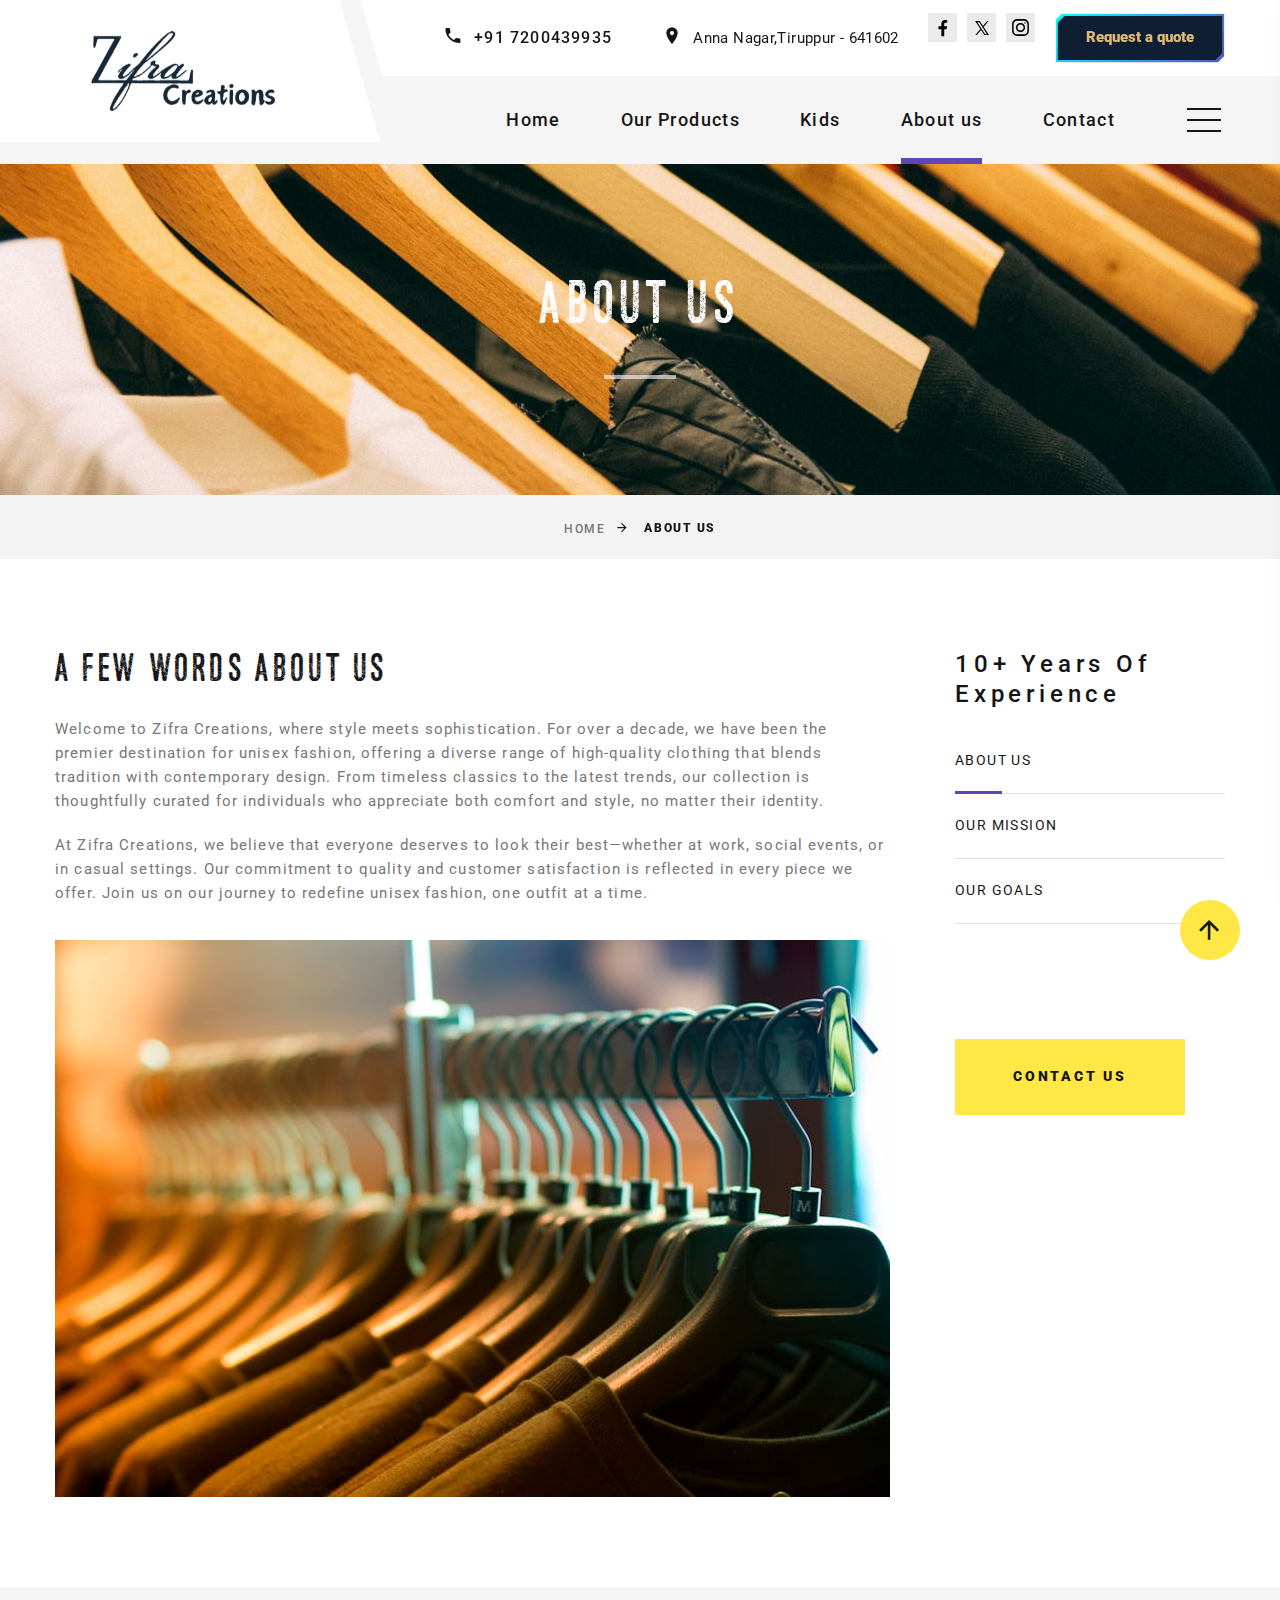
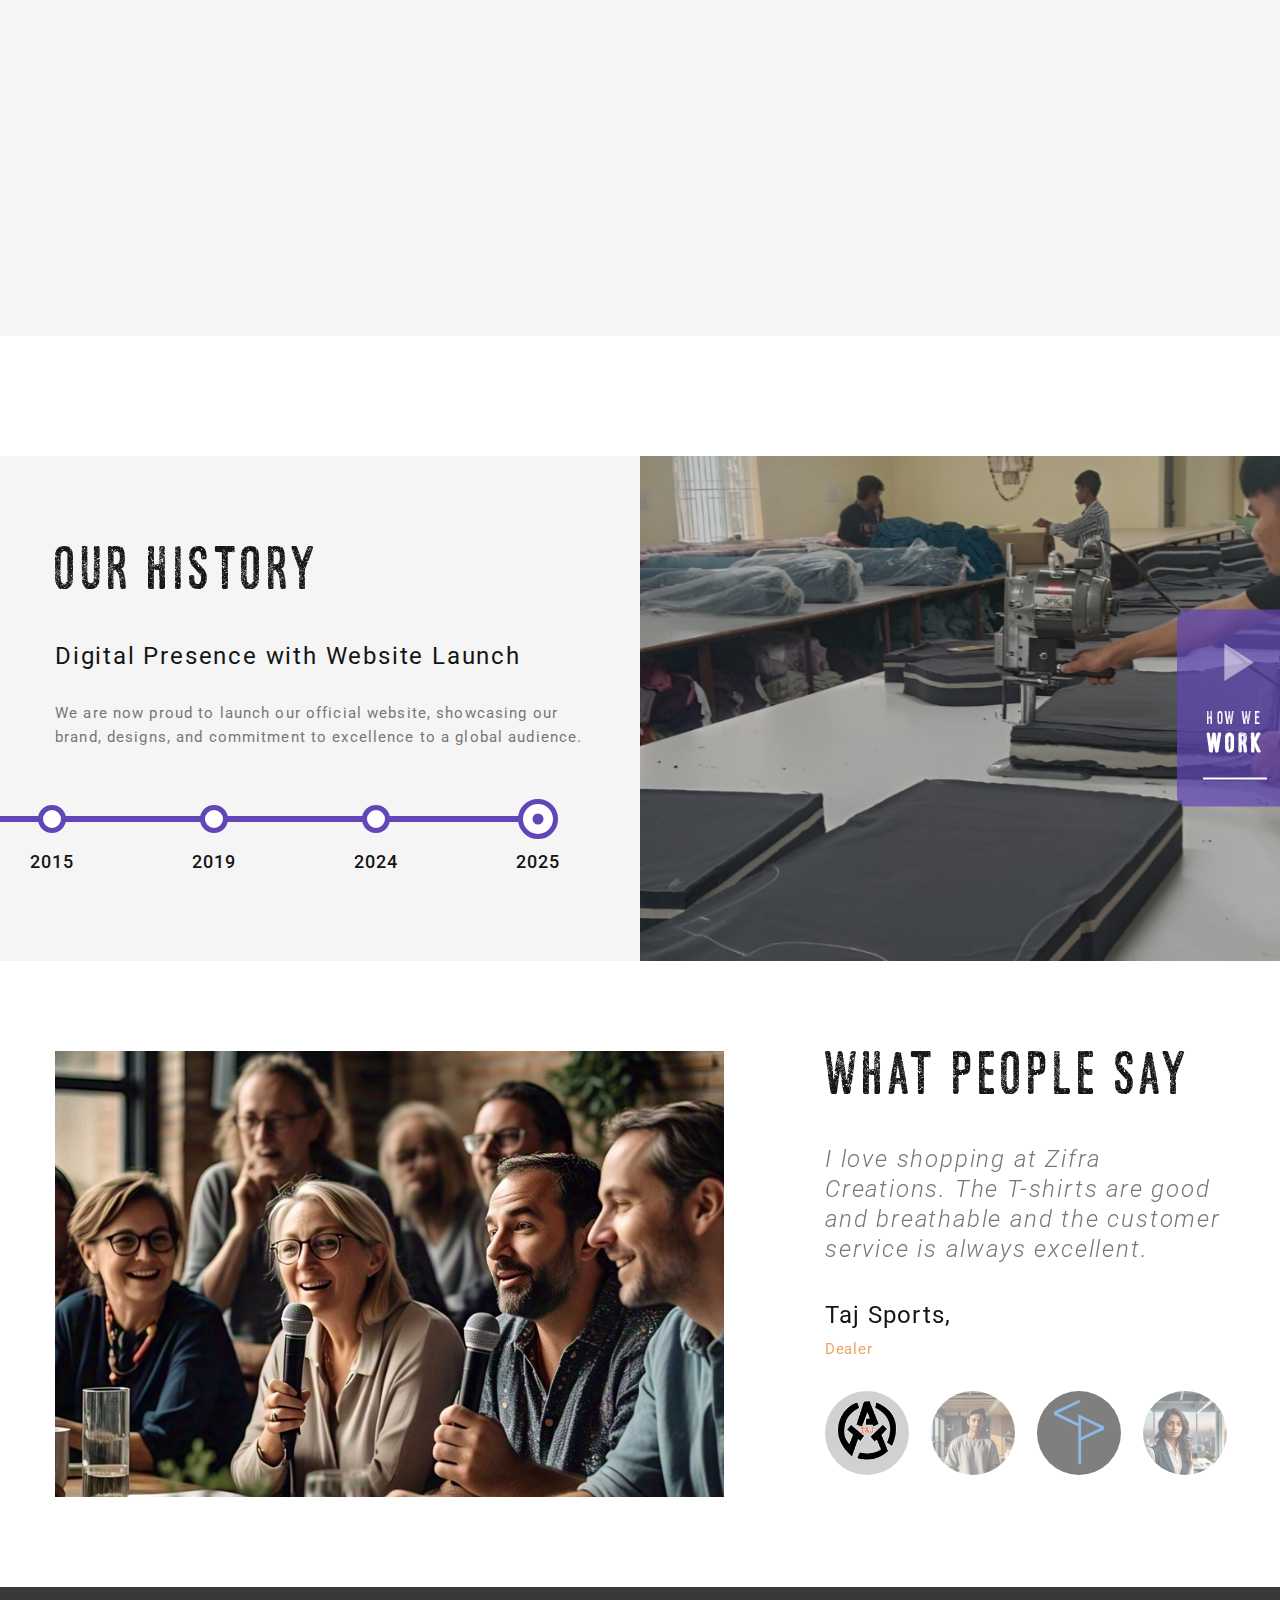
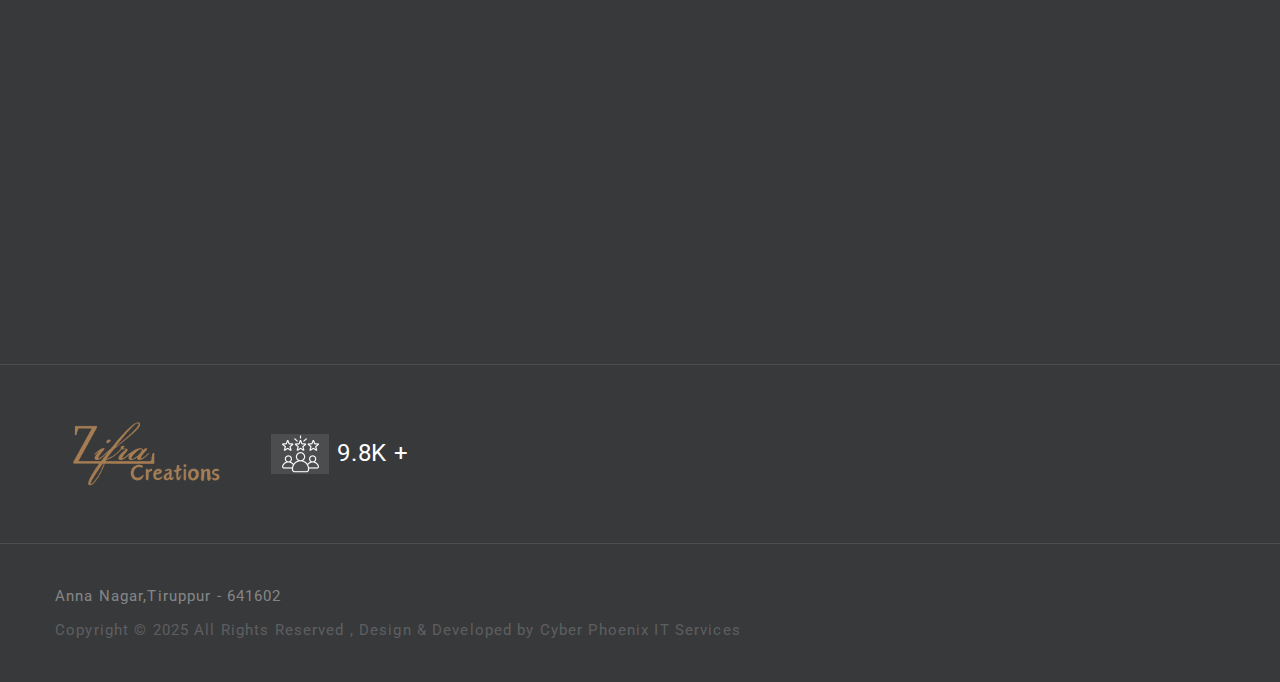
<file: about-us.html>
<!DOCTYPE html>
<html class="wide wow-animation" lang="en">

<head>
  <title>About us</title>
  <meta name="format-detection" content="telephone=no">
  <meta name="viewport"
    content="width=device-width, height=device-height, initial-scale=1.0, maximum-scale=1.0, user-scalable=0">
  <meta http-equiv="X-UA-Compatible" content="IE=edge">
  <meta charset="utf-8">
  <link rel="icon" href="images/favicon.ico" type="image/x-icon">
  <!-- Stylesheets-->
  <link rel="stylesheet" type="text/css"
    href="//fonts.googleapis.com/css?family=Roboto:100,300,300i,400,500,600,700,900%7CRaleway:500">
  <link rel="stylesheet" href="css/bootstrap.css">
  <link rel="stylesheet" href="css/fonts.css">
  <link rel="stylesheet" href="css/style.css">
  <!--[if lt IE 10]>
    <div style="background: #212121; padding: 10px 0; box-shadow: 3px 3px 5px 0 rgba(0,0,0,.3); clear: both; text-align:center; position: relative; z-index:1;"><a href="http://windows.microsoft.com/en-US/internet-explorer/"><img src="images/ie8-panel/warning_bar_0000_us.jpg" border="0" height="42" width="820" alt="You are using an outdated browser. For a faster, safer browsing experience, upgrade for free today."></a></div>
    <script src="js/html5shiv.min.js"></script>
    <![endif]-->
</head>

<body>
  <div class="preloader">
    <div class="wrapper-triangle">
      <div class="pen">
        <div class="line-triangle">
          <div class="triangle"></div>
          <div class="triangle"></div>
          <div class="triangle"></div>
          <div class="triangle"></div>
          <div class="triangle"></div>
          <div class="triangle"></div>
          <div class="triangle"></div>
        </div>
        <div class="line-triangle">
          <div class="triangle"></div>
          <div class="triangle"></div>
          <div class="triangle"></div>
          <div class="triangle"></div>
          <div class="triangle"></div>
          <div class="triangle"></div>
          <div class="triangle"></div>
        </div>
        <div class="line-triangle">
          <div class="triangle"></div>
          <div class="triangle"></div>
          <div class="triangle"></div>
          <div class="triangle"></div>
          <div class="triangle"></div>
          <div class="triangle"></div>
          <div class="triangle"></div>
        </div>
      </div>
    </div>
  </div>
  <div class="page">
    <!-- Page Header-->
    <header class="section page-header">
      <!-- RD Navbar-->
      <div class="rd-navbar-wrap">
        <nav class="rd-navbar rd-navbar-modern" data-layout="rd-navbar-fixed" data-sm-layout="rd-navbar-fixed"
          data-md-layout="rd-navbar-fixed" data-md-device-layout="rd-navbar-fixed" data-lg-layout="rd-navbar-static"
          data-lg-device-layout="rd-navbar-fixed" data-xl-layout="rd-navbar-static"
          data-xl-device-layout="rd-navbar-static" data-xxl-layout="rd-navbar-static"
          data-xxl-device-layout="rd-navbar-static" data-lg-stick-up-offset="56px" data-xl-stick-up-offset="56px"
          data-xxl-stick-up-offset="56px" data-lg-stick-up="true" data-xl-stick-up="true" data-xxl-stick-up="true">
          <div class="rd-navbar-inner-outer">
            <div class="rd-navbar-inner">
              <!-- RD Navbar Panel-->
              <div class="rd-navbar-panel">
                <!-- RD Navbar Toggle-->
                <button class="rd-navbar-toggle" data-rd-navbar-toggle=".rd-navbar-nav-wrap"><span></span></button>
                <!-- RD Navbar Brand-->
                <div class="rd-navbar-brand"><a class="brand" href="index.html"><img class="brand-logo-dark"
                      src="images/logo.jpg" alt="" width="198" height="66" /></a></div>
              </div>
              <div class="rd-navbar-right rd-navbar-nav-wrap">
                <div class="rd-navbar-aside">
                  <ul class="rd-navbar-contacts-2">
                    <li>
                      <div class="unit unit-spacing-xs">
                        <div class="unit-left"><span class="icon mdi mdi-phone"></span></div>
                        <div class="unit-body"><a class="phone" href="tel:+917200439935">+91 7200439935</a></div>
                      </div>
                    </li>
                    <li>
                      <div class="unit unit-spacing-xs">
                        <div class="unit-left"><span class="icon mdi mdi-map-marker"></span></div>
                        <div class="unit-body"><a class="address" href="#">Anna Nagar,Tiruppur - 641602</a>
                        </div>
                      </div>
                    </li>
                  </ul>
                  <ul class="list-share-2">
                    <li><a class="icon mdi" href="#"><svg xmlns="http://www.w3.org/2000/svg" x="0px" y="0px"  viewBox="-10 -10 50 50">
                      <path d="M 19.253906 2 C 15.311906 2 13 4.0821719 13 8.8261719 L 13 13 L 8 13 L 8 18 L 13 18 L 13 30 L 18 30 L 18 18 L 22 18 L 23 13 L 18 13 L 18 9.671875 C 18 7.884875 18.582766 7 20.259766 7 L 23 7 L 23 2.2050781 C 22.526 2.1410781 21.144906 2 19.253906 2 z"></path>
                      </svg></a></li>
                    <li><a class="icon mdi" href="#"><svg xmlns="http://www.w3.org/2000/svg" x="0px" y="0px" viewBox="-10 -10 50 50">
                      <path d="M 4.0175781 4 L 13.091797 17.609375 L 4.3359375 28 L 6.9511719 28 L 14.246094 19.34375 L 20.017578 28 L 20.552734 28 L 28.015625 28 L 18.712891 14.042969 L 27.175781 4 L 24.560547 4 L 17.558594 12.310547 L 12.017578 4 L 4.0175781 4 z M 7.7558594 6 L 10.947266 6 L 24.279297 26 L 21.087891 26 L 7.7558594 6 z"></path>
                      </svg></a></li>                    
                    <li><a class="icon mdi" href="https://www.instagram.com/zifra_creations/profilecard/?igsh=NGwybmpzZW9ydGNh"target="_blank"><svg xmlns="http://www.w3.org/2000/svg" x="0px" y="0px" viewBox="-3 -3 38 38">
                      <path d="M 11.46875 5 C 7.917969 5 5 7.914063 5 11.46875 L 5 20.53125 C 5 24.082031 7.914063 27 11.46875 27 L 20.53125 27 C 24.082031 27 27 24.085938 27 20.53125 L 27 11.46875 C 27 7.917969 24.085938 5 20.53125 5 Z M 11.46875 7 L 20.53125 7 C 23.003906 7 25 8.996094 25 11.46875 L 25 20.53125 C 25 23.003906 23.003906 25 20.53125 25 L 11.46875 25 C 8.996094 25 7 23.003906 7 20.53125 L 7 11.46875 C 7 8.996094 8.996094 7 11.46875 7 Z M 21.90625 9.1875 C 21.402344 9.1875 21 9.589844 21 10.09375 C 21 10.597656 21.402344 11 21.90625 11 C 22.410156 11 22.8125 10.597656 22.8125 10.09375 C 22.8125 9.589844 22.410156 9.1875 21.90625 9.1875 Z M 16 10 C 12.699219 10 10 12.699219 10 16 C 10 19.300781 12.699219 22 16 22 C 19.300781 22 22 19.300781 22 16 C 22 12.699219 19.300781 10 16 10 Z M 16 12 C 18.222656 12 20 13.777344 20 16 C 20 18.222656 18.222656 20 16 20 C 13.777344 20 12 18.222656 12 16 C 12 13.777344 13.777344 12 16 12 Z"></path>
                      </svg></a></li>
                    
                  </ul>
                  <a href="quote.html">
                    <button class="btn">Request a quote</button>
                    </a>
                </div>
                <div class="rd-navbar-main">
                  <!-- RD Navbar Nav-->
                  <ul class="rd-navbar-nav">
                    <li class="rd-nav-item"><a class="rd-nav-link" href="index.html">Home</a>
                    </li>
                    <li class="rd-nav-item"><a class="rd-nav-link" href="products.html">Our Products</a>
                    </li>
                    <li class="rd-nav-item"><a class="rd-nav-link" href="kids.html">Kids</a>
                    </li>
                    <li class="rd-nav-item active"><a class="rd-nav-link" href="about-us.html">About us</a>
                    </li>
                    <li class="rd-nav-item"><a class="rd-nav-link" href="contacts.html">Contact</a>
                    </li>
                  </ul>
                </div>
              </div>
              <div class="rd-navbar-project-hamburger rd-navbar-project-hamburger-open rd-navbar-fixed-element-1"
                data-multitoggle=".rd-navbar-inner" data-multitoggle-blur=".rd-navbar-wrap"
                data-multitoggle-isolate="data-multitoggle-isolate">
                <div class="project-hamburger"><span class="project-hamburger-arrow"></span><span
                    class="project-hamburger-arrow"></span><span class="project-hamburger-arrow"></span>
                </div>
              </div>
              <div class="rd-navbar-project">
                <div class="rd-navbar-project-header">
                  <h5 class="rd-navbar-project-title">Top Picks</h5>
                  <div class="rd-navbar-project-hamburger rd-navbar-project-hamburger-close"
                    data-multitoggle=".rd-navbar-inner" data-multitoggle-blur=".rd-navbar-wrap"
                    data-multitoggle-isolate="data-multitoggle-isolate">
                    <div class="project-close"><span></span><span></span></div>
                  </div>
                </div>
                <div class="rd-navbar-project-content rd-navbar-content">
                  <div>
                    <div class="row gutters-20" data-lightgallery="group">
                      <div class="col-6">
                        <!-- Thumbnail Creative-->
                        <article class="thumbnail thumbnail-creative"><a href="images/project-1-1200x800-original.jpg"
                            data-lightgallery="item">
                            <div class="thumbnail-creative-figure"><img src="images/project-1-195x164.jpg" alt=""
                                width="195" height="164" />
                            </div>
                            <div class="thumbnail-creative-caption"><span
                                class="icon thumbnail-creative-icon linearicons-magnifier"></span></div>
                          </a></article>
                      </div>
                      <div class="col-6">
                        <!-- Thumbnail Creative-->
                        <article class="thumbnail thumbnail-creative"><a href="images/project-2-1200x800-original.jpg"
                            data-lightgallery="item">
                            <div class="thumbnail-creative-figure"><img src="images/project-2-195x164.jpg" alt=""
                                width="195" height="164" />
                            </div>
                            <div class="thumbnail-creative-caption"><span
                                class="icon thumbnail-creative-icon linearicons-magnifier"></span></div>
                          </a></article>
                      </div>
                      <div class="col-6">
                        <!-- Thumbnail Creative-->
                        <article class="thumbnail thumbnail-creative"><a href="images/project-3-1200x800-original.jpg"
                            data-lightgallery="item">
                            <div class="thumbnail-creative-figure"><img src="images/project-3-195x164.jpg" alt=""
                                width="195" height="164" />
                            </div>
                            <div class="thumbnail-creative-caption"><span
                                class="icon thumbnail-creative-icon linearicons-magnifier"></span></div>
                          </a></article>
                      </div>
                      <div class="col-6">
                        <!-- Thumbnail Creative-->
                        <article class="thumbnail thumbnail-creative"><a href="images/project-4-1200x800-original.jpg"
                            data-lightgallery="item">
                            <div class="thumbnail-creative-figure"><img src="images/project-4-195x164.jpg" alt=""
                                width="195" height="164" />
                            </div>
                            <div class="thumbnail-creative-caption"><span
                                class="icon thumbnail-creative-icon linearicons-magnifier"></span></div>
                          </a></article>
                      </div>
                      <div class="col-6">
                        <!-- Thumbnail Creative-->
                        <article class="thumbnail thumbnail-creative"><a href="images/project-5-1200x800-original.jpg"
                            data-lightgallery="item">
                            <div class="thumbnail-creative-figure"><img src="images/project-5-195x164.jpg" alt=""
                                width="195" height="164" />
                            </div>
                            <div class="thumbnail-creative-caption"><span
                                class="icon thumbnail-creative-icon linearicons-magnifier"></span></div>
                          </a></article>
                      </div>
                      <div class="col-6">
                        <!-- Thumbnail Creative-->
                        <article class="thumbnail thumbnail-creative"><a href="images/project-6-1200x800-original.jpg"
                            data-lightgallery="item">
                            <div class="thumbnail-creative-figure"><img src="images/project-6-195x164.jpg" alt=""
                                width="195" height="164" />
                            </div>
                            <div class="thumbnail-creative-caption"><span
                                class="icon thumbnail-creative-icon linearicons-magnifier"></span></div>
                          </a></article>
                      </div>
                    </div>
                  </div>
                </div>
              </div>
            </div>
          </div>
        </nav>
      </div>
    </header>
    <!-- parallax top-->
    <!-- Breadcrumbs -->
    <section class="bg-gray-7">
      <div class="breadcrumbs-custom box-transform-wrap context-dark">
        <div class="container">
          <h3 class="breadcrumbs-custom-title">About us</h3>
          <div class="breadcrumbs-custom-decor"></div>
        </div>
        <div class="box-transform" style="background-image: url(images/BannerImgs/about-banner.jpg);"></div>
      </div>
      <div class="container">
        <ul class="breadcrumbs-custom-path">
          <li><a href="index.html">Home</a></li>
          <li class="active">About us</li>
        </ul>
      </div>
    </section>
    <section class="section section-lg bg-default">
      <div class="container">
        <div class="tabs-custom row row-50 justify-content-center flex-lg-row-reverse text-center text-md-left"
          id="tabs-4">
          <div class="col-lg-4 col-xl-3">
            <h5 class="text-spacing-200 text-capitalize">10+ years of experience</h5>
            <ul class="nav list-category list-category-down-md-inline-block">
              <li class="list-category-item wow fadeInRight" role="presentation" data-wow-delay="0s"><a class="active"
                  href="#tabs-4-1" data-toggle="tab">About us</a></li>
              <li class="list-category-item wow fadeInRight" role="presentation" data-wow-delay=".1s"><a
                  href="#tabs-4-2" data-toggle="tab">Our Mission</a></li>
              <li class="list-category-item wow fadeInRight" role="presentation" data-wow-delay=".2s"><a
                  href="#tabs-4-3" data-toggle="tab">Our Goals</a></li>
              <li class="list-category-item wow fadeInRight" role="presentation" data-wow-delay=".3s"><a
                  href="#tabs-4-4" data-toggle="tab">Our Values</a></li>
            </ul><a class="button button-xl button-primary button-winona" href="contacts.html">Contact us</a>
          </div>
          <div class="col-lg-8 col-xl-9">
            <!-- Tab panes-->
            <div class="tab-content tab-content-1">
              <div class="tab-pane fade show active" id="tabs-4-1">
                <h4>A Few Words About Us</h4>
                <p>Welcome to Zifra Creations, where style meets sophistication. For over a decade, we have been the premier destination for unisex fashion, offering a diverse range of high-quality clothing that blends tradition with contemporary design. From timeless classics to the latest trends, our collection is thoughtfully curated for individuals who appreciate both comfort and style, no matter their identity.</p>
                <p>At Zifra Creations, we believe that everyone deserves to look their best—whether at work, social events, or in casual settings. Our commitment to quality and customer satisfaction is reflected in every piece we offer. Join us on our journey to redefine unisex fashion, one outfit at a time.</p>
                <img src="images/aboutsection.jpg" alt="Zifra Creations" width="835" height="418" />
              </div>
              <div class="tab-pane fade" id="tabs-4-2">
                <h4>Our Mission</h4>
                <p>Our mission is to empower individuals with stylish and comfortable clothing that boosts confidence and reflects their unique personality. We strive to provide a shopping experience that is as exceptional as our products, making Zifra Creations the go-to destination for unisex fashion.</p><img
                  src="images/a2.png" alt="Our Mission" width="835" height="418" />
              </div>
              <div class="tab-pane fade" id="tabs-4-3">
                <h4>Our Goals</h4>
                <p>Our goal is to continuously innovate and expand our product line, bringing you the latest in unisex fashion. We strive to become a leading name in the fashion industry, recognized for our dedication to quality, style, and customer satisfaction. At Zifra Creations, fashion is for everyone!</p><img src="images/a1.png" alt="Our Goals"
                  width="835" height="418" />
              </div>
              <div class="tab-pane fade" id="tabs-4-4">
                <h4>Our Values</h4>
                <p>Integrity, quality, and customer satisfaction are the core values that drive everything we do at
                  Zifra Creations. We are committed to providing our customers with clothing that is not only stylish
                  but also durable and comfortable, ensuring they feel confident in every outfit they wear.</p><img
                  src="images/a3.png" alt="Our Values" width="835" height="418" />
              </div>
            </div>
          </div>
        </div>
      </div>
    </section>

    <!-- Icon Classic-->
    <section class="section section-lg bg-gray-100">
      <div class="container">
        <div class="row row-md row-50">
          <div class="col-sm-6 col-xl-4 wow fadeInUp" data-wow-delay="0s">
            <article class="box-icon-classic">
              <div class="unit unit-spacing-lg flex-column text-center flex-md-row text-md-left">
                <div class="unit-left">
                  <div class="box-icon-classic-icon linearicons-diamond"></div>
                </div>
                <div class="unit-body">
                  <h5 class="box-icon-classic-title"><a href="#">Premium Quality</a></h5>
                  <p class="box-icon-classic-text">We offer only the finest materials and craftsmanship in our clothing,
                    ensuring each piece is built to last.</p>
                </div>
              </div>
            </article>
          </div>
          <div class="col-sm-6 col-xl-4 wow fadeInUp" data-wow-delay=".1s">
            <article class="box-icon-classic">
              <div class="unit unit-spacing-lg flex-column text-center flex-md-row text-md-left">
                <div class="unit-left">
                  <div class="box-icon-classic-icon linearicons-shirt"></div>
                </div>
                <div class="unit-body">
                  <h5 class="box-icon-classic-title"><a href="#">Variety of Styles</a></h5>
                  <p class="box-icon-classic-text">From everyday essentials to statement pieces, Zifra Creations offers premium, stylish, and comfortable apparel for every occasion.</p>
                </div>
              </div>
            </article>
          </div>
          <div class="col-sm-6 col-xl-4 wow fadeInUp" data-wow-delay=".2s">
            <article class="box-icon-classic">
              <div class="unit unit-spacing-lg flex-column text-center flex-md-row text-md-left">
                <div class="unit-left">
                  <div class="box-icon-classic-icon linearicons-star"></div>
                </div>
                <div class="unit-body">
                  <h5 class="box-icon-classic-title"><a href="#">Customer Satisfaction</a></h5>
                  <p class="box-icon-classic-text">We prioritize your needs and preferences, offering a seamless
                    shopping experience that puts you first.</p>
                </div>
              </div>
            </article>
          </div>
        </div>
      </div>
    </section>
    <br><br><br><br><br>
<!-- 
    Our Team
    <section class="section section-lg section-bottom-md-70 bg-default">
      <div class="container">
        <h3 class="oh"><span class="d-inline-block wow slideInUp" data-wow-delay="0s">Our Team</span></h3>
        <div class="row row-lg row-40 justify-content-center">
          <div class="col-sm-6 col-lg-3 wow fadeInLeft" data-wow-delay=".2s" data-wow-duration="1s">
            Team Modern
            <article class="team-modern"><a class="team-modern-figure" href="#"><img src="images/team-01-270x236.jpg"
                  alt="" width="270" height="236" /></a>
              <div class="team-modern-caption">
                <h6 class="team-modern-name"><a href="#">Zifra </a></h6>
                <div class="team-modern-status">Founder & CEO</div>
                <ul class="list-inline team-modern-social-list">
                  <li><a class="icon mdi mdi-facebook" href="#"></a></li>
                  <li><a class="icon mdi mdi-twitter" href="#"></a></li>
                  <li><a class="icon mdi mdi-instagram" href="https://www.instagram.com/zifra_creations/profilecard/?igsh=NGwybmpzZW9ydGNh"></a></li>
                  
                </ul>
              </div>
            </article>
          </div>
          <div class="col-sm-6 col-lg-3 wow fadeInLeft" data-wow-delay="0s" data-wow-duration="1s">
            Team Modern
            <article class="team-modern"><a class="team-modern-figure" href="#"><img src="images/team-02-270x236.jpg"
                  alt="" width="270" height="236" /></a>
              <div class="team-modern-caption">
                <h6 class="team-modern-name"><a href="#">Rahul Verma</a></h6>
                <div class="team-modern-status">Creative Director</div>
                <ul class="list-inline team-modern-social-list">
                  <li><a class="icon mdi mdi-facebook" href="#"></a></li>
                  <li><a class="icon mdi mdi-twitter" href="#"></a></li>
                  <li><a class="icon mdi mdi-instagram" href="https://www.instagram.com/zifra_creations/profilecard/?igsh=NGwybmpzZW9ydGNh"></a></li>
                  
                </ul>
              </div>
            </article>
          </div>
          <div class="col-sm-6 col-lg-3 wow fadeInRight" data-wow-delay=".1s" data-wow-duration="1s">
            Team Modern
            <article class="team-modern"><a class="team-modern-figure" href="#"><img src="images/team-03-270x236.jpg"
                  alt="" width="270" height="236" /></a>
              <div class="team-modern-caption">
                <h6 class="team-modern-name"><a href="#">Amit Singh</a></h6>
                <div class="team-modern-status">Head of Sales</div>
                <ul class="list-inline team-modern-social-list">
                  <li><a class="icon mdi mdi-facebook" href="#"></a></li>
                  <li><a class="icon mdi mdi-twitter" href="#"></a></li>
                  <li><a class="icon mdi mdi-instagram" href="https://www.instagram.com/zifra_creations/profilecard/?igsh=NGwybmpzZW9ydGNh"></a></li>
                  
                </ul>
              </div>
            </article>
          </div>
          <div class="col-sm-6 col-lg-3 wow fadeInRight" data-wow-delay=".3s" data-wow-duration="1s">
            Team Modern
            <article class="team-modern"><a class="team-modern-figure" href="#"><img src="images/team-04-270x236.jpg"
                  alt="" width="270" height="236" /></a>
              <div class="team-modern-caption">
                <h6 class="team-modern-name"><a href="#">Priya Kapoor</a></h6>
                <div class="team-modern-status">Fashion Designer</div>
                <ul class="list-inline team-modern-social-list">
                  <li><a class="icon mdi mdi-facebook" href="#"></a></li>
                  <li><a class="icon mdi mdi-twitter" href="#"></a></li>
                  <li><a class="icon mdi mdi-instagram" href="https://www.instagram.com/zifra_creations/profilecard/?igsh=NGwybmpzZW9ydGNh"></a></li>
                  
                </ul>
              </div>
            </article>
          </div>
        </div>
      </div>
    </section> -->

    <section class="section section-lg bg-gray-100 text-left section-relative">
      <div class="container">
        <div class="row row-60 justify-content-center justify-content-xxl-between">
          <div class="col-lg-6 col-xxl-5 position-static">
            <h3>Our History</h3>
            <div class="tabs-custom" id="tabs-5">
              <div class="tab-content tab-content-1">
                <div class="tab-pane fade" id="tabs-5-1">
                  <h5 class="font-weight-normal text-transform-none text-spacing-75">Foundation in Textile Precision</h5>
                  <p>Zifra Creations journey began by stepping into the textile cutting industry, mastering precision and quality to serve garment manufacturers.</p>
                </div>
                <div class="tab-pane fade" id="tabs-5-2">
                  <h5 class="font-weight-normal text-transform-none text-spacing-75">Expansion into Garment Manufacturing</h5>
                  <p>In 2019, We expanded into garment production, leveraging our expertise to create high-quality clothing tailored to diverse needs.</p>
                </div>
                <div class="tab-pane fade" id="tabs-5-3">
                  <h5 class="font-weight-normal text-transform-none text-spacing-75">Market-Driven T-Shirt Brand Launch</h5>
                  <p>After extensive market analysis, we successfully launched our T-shirt company, catering to modern fashion trends and customer demands.</p>
                </div>
                <div class="tab-pane fade show active" id="tabs-5-4">
                  <h5 class="font-weight-normal text-transform-none text-spacing-75">Digital Presence with Website Launch</h5>
                  <p>We are now proud to launch our official website, showcasing our brand, designs, and commitment to excellence to a global audience.</p>
                </div>
              </div>
              <div class="list-history-wrap">
                <ul class="nav list-history">
                  <li class="list-history-item" role="presentation"><a href="#tabs-5-1" data-toggle="tab">
                      <div class="list-history-circle"></div>2015
                    </a></li>
                  <li class="list-history-item" role="presentation"><a href="#tabs-5-2" data-toggle="tab">
                      <div class="list-history-circle"></div>2019
                    </a></li>
                  <li class="list-history-item" role="presentation"><a href="#tabs-5-3" data-toggle="tab">
                      <div class="list-history-circle"></div>2024
                    </a></li>
                  <li class="list-history-item" role="presentation"><a class="active" href="#tabs-5-4"
                      data-toggle="tab">
                      <div class="list-history-circle"></div>2025
                    </a></li>
                </ul>
              </div>
            </div>
          </div>
          <div class="col-md-9 col-lg-6 position-static index-1">
            <div class="bg-image-right-1 bg-image-right-lg"><img src="images/abouthistory.jpg" alt="Our History"
                width="1110" height="710" />
              <div class="link-play-modern"><a class="icon mdi mdi-play" data-lightgallery="item"
                  href="https://youtu.be/fIqrFlGJdcg"></a>
                <div class="link-play-modern-title">How we<span>Work</span></div>
                <div class="link-play-modern-decor"></div>
              </div>
              <div class="box-transform" style="background-image: url(images/abouthistory.jpg);"></div>
            </div>
          </div>
        </div>
      </div>
    </section>


    <!-- Our clients-->
    <section class="section section-lg bg-default text-md-left">
      <div class="container">
        <div class="row row-60 justify-content-center flex-lg-row-reverse">
          <div class="col-md-8 col-lg-6 col-xl-5">
            <div class="offset-left-xl-70">
              <h3 class="heading-3">What People Say</h3>
              <div class="slick-quote">
                <!-- Slick Carousel-->
                <div class="slick-slider carousel-parent" data-autoplay="true" data-swipe="true" data-items="1"
                  data-child="#child-carousel-5" data-for="#child-carousel-5" data-slide-effect="true">
                  <div class="item">
                    <!-- Quote Modern-->
                    <article class="quote-modern">
                      <h5 class="quote-modern-text"><span class="q">I love shopping at Zifra Creations. The T-shirts are good and breathable and the customer service
                        is always excellent.</span></h5>
                      <h5 class="quote-modern-author">Taj Sports,</h5>
                      <p class="quote-modern-status">Dealer</p>
                    </article>
                  </div>
                  <div class="item">
                    <!-- Quote Modern-->
                    <article class="quote-modern">
                      <h5 class="quote-modern-text"><span class="q">Zifra Creations delivers top-notch quality and style. The fit is perfect, and the comfort is unmatched. Highly recommend!</span></h5>
                      <h5 class="quote-modern-author">Sam,</h5>
                      <p class="quote-modern-status">Regular Customer</p>
                    </article>
                  </div>
                  <div class="item">
                    <!-- Quote Modern-->
                    <article class="quote-modern">
                      <h5 class="quote-modern-text"><span class="q">We got Our Company Custom T-shirt From Zifra Creations,It's Excellent Our Team Like The Material.</span></h5>
                      <h5 class="quote-modern-author">Cyberphoenix,</h5>
                      <p class="quote-modern-status">Regular Customer</p>
                    </article>
                  </div>
                  <div class="item">
                    <!-- Quote Modern-->
                    <article class="quote-modern">
                      <h5 class="quote-modern-text"><span class="q">Absolutely love the comfort and style of Zifra Creations! The fabric feels amazing, and the designs are so versatile.</span></h5>
                      <h5 class="quote-modern-author">Maya,</h5>
                      <p class="quote-modern-status">Regular Customer</p>
                    </article>
                  </div>
                </div>
                <div class="slick-slider child-carousel" id="child-carousel-5" data-arrows="true"
                  data-for=".carousel-parent" data-items="4" data-sm-items="4" data-md-items="4" data-lg-items="4"
                  data-xl-items="4" data-slide-to-scroll="1">
                  <div class="item"><img class="img-circle" src="images/team-5-83x83.jpg" alt="" width="83"
                      height="83" />
                  </div>
                  <div class="item"><img class="img-circle" src="images/team-6-83x83.jpg" alt="" width="83"
                      height="83" />
                  </div>
                  <div class="item"><img class="img-circle" src="images/team-7-83x83.jpg" alt="" width="83"
                      height="83" />
                  </div>
                  <div class="item"><img class="img-circle" src="images/team-8-83x83.jpg" alt="" width="83"
                      height="83" />
                  </div>
                </div>
              </div>
            </div>
          </div>
          <div class="col-lg-6 col-xl-7"><img src="images/whatpeoplesay.jpg" alt="" width="669" height="447" />
          </div>
        </div>
      </div>
    </section>

    <!-- Page Footer-->
   <footer class="section footer-modern context-dark footer-modern-2">
      <div class="footer-modern-line">
        <div class="container">
          <div class="row row-50">
            <div class="col-md-6 col-lg-4">
              <h5 class="footer-modern-title oh-desktop"><span class="d-inline-block wow slideInLeft">Zifra Creations</span></h5>
              <ul class="footer-modern-list d-inline-block d-sm-block wow fadeInUp">
<li><a href="https://api.whatsapp.com/send?phone=+919715256155&text= Hey zifra creations, Please share more details about the Customized T-shirts"target="_blank">Custom Design</a></li>                <li><a href="#">Export Quality</a></li>
                <li><a href="/about-us.html">About Zifra</a></li>
              </ul>
            </div>
            <div class="col-md-6 col-lg-4 col-xl-3">
              <h5 class="footer-modern-title oh-desktop"><span class="d-inline-block wow slideInLeft">Information</span>
              </h5>
              <ul class="footer-modern-list d-inline-block d-sm-block wow fadeInUp">
                <li><a href="about-us.html">About Us</a></li>
                <li><a href="/products.html">Our Collection</a></li>
                <li><a href="#">FAQ</a></li>
                <li><a href="/products.html">Shop</a></li>
                <li><a href="contacts.html">Contact Us</a></li> 
              </ul>
            </div>
            <div class="col-lg-4 col-xl-5">
              <h5 class="footer-modern-title oh-desktop"><span class="d-inline-block wow slideInLeft">Location</span>
              </h5>
              <!-- <p class="wow fadeInRight">Sign up today for the latest updates from the Zifra Creations.</p>
              RD Mailform
              <form class="rd-form rd-mailform rd-form-inline rd-form-inline-sm oh-desktop"
                data-form-output="form-output-global" data-form-type="subscribe" method="post"
                action="bat/rd-mailform.php">
                <div class="form-wrap wow slideInUp">
                  <input class="form-input" id="subscribe-form-2-email" type="email" name="email"
                    data-constraints="@Email @Required" />
                  <label class="form-label" for="subscribe-form-2-email">Enter your E-mail</label>
                </div>
                <div class="form-button form-button-2 wow slideInRight">
                  <button class="button button-sm button-icon-3 button-primary button-winona" type="submit"><span
                      class="d-none d-xl-inline-block">Subscribe</span><span
                      class="icon mdi mdi-telegram d-xl-none"></span></button>
                </div>
              </form> -->
              <iframe src="https://www.google.com/maps/embed?pb=!1m17!1m12!1m3!1d3914.1273603663185!2d77.34719037504775!3d11.178204788996023!2m3!1f0!2f0!3f0!3m2!1i1024!2i768!4f13.1!3m2!1m1!2zMTHCsDEwJzQxLjUiTiA3N8KwMjAnNTkuMiJF!5e0!3m2!1sen!2sin!4v1736617224959!5m2!1sen!2sin" width="100%" height="100%" style="border:0;" allowfullscreen="" loading="lazy" referrerpolicy="no-referrer-when-downgrade"></iframe>
            </div>
          </div>
        </div>
      </div>
      <div class="footer-modern-line-2">
        <div class="container">
          <div class="row row-30 align-items-center">
            <div class="col-sm-6 col-md-7 col-lg-4 col-xl-4">
              <div class="row row-30 align-items-center text-lg-center">
                <div class="col-md-7 col-xl-6"><a class="brand" href="index.html"><img
                      src="images/logo gold.png" alt="" width="198" height="66" /></a></div>
                <div class="col-md-5 col-xl-6">
                  <div class="iso-1"><span><img src="images/like-icon-58x25.png" alt="" width="58"
                        height="25" /></span><span class="iso-1-big">9.8k +</span></div>
                </div>
              </div>
            </div>
            <div class="col-sm-6 col-md-12 col-lg-8 col-xl-8 oh-desktop">
              <div class="group-xmd group-sm-justify">
                <div class="footer-modern-contacts wow slideInUp">
                  <div class="unit unit-spacing-sm align-items-center">
                    <div class="unit-left"><span class="icon icon-24 mdi mdi-phone"></span></div>
                    <div class="unit-body"><a class="phone" href="tel:+917200439935">+91 7200439935</a></div>
                  </div>
                </div>
                <div class="footer-modern-contacts wow slideInDown">
                  <div class="unit unit-spacing-sm align-items-center">
                    <div class="unit-left"><span class="icon mdi mdi-email"></span></div>
                    <div class="unit-body"><a class="mail" href="mailto:zifra.comfortwear@gmail.com">zifra.comfortwear@gmail.com</a></div>
                  </div>
                </div>
                <div class="wow slideInRight">
                  <ul class="list-inline footer-social-list footer-social-list-2 footer-social-list-3">
                    <li><a class="icon mdi mdi-facebook" href="#"></a></li>
                    <li><a class="icon mdi" href="#"><svg xmlns="http://www.w3.org/2000/svg" viewBox="-50,-50,350,350">
                      <g fill="#ffffff" fill-rule="nonzero" stroke="none" stroke-width="1" stroke-linecap="butt" stroke-linejoin="miter" stroke-miterlimit="10" stroke-dasharray="" stroke-dashoffset="0" font-family="none" font-weight="none" font-size="none" text-anchor="none" style="mix-blend-mode: normal"><g transform="scale(5.12,5.12)"><path d="M5.91992,6l14.66211,21.375l-14.35156,16.625h3.17969l12.57617,-14.57812l10,14.57813h12.01367l-15.31836,-22.33008l13.51758,-15.66992h-3.16992l-11.75391,13.61719l-9.3418,-13.61719zM9.7168,8h7.16406l23.32227,34h-7.16406z"></path></g></g>
                      </svg></a></li>
                    <li><a class="icon mdi" href="https://www.instagram.com/zifra_creations/profilecard/?igsh=NGwybmpzZW9ydGNh"target="_blank"><svg xmlns="http://www.w3.org/2000/svg" x="0px" y="0px"  viewBox="-50,-50,356,356">
                      <g fill="#ffffff" fill-rule="nonzero" stroke="none" stroke-width="1" stroke-linecap="butt" stroke-linejoin="miter" stroke-miterlimit="10" stroke-dasharray="" stroke-dashoffset="0" font-family="none" font-weight="none" font-size="none" text-anchor="none" style="mix-blend-mode: normal"><g transform="scale(9.84615,9.84615)"><path d="M7.54688,0c-4.15625,0 -7.54687,3.39063 -7.54687,7.54688v10.90625c0,4.15625 3.39063,7.54688 7.54688,7.54688h10.90625c4.15625,0 7.54688,-3.39062 7.54688,-7.54687v-10.90625c0,-4.15625 -3.39062,-7.54687 -7.54687,-7.54687zM7.54688,2h10.90625c3.07422,0 5.54688,2.46875 5.54688,5.54688v10.90625c0,3.07422 -2.46875,5.54688 -5.54687,5.54688h-10.90625c-3.07422,0 -5.54687,-2.46875 -5.54687,-5.54687v-10.90625c0,-3.07422 2.46875,-5.54687 5.54688,-5.54687zM20.5,4c-0.82812,0 -1.5,0.67188 -1.5,1.5c0,0.82813 0.67188,1.5 1.5,1.5c0.82813,0 1.5,-0.67187 1.5,-1.5c0,-0.82812 -0.67187,-1.5 -1.5,-1.5zM13,6c-3.85547,0 -7,3.14453 -7,7c0,3.85547 3.14453,7 7,7c3.85547,0 7,-3.14453 7,-7c0,-3.85547 -3.14453,-7 -7,-7zM13,8c2.77344,0 5,2.22656 5,5c0,2.77344 -2.22656,5 -5,5c-2.77344,0 -5,-2.22656 -5,-5c0,-2.77344 2.22656,-5 5,-5z"></path></g></g>
                      </svg></a></li>
                    
                  </ul>
                </div>
              </div>
            </div>
          </div>
        </div>
      </div>
      <div class="footer-modern-line-3">
        <div class="container">
          <div class="row row-10 justify-content-between">
            <div class="col-md-6"><span>Anna Nagar,Tiruppur - 641602</span></div>
            <div class="col-md-auto">
              <!-- Rights-->
              <p class="rights">
              <span>Copyright © 2025 All Rights Reserved , Design & Developed by</span> <a href="https://Cyberphoenix.in"target="_blank"><span>Cyber Phoenix IT Services</span></a>
              </p>
            </div>
          </div>
        </div>
      </div>
    </footer>
  </div>
  <!-- Global Mailform Output-->
  <div class="snackbars" id="form-output-global"></div>
  <!-- Javascript-->
  <script src="js/core.min.js"></script>
  <script src="js/script.js"></script>
  <script src="https://static.elfsight.com/platform/platform.js" async></script>
  <div class="elfsight-app-b4816491-0f19-4e9b-8e70-51318ec3f9a2" data-elfsight-app-lazy></div>
</body>

</html>
</file>
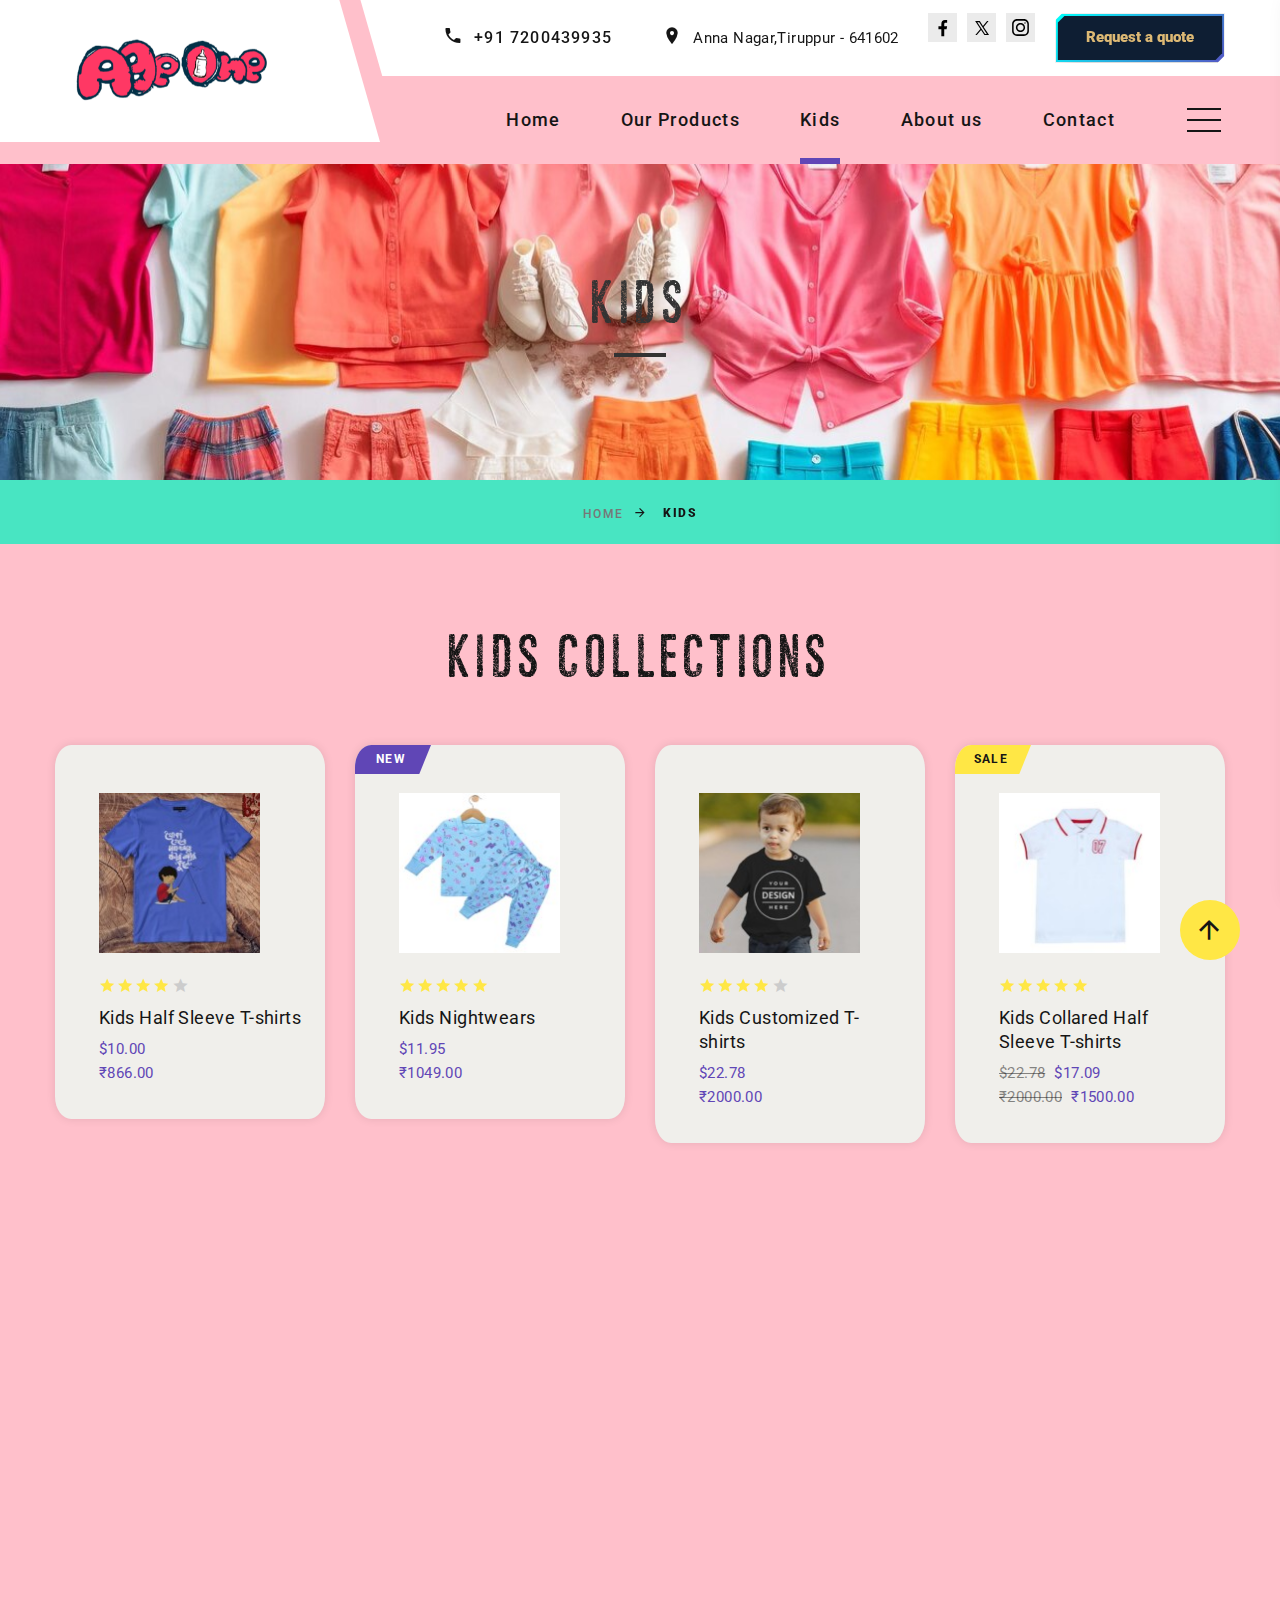
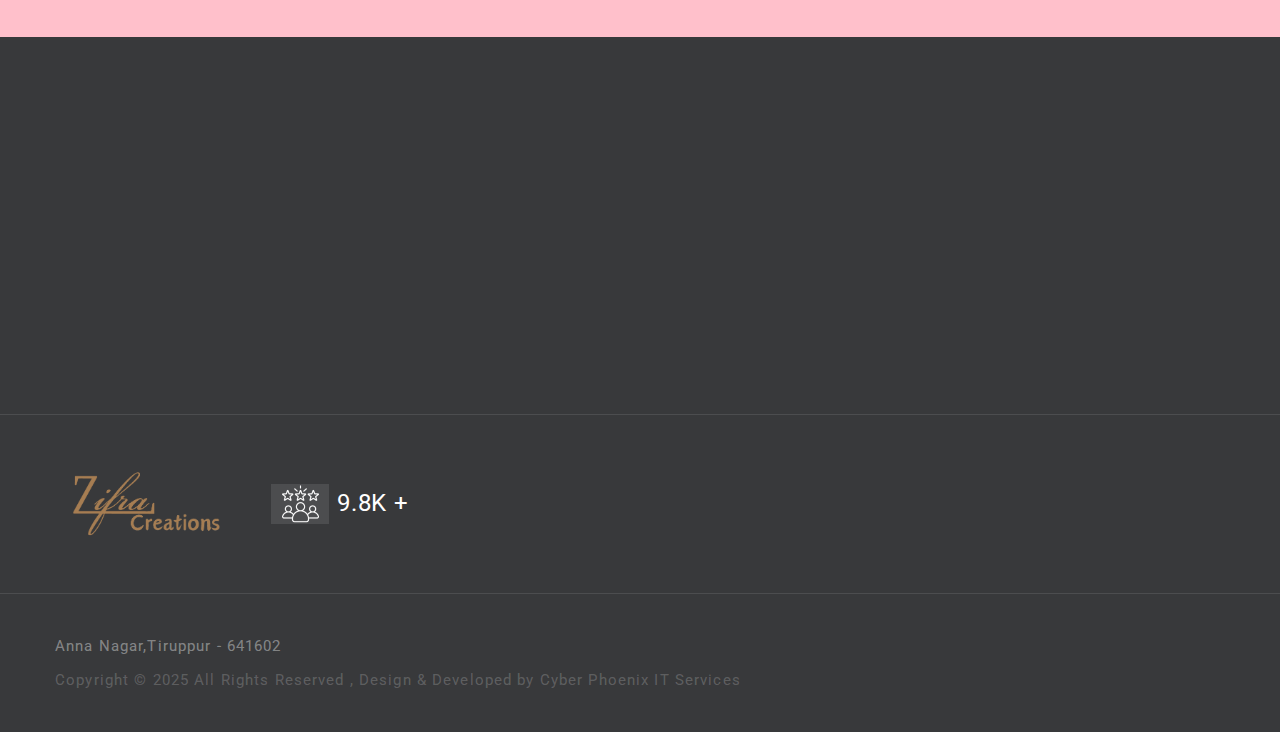
<file: kids.html>
<!DOCTYPE html>
<html class="wide wow-animation" lang="en">

<head>
  <title>kids</title>
  <meta name="format-detection" content="telephone=no">
  <meta name="viewport"
    content="width=device-width, height=device-height, initial-scale=1.0, maximum-scale=1.0, user-scalable=0">
  <meta http-equiv="X-UA-Compatible" content="IE=edge">
  <meta charset="utf-8">
  <link rel="icon" href="images/favicon.ico" type="image/x-icon">
  <!-- Stylesheets-->
  <link rel="stylesheet" type="text/css"
    href="//fonts.googleapis.com/css?family=Roboto:100,300,300i,400,500,600,700,900%7CRaleway:500">
  <link rel="stylesheet" href="css/bootstrap.css">
  <link rel="stylesheet" href="css/fonts.css">
  <link rel="stylesheet" href="css/style.css">
  <!--[if lt IE 10]>
    <div style="background: #212121; padding: 10px 0; box-shadow: 3px 3px 5px 0 rgba(0,0,0,.3); clear: both; text-align:center; position: relative; z-index:1;"><a href="http://windows.microsoft.com/en-US/internet-explorer/"><img src="images/ie8-panel/warning_bar_0000_us.jpg" border="0" height="42" width="820" alt="You are using an outdated browser. For a faster, safer browsing experience, upgrade for free today."></a></div>
    <script src="js/html5shiv.min.js"></script>
    <![endif]-->
</head>

<body>
  <div class="preloader">
    <div class="wrapper-triangle">
      <div class="pen">
        <div class="line-triangle">
          <div class="triangle"></div>
          <div class="triangle"></div>
          <div class="triangle"></div>
          <div class="triangle"></div>
          <div class="triangle"></div>
          <div class="triangle"></div>
          <div class="triangle"></div>
        </div>
        <div class="line-triangle">
          <div class="triangle"></div>
          <div class="triangle"></div>
          <div class="triangle"></div>
          <div class="triangle"></div>
          <div class="triangle"></div>
          <div class="triangle"></div>
          <div class="triangle"></div>
        </div>
        <div class="line-triangle">
          <div class="triangle"></div>
          <div class="triangle"></div>
          <div class="triangle"></div>
          <div class="triangle"></div>
          <div class="triangle"></div>
          <div class="triangle"></div>
          <div class="triangle"></div>
        </div>
      </div>
    </div>
  </div>
  <div class="page">
    <!-- Page Header-->
    <header class="section page-header" >
      <!-- RD Navbar-->
      <div class="rd-navbar-wrap">
        <nav class="rd-navbar rd-navbar-modern" data-layout="rd-navbar-fixed" data-sm-layout="rd-navbar-fixed"
          data-md-layout="rd-navbar-fixed" data-md-device-layout="rd-navbar-fixed" data-lg-layout="rd-navbar-static"
          data-lg-device-layout="rd-navbar-fixed" data-xl-layout="rd-navbar-static"
          data-xl-device-layout="rd-navbar-static" data-xxl-layout="rd-navbar-static"
          data-xxl-device-layout="rd-navbar-static" data-lg-stick-up-offset="56px" data-xl-stick-up-offset="56px"
          data-xxl-stick-up-offset="56px" data-lg-stick-up="true" data-xl-stick-up="true" data-xxl-stick-up="true" >
          <div class="rd-navbar-inner-outer" style="background-color:pink;">
            <div class="rd-navbar-inner">
              <!-- RD Navbar Panel-->
              <div class="rd-navbar-panel">
                <!-- RD Navbar Toggle-->
                <button class="rd-navbar-toggle" data-rd-navbar-toggle=".rd-navbar-nav-wrap"><span></span></button>
                <!-- RD Navbar Brand-->
                <div class="rd-navbar-brand"><a class="brand" href="index.html"><img class="brand-logo-dark"
                      src="images/ageone.png" alt="" width="198" height="66" /></a></div>
              </div>
              <div class="rd-navbar-right rd-navbar-nav-wrap">
                <div class="rd-navbar-aside" >
                  <ul class="rd-navbar-contacts-2">
                    <li>
                      <div class="unit unit-spacing-xs">
                        <div class="unit-left"><span class="icon mdi mdi-phone"></span></div>
                        <div class="unit-body"><a class="phone" href="tel:+917200439935">+91 7200439935</a></div>
                      </div>
                    </li>
                    <li>
                      <div class="unit unit-spacing-xs">
                        <div class="unit-left"><span class="icon mdi mdi-map-marker"></span></div>
                        <div class="unit-body"><a class="address" href="#">Anna Nagar,Tiruppur - 641602</a>
                        </div>
                      </div>
                    </li>
                  </ul>
                  <ul class="list-share-2">
                    <li><a class="icon mdi" href="#"><svg xmlns="http://www.w3.org/2000/svg" x="0px" y="0px"  viewBox="-10 -10 50 50">
                      <path d="M 19.253906 2 C 15.311906 2 13 4.0821719 13 8.8261719 L 13 13 L 8 13 L 8 18 L 13 18 L 13 30 L 18 30 L 18 18 L 22 18 L 23 13 L 18 13 L 18 9.671875 C 18 7.884875 18.582766 7 20.259766 7 L 23 7 L 23 2.2050781 C 22.526 2.1410781 21.144906 2 19.253906 2 z"></path>
                      </svg></a></li>
                    <li><a class="icon mdi" href="#"><svg xmlns="http://www.w3.org/2000/svg" x="0px" y="0px" viewBox="-10 -10 50 50">
                      <path d="M 4.0175781 4 L 13.091797 17.609375 L 4.3359375 28 L 6.9511719 28 L 14.246094 19.34375 L 20.017578 28 L 20.552734 28 L 28.015625 28 L 18.712891 14.042969 L 27.175781 4 L 24.560547 4 L 17.558594 12.310547 L 12.017578 4 L 4.0175781 4 z M 7.7558594 6 L 10.947266 6 L 24.279297 26 L 21.087891 26 L 7.7558594 6 z"></path>
                      </svg></a></li>                    
                    <li><a class="icon mdi" href="https://www.instagram.com/zifra_creations/profilecard/?igsh=NGwybmpzZW9ydGNh"target="_blank"><svg xmlns="http://www.w3.org/2000/svg" x="0px" y="0px" viewBox="-3 -3 38 38">
                      <path d="M 11.46875 5 C 7.917969 5 5 7.914063 5 11.46875 L 5 20.53125 C 5 24.082031 7.914063 27 11.46875 27 L 20.53125 27 C 24.082031 27 27 24.085938 27 20.53125 L 27 11.46875 C 27 7.917969 24.085938 5 20.53125 5 Z M 11.46875 7 L 20.53125 7 C 23.003906 7 25 8.996094 25 11.46875 L 25 20.53125 C 25 23.003906 23.003906 25 20.53125 25 L 11.46875 25 C 8.996094 25 7 23.003906 7 20.53125 L 7 11.46875 C 7 8.996094 8.996094 7 11.46875 7 Z M 21.90625 9.1875 C 21.402344 9.1875 21 9.589844 21 10.09375 C 21 10.597656 21.402344 11 21.90625 11 C 22.410156 11 22.8125 10.597656 22.8125 10.09375 C 22.8125 9.589844 22.410156 9.1875 21.90625 9.1875 Z M 16 10 C 12.699219 10 10 12.699219 10 16 C 10 19.300781 12.699219 22 16 22 C 19.300781 22 22 19.300781 22 16 C 22 12.699219 19.300781 10 16 10 Z M 16 12 C 18.222656 12 20 13.777344 20 16 C 20 18.222656 18.222656 20 16 20 C 13.777344 20 12 18.222656 12 16 C 12 13.777344 13.777344 12 16 12 Z"></path>
                      </svg></a></li>
                    
                  </ul>
                  <a href="quote.html">
                    <button class="btn">Request a quote</button>
                    </a>
                </div>
                <div class="rd-navbar-main">
                  <!-- RD Navbar Nav-->
                  <ul class="rd-navbar-nav">
                    <li class="rd-nav-item"><a class="rd-nav-link" href="index.html">Home</a>
                    </li>
                    <li class="rd-nav-item "><a class="rd-nav-link" href="products.html">Our Products</a>
                    </li>
                    <li class="rd-nav-item active"><a class="rd-nav-link" href="kids.html">Kids</a>
                    </li>
                    <li class="rd-nav-item"><a class="rd-nav-link" href="about-us.html">About us</a>
                    </li>
                    <li class="rd-nav-item"><a class="rd-nav-link" href="contacts.html">Contact</a>
                    </li>
                  </ul>
                </div>
              </div>
              <div class="rd-navbar-project-hamburger rd-navbar-project-hamburger-open rd-navbar-fixed-element-1"
                data-multitoggle=".rd-navbar-inner" data-multitoggle-blur=".rd-navbar-wrap"
                data-multitoggle-isolate="data-multitoggle-isolate">
                <div class="project-hamburger"><span class="project-hamburger-arrow"></span><span
                    class="project-hamburger-arrow"></span><span class="project-hamburger-arrow"></span>
                </div>
              </div>
              <div class="rd-navbar-project">
                <div class="rd-navbar-project-header">
                  <h5 class="rd-navbar-project-title">Top Picks</h5>
                  <div class="rd-navbar-project-hamburger rd-navbar-project-hamburger-close"
                    data-multitoggle=".rd-navbar-inner" data-multitoggle-blur=".rd-navbar-wrap"
                    data-multitoggle-isolate="data-multitoggle-isolate">
                    <div class="project-close"><span></span><span></span></div>
                  </div>
                </div>
                <div class="rd-navbar-project-content rd-navbar-content">
                  <div>
                    <div class="row gutters-20" data-lightgallery="group">
                      <div class="col-6">
                        <!-- Thumbnail Creative-->
                        <article class="thumbnail thumbnail-creative"><a href="images/project-1-1200x800-original.jpg"
                            data-lightgallery="item">
                            <div class="thumbnail-creative-figure"><img src="images/project-1-195x164.jpg" alt=""
                                width="195" height="164" />
                            </div>
                            <div class="thumbnail-creative-caption"><span
                                class="icon thumbnail-creative-icon linearicons-magnifier"></span></div>
                          </a></article>
                      </div>
                      <div class="col-6">
                        <!-- Thumbnail Creative-->
                        <article class="thumbnail thumbnail-creative"><a href="images/project-2-1200x800-original.jpg"
                            data-lightgallery="item">
                            <div class="thumbnail-creative-figure"><img src="images/project-2-195x164.jpg" alt=""
                                width="195" height="164" />
                            </div>
                            <div class="thumbnail-creative-caption"><span
                                class="icon thumbnail-creative-icon linearicons-magnifier"></span></div>
                          </a></article>
                      </div>
                      <div class="col-6">
                        <!-- Thumbnail Creative-->
                        <article class="thumbnail thumbnail-creative"><a href="images/project-3-1200x800-original.jpg"
                            data-lightgallery="item">
                            <div class="thumbnail-creative-figure"><img src="images/project-3-195x164.jpg" alt=""
                                width="195" height="164" />
                            </div>
                            <div class="thumbnail-creative-caption"><span
                                class="icon thumbnail-creative-icon linearicons-magnifier"></span></div>
                          </a></article>
                      </div>
                      <div class="col-6">
                        <!-- Thumbnail Creative-->
                        <article class="thumbnail thumbnail-creative"><a href="images/project-4-1200x800-original.jpg"
                            data-lightgallery="item">
                            <div class="thumbnail-creative-figure"><img src="images/project-4-195x164.jpg" alt=""
                                width="195" height="164" />
                            </div>
                            <div class="thumbnail-creative-caption"><span
                                class="icon thumbnail-creative-icon linearicons-magnifier"></span></div>
                          </a></article>
                      </div>
                      <div class="col-6">
                        <!-- Thumbnail Creative-->
                        <article class="thumbnail thumbnail-creative"><a href="images/project-5-1200x800-original.jpg"
                            data-lightgallery="item">
                            <div class="thumbnail-creative-figure"><img src="images/project-5-195x164.jpg" alt=""
                                width="195" height="164" />
                            </div>
                            <div class="thumbnail-creative-caption"><span
                                class="icon thumbnail-creative-icon linearicons-magnifier"></span></div>
                          </a></article>
                      </div>
                      <div class="col-6">
                        <!-- Thumbnail Creative-->
                        <article class="thumbnail thumbnail-creative"><a href="images/project-6-1200x800-original.jpg"
                            data-lightgallery="item">
                            <div class="thumbnail-creative-figure"><img src="images/project-6-195x164.jpg" alt=""
                                width="195" height="164" />
                            </div>
                            <div class="thumbnail-creative-caption"><span
                                class="icon thumbnail-creative-icon linearicons-magnifier"></span></div>
                          </a></article>
                      </div>
                    </div>
                  </div>
                </div>
              </div>
            </div>
          </div>
        </nav>
      </div>
    </header>
    <!-- Breadcrumbs -->
    <section class="bg-gray-7" style="background-color: #48E5C2;">
      <div class="breadcrumbs-custom box-transform-wrap context-dark">
        <div class="container">
          <h3 class="breadcrumbs-custom-title" style="color:#333333;">Kids</h3>
          <div class="breadcrumbs-custom-decor-k" ></div>
        </div>
        <div class="box-transform" style="background-image: url(images/kids_product.jpg);"></div>
      </div>
      <div class="container">
        <ul class="breadcrumbs-custom-path">
          <li><a href="index.html">Home</a></li>
          <li class="active">kids</li>
        </ul>
      </div>
    </section>
    <!-- Base Product-->
    <section class="section section-lg bg-default" style="background-color: pink;">
      <div class="container">
        <h3 class="oh-desktop"><span class="d-inline-block wow slideInUp">Kids Collections</span></h3>
        <div class="row row-lg row-30">
          <div class="col-sm-6 col-lg-4 col-xl-3">
            <!-- Product-->
            <article class="product wow fadeInLeft" data-wow-delay=".15s" style="background-color:#f0efeb ; border-radius: 6%;">
              <div class="product-figure"><img src="images/k1.jpg" alt="" width="161" height="162" />
              </div>
              <div class="product-rating"><span class="mdi mdi-star"></span><span class="mdi mdi-star"></span><span
                  class="mdi mdi-star"></span><span class="mdi mdi-star"></span><span
                  class="mdi mdi-star text-gray-13"></span></div>
              <h6 class="product-title">Kids Half Sleeve T-shirts</h6>
              <div class="product-price-wrap">
                <div class="product-price">$10.00</div> <br>
                <div class="product-price">₹866.00</div>
              </div>
              <div class="product-button">
                <!-- <div class="button-wrap"><a class="button button-xs button-primary button-winona" href="#">Add to
                    Cart</a></div> -->
                <div class="button-wrap"><a class="button button-xs button-secondary button-winona"href="https://api.whatsapp.com/send?phone=+919715256155&text= Hey AgeOne , Please share more details about the Kids Half Sleeve T-shirts"target="_blank">Ask  Details</a></div>
              </div>
            </article>
          </div>
          <div class="col-sm-6 col-lg-4 col-xl-3">
            <!-- Product-->
            <article class="product wow fadeInLeft" data-wow-delay=".1s" style="background-color:#f0efeb ; border-radius: 6%;">
              <div class="product-figure"><img src="images/k2.jpg" alt="" width="161" height="162" />
              </div>
              <div class="product-rating"><span class="mdi mdi-star"></span><span class="mdi mdi-star"></span><span
                  class="mdi mdi-star"></span><span class="mdi mdi-star"></span><span class="mdi mdi-star"></span></div>
              <h6 class="product-title">Kids Nightwears</h6>
              <div class="product-price-wrap">
                <div class="product-price">$11.95</div> <br>
                <div class="product-price">₹1049.00</div>
              </div>
              <div class="product-button">
                <!-- <div class="button-wrap"><a class="button button-xs button-primary button-winona" href="#">Add to
                    Cart</a></div> -->
                <div class="button-wrap"><a class="button button-xs button-secondary button-winona" href="https://api.whatsapp.com/send?phone=+919715256155&text= Hey AgeOne , Please share more details about the Kids Nightwears"target="_blank">Ask  Details</a></div>
              </div><span class="product-badge product-badge-new">New</span>
            </article>
          </div>
          <div class="col-sm-6 col-lg-4 col-xl-3">
            <!-- Product-->
            <article class="product wow fadeInLeft" data-wow-delay=".05s" style="background-color:#f0efeb ; border-radius: 6%;">
              <div class="product-figure"><img src="images/k3.jpg" alt="" width="161" height="162" />
              </div>
              <div class="product-rating"><span class="mdi mdi-star"></span><span class="mdi mdi-star"></span><span
                  class="mdi mdi-star"></span><span class="mdi mdi-star"></span><span
                  class="mdi mdi-star text-gray-13"></span></div>
              <h6 class="product-title">Kids Customized T-shirts</h6>
              <div class="product-price-wrap">
                <div class="product-price">$22.78</div> <br>
                <div class="product-price">₹2000.00</div>
              </div>
              <div class="product-button">
                <!-- <div class="button-wrap"><a class="button button-xs button-primary button-winona" href="#">Add to
                    Cart</a></div> -->
                <div class="button-wrap"><a class="button button-xs button-secondary button-winona" href="https://api.whatsapp.com/send?phone=+919715256155&text= Hey AgeOne , Please share more details about the Kids Customized T-shirts"target="_blank">Ask  Details</a></div>
              </div>
            </article>
          </div>
          <div class="col-sm-6 col-lg-4 col-xl-3">
            <!-- Product-->
            <article class="product wow fadeInLeft" style="background-color:#f0efeb ; border-radius: 6%;">
              <div class="product-figure"><img src="images/k4.jpg" alt="" width="161" height="162" />
              </div>
              <div class="product-rating"><span class="mdi mdi-star"></span><span class="mdi mdi-star"></span><span
                  class="mdi mdi-star"></span><span class="mdi mdi-star"></span><span class="mdi mdi-star"></span></div>
              <h6 class="product-title">Kids Collared Half Sleeve T-shirts</h6>
              <div class="product-price-wrap">
                <div class="product-price product-price-old">$22.78</div>
                <div class="product-price">$17.09</div> <br>
                <div class="product-price product-price-old">₹2000.00</div>
                <div class="product-price">₹1500.00</div>
              </div>
              <div class="product-button">
                <!-- <div class="button-wrap"><a class="button button-xs button-primary button-winona" href="#">Add to
                    Cart</a></div> -->
                <div class="button-wrap"><a class="button button-xs button-secondary button-winona" href="https://api.whatsapp.com/send?phone=+919715256155&text= Hey AgeOne , Please share more details about the Kids Collared Half Sleeve T-shirts"target="_blank">Ask  Details</a></div>
              </div><span class="product-badge product-badge-sale">Sale</span>
            </article>
          </div>
          <div class="col-sm-6 col-lg-4 col-xl-3">
            <!-- Product-->
            <article class="product wow fadeInLeft" data-wow-delay=".15s" style="background-color:#f0efeb ; border-radius: 6%;">
              <div class="product-figure"><img src="images/k5.jpg" alt="" width="161" height="162" />
              </div>
              <div class="product-rating"><span class="mdi mdi-star"></span><span class="mdi mdi-star"></span><span
                  class="mdi mdi-star"></span><span class="mdi mdi-star"></span><span
                  class="mdi mdi-star text-gray-13"></span></div>
              <h6 class="product-title">Kids Collared Full Sleeve</h6>
              <div class="product-price-wrap">
                <div class="product-price">$18.23</div> <br>
                <div class="product-price">₹1600.00</div>
              </div>
              <div class="product-button">
                <!-- <div class="button-wrap"><a class="button button-xs button-primary button-winona" href="#">Add to
                    Cart</a></div> -->
                <div class="button-wrap"><a class="button button-xs button-secondary button-winona" href="https://api.whatsapp.com/send?phone=+919715256155&text= Hey AgeOne, Please share more details about the Kids Collared Full Sleeve"target="_blank">Ask  Details</a></div>
              </div>
            </article>
          </div>
          <div class="col-sm-6 col-lg-4 col-xl-3">
            <!-- Product-->
            <article class="product wow fadeInLeft" data-wow-delay=".1s" style="background-color:#f0efeb ; border-radius: 6%;">
              <div class="product-figure"><img src="images/k6.jpg" alt="" width="161" height="162" />
              </div>
              <div class="product-rating"><span class="mdi mdi-star"></span><span class="mdi mdi-star"></span><span
                  class="mdi mdi-star"></span><span class="mdi mdi-star"></span><span class="mdi mdi-star"></span></div>
              <h6 class="product-title">Kids Full Sleeve T-shirts</h6>
              <div class="product-price-wrap">
                <div class="product-price">$17.07</div> <br>
                <div class="product-price">₹1499.00</div>
              </div>
              <div class="product-button">
                <!-- <div class="button-wrap"><a class="button button-xs button-primary button-winona" href="#">Add to
                    Cart</a></div> -->
                <div class="button-wrap"><a class="button button-xs button-secondary button-winona" href="https://api.whatsapp.com/send?phone=+919715256155&text= Hey AgeOne, Please share more details about the Kids Full Sleeve T-shirts"target="_blank">Ask  Details</a></div>
              </div>
            </article>
          </div>
          <div class="col-sm-6 col-lg-4 col-xl-3">
            <!-- Product-->
            <article class="product wow fadeInLeft" data-wow-delay=".05s" style="background-color:#f0efeb ; border-radius: 6%;">
              <div class="product-figure"><img src="images/k7.jpg" alt="" width="161" height="162" />
              </div>
              <div class="product-rating"><span class="mdi mdi-star"></span><span class="mdi mdi-star"></span><span
                  class="mdi mdi-star"></span><span class="mdi mdi-star"></span><span
                  class="mdi mdi-star text-gray-13"></span></div>
              <h6 class="product-title">Baby Rompers</h6>
              <div class="product-price-wrap">
                <div class="product-price product-price-old">$26.19</div>
                <div class="product-price">$25.05</div> <br>
                <div class="product-price product-price-old">₹2299.00</div>
                <div class="product-price">₹2199.00</div>
              </div>
              <div class="product-button">
                <!-- <div class="button-wrap"><a class="button button-xs button-primary button-winona" href="#">Add to
                    Cart</a></div> -->
                <div class="button-wrap"><a class="button button-xs button-secondary button-winona" href="https://api.whatsapp.com/send?phone=+919715256155&text= Hey AgeOne , Please share more details about the Baby Rompers"target="_blank">Ask  Details</a></div>
              </div><span class="product-badge product-badge-sale">SALE</span>
            </article>
          </div>
          <div class="col-sm-6 col-lg-4 col-xl-3">
            <!-- Product-->
            <article class="product wow fadeInLeft" style="background-color:#f0efeb ; border-radius: 6%;">
              <div class="product-figure"><img src="images/k8.jpg" alt="" width="161" height="162" />
              </div>
              <div class="product-rating"><span class="mdi mdi-star"></span><span class="mdi mdi-star"></span><span
                  class="mdi mdi-star"></span><span class="mdi mdi-star"></span><span class="mdi mdi-star"></span></div>
              <h6 class="product-title">Kids Boxers</h6>
              <div class="product-price-wrap">
                <div class="product-price">$10.25</div> <br>
                <div class="product-price">₹900.00</div>
              </div>
              <div class="product-button">
                <!-- <div class="button-wrap"><a class="button button-xs button-primary button-winona" href="#">Add to
                    Cart</a></div> -->
                <div class="button-wrap"><a class="button button-xs button-secondary button-winona" href="https://api.whatsapp.com/send?phone=+919715256155&text= Hey AgeOne , Please share more details about the Kids Boxers"target="_blank">Ask  Details</a></div>
              </div><span class="product-badge product-badge-new">New</span>
            </article>
          </div>
        </div>
      </div>
    </section>

    <!-- Page Footer-->
   <footer class="section footer-modern context-dark footer-modern-2">
      <div class="footer-modern-line">
        <div class="container">
          <div class="row row-50">
            <div class="col-md-6 col-lg-4">
              <h5 class="footer-modern-title oh-desktop"><span class="d-inline-block wow slideInLeft">Zifra Creations</span></h5>
              <ul class="footer-modern-list d-inline-block d-sm-block wow fadeInUp">
<li><a href="https://api.whatsapp.com/send?phone=+919715256155&text= Hey zifra creations, Please share more details about the Customized T-shirts"target="_blank">Custom Design</a></li>                <li><a href="#">Export Quality</a></li>
                <li><a href="/about-us.html">About Zifra</a></li>
              </ul>
            </div>
            <div class="col-md-6 col-lg-4 col-xl-3">
              <h5 class="footer-modern-title oh-desktop"><span class="d-inline-block wow slideInLeft">Information</span>
              </h5>
              <ul class="footer-modern-list d-inline-block d-sm-block wow fadeInUp">
                <li><a href="about-us.html">About Us</a></li>
                <li><a href="/products.html">Our Collection</a></li>
                <li><a href="#">FAQ</a></li>
                <li><a href="/products.html">Shop</a></li>
                <li><a href="contacts.html">Contact Us</a></li> 
              </ul>
            </div>
            <div class="col-lg-4 col-xl-5">
              <h5 class="footer-modern-title oh-desktop"><span class="d-inline-block wow slideInLeft">Location</span>
              </h5>
              <!-- <p class="wow fadeInRight">Sign up today for the latest updates from the Zifra Creations.</p>
              RD Mailform
              <form class="rd-form rd-mailform rd-form-inline rd-form-inline-sm oh-desktop"
                data-form-output="form-output-global" data-form-type="subscribe" method="post"
                action="bat/rd-mailform.php">
                <div class="form-wrap wow slideInUp">
                  <input class="form-input" id="subscribe-form-2-email" type="email" name="email"
                    data-constraints="@Email @Required" />
                  <label class="form-label" for="subscribe-form-2-email">Enter your E-mail</label>
                </div>
                <div class="form-button form-button-2 wow slideInRight">
                  <button class="button button-sm button-icon-3 button-primary button-winona" type="submit"><span
                      class="d-none d-xl-inline-block">Subscribe</span><span
                      class="icon mdi mdi-telegram d-xl-none"></span></button>
                </div>
              </form> -->
              <iframe src="https://www.google.com/maps/embed?pb=!1m17!1m12!1m3!1d3914.1273603663185!2d77.34719037504775!3d11.178204788996023!2m3!1f0!2f0!3f0!3m2!1i1024!2i768!4f13.1!3m2!1m1!2zMTHCsDEwJzQxLjUiTiA3N8KwMjAnNTkuMiJF!5e0!3m2!1sen!2sin!4v1736617224959!5m2!1sen!2sin" width="100%" height="100%" style="border:0;" allowfullscreen="" loading="lazy" referrerpolicy="no-referrer-when-downgrade"></iframe>
            </div>
          </div>
        </div>
      </div>
      <div class="footer-modern-line-2">
        <div class="container">
          <div class="row row-30 align-items-center">
            <div class="col-sm-6 col-md-7 col-lg-4 col-xl-4">
              <div class="row row-30 align-items-center text-lg-center">
                <div class="col-md-7 col-xl-6"><a class="brand" href="index.html"><img
                      src="images/logo gold.png" alt="" width="198" height="66" /></a></div>
                <div class="col-md-5 col-xl-6">
                  <div class="iso-1"><span><img src="images/like-icon-58x25.png" alt="" width="58"
                        height="25" /></span><span class="iso-1-big">9.8k +</span></div>
                </div>
              </div>
            </div>
            <div class="col-sm-6 col-md-12 col-lg-8 col-xl-8 oh-desktop">
              <div class="group-xmd group-sm-justify">
                <div class="footer-modern-contacts wow slideInUp">
                  <div class="unit unit-spacing-sm align-items-center">
                    <div class="unit-left"><span class="icon icon-24 mdi mdi-phone"></span></div>
                    <div class="unit-body"><a class="phone" href="tel:+917200439935">+91 7200439935</a></div>
                  </div>
                </div>
                <div class="footer-modern-contacts wow slideInDown">
                  <div class="unit unit-spacing-sm align-items-center">
                    <div class="unit-left"><span class="icon mdi mdi-email"></span></div>
                    <div class="unit-body"><a class="mail" href="mailto:zifra.comfortwear@gmail.com">zifra.comfortwear@gmail.com</a></div>
                  </div>
                </div>
                <div class="wow slideInRight">
                  <ul class="list-inline footer-social-list footer-social-list-2 footer-social-list-3">
                    <li><a class="icon mdi mdi-facebook" href="#"></a></li>
                    <li><a class="icon mdi" href="#"><svg xmlns="http://www.w3.org/2000/svg" viewBox="-50,-50,350,350">
                      <g fill="#ffffff" fill-rule="nonzero" stroke="none" stroke-width="1" stroke-linecap="butt" stroke-linejoin="miter" stroke-miterlimit="10" stroke-dasharray="" stroke-dashoffset="0" font-family="none" font-weight="none" font-size="none" text-anchor="none" style="mix-blend-mode: normal"><g transform="scale(5.12,5.12)"><path d="M5.91992,6l14.66211,21.375l-14.35156,16.625h3.17969l12.57617,-14.57812l10,14.57813h12.01367l-15.31836,-22.33008l13.51758,-15.66992h-3.16992l-11.75391,13.61719l-9.3418,-13.61719zM9.7168,8h7.16406l23.32227,34h-7.16406z"></path></g></g>
                      </svg></a></li>
                    <li><a class="icon mdi" href="https://www.instagram.com/zifra_creations/profilecard/?igsh=NGwybmpzZW9ydGNh"target="_blank"><svg xmlns="http://www.w3.org/2000/svg" x="0px" y="0px"  viewBox="-50,-50,356,356">
                      <g fill="#ffffff" fill-rule="nonzero" stroke="none" stroke-width="1" stroke-linecap="butt" stroke-linejoin="miter" stroke-miterlimit="10" stroke-dasharray="" stroke-dashoffset="0" font-family="none" font-weight="none" font-size="none" text-anchor="none" style="mix-blend-mode: normal"><g transform="scale(9.84615,9.84615)"><path d="M7.54688,0c-4.15625,0 -7.54687,3.39063 -7.54687,7.54688v10.90625c0,4.15625 3.39063,7.54688 7.54688,7.54688h10.90625c4.15625,0 7.54688,-3.39062 7.54688,-7.54687v-10.90625c0,-4.15625 -3.39062,-7.54687 -7.54687,-7.54687zM7.54688,2h10.90625c3.07422,0 5.54688,2.46875 5.54688,5.54688v10.90625c0,3.07422 -2.46875,5.54688 -5.54687,5.54688h-10.90625c-3.07422,0 -5.54687,-2.46875 -5.54687,-5.54687v-10.90625c0,-3.07422 2.46875,-5.54687 5.54688,-5.54687zM20.5,4c-0.82812,0 -1.5,0.67188 -1.5,1.5c0,0.82813 0.67188,1.5 1.5,1.5c0.82813,0 1.5,-0.67187 1.5,-1.5c0,-0.82812 -0.67187,-1.5 -1.5,-1.5zM13,6c-3.85547,0 -7,3.14453 -7,7c0,3.85547 3.14453,7 7,7c3.85547,0 7,-3.14453 7,-7c0,-3.85547 -3.14453,-7 -7,-7zM13,8c2.77344,0 5,2.22656 5,5c0,2.77344 -2.22656,5 -5,5c-2.77344,0 -5,-2.22656 -5,-5c0,-2.77344 2.22656,-5 5,-5z"></path></g></g>
                      </svg></a></li>
                    
                  </ul>
                </div>
              </div>
            </div>
          </div>
        </div>
      </div>
      <div class="footer-modern-line-3">
        <div class="container">
          <div class="row row-10 justify-content-between">
            <div class="col-md-6"><span>Anna Nagar,Tiruppur - 641602</span></div>
            <div class="col-md-auto">
              <!-- Rights-->
              <p class="rights">
              <span>Copyright © 2025 All Rights Reserved , Design & Developed by</span> <a href="https://Cyberphoenix.in"target="_blank"><span>Cyber Phoenix IT Services</span></a>
              </p>
            </div>
          </div>
        </div>
      </div>
    </footer>
  </div>
  <!-- Global Mailform Output-->
  <div class="snackbars" id="form-output-global"></div>
  <!-- Javascript-->
  <script src="js/core.min.js"></script>
  <script src="js/script.js"></script>
  <script src="https://static.elfsight.com/platform/platform.js" async></script>
  <div class="elfsight-app-b4816491-0f19-4e9b-8e70-51318ec3f9a2" data-elfsight-app-lazy></div>
</body>

</html>
</file>
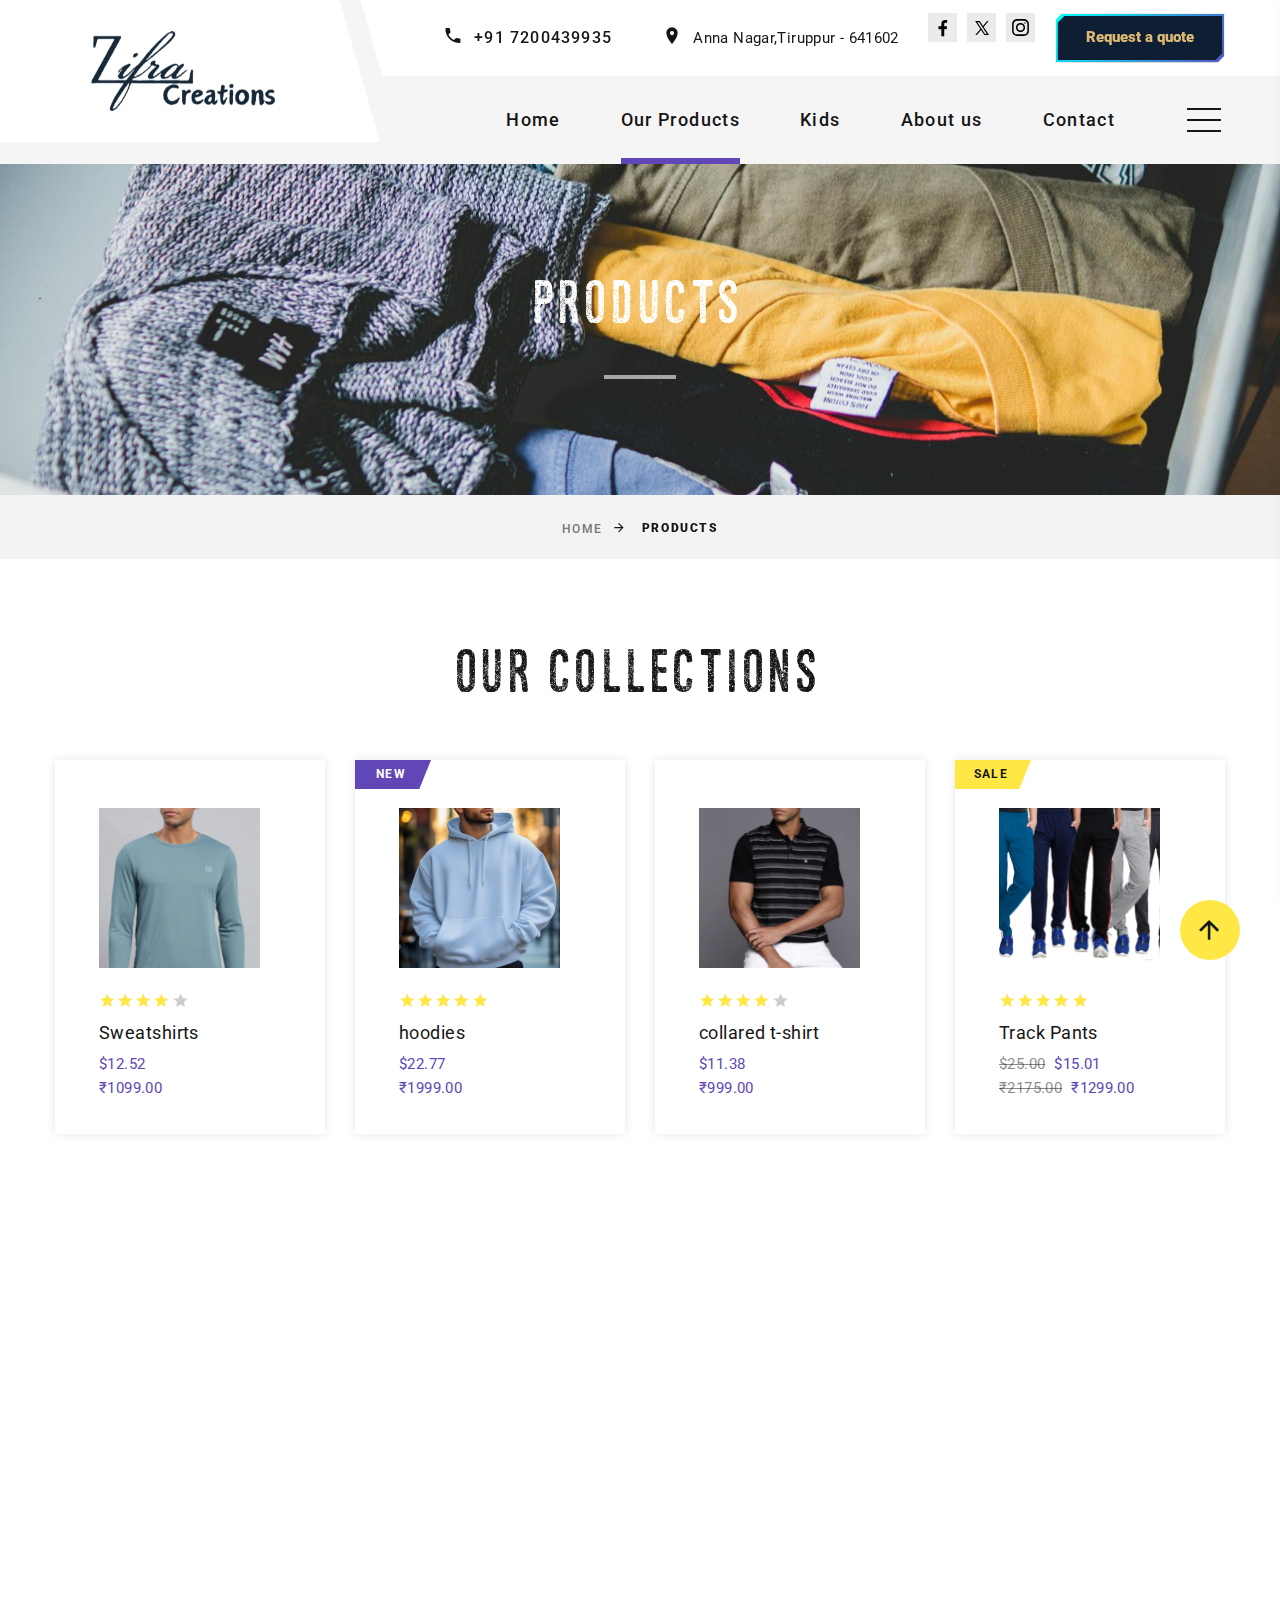
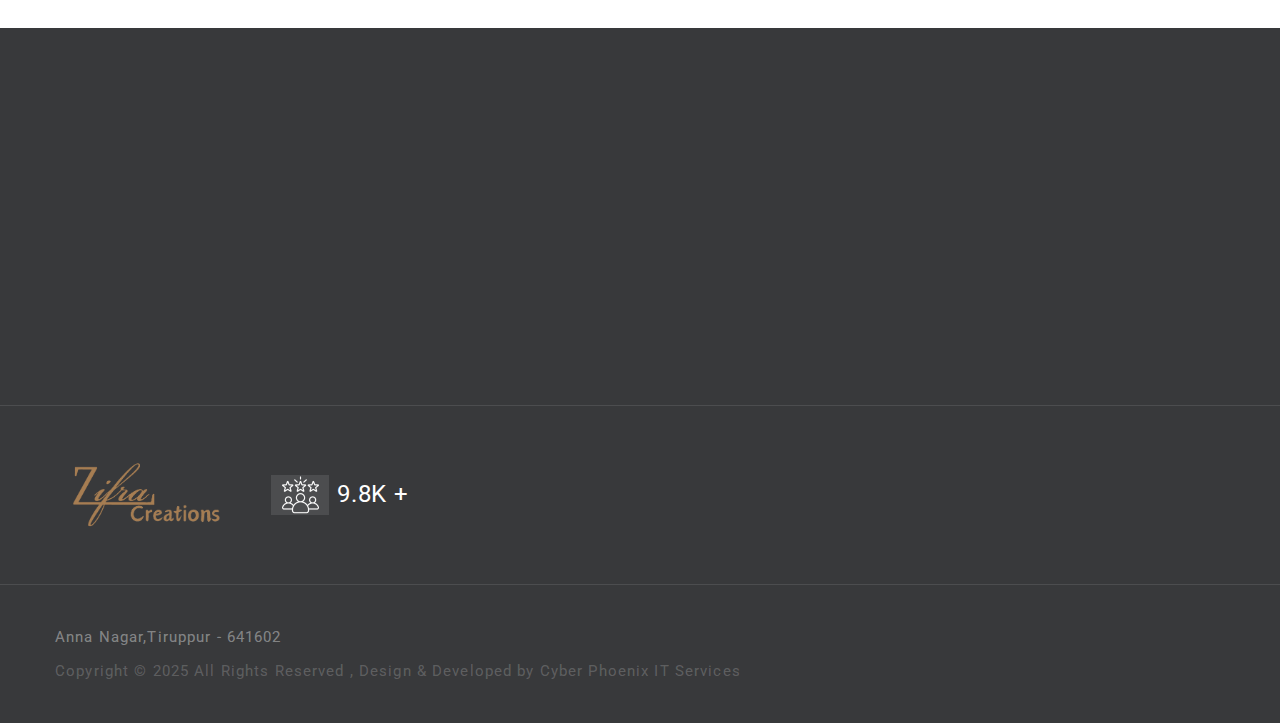
<file: products.html>
<!DOCTYPE html>
<html class="wide wow-animation" lang="en">

<head>
  <title>ProductS</title>
  <meta name="format-detection" content="telephone=no">
  <meta name="viewport"
    content="width=device-width, height=device-height, initial-scale=1.0, maximum-scale=1.0, user-scalable=0">
  <meta http-equiv="X-UA-Compatible" content="IE=edge">
  <meta charset="utf-8">
  <link rel="icon" href="images/favicon.ico" type="image/x-icon">
  <!-- Stylesheets-->
  <link rel="stylesheet" type="text/css"
    href="//fonts.googleapis.com/css?family=Roboto:100,300,300i,400,500,600,700,900%7CRaleway:500">
  <link rel="stylesheet" href="css/bootstrap.css">
  <link rel="stylesheet" href="css/fonts.css">
  <link rel="stylesheet" href="css/style.css">
  <!--[if lt IE 10]>
    <div style="background: #212121; padding: 10px 0; box-shadow: 3px 3px 5px 0 rgba(0,0,0,.3); clear: both; text-align:center; position: relative; z-index:1;"><a href="http://windows.microsoft.com/en-US/internet-explorer/"><img src="images/ie8-panel/warning_bar_0000_us.jpg" border="0" height="42" width="820" alt="You are using an outdated browser. For a faster, safer browsing experience, upgrade for free today."></a></div>
    <script src="js/html5shiv.min.js"></script>
    <![endif]-->
</head>

<body>
  <div class="preloader">
    <div class="wrapper-triangle">
      <div class="pen">
        <div class="line-triangle">
          <div class="triangle"></div>
          <div class="triangle"></div>
          <div class="triangle"></div>
          <div class="triangle"></div>
          <div class="triangle"></div>
          <div class="triangle"></div>
          <div class="triangle"></div>
        </div>
        <div class="line-triangle">
          <div class="triangle"></div>
          <div class="triangle"></div>
          <div class="triangle"></div>
          <div class="triangle"></div>
          <div class="triangle"></div>
          <div class="triangle"></div>
          <div class="triangle"></div>
        </div>
        <div class="line-triangle">
          <div class="triangle"></div>
          <div class="triangle"></div>
          <div class="triangle"></div>
          <div class="triangle"></div>
          <div class="triangle"></div>
          <div class="triangle"></div>
          <div class="triangle"></div>
        </div>
      </div>
    </div>
  </div>
  <div class="page">
    <!-- Page Header-->
    <header class="section page-header">
      <!-- RD Navbar-->
      <div class="rd-navbar-wrap">
        <nav class="rd-navbar rd-navbar-modern" data-layout="rd-navbar-fixed" data-sm-layout="rd-navbar-fixed"
          data-md-layout="rd-navbar-fixed" data-md-device-layout="rd-navbar-fixed" data-lg-layout="rd-navbar-static"
          data-lg-device-layout="rd-navbar-fixed" data-xl-layout="rd-navbar-static"
          data-xl-device-layout="rd-navbar-static" data-xxl-layout="rd-navbar-static"
          data-xxl-device-layout="rd-navbar-static" data-lg-stick-up-offset="56px" data-xl-stick-up-offset="56px"
          data-xxl-stick-up-offset="56px" data-lg-stick-up="true" data-xl-stick-up="true" data-xxl-stick-up="true">
          <div class="rd-navbar-inner-outer">
            <div class="rd-navbar-inner">
              <!-- RD Navbar Panel-->
              <div class="rd-navbar-panel">
                <!-- RD Navbar Toggle-->
                <button class="rd-navbar-toggle" data-rd-navbar-toggle=".rd-navbar-nav-wrap"><span></span></button>
                <!-- RD Navbar Brand-->
                <div class="rd-navbar-brand"><a class="brand" href="index.html"><img class="brand-logo-dark"
                      src="images/logo.jpg" alt="" width="198" height="66" /></a></div>
              </div>
              <div class="rd-navbar-right rd-navbar-nav-wrap">
                <div class="rd-navbar-aside">
                  <ul class="rd-navbar-contacts-2">
                    <li>
                      <div class="unit unit-spacing-xs">
                        <div class="unit-left"><span class="icon mdi mdi-phone"></span></div>
                        <div class="unit-body"><a class="phone" href="tel:+917200439935">+91 7200439935</a></div>
                      </div>
                    </li>
                    <li>
                      <div class="unit unit-spacing-xs">
                        <div class="unit-left"><span class="icon mdi mdi-map-marker"></span></div>
                        <div class="unit-body"><a class="address" href="#">Anna Nagar,Tiruppur - 641602</a>
                        </div>
                      </div>
                    </li>
                  </ul>
                  <ul class="list-share-2">
                    <li><a class="icon mdi" href="#"><svg xmlns="http://www.w3.org/2000/svg" x="0px" y="0px"  viewBox="-10 -10 50 50">
                      <path d="M 19.253906 2 C 15.311906 2 13 4.0821719 13 8.8261719 L 13 13 L 8 13 L 8 18 L 13 18 L 13 30 L 18 30 L 18 18 L 22 18 L 23 13 L 18 13 L 18 9.671875 C 18 7.884875 18.582766 7 20.259766 7 L 23 7 L 23 2.2050781 C 22.526 2.1410781 21.144906 2 19.253906 2 z"></path>
                      </svg></a></li>
                    <li><a class="icon mdi" href="#"><svg xmlns="http://www.w3.org/2000/svg" x="0px" y="0px" viewBox="-10 -10 50 50">
                      <path d="M 4.0175781 4 L 13.091797 17.609375 L 4.3359375 28 L 6.9511719 28 L 14.246094 19.34375 L 20.017578 28 L 20.552734 28 L 28.015625 28 L 18.712891 14.042969 L 27.175781 4 L 24.560547 4 L 17.558594 12.310547 L 12.017578 4 L 4.0175781 4 z M 7.7558594 6 L 10.947266 6 L 24.279297 26 L 21.087891 26 L 7.7558594 6 z"></path>
                      </svg></a></li>                    
                    <li><a class="icon mdi" href="https://www.instagram.com/zifra_creations/profilecard/?igsh=NGwybmpzZW9ydGNh"target="_blank"><svg xmlns="http://www.w3.org/2000/svg" x="0px" y="0px" viewBox="-3 -3 38 38">
                      <path d="M 11.46875 5 C 7.917969 5 5 7.914063 5 11.46875 L 5 20.53125 C 5 24.082031 7.914063 27 11.46875 27 L 20.53125 27 C 24.082031 27 27 24.085938 27 20.53125 L 27 11.46875 C 27 7.917969 24.085938 5 20.53125 5 Z M 11.46875 7 L 20.53125 7 C 23.003906 7 25 8.996094 25 11.46875 L 25 20.53125 C 25 23.003906 23.003906 25 20.53125 25 L 11.46875 25 C 8.996094 25 7 23.003906 7 20.53125 L 7 11.46875 C 7 8.996094 8.996094 7 11.46875 7 Z M 21.90625 9.1875 C 21.402344 9.1875 21 9.589844 21 10.09375 C 21 10.597656 21.402344 11 21.90625 11 C 22.410156 11 22.8125 10.597656 22.8125 10.09375 C 22.8125 9.589844 22.410156 9.1875 21.90625 9.1875 Z M 16 10 C 12.699219 10 10 12.699219 10 16 C 10 19.300781 12.699219 22 16 22 C 19.300781 22 22 19.300781 22 16 C 22 12.699219 19.300781 10 16 10 Z M 16 12 C 18.222656 12 20 13.777344 20 16 C 20 18.222656 18.222656 20 16 20 C 13.777344 20 12 18.222656 12 16 C 12 13.777344 13.777344 12 16 12 Z"></path>
                      </svg></a></li>
                    
                  </ul>
                  <a href="quote.html">
                    <button class="btn">Request a quote</button>
                    </a>
                </div>
                <div class="rd-navbar-main">
                  <!-- RD Navbar Nav-->
                  <ul class="rd-navbar-nav">
                    <li class="rd-nav-item"><a class="rd-nav-link" href="index.html">Home</a>
                    </li>
                    <li class="rd-nav-item active"><a class="rd-nav-link" href="products.html">Our Products</a>
                    </li>
                    <li class="rd-nav-item"><a class="rd-nav-link" href="kids.html">Kids</a>
                    </li>
                    <li class="rd-nav-item"><a class="rd-nav-link" href="about-us.html">About us</a>
                    </li>
                    <li class="rd-nav-item"><a class="rd-nav-link" href="contacts.html">Contact</a>
                    </li>
                  </ul>
                </div>
              </div>
              <div class="rd-navbar-project-hamburger rd-navbar-project-hamburger-open rd-navbar-fixed-element-1"
                data-multitoggle=".rd-navbar-inner" data-multitoggle-blur=".rd-navbar-wrap"
                data-multitoggle-isolate="data-multitoggle-isolate">
                <div class="project-hamburger"><span class="project-hamburger-arrow"></span><span
                    class="project-hamburger-arrow"></span><span class="project-hamburger-arrow"></span>
                </div>
              </div>
              <div class="rd-navbar-project">
                <div class="rd-navbar-project-header">
                  <h5 class="rd-navbar-project-title">Top Picks</h5>
                  <div class="rd-navbar-project-hamburger rd-navbar-project-hamburger-close"
                    data-multitoggle=".rd-navbar-inner" data-multitoggle-blur=".rd-navbar-wrap"
                    data-multitoggle-isolate="data-multitoggle-isolate">
                    <div class="project-close"><span></span><span></span></div>
                  </div>
                </div>
                <div class="rd-navbar-project-content rd-navbar-content">
                  <div>
                    <div class="row gutters-20" data-lightgallery="group">
                      <div class="col-6">
                        <!-- Thumbnail Creative-->
                        <article class="thumbnail thumbnail-creative"><a href="images/project-1-1200x800-original.jpg"
                            data-lightgallery="item">
                            <div class="thumbnail-creative-figure"><img src="images/project-1-195x164.jpg" alt=""
                                width="195" height="164" />
                            </div>
                            <div class="thumbnail-creative-caption"><span
                                class="icon thumbnail-creative-icon linearicons-magnifier"></span></div>
                          </a></article>
                      </div>
                      <div class="col-6">
                        <!-- Thumbnail Creative-->
                        <article class="thumbnail thumbnail-creative"><a href="images/project-2-1200x800-original.jpg"
                            data-lightgallery="item">
                            <div class="thumbnail-creative-figure"><img src="images/project-2-195x164.jpg" alt=""
                                width="195" height="164" />
                            </div>
                            <div class="thumbnail-creative-caption"><span
                                class="icon thumbnail-creative-icon linearicons-magnifier"></span></div>
                          </a></article>
                      </div>
                      <div class="col-6">
                        <!-- Thumbnail Creative-->
                        <article class="thumbnail thumbnail-creative"><a href="images/project-3-1200x800-original.jpg"
                            data-lightgallery="item">
                            <div class="thumbnail-creative-figure"><img src="images/project-3-195x164.jpg" alt=""
                                width="195" height="164" />
                            </div>
                            <div class="thumbnail-creative-caption"><span
                                class="icon thumbnail-creative-icon linearicons-magnifier"></span></div>
                          </a></article>
                      </div>
                      <div class="col-6">
                        <!-- Thumbnail Creative-->
                        <article class="thumbnail thumbnail-creative"><a href="images/project-4-1200x800-original.jpg"
                            data-lightgallery="item">
                            <div class="thumbnail-creative-figure"><img src="images/project-4-195x164.jpg" alt=""
                                width="195" height="164" />
                            </div>
                            <div class="thumbnail-creative-caption"><span
                                class="icon thumbnail-creative-icon linearicons-magnifier"></span></div>
                          </a></article>
                      </div>
                      <div class="col-6">
                        <!-- Thumbnail Creative-->
                        <article class="thumbnail thumbnail-creative"><a href="images/project-5-1200x800-original.jpg"
                            data-lightgallery="item">
                            <div class="thumbnail-creative-figure"><img src="images/project-5-195x164.jpg" alt=""
                                width="195" height="164" />
                            </div>
                            <div class="thumbnail-creative-caption"><span
                                class="icon thumbnail-creative-icon linearicons-magnifier"></span></div>
                          </a></article>
                      </div>
                      <div class="col-6">
                        <!-- Thumbnail Creative-->
                        <article class="thumbnail thumbnail-creative"><a href="images/project-6-1200x800-original.jpg"
                            data-lightgallery="item">
                            <div class="thumbnail-creative-figure"><img src="images/project-6-195x164.jpg" alt=""
                                width="195" height="164" />
                            </div>
                            <div class="thumbnail-creative-caption"><span
                                class="icon thumbnail-creative-icon linearicons-magnifier"></span></div>
                          </a></article>
                      </div>
                    </div>
                  </div>
                </div>
              </div>
            </div>
          </div>
        </nav>
      </div>
    </header>
    <!-- Breadcrumbs -->
    <section class="bg-gray-7">
      <div class="breadcrumbs-custom box-transform-wrap context-dark">
        <div class="container">
          <h3 class="breadcrumbs-custom-title">Products</h3>
          <div class="breadcrumbs-custom-decor"></div>
        </div>
        <div class="box-transform" style="background-image: url(images/product.jpg);"></div>
      </div>
      <div class="container">
        <ul class="breadcrumbs-custom-path">
          <li><a href="index.html">Home</a></li>
          <li class="active">Products</li>
        </ul>
      </div>
    </section>
    <!-- Base Product-->
    <section class="section section-lg bg-default">
      <div class="container">
        <h3 class="oh-desktop"><span class="d-inline-block wow slideInUp">Our Collections</span></h3>
        <div class="row row-lg row-30">
          <div class="col-sm-6 col-lg-4 col-xl-3">
            <!-- Product-->
            <article class="product wow fadeInLeft" data-wow-delay=".15s">
              <div class="product-figure"><img src="images/product-1-161x162.png" alt="" width="161" height="162" />
              </div>
              <div class="product-rating"><span class="mdi mdi-star"></span><span class="mdi mdi-star"></span><span
                  class="mdi mdi-star"></span><span class="mdi mdi-star"></span><span
                  class="mdi mdi-star text-gray-13"></span></div>
              <h6 class="product-title">Sweatshirts</h6>
              <div class="product-price-wrap">
                <div class="product-price">$12.52</div> <br>
                <div class="product-price">₹1099.00</div>
              </div>
              <div class="product-button">
                <!-- <div class="button-wrap"><a class="button button-xs button-primary button-winona" href="#">Add to
                    Cart</a></div> -->
                <div class="button-wrap"><a class="button button-xs button-secondary button-winona" href="https://api.whatsapp.com/send?phone=+919715256155&text= Hey Zifra Creations , Please share more details about the Sweatshirts"target="_blank">Ask  Details</a></div>
              </div>
            </article>
          </div>
          <div class="col-sm-6 col-lg-4 col-xl-3">
            <!-- Product-->
            <article class="product wow fadeInLeft" data-wow-delay=".1s">
              <div class="product-figure"><img src="images/product-2-161x162.png" alt="" width="161" height="162" />
              </div>
              <div class="product-rating"><span class="mdi mdi-star"></span><span class="mdi mdi-star"></span><span
                  class="mdi mdi-star"></span><span class="mdi mdi-star"></span><span class="mdi mdi-star"></span></div>
              <h6 class="product-title">hoodies</h6>
              <div class="product-price-wrap">
                <div class="product-price">$22.77</div> <br>
                <div class="product-price">₹1999.00</div>
              </div>
              <div class="product-button">
                <!-- <div class="button-wrap"><a class="button button-xs button-primary button-winona" href="#">Add to
                    Cart</a></div> -->
                <div class="button-wrap"><a class="button button-xs button-secondary button-winona" href="https://api.whatsapp.com/send?phone=+919715256155&text= Hey Zifra Creations , Please share more details about the hoodies"target="_blank">Ask  Details</a></div>
              </div><span class="product-badge product-badge-new">New</span>
            </article>
          </div>
          <div class="col-sm-6 col-lg-4 col-xl-3">
            <!-- Product-->
            <article class="product wow fadeInLeft" data-wow-delay=".05s">
              <div class="product-figure"><img src="images/product-3-161x162.png" alt="" width="161" height="162" />
              </div>
              <div class="product-rating"><span class="mdi mdi-star"></span><span class="mdi mdi-star"></span><span
                  class="mdi mdi-star"></span><span class="mdi mdi-star"></span><span
                  class="mdi mdi-star text-gray-13"></span></div>
              <h6 class="product-title">collared t-shirt</h6>
              <div class="product-price-wrap">
                <div class="product-price">$11.38</div> <br>
                <div class="product-price">₹999.00</div>
              </div>
              <div class="product-button">
                <!-- <div class="button-wrap"><a class="button button-xs button-primary button-winona" href="#">Add to
                    Cart</a></div> -->
                <div class="button-wrap"><a class="button button-xs button-secondary button-winona" href="https://api.whatsapp.com/send?phone=+919715256155&text= Hey Zifra Creations , Please share more details about the collared t-shirts"target="_blank">Ask  Details</a></div>
              </div>
            </article>
          </div>
          <div class="col-sm-6 col-lg-4 col-xl-3">
            <!-- Product-->
            <article class="product wow fadeInLeft">
              <div class="product-figure"><img src="images/product-4-161x162.png" alt="" width="161" height="162" />
              </div>
              <div class="product-rating"><span class="mdi mdi-star"></span><span class="mdi mdi-star"></span><span
                  class="mdi mdi-star"></span><span class="mdi mdi-star"></span><span class="mdi mdi-star"></span></div>
              <h6 class="product-title">Track Pants</h6>
              <div class="product-price-wrap">
                <div class="product-price product-price-old">$25.00</div>
                <div class="product-price">$15.01</div> <br>
                <div class="product-price product-price-old">₹2175.00</div>
                <div class="product-price">₹1299.00</div>
              </div>
              <div class="product-button">
                <!-- <div class="button-wrap"><a class="button button-xs button-primary button-winona" href="#">Add to
                    Cart</a></div> -->
                <div class="button-wrap"><a class="button button-xs button-secondary button-winona" href="https://api.whatsapp.com/send?phone=+919715256155&text= Hey Zifra Creations , Please share more details about the Track Pants"target="_blank">Ask  Details</a></div>
              </div><span class="product-badge product-badge-sale">Sale</span>
            </article>
          </div>
          <div class="col-sm-6 col-lg-4 col-xl-3">
            <!-- Product-->
            <article class="product wow fadeInLeft" data-wow-delay=".15s">
              <div class="product-figure"><img src="images/product-5-161x162.png" alt="" width="161" height="162" />
              </div>
              <div class="product-rating"><span class="mdi mdi-star"></span><span class="mdi mdi-star"></span><span
                  class="mdi mdi-star"></span><span class="mdi mdi-star"></span><span
                  class="mdi mdi-star text-gray-13"></span></div>
              <h6 class="product-title">V-neck t-shirts</h6>
              <div class="product-price-wrap">
                <div class="product-price">$10.00</div> <br>
                <div class="product-price">₹866.00</div>
              </div>
              <div class="product-button">
                <!-- <div class="button-wrap"><a class="button button-xs button-primary button-winona" href="#">Add to
                    Cart</a></div> -->
                <div class="button-wrap"><a class="button button-xs button-secondary button-winona" href="https://api.whatsapp.com/send?phone=+919715256155&text= Hey Zifra Creations , Please share more details about the V-neck T-shirts"target="_blank">Ask  Details</a></div>
              </div>
            </article>
          </div>
          <div class="col-sm-6 col-lg-4 col-xl-3">
            <!-- Product-->
            <article class="product wow fadeInLeft" data-wow-delay=".1s">
              <div class="product-figure"><img src="images/product-6-161x162.png" alt="" width="161" height="162" />
              </div>
              <div class="product-rating"><span class="mdi mdi-star"></span><span class="mdi mdi-star"></span><span
                  class="mdi mdi-star"></span><span class="mdi mdi-star"></span><span class="mdi mdi-star"></span></div>
              <h6 class="product-title">oversized t-shirt</h6>
              <div class="product-price-wrap">
                <div class="product-price">$13.66</div> <br>
                <div class="product-price">₹1199.00</div>
              </div>
              <div class="product-button">
                <!-- <div class="button-wrap"><a class="button button-xs button-primary button-winona" href="#">Add to
                    Cart</a></div> -->
                <div class="button-wrap"><a class="button button-xs button-secondary button-winona" href="https://api.whatsapp.com/send?phone=+919715256155&text= Hey Zifra Creations , Please share more details about the oversized T-Shirts"target="_blank">Ask  Details</a></div>
              </div>
            </article>
          </div>
          <div class="col-sm-6 col-lg-4 col-xl-3">
            <!-- Product-->
            <article class="product wow fadeInLeft" data-wow-delay=".05s">
              <div class="product-figure"><img src="images/product-7-161x162.png" alt="" width="161" height="162" />
              </div>
              <div class="product-rating"><span class="mdi mdi-star"></span><span class="mdi mdi-star"></span><span
                  class="mdi mdi-star"></span><span class="mdi mdi-star"></span><span
                  class="mdi mdi-star text-gray-13"></span></div>
              <h6 class="product-title">Round Neck T Shirts</h6>
              <div class="product-price-wrap">
                <div class="product-price product-price-old">$13.66</div>
                <div class="product-price">$11.38</div> <br>
                <div class="product-price product-price-old">₹1199.00</div>
                <div class="product-price">₹999.00</div>
              </div>
              <div class="product-button">
                <!-- <div class="button-wrap"><a class="button button-xs button-primary button-winona" href="#">Add to
                    Cart</a></div> -->
                <div class="button-wrap"><a class="button button-xs button-secondary button-winona" href="https://api.whatsapp.com/send?phone=+919715256155&text= Hey Zifra Creations , Please share more details about the Round Neck T-Shirts"target="_blank">Ask  Details</a></div>
              </div><span class="product-badge product-badge-sale">SALE</span>
            </article>
          </div>
          <div class="col-sm-6 col-lg-4 col-xl-3">
            <!-- Product-->
            <article class="product wow fadeInLeft">
              <div class="product-figure"><img src="images/product-8-161x162.png" alt="" width="161" height="162" />
              </div>
              <div class="product-rating"><span class="mdi mdi-star"></span><span class="mdi mdi-star"></span><span
                  class="mdi mdi-star"></span><span class="mdi mdi-star"></span><span class="mdi mdi-star"></span></div>
              <h6 class="product-title">Gym Clothings</h6>
              <div class="product-price-wrap">
                <div class="product-price">$14.80</div> <br>
                <div class="product-price">₹1299.00</div>
              </div>
              <div class="product-button">
                <!-- <div class="button-wrap"><a class="button button-xs button-primary button-winona" href="#">Add to
                    Cart</a></div> -->
                <div class="button-wrap"><a class="button button-xs button-secondary button-winona" href="https://api.whatsapp.com/send?phone=+919715256155&text= Hey Zifra Creations , Please share more details about the Gym Clothings"target="_blank">Ask  Details</a></div>
              </div><span class="product-badge product-badge-new">New</span>
            </article>
          </div>
        </div>
      </div>
    </section>

    <!-- Page Footer-->
   <footer class="section footer-modern context-dark footer-modern-2">
      <div class="footer-modern-line">
        <div class="container">
          <div class="row row-50">
            <div class="col-md-6 col-lg-4">
              <h5 class="footer-modern-title oh-desktop"><span class="d-inline-block wow slideInLeft">Zifra Creations</span></h5>
              <ul class="footer-modern-list d-inline-block d-sm-block wow fadeInUp">
<li><a href="https://api.whatsapp.com/send?phone=+919715256155&text= Hey zifra creations, Please share more details about the Customized T-shirts"target="_blank">Custom Design</a></li>                <li><a href="#">Export Quality</a></li>
                <li><a href="/about-us.html">About Zifra</a></li>
              </ul>
            </div>
            <div class="col-md-6 col-lg-4 col-xl-3">
              <h5 class="footer-modern-title oh-desktop"><span class="d-inline-block wow slideInLeft">Information</span>
              </h5>
              <ul class="footer-modern-list d-inline-block d-sm-block wow fadeInUp">
                <li><a href="about-us.html">About Us</a></li>
                <li><a href="/products.html">Our Collection</a></li>
                <li><a href="#">FAQ</a></li>
                <li><a href="/products.html">Shop</a></li>
                <li><a href="contacts.html">Contact Us</a></li> 
              </ul>
            </div>
            <div class="col-lg-4 col-xl-5">
              <h5 class="footer-modern-title oh-desktop"><span class="d-inline-block wow slideInLeft">Location</span>
              </h5>
              <!-- <p class="wow fadeInRight">Sign up today for the latest updates from the Zifra Creations.</p>
              RD Mailform
              <form class="rd-form rd-mailform rd-form-inline rd-form-inline-sm oh-desktop"
                data-form-output="form-output-global" data-form-type="subscribe" method="post"
                action="bat/rd-mailform.php">
                <div class="form-wrap wow slideInUp">
                  <input class="form-input" id="subscribe-form-2-email" type="email" name="email"
                    data-constraints="@Email @Required" />
                  <label class="form-label" for="subscribe-form-2-email">Enter your E-mail</label>
                </div>
                <div class="form-button form-button-2 wow slideInRight">
                  <button class="button button-sm button-icon-3 button-primary button-winona" type="submit"><span
                      class="d-none d-xl-inline-block">Subscribe</span><span
                      class="icon mdi mdi-telegram d-xl-none"></span></button>
                </div>
              </form> -->
              <iframe src="https://www.google.com/maps/embed?pb=!1m17!1m12!1m3!1d3914.1273603663185!2d77.34719037504775!3d11.178204788996023!2m3!1f0!2f0!3f0!3m2!1i1024!2i768!4f13.1!3m2!1m1!2zMTHCsDEwJzQxLjUiTiA3N8KwMjAnNTkuMiJF!5e0!3m2!1sen!2sin!4v1736617224959!5m2!1sen!2sin" width="100%" height="100%" style="border:0;" allowfullscreen="" loading="lazy" referrerpolicy="no-referrer-when-downgrade"></iframe>
            </div>
          </div>
        </div>
      </div>
      <div class="footer-modern-line-2">
        <div class="container">
          <div class="row row-30 align-items-center">
            <div class="col-sm-6 col-md-7 col-lg-4 col-xl-4">
              <div class="row row-30 align-items-center text-lg-center">
                <div class="col-md-7 col-xl-6"><a class="brand" href="index.html"><img
                      src="images/logo gold.png" alt="" width="198" height="66" /></a></div>
                <div class="col-md-5 col-xl-6">
                  <div class="iso-1"><span><img src="images/like-icon-58x25.png" alt="" width="58"
                        height="25" /></span><span class="iso-1-big">9.8k +</span></div>
                </div>
              </div>
            </div>
            <div class="col-sm-6 col-md-12 col-lg-8 col-xl-8 oh-desktop">
              <div class="group-xmd group-sm-justify">
                <div class="footer-modern-contacts wow slideInUp">
                  <div class="unit unit-spacing-sm align-items-center">
                    <div class="unit-left"><span class="icon icon-24 mdi mdi-phone"></span></div>
                    <div class="unit-body"><a class="phone" href="tel:+917200439935">+91 7200439935</a></div>
                  </div>
                </div>
                <div class="footer-modern-contacts wow slideInDown">
                  <div class="unit unit-spacing-sm align-items-center">
                    <div class="unit-left"><span class="icon mdi mdi-email"></span></div>
                    <div class="unit-body"><a class="mail" href="mailto:zifra.comfortwear@gmail.com">zifra.comfortwear@gmail.com</a></div>
                  </div>
                </div>
                <div class="wow slideInRight">
                  <ul class="list-inline footer-social-list footer-social-list-2 footer-social-list-3">
                    <li><a class="icon mdi mdi-facebook" href="#"></a></li>
                    <li><a class="icon mdi" href="#"><svg xmlns="http://www.w3.org/2000/svg" viewBox="-50,-50,350,350">
                      <g fill="#ffffff" fill-rule="nonzero" stroke="none" stroke-width="1" stroke-linecap="butt" stroke-linejoin="miter" stroke-miterlimit="10" stroke-dasharray="" stroke-dashoffset="0" font-family="none" font-weight="none" font-size="none" text-anchor="none" style="mix-blend-mode: normal"><g transform="scale(5.12,5.12)"><path d="M5.91992,6l14.66211,21.375l-14.35156,16.625h3.17969l12.57617,-14.57812l10,14.57813h12.01367l-15.31836,-22.33008l13.51758,-15.66992h-3.16992l-11.75391,13.61719l-9.3418,-13.61719zM9.7168,8h7.16406l23.32227,34h-7.16406z"></path></g></g>
                      </svg></a></li>
                    <li><a class="icon mdi" href="https://www.instagram.com/zifra_creations/profilecard/?igsh=NGwybmpzZW9ydGNh"target="_blank"><svg xmlns="http://www.w3.org/2000/svg" x="0px" y="0px"  viewBox="-50,-50,356,356">
                      <g fill="#ffffff" fill-rule="nonzero" stroke="none" stroke-width="1" stroke-linecap="butt" stroke-linejoin="miter" stroke-miterlimit="10" stroke-dasharray="" stroke-dashoffset="0" font-family="none" font-weight="none" font-size="none" text-anchor="none" style="mix-blend-mode: normal"><g transform="scale(9.84615,9.84615)"><path d="M7.54688,0c-4.15625,0 -7.54687,3.39063 -7.54687,7.54688v10.90625c0,4.15625 3.39063,7.54688 7.54688,7.54688h10.90625c4.15625,0 7.54688,-3.39062 7.54688,-7.54687v-10.90625c0,-4.15625 -3.39062,-7.54687 -7.54687,-7.54687zM7.54688,2h10.90625c3.07422,0 5.54688,2.46875 5.54688,5.54688v10.90625c0,3.07422 -2.46875,5.54688 -5.54687,5.54688h-10.90625c-3.07422,0 -5.54687,-2.46875 -5.54687,-5.54687v-10.90625c0,-3.07422 2.46875,-5.54687 5.54688,-5.54687zM20.5,4c-0.82812,0 -1.5,0.67188 -1.5,1.5c0,0.82813 0.67188,1.5 1.5,1.5c0.82813,0 1.5,-0.67187 1.5,-1.5c0,-0.82812 -0.67187,-1.5 -1.5,-1.5zM13,6c-3.85547,0 -7,3.14453 -7,7c0,3.85547 3.14453,7 7,7c3.85547,0 7,-3.14453 7,-7c0,-3.85547 -3.14453,-7 -7,-7zM13,8c2.77344,0 5,2.22656 5,5c0,2.77344 -2.22656,5 -5,5c-2.77344,0 -5,-2.22656 -5,-5c0,-2.77344 2.22656,-5 5,-5z"></path></g></g>
                      </svg></a></li>
                    
                  </ul>
                </div>
              </div>
            </div>
          </div>
        </div>
      </div>
      <div class="footer-modern-line-3">
        <div class="container">
          <div class="row row-10 justify-content-between">
            <div class="col-md-6"><span>Anna Nagar,Tiruppur - 641602</span></div>
            <div class="col-md-auto">
              <!-- Rights-->
              <p class="rights">
              <span>Copyright © 2025 All Rights Reserved , Design & Developed by</span> <a href="https://Cyberphoenix.in"target="_blank"><span>Cyber Phoenix IT Services</span></a>
              </p>
            </div>
          </div>
        </div>
      </div>
    </footer>
  </div>
  <!-- Global Mailform Output-->
  <div class="snackbars" id="form-output-global"></div>
  <!-- Javascript-->
  <script src="js/core.min.js"></script>
  <script src="js/script.js"></script>
  <script src="https://static.elfsight.com/platform/platform.js" async></script>
  <div class="elfsight-app-b4816491-0f19-4e9b-8e70-51318ec3f9a2" data-elfsight-app-lazy></div>
</body>

</html>
</file>
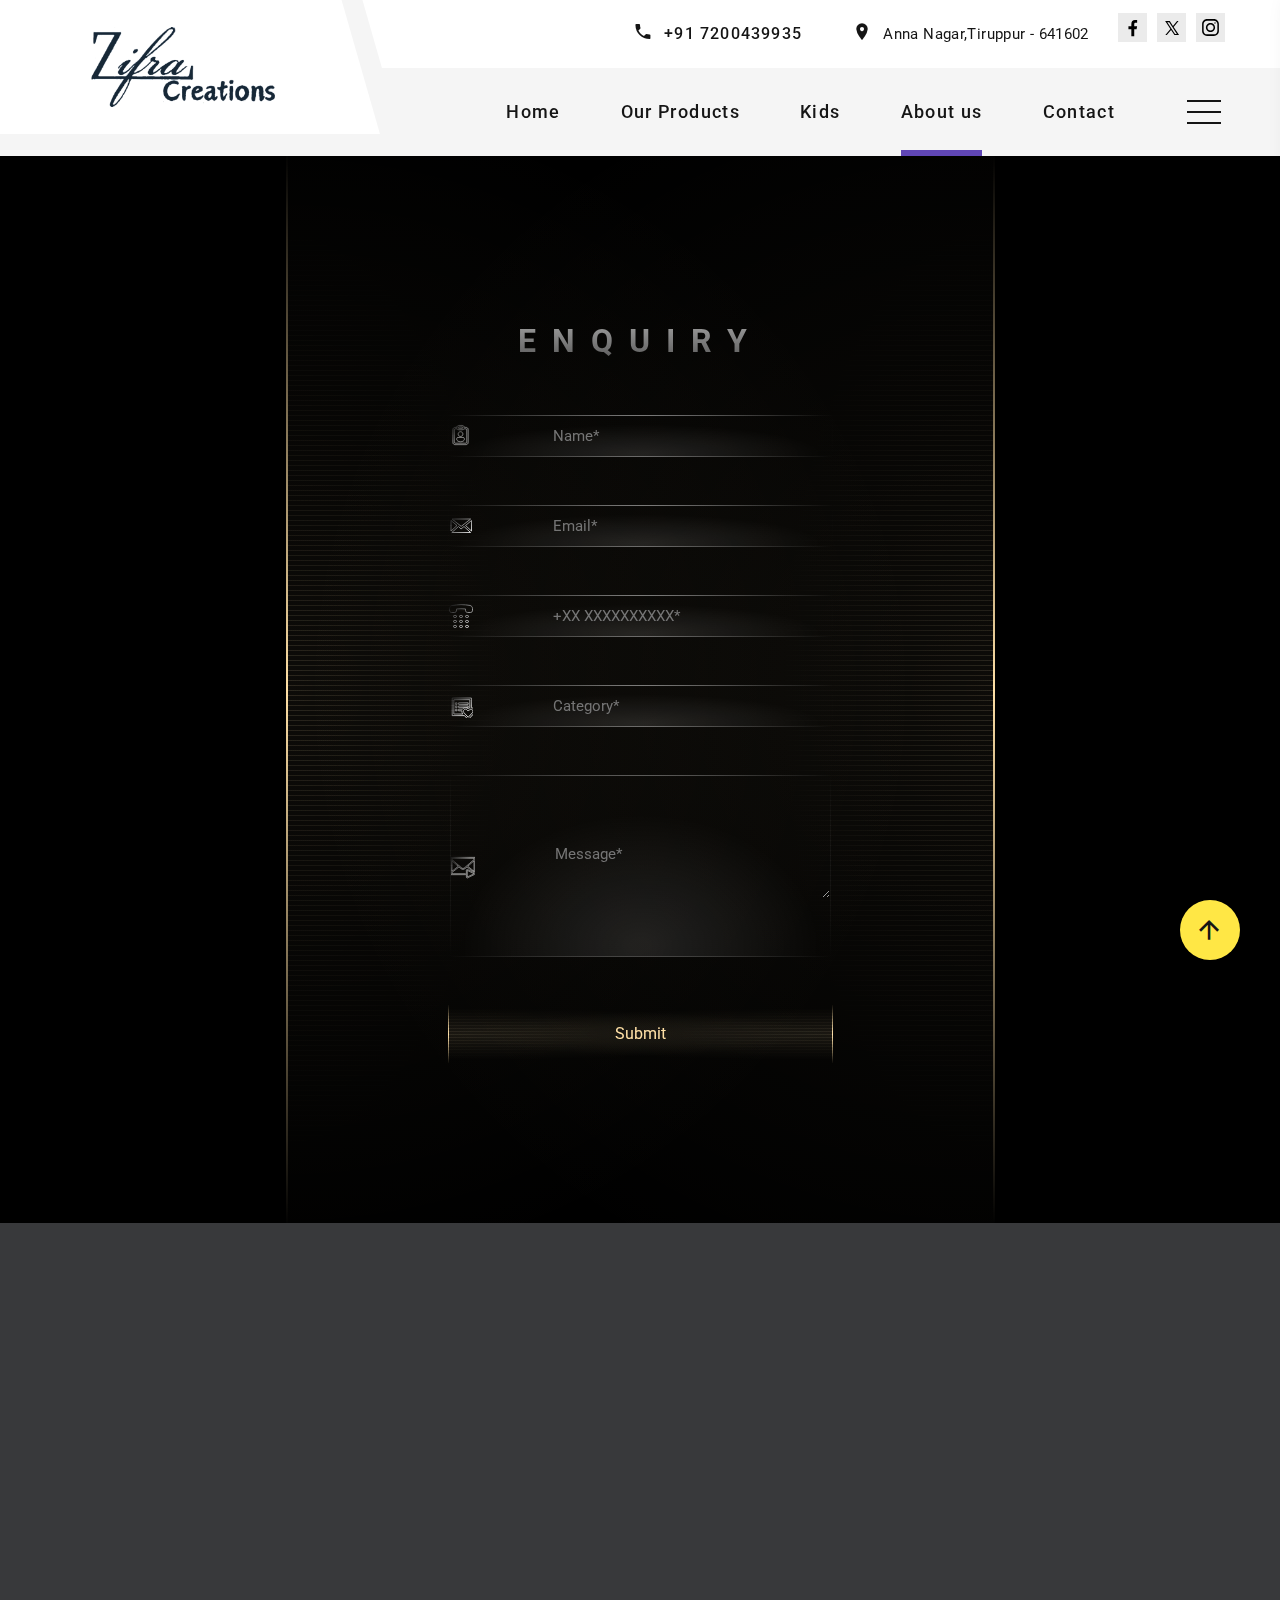
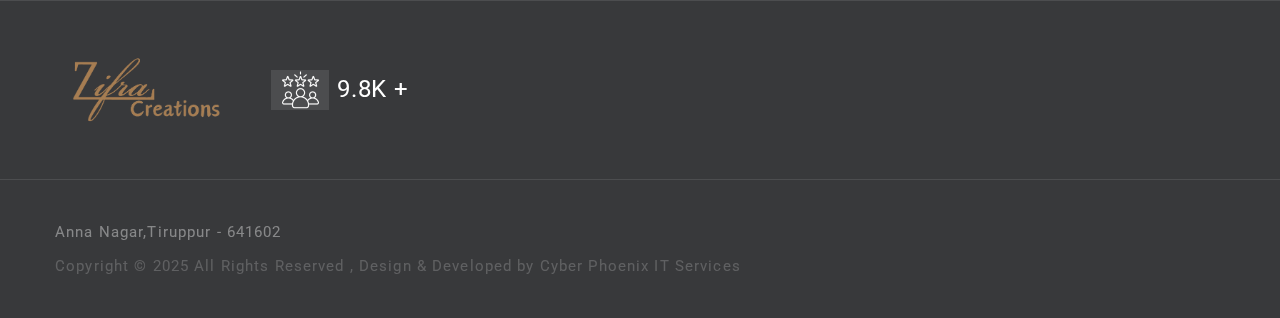
<file: quote.html>
<!DOCTYPE html>
<html class="wide wow-animation" lang="en">

<head>
  <title>Quote</title>
  <meta name="format-detection" content="telephone=no">
  <meta name="viewport"
    content="width=device-width, height=device-height, initial-scale=1.0, maximum-scale=1.0, user-scalable=0">
  <meta http-equiv="X-UA-Compatible" content="IE=edge">
  <meta charset="utf-8">
  <link rel="icon" href="images/favicon.ico" type="image/x-icon">
  <!-- Stylesheets-->
  <link rel="stylesheet" type="text/css"
    href="//fonts.googleapis.com/css?family=Roboto:100,300,300i,400,500,600,700,900%7CRaleway:500">
  <link rel="stylesheet" href="css/bootstrap.css">
  <link rel="stylesheet" href="css/fonts.css">
  <link rel="stylesheet" href="css/style.css">
  <!--[if lt IE 10]>
    <div style="background: #212121; padding: 10px 0; box-shadow: 3px 3px 5px 0 rgba(0,0,0,.3); clear: both; text-align:center; position: relative; z-index:1;"><a href="http://windows.microsoft.com/en-US/internet-explorer/"><img src="images/ie8-panel/warning_bar_0000_us.jpg" border="0" height="42" width="820" alt="You are using an outdated browser. For a faster, safer browsing experience, upgrade for free today."></a></div>
    <script src="js/html5shiv.min.js"></script>
    <![endif]-->
</head>

<body>
  <div class="preloader">
    <div class="wrapper-triangle">
      <div class="pen">
        <div class="line-triangle">
          <div class="triangle"></div>
          <div class="triangle"></div>
          <div class="triangle"></div>
          <div class="triangle"></div>
          <div class="triangle"></div>
          <div class="triangle"></div>
          <div class="triangle"></div>
        </div>
        <div class="line-triangle">
          <div class="triangle"></div>
          <div class="triangle"></div>
          <div class="triangle"></div>
          <div class="triangle"></div>
          <div class="triangle"></div>
          <div class="triangle"></div>
          <div class="triangle"></div>
        </div>
        <div class="line-triangle">
          <div class="triangle"></div>
          <div class="triangle"></div>
          <div class="triangle"></div>
          <div class="triangle"></div>
          <div class="triangle"></div>
          <div class="triangle"></div>
          <div class="triangle"></div>
        </div>
      </div>
    </div>
  </div>
  <div class="page">
    <!-- Page Header-->
    <header class="section page-header">
      <!-- RD Navbar-->
      <div class="rd-navbar-wrap">
        <nav class="rd-navbar rd-navbar-modern" data-layout="rd-navbar-fixed" data-sm-layout="rd-navbar-fixed"
          data-md-layout="rd-navbar-fixed" data-md-device-layout="rd-navbar-fixed" data-lg-layout="rd-navbar-static"
          data-lg-device-layout="rd-navbar-fixed" data-xl-layout="rd-navbar-static"
          data-xl-device-layout="rd-navbar-static" data-xxl-layout="rd-navbar-static"
          data-xxl-device-layout="rd-navbar-static" data-lg-stick-up-offset="56px" data-xl-stick-up-offset="56px"
          data-xxl-stick-up-offset="56px" data-lg-stick-up="true" data-xl-stick-up="true" data-xxl-stick-up="true">
          <div class="rd-navbar-inner-outer">
            <div class="rd-navbar-inner">
              <!-- RD Navbar Panel-->
              <div class="rd-navbar-panel">
                <!-- RD Navbar Toggle-->
                <button class="rd-navbar-toggle" data-rd-navbar-toggle=".rd-navbar-nav-wrap"><span></span></button>
                <!-- RD Navbar Brand-->
                <div class="rd-navbar-brand"><a class="brand" href="index.html"><img class="brand-logo-dark"
                      src="images/logo.jpg" alt="" width="198" height="66" /></a></div>
              </div>
              <div class="rd-navbar-right rd-navbar-nav-wrap">
                <div class="rd-navbar-aside">
                  <ul class="rd-navbar-contacts-2">
                    <li>
                      <div class="unit unit-spacing-xs">
                        <div class="unit-left"><span class="icon mdi mdi-phone"></span></div>
                        <div class="unit-body"><a class="phone" href="tel:+917200439935">+91 7200439935</a></div>
                      </div>
                    </li>
                    <li>
                      <div class="unit unit-spacing-xs">
                        <div class="unit-left"><span class="icon mdi mdi-map-marker"></span></div>
                        <div class="unit-body"><a class="address" href="#">Anna Nagar,Tiruppur - 641602</a>
                        </div>
                      </div>
                    </li>
                  </ul>
                  <ul class="list-share-2">
                    <li><a class="icon mdi" href="#"><svg xmlns="http://www.w3.org/2000/svg" x="0px" y="0px"  viewBox="-10 -10 50 50">
                      <path d="M 19.253906 2 C 15.311906 2 13 4.0821719 13 8.8261719 L 13 13 L 8 13 L 8 18 L 13 18 L 13 30 L 18 30 L 18 18 L 22 18 L 23 13 L 18 13 L 18 9.671875 C 18 7.884875 18.582766 7 20.259766 7 L 23 7 L 23 2.2050781 C 22.526 2.1410781 21.144906 2 19.253906 2 z"></path>
                      </svg></a></li>
                    <li><a class="icon mdi" href="#"><svg xmlns="http://www.w3.org/2000/svg" x="0px" y="0px" viewBox="-10 -10 50 50">
                      <path d="M 4.0175781 4 L 13.091797 17.609375 L 4.3359375 28 L 6.9511719 28 L 14.246094 19.34375 L 20.017578 28 L 20.552734 28 L 28.015625 28 L 18.712891 14.042969 L 27.175781 4 L 24.560547 4 L 17.558594 12.310547 L 12.017578 4 L 4.0175781 4 z M 7.7558594 6 L 10.947266 6 L 24.279297 26 L 21.087891 26 L 7.7558594 6 z"></path>
                      </svg></a></li>                    
                    <li><a class="icon mdi" href="https://www.instagram.com/zifra_creations/profilecard/?igsh=NGwybmpzZW9ydGNh"target="_blank"><svg xmlns="http://www.w3.org/2000/svg" x="0px" y="0px" viewBox="-3 -3 38 38">
                      <path d="M 11.46875 5 C 7.917969 5 5 7.914063 5 11.46875 L 5 20.53125 C 5 24.082031 7.914063 27 11.46875 27 L 20.53125 27 C 24.082031 27 27 24.085938 27 20.53125 L 27 11.46875 C 27 7.917969 24.085938 5 20.53125 5 Z M 11.46875 7 L 20.53125 7 C 23.003906 7 25 8.996094 25 11.46875 L 25 20.53125 C 25 23.003906 23.003906 25 20.53125 25 L 11.46875 25 C 8.996094 25 7 23.003906 7 20.53125 L 7 11.46875 C 7 8.996094 8.996094 7 11.46875 7 Z M 21.90625 9.1875 C 21.402344 9.1875 21 9.589844 21 10.09375 C 21 10.597656 21.402344 11 21.90625 11 C 22.410156 11 22.8125 10.597656 22.8125 10.09375 C 22.8125 9.589844 22.410156 9.1875 21.90625 9.1875 Z M 16 10 C 12.699219 10 10 12.699219 10 16 C 10 19.300781 12.699219 22 16 22 C 19.300781 22 22 19.300781 22 16 C 22 12.699219 19.300781 10 16 10 Z M 16 12 C 18.222656 12 20 13.777344 20 16 C 20 18.222656 18.222656 20 16 20 C 13.777344 20 12 18.222656 12 16 C 12 13.777344 13.777344 12 16 12 Z"></path>
                      </svg></a></li>
                    
                  </ul>
                </div>
                <div class="rd-navbar-main">
                  <!-- RD Navbar Nav-->
                  <ul class="rd-navbar-nav">
                    <li class="rd-nav-item"><a class="rd-nav-link" href="index.html">Home</a>
                    </li>
                    <li class="rd-nav-item"><a class="rd-nav-link" href="products.html">Our Products</a>
                    </li>
                    <li class="rd-nav-item"><a class="rd-nav-link" href="kids.html">Kids</a>
                    </li>
                    <li class="rd-nav-item active"><a class="rd-nav-link" href="about-us.html">About us</a>
                    </li>
                    <li class="rd-nav-item"><a class="rd-nav-link" href="contacts.html">Contact</a>
                    </li>
                  </ul>
                </div>
              </div>
              <div class="rd-navbar-project-hamburger rd-navbar-project-hamburger-open rd-navbar-fixed-element-1"
                data-multitoggle=".rd-navbar-inner" data-multitoggle-blur=".rd-navbar-wrap"
                data-multitoggle-isolate="data-multitoggle-isolate">
                <div class="project-hamburger"><span class="project-hamburger-arrow"></span><span
                    class="project-hamburger-arrow"></span><span class="project-hamburger-arrow"></span>
                </div>
              </div>
              <div class="rd-navbar-project">
                <div class="rd-navbar-project-header">
                  <h5 class="rd-navbar-project-title">Top Picks</h5>
                  <div class="rd-navbar-project-hamburger rd-navbar-project-hamburger-close"
                    data-multitoggle=".rd-navbar-inner" data-multitoggle-blur=".rd-navbar-wrap"
                    data-multitoggle-isolate="data-multitoggle-isolate">
                    <div class="project-close"><span></span><span></span></div>
                  </div>
                </div>
                <div class="rd-navbar-project-content rd-navbar-content">
                  <div>
                    <div class="row gutters-20" data-lightgallery="group">
                      <div class="col-6">
                        <!-- Thumbnail Creative-->
                        <article class="thumbnail thumbnail-creative"><a href="images/project-1-1200x800-original.jpg"
                            data-lightgallery="item">
                            <div class="thumbnail-creative-figure"><img src="images/project-1-195x164.jpg" alt=""
                                width="195" height="164" />
                            </div>
                            <div class="thumbnail-creative-caption"><span
                                class="icon thumbnail-creative-icon linearicons-magnifier"></span></div>
                          </a></article>
                      </div>
                      <div class="col-6">
                        <!-- Thumbnail Creative-->
                        <article class="thumbnail thumbnail-creative"><a href="images/project-2-1200x800-original.jpg"
                            data-lightgallery="item">
                            <div class="thumbnail-creative-figure"><img src="images/project-2-195x164.jpg" alt=""
                                width="195" height="164" />
                            </div>
                            <div class="thumbnail-creative-caption"><span
                                class="icon thumbnail-creative-icon linearicons-magnifier"></span></div>
                          </a></article>
                      </div>
                      <div class="col-6">
                        <!-- Thumbnail Creative-->
                        <article class="thumbnail thumbnail-creative"><a href="images/project-3-1200x800-original.jpg"
                            data-lightgallery="item">
                            <div class="thumbnail-creative-figure"><img src="images/project-3-195x164.jpg" alt=""
                                width="195" height="164" />
                            </div>
                            <div class="thumbnail-creative-caption"><span
                                class="icon thumbnail-creative-icon linearicons-magnifier"></span></div>
                          </a></article>
                      </div>
                      <div class="col-6">
                        <!-- Thumbnail Creative-->
                        <article class="thumbnail thumbnail-creative"><a href="images/project-4-1200x800-original.jpg"
                            data-lightgallery="item">
                            <div class="thumbnail-creative-figure"><img src="images/project-4-195x164.jpg" alt=""
                                width="195" height="164" />
                            </div>
                            <div class="thumbnail-creative-caption"><span
                                class="icon thumbnail-creative-icon linearicons-magnifier"></span></div>
                          </a></article>
                      </div>
                      <div class="col-6">
                        <!-- Thumbnail Creative-->
                        <article class="thumbnail thumbnail-creative"><a href="images/project-5-1200x800-original.jpg"
                            data-lightgallery="item">
                            <div class="thumbnail-creative-figure"><img src="images/project-5-195x164.jpg" alt=""
                                width="195" height="164" />
                            </div>
                            <div class="thumbnail-creative-caption"><span
                                class="icon thumbnail-creative-icon linearicons-magnifier"></span></div>
                          </a></article>
                      </div>
                      <div class="col-6">
                        <!-- Thumbnail Creative-->
                        <article class="thumbnail thumbnail-creative"><a href="images/project-6-1200x800-original.jpg"
                            data-lightgallery="item">
                            <div class="thumbnail-creative-figure"><img src="images/project-6-195x164.jpg" alt=""
                                width="195" height="164" />
                            </div>
                            <div class="thumbnail-creative-caption"><span
                                class="icon thumbnail-creative-icon linearicons-magnifier"></span></div>
                          </a></article>
                      </div>
                    </div>
                  </div>
                </div>
              </div>
            </div>
          </div>
        </nav>
      </div>
    </header>
    <div class="wrapper">
      <form action="https://api.web3forms.com/submit" class="form" method="POST">
        <span class="title">Enquiry</span>
        <div class="input-container">
          <svg
            width="24"
            height="24"
            viewBox="0 0 50 50"
            fill="none"
            xmlns="http://www.w3.org/2000/svg"
          >
            <defs>
              <linearGradient
                id="gradient-stroke"
                x1="0"
                y1="0"
                x2="24"
                y2="24"
                gradientUnits="userSpaceOnUse"
              >
                <stop offset="0%" stop-color="black"></stop>
                <stop offset="100%" stop-color="white"></stop>
              </linearGradient>
            </defs>
    
            <g stroke="url(#gradient-stroke)" fill="none" stroke-width="1">
                <path d="M 20.5 3 C 18.203405 3 16.305701 4.7666235 16.050781 7 L 12.5 7 C 10.032499 7 8 9.0324991 8 11.5 L 8 38.5 C 8 40.967501 10.032499 43 12.5 43 L 35.5 43 C 37.967501 43 40 40.967501 40 38.5 L 40 11.5 C 40 9.0324991 37.967501 7 35.5 7 L 31.949219 7 C 31.694299 4.7666235 29.796595 3 27.5 3 L 20.5 3 z M 20.5 6 L 27.5 6 C 28.346499 6 29 6.6535009 29 7.5 C 29 8.3464991 28.346499 9 27.5 9 L 20.5 9 C 19.653501 9 19 8.3464991 19 7.5 C 19 6.6535009 19.653501 6 20.5 6 z M 12.5 10 L 16.769531 10 C 17.581237 11.2019 18.954719 12 20.5 12 L 27.5 12 C 29.045281 12 30.418763 11.2019 31.230469 10 L 35.5 10 C 36.346499 10 37 10.653501 37 11.5 L 37 38.5 C 37 39.346499 36.346499 40 35.5 40 L 12.5 40 C 11.653501 40 11 39.346499 11 38.5 L 11 11.5 C 11 10.653501 11.653501 10 12.5 10 z M 24 16 C 21.238576250846034 16 19 18.238576250846034 19 21 C 19 23.761423749153966 21.238576250846034 26 24 26 C 26.761423749153966 26 29 23.761423749153966 29 21 C 29 18.238576250846034 26.761423749153966 16 24 16 z M 18.5 28 C 17.121 28 16 29.121 16 30.5 L 16 32 C 16 34.851 19.439 37 24 37 C 28.561 37 32 34.851 32 32 L 32 30.5 C 32 29.121 30.879 28 29.5 28 L 18.5 28 z"/>
                </g>
                </svg>
            </g>
          </svg>
          <input type="hidden" name="access_key" value="5f08f16b-46a1-4597-8288-309b9271d6c5">
          <input type="text" name="Name" class="input" placeholder="Name*" required>
        </div>
    
        <div class="input-container">
          <svg
          width="24"
          height="24"
          viewBox="0 0 24 24"
          fill="none"
          xmlns="http://www.w3.org/2000/svg"
        >
          <defs>
            <linearGradient
              id="gradient-stroke"
              x1="0"
              y1="0"
              x2="24"
              y2="24"
              gradientUnits="userSpaceOnUse"
            >
              <stop offset="0%" stop-color="black"></stop>
              <stop offset="100%" stop-color="white"></stop>
            </linearGradient>
          </defs>
  
          <g stroke="url(#gradient-stroke)" fill="none" stroke-width="1">
            <path d="M21.6365 5H3L12.2275 12.3636L21.6365 5Z"></path>
            <path d="M16.5 11.5L22.5 6.5V17L16.5 11.5Z"></path>
            <path d="M8 11.5L2 6.5V17L8 11.5Z"></path>
            <path
              d="M9.5 12.5L2.81805 18.5002H21.6362L15 12.5L12 15L9.5 12.5Z"
            ></path>
          </g>
        </svg>
          <input type="email" name="email" class="input" placeholder="Email*" required>
        </div>
        <div class="input-container">
          <svg
            width="24"
            height="24"
            viewBox="0 0 24 24"
            fill="none"
            xmlns="http://www.w3.org/2000/svg"
          >
            <g stroke="url(#gradient-stroke)" fill="none" stroke-width="1">
              
                <path d="M 21 1.455 C 22.42035107318137 1.7672339662933336 23.44901350536713 3.001628884916245 23.5 4.4549999999999965 L 23.5 6.455 C 23.491832775513622 7.55616878268134 22.60116878268134 8.446832775513622 21.5 8.455 L 18.5 8.455 C 17.399055770160466 8.446296476696316 16.508703523303684 7.555944229839536 16.5 6.455 L 16.5 4.955 C 13.507202879662579 4.661002455876046 10.492797120337395 4.661002455876043 7.499999999999975 4.955 L 7.5 6.455 C 7.491296476696316 7.555944229839536 6.600944229839536 8.446296476696316 5.5 8.455 L 2.5 8.455 C 1.3988312173186603 8.446832775513622 0.508167224486378 7.556168782681341 0.5000000000000002 6.455000000000001 L 0.5 4.455 C 0.5509864946328685 3.001628884916249 1.5796489268186296 1.7672339662933356 2.9999999999999982 1.4550000000000005 C 8.938710764738698 0.24217616849303547 15.061289235261295 0.24217616849303747 20.999999999999993 1.455 Z"  />
                
                <path  d="M 7.5 12.455 C 7.5 13.007284749830793 7.052284749830793 13.455 6.5 13.455 L 5.5 13.455 C 4.947715250169207 13.455 4.5 13.007284749830793 4.5 12.455 C 4.5 11.902715250169207 4.947715250169207 11.455 5.5 11.455 L 6.5 11.455 C 7.052284749830793 11.455 7.5 11.902715250169207 7.5 12.455 Z"  />
                
                <path  d="M 13.5 12.455 C 13.5 13.007284749830793 13.052284749830793 13.455 12.5 13.455 L 11.5 13.455 C 10.947715250169207 13.455 10.5 13.007284749830793 10.5 12.455 C 10.5 11.902715250169207 10.947715250169207 11.455 11.5 11.455 L 12.5 11.455 C 13.052284749830793 11.455 13.5 11.902715250169207 13.5 12.455 Z"  />
                
                <path  d="M 19.5 12.455 C 19.5 13.007284749830793 19.052284749830793 13.455 18.5 13.455 L 17.5 13.455 C 16.947715250169207 13.455 16.5 13.007284749830793 16.5 12.455 C 16.5 11.902715250169207 16.947715250169207 11.455 17.5 11.455 L 18.5 11.455 C 19.052284749830793 11.455 19.5 11.902715250169207 19.5 12.455 Z"  />
                
                <path  d="M 7.5 17.455 C 7.5 18.00728474983079 7.052284749830793 18.455 6.5 18.455 L 5.5 18.455 C 4.947715250169207 18.455 4.5 18.00728474983079 4.5 17.455 C 4.5 16.902715250169205 4.947715250169207 16.455 5.5 16.455 L 6.5 16.455 C 7.052284749830793 16.455 7.5 16.902715250169205 7.5 17.455 Z"  />
                
                <path d="M 13.5 17.455 C 13.5 18.00728474983079 13.052284749830793 18.455 12.5 18.455 L 11.5 18.455 C 10.947715250169207 18.455 10.5 18.00728474983079 10.5 17.455 C 10.5 16.902715250169205 10.947715250169207 16.455 11.5 16.455 L 12.5 16.455 C 13.052284749830793 16.455 13.5 16.902715250169205 13.5 17.455 Z"  />
              
                <path  d="M 19.5 17.455 C 19.5 18.00728474983079 19.052284749830793 18.455 18.5 18.455 L 17.5 18.455 C 16.947715250169207 18.455 16.5 18.00728474983079 16.5 17.455 C 16.5 16.902715250169205 16.947715250169207 16.455 17.5 16.455 L 18.5 16.455 C 19.052284749830793 16.455 19.5 16.902715250169205 19.5 17.455 Z"  />
                
                <path  d="M 7.5 22.455 C 7.5 23.00728474983079 7.052284749830793 23.455 6.5 23.455 L 5.5 23.455 C 4.947715250169207 23.455 4.5 23.00728474983079 4.5 22.455 C 4.5 21.902715250169205 4.947715250169207 21.455 5.5 21.455 L 6.5 21.455 C 7.052284749830793 21.455 7.5 21.902715250169205 7.5 22.455 Z"  />
                
                <path d="M 13.5 22.455 C 13.5 23.00728474983079 13.052284749830793 23.455 12.5 23.455 L 11.5 23.455 C 10.947715250169207 23.455 10.5 23.00728474983079 10.5 22.455 C 10.5 21.902715250169205 10.947715250169207 21.455 11.5 21.455 L 12.5 21.455 C 13.052284749830793 21.455 13.5 21.902715250169205 13.5 22.455 Z"  />
                
                <path  d="M 19.5 22.455 C 19.5 23.00728474983079 19.052284749830793 23.455 18.5 23.455 L 17.5 23.455 C 16.947715250169207 23.455 16.5 23.00728474983079 16.5 22.455 C 16.5 21.902715250169205 16.947715250169207 21.455 17.5 21.455 L 18.5 21.455 C 19.052284749830793 21.455 19.5 21.902715250169205 19.5 22.455 Z"  />
                
            </g>
          </svg>
          <input type="tel" id="mobile" name="mobile" class="input" placeholder="+XX XXXXXXXXXX*" pattern="^\+(\d{1,3})\s?(\d{10,14})$" required>
          </div>
        <div class="input-container">
          <svg
            width="24"
            height="24"
            viewBox="0 0 30 30"
            fill="none"
            xmlns="http://www.w3.org/2000/svg"
          >
            <g stroke="url(#gradient-stroke)" fill="none" stroke-width="1">


                <path d="M 4 5 L 4 27 L 19.302734 27 L 24.001953 32 L 30.679688 24.892578 C 32.448687 23.009578 32.439203 20.139422 30.658203 18.357422 C 29.931531 17.629919 29.001937 17.19416 28 17.060547 L 28 5 L 4 5 z M 6 7 L 26 7 L 26 17.232422 C 25.295424 17.452917 24.64238 17.819897 24.105469 18.357422 L 24.001953 18.462891 L 23.896484 18.357422 C 23.021484 17.481422 21.857141 17 20.619141 17 C 19.381141 17 18.21875 17.481422 17.34375 18.357422 C 17.143451 18.557721 16.973872 18.775135 16.818359 19 L 12 19 L 12 21 L 16.060547 21 C 15.88167 22.3598 16.288592 23.793497 17.322266 24.892578 L 17.423828 25 L 6 25 L 6 7 z M 20.619141 17 L 24 17 L 24 15 L 12 15 L 12 17 L 20.619141 17 z M 8 11 L 8 13 L 10 13 L 10 11 L 8 11 z M 12 11 L 12 13 L 24 13 L 24 11 L 12 11 z M 8 15 L 8 17 L 10 17 L 10 15 L 8 15 z M 8 19 L 8 21 L 10 21 L 10 19 L 8 19 z M 20.619141 19 C 21.322141 19 21.983375 19.274391 22.484375 19.775391 L 22.589844 19.880859 L 24.011719 21.296875 L 25.421875 19.869141 L 25.521484 19.771484 C 26.018484 19.274484 26.679813 19 27.382812 19 C 28.085812 19 28.747141 19.273484 29.244141 19.771484 C 30.257141 20.785484 30.246656 22.433437 29.222656 23.523438 L 24.001953 29.080078 L 18.779297 23.523438 C 17.754297 22.433438 17.744813 20.785484 18.757812 19.771484 C 19.255813 19.274484 19.916141 19 20.619141 19 z"/>
               
            </g>
          </svg>
          <input class="input" type="text" name="Category" placeholder="Category*"required>
        </div>
        <div class="input-container">
          <svg
            width="24"
            height="180"
            viewBox="0 0 50 50"
            fill="none"
            xmlns="http://www.w3.org/2000/svg"
          >
            <g stroke="url(#gradient-stroke)" fill="none" stroke-width="1">
              
                <path d="M 0 7 L 0 43 L 30 43 L 29.998047 41 L 1.9980469 41 L 1.9980469 38.513672 L 16.654297 26.925781 C 17.873674 27.988298 20.072388 29.905393 20.351562 30.148438 C 22.052632 31.629354 23.852224 32 24.998047 32 C 26.143154 32 27.945225 31.631473 29.646484 30.150391 C 29.925743 29.907274 32.125746 27.990757 33.345703 26.927734 L 41.726562 33.554688 L 49.294922 37.310547 C 49.554922 37.440547 49.785 37.576797 50 37.716797 L 50 7 L 0 7 z M 1.9980469 9 L 48 9 L 48 11.503906 C 47.57938 11.870515 29.811999 27.355848 28.333984 28.642578 C 27.037243 29.771495 25.71494 30 24.998047 30 C 24.28187 30 22.960995 29.769708 21.664062 28.640625 C 20.186048 27.353894 2.4186665 11.868561 1.9980469 11.501953 L 1.9980469 9 z M 1.9980469 14.154297 C 3.7430584 15.675068 9.8791232 21.021713 15.119141 25.587891 L 1.9980469 35.964844 L 1.9980469 14.154297 z M 48 14.15625 L 48 35.964844 L 34.878906 25.591797 C 40.118822 21.025708 46.25486 15.677133 48 14.15625 z M 33.898438 32 C 32.798437 32 32 32.900391 32 33.900391 L 32 48.099609 C 32 49.099609 32.898438 50 33.898438 50 C 33.998438 50 34.198828 50.000391 34.298828 49.900391 L 48.398438 42.900391 C 48.798437 42.700391 49.998047 42.1 49.998047 41 C 49.998047 39.9 48.798437 39.299609 48.398438 39.099609 L 34.298828 32.099609 C 34.198828 31.999609 33.998438 32 33.898438 32 z M 33.998047 34.199219 L 47.599609 41 C 47.699609 41 47.698828 41.099609 47.798828 41.099609 C 47.698828 41.099609 47.699609 41.199219 47.599609 41.199219 L 33.998047 47.900391 L 33.998047 34.199219 z"/>
                </g>
                </svg>
          <textarea name="message" class="input" placeholder="Message*"required ></textarea>
        </div>
    
    
        <div class="login-button">
          <button class="input" type="submit">Submit</button>
        </div>
        <input type="hidden" name="redirect" value="http://127.0.0.1:5501/thankyou.html">
        <input type="hidden" name="subject" value="New Enquiry from zifra creations Website">
        <input type="hidden" name="from_name" value="Zifra Quote">

        <div class="texture"></div>
      </form>
    </div>
    <!-- Page Footer-->
   <footer class="section footer-modern context-dark footer-modern-2">
      <div class="footer-modern-line">
        <div class="container">
          <div class="row row-50">
            <div class="col-md-6 col-lg-4">
              <h5 class="footer-modern-title oh-desktop"><span class="d-inline-block wow slideInLeft">Zifra Creations</span></h5>
              <ul class="footer-modern-list d-inline-block d-sm-block wow fadeInUp">
<li><a href="https://api.whatsapp.com/send?phone=+919715256155&text= Hey zifra creations, Please share more details about the Customized T-shirts"target="_blank">Custom Design</a></li>                <li><a href="#">Export Quality</a></li>
                <li><a href="/about-us.html">About Zifra</a></li>
              </ul>
            </div>
            <div class="col-md-6 col-lg-4 col-xl-3">
              <h5 class="footer-modern-title oh-desktop"><span class="d-inline-block wow slideInLeft">Information</span>
              </h5>
              <ul class="footer-modern-list d-inline-block d-sm-block wow fadeInUp">
                <li><a href="about-us.html">About Us</a></li>
                <li><a href="/products.html">Our Collection</a></li>
                <li><a href="#">FAQ</a></li>
                <li><a href="/products.html">Shop</a></li>
                <li><a href="contacts.html">Contact Us</a></li> 
              </ul>
            </div>
            <div class="col-lg-4 col-xl-5">
              <h5 class="footer-modern-title oh-desktop"><span class="d-inline-block wow slideInLeft">Location</span>
              </h5>
              <!-- <p class="wow fadeInRight">Sign up today for the latest updates from the Zifra Creations.</p>
              RD Mailform
              <form class="rd-form rd-mailform rd-form-inline rd-form-inline-sm oh-desktop"
                data-form-output="form-output-global" data-form-type="subscribe" method="post"
                action="bat/rd-mailform.php">
                <div class="form-wrap wow slideInUp">
                  <input class="form-input" id="subscribe-form-2-email" type="email" name="email"
                    data-constraints="@Email @Required" />
                  <label class="form-label" for="subscribe-form-2-email">Enter your E-mail</label>
                </div>
                <div class="form-button form-button-2 wow slideInRight">
                  <button class="button button-sm button-icon-3 button-primary button-winona" type="submit"><span
                      class="d-none d-xl-inline-block">Subscribe</span><span
                      class="icon mdi mdi-telegram d-xl-none"></span></button>
                </div>
              </form> -->
              <iframe src="https://www.google.com/maps/embed?pb=!1m17!1m12!1m3!1d3914.1273603663185!2d77.34719037504775!3d11.178204788996023!2m3!1f0!2f0!3f0!3m2!1i1024!2i768!4f13.1!3m2!1m1!2zMTHCsDEwJzQxLjUiTiA3N8KwMjAnNTkuMiJF!5e0!3m2!1sen!2sin!4v1736617224959!5m2!1sen!2sin" width="100%" height="100%" style="border:0;" allowfullscreen="" loading="lazy" referrerpolicy="no-referrer-when-downgrade"></iframe>
            </div>
          </div>
        </div>
      </div>
      <div class="footer-modern-line-2">
        <div class="container">
          <div class="row row-30 align-items-center">
            <div class="col-sm-6 col-md-7 col-lg-4 col-xl-4">
              <div class="row row-30 align-items-center text-lg-center">
                <div class="col-md-7 col-xl-6"><a class="brand" href="index.html"><img
                      src="images/logo gold.png" alt="" width="198" height="66" /></a></div>
                <div class="col-md-5 col-xl-6">
                  <div class="iso-1"><span><img src="images/like-icon-58x25.png" alt="" width="58"
                        height="25" /></span><span class="iso-1-big">9.8k +</span></div>
                </div>
              </div>
            </div>
            <div class="col-sm-6 col-md-12 col-lg-8 col-xl-8 oh-desktop">
              <div class="group-xmd group-sm-justify">
                <div class="footer-modern-contacts wow slideInUp">
                  <div class="unit unit-spacing-sm align-items-center">
                    <div class="unit-left"><span class="icon icon-24 mdi mdi-phone"></span></div>
                    <div class="unit-body"><a class="phone" href="tel:+917200439935">+91 7200439935</a></div>
                  </div>
                </div>
                <div class="footer-modern-contacts wow slideInDown">
                  <div class="unit unit-spacing-sm align-items-center">
                    <div class="unit-left"><span class="icon mdi mdi-email"></span></div>
                    <div class="unit-body"><a class="mail" href="mailto:zifra.comfortwear@gmail.com">zifra.comfortwear@gmail.com</a></div>
                  </div>
                </div>
                <div class="wow slideInRight">
                  <ul class="list-inline footer-social-list footer-social-list-2 footer-social-list-3">
                    <li><a class="icon mdi mdi-facebook" href="#"></a></li>
                    <li><a class="icon mdi" href="#"><svg xmlns="http://www.w3.org/2000/svg" viewBox="-50,-50,350,350">
                      <g fill="#ffffff" fill-rule="nonzero" stroke="none" stroke-width="1" stroke-linecap="butt" stroke-linejoin="miter" stroke-miterlimit="10" stroke-dasharray="" stroke-dashoffset="0" font-family="none" font-weight="none" font-size="none" text-anchor="none" style="mix-blend-mode: normal"><g transform="scale(5.12,5.12)"><path d="M5.91992,6l14.66211,21.375l-14.35156,16.625h3.17969l12.57617,-14.57812l10,14.57813h12.01367l-15.31836,-22.33008l13.51758,-15.66992h-3.16992l-11.75391,13.61719l-9.3418,-13.61719zM9.7168,8h7.16406l23.32227,34h-7.16406z"></path></g></g>
                      </svg></a></li>
                    <li><a class="icon mdi" href="https://www.instagram.com/zifra_creations/profilecard/?igsh=NGwybmpzZW9ydGNh"target="_blank"><svg xmlns="http://www.w3.org/2000/svg" x="0px" y="0px"  viewBox="-50,-50,356,356">
                      <g fill="#ffffff" fill-rule="nonzero" stroke="none" stroke-width="1" stroke-linecap="butt" stroke-linejoin="miter" stroke-miterlimit="10" stroke-dasharray="" stroke-dashoffset="0" font-family="none" font-weight="none" font-size="none" text-anchor="none" style="mix-blend-mode: normal"><g transform="scale(9.84615,9.84615)"><path d="M7.54688,0c-4.15625,0 -7.54687,3.39063 -7.54687,7.54688v10.90625c0,4.15625 3.39063,7.54688 7.54688,7.54688h10.90625c4.15625,0 7.54688,-3.39062 7.54688,-7.54687v-10.90625c0,-4.15625 -3.39062,-7.54687 -7.54687,-7.54687zM7.54688,2h10.90625c3.07422,0 5.54688,2.46875 5.54688,5.54688v10.90625c0,3.07422 -2.46875,5.54688 -5.54687,5.54688h-10.90625c-3.07422,0 -5.54687,-2.46875 -5.54687,-5.54687v-10.90625c0,-3.07422 2.46875,-5.54687 5.54688,-5.54687zM20.5,4c-0.82812,0 -1.5,0.67188 -1.5,1.5c0,0.82813 0.67188,1.5 1.5,1.5c0.82813,0 1.5,-0.67187 1.5,-1.5c0,-0.82812 -0.67187,-1.5 -1.5,-1.5zM13,6c-3.85547,0 -7,3.14453 -7,7c0,3.85547 3.14453,7 7,7c3.85547,0 7,-3.14453 7,-7c0,-3.85547 -3.14453,-7 -7,-7zM13,8c2.77344,0 5,2.22656 5,5c0,2.77344 -2.22656,5 -5,5c-2.77344,0 -5,-2.22656 -5,-5c0,-2.77344 2.22656,-5 5,-5z"></path></g></g>
                      </svg></a></li>
                    
                  </ul>
                </div>
              </div>
            </div>
          </div>
        </div>
      </div>
      <div class="footer-modern-line-3">
        <div class="container">
          <div class="row row-10 justify-content-between">
            <div class="col-md-6"><span>Anna Nagar,Tiruppur - 641602</span></div>
            <div class="col-md-auto">
              <!-- Rights-->
              <p class="rights">
              <span>Copyright © 2025 All Rights Reserved , Design & Developed by</span> <a href="https://Cyberphoenix.in"target="_blank"><span>Cyber Phoenix IT Services</span></a>
              </p>
            </div>
          </div>
        </div>
      </div>
    </footer>
  </div>
  <!-- Global Mailform Output-->
  <div class="snackbars" id="form-output-global"></div>
  <!-- Javascript-->
  <script src="js/core.min.js"></script>
  <script src="js/script.js"></script>
  <script src="https://static.elfsight.com/platform/platform.js" async></script>
  <div class="elfsight-app-b4816491-0f19-4e9b-8e70-51318ec3f9a2" data-elfsight-app-lazy></div>
</body>

</html>
</file>
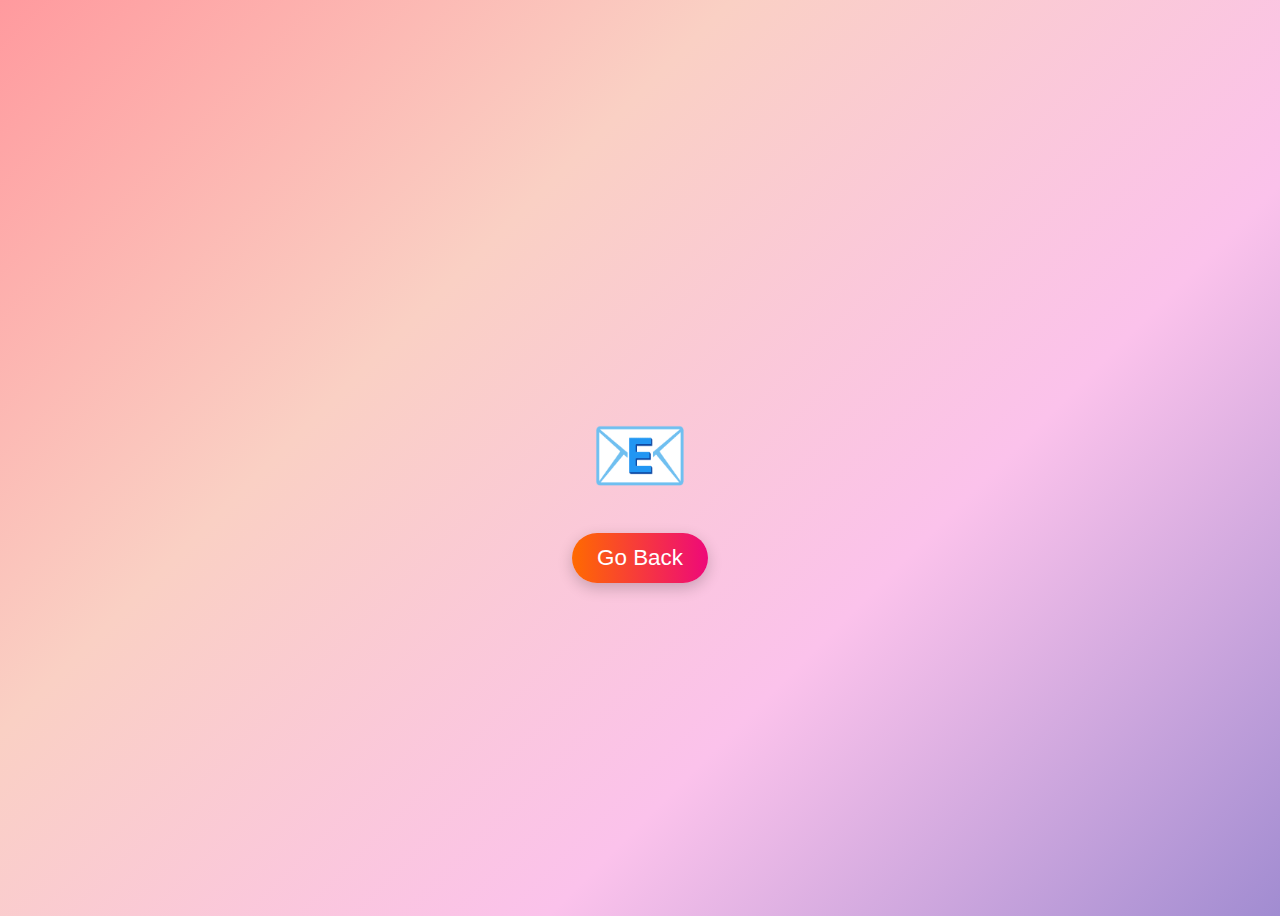
<file: thankyou.html>
<!DOCTYPE html>
<html lang="en">
<head>
    <meta charset="UTF-8">
    <meta name="viewport" content="width=device-width, initial-scale=1.0">
    <title>Thank You for Your Enquiry</title>
    <style>
        body {
            display: flex;
            justify-content: center;
            align-items: center;
            height: 100vh;
            background: linear-gradient(135deg, #ff9a9e, #fad0c4, #fbc2eb, #a18cd1);
            font-family: 'Poppins', sans-serif;
            flex-direction: column;
            text-align: center;
            color: white;
            overflow: hidden;
            animation: backgroundAnimation 10s infinite alternate;
        }
        .thank-you {
            font-size: 3rem;
            font-weight: bold;
            opacity: 0;
            animation: fadeIn 2s forwards;
        }
        .mail-icon {
            font-size: 5rem;
            margin-top: 20px;
            animation: bounce 1.5s infinite;
        }
        .button {
            margin-top: 30px;
            padding: 12px 25px;
            font-size: 1.4rem;
            background: linear-gradient(90deg, #ff6a00, #ee0979);
            color: white;
            border: none;
            border-radius: 30px;
            cursor: pointer;
            transition: transform 0.3s ease, background 0.3s ease;
            box-shadow: 0px 5px 15px rgba(0, 0, 0, 0.2);
        }
        .button:hover {
            transform: scale(1.1);
            background: linear-gradient(90deg, #ee0979, #ff6a00);
        }
        @keyframes fadeIn {
            from {
                opacity: 0;
                transform: translateY(-20px);
            }
            to {
                opacity: 1;
                transform: translateY(0);
            }
        }
        @keyframes bounce {
            0%, 100% {
                transform: translateY(0);
            }
            50% {
                transform: translateY(-15px);
            }
        }
        @keyframes backgroundAnimation {
            0% {
                background-position: 0% 50%;
            }
            100% {
                background-position: 100% 50%;
            }
        }
    </style>
</head>
<body>
    <div class="thank-you">Thank You for Your Enquiry!</div>
    <div class="mail-icon">📧</div>
    <button class="button" onclick="goBack()">Go Back</button>
    <script>
        function goBack() {
            window.history.back();
        }
    </script>
</body>
</html>
</file>
<file: css/style.css>
@charset "UTF-8";
/*
*
* Contexts
*/
a:focus,
button:focus {
	outline: none !important;
}

button::-moz-focus-inner {
	border: 0;
}

*:focus {
	outline: none;
}

blockquote {
	padding: 0;
	margin: 0;
}

input,
button,
select,
textarea {
	outline: none;
}

label {
	margin-bottom: 0;
}

p {
	margin: 0;
}

ul,
ol {
	list-style: none;
	padding: 0;
	margin: 0;
}

ul li,
ol li {
	display: block;
}

dl {
	margin: 0;
}

dt,
dd {
	line-height: inherit;
}

dt {
	font-weight: inherit;
}

dd {
	margin-bottom: 0;
}

cite {
	font-style: normal;
}

form {
	margin-bottom: 0;
}

blockquote {
	padding-left: 0;
	border-left: 0;
}

address {
	margin-top: 0;
	margin-bottom: 0;
}

figure {
	margin-bottom: 0;
}

html p a:hover {
	text-decoration: none;
}

/*
*
* Typography
*/
body {
	font-family: "Roboto", -apple-system, BlinkMacSystemFont, "Segoe UI", "Helvetica Neue", Arial, sans-serif;
	font-size: 15px;
	line-height: 1.6;
	font-weight: 400;
	letter-spacing: .075em;
	color: #777777;
	background-color: #ffffff;
	-webkit-text-size-adjust: none;
	-webkit-font-smoothing: subpixel-antialiased;
}

.section-style-2 {
	color: #151515;
	letter-spacing: .05em;
}

h1, h2, h3, h4, h5, h6, [class^='heading-'] {
	margin-top: 0;
	margin-bottom: 0;
	font-weight: 500;
	letter-spacing: .1em;
	text-transform: uppercase;
	font-family: "Asfalto";
	color: #151515;
}

h1 a, h2 a, h3 a, h4 a, h5 a, h6 a, [class^='heading-'] a {
	color: inherit;
}

h1 a:focus, h1 a:hover, h2 a:focus, h2 a:hover, h3 a:focus, h3 a:hover, h4 a:focus, h4 a:hover, h5 a:focus, h5 a:hover, h6 a:focus, h6 a:hover, [class^='heading-'] a:focus, [class^='heading-'] a:hover {
	color: #6046b6;
}

h1,
.heading-1 {
	font-size: 50px;
	line-height: 1.1;
	letter-spacing: .025em;
}

@media (min-width: 768px) {
	h1,
	.heading-1 {
		font-size: 70px;
	}
}

@media (min-width: 992px) {
	h1,
	.heading-1 {
		font-size: 90px;
	}
}

@media (min-width: 1200px) {
	h1,
	.heading-1 {
		font-size: 130px;
	}
}

h2,
.heading-2 {
	font-size: 36px;
	line-height: 1.14286;
	letter-spacing: .075em;
}

@media (min-width: 768px) {
	h2,
	.heading-2 {
		font-size: 46px;
	}
}

@media (min-width: 992px) {
	h2,
	.heading-2 {
		font-size: 54px;
	}
}

@media (min-width: 1200px) {
	h2,
	.heading-2 {
		font-size: 70px;
	}
}

h3,
.heading-3 {
	font-size: 30px;
	line-height: 1.1;
	font-weight: 400;
}

@media (min-width: 768px) {
	h3,
	.heading-3 {
		font-size: 34px;
	}

}

@media (min-width: 992px) {
	h3,
	.heading-3 {
		font-size: 40px;
	}
}

@media (min-width: 1200px) {
	h3,
	.heading-3 {
		font-size: 55px;
	}
}

h4,
.heading-4 {
	font-size: 26px;
	line-height: 1.27778;
	font-weight: 400;
}

@media (min-width: 768px) {
	h4,
	.heading-4 {
		font-size: 30px;
	}
}

@media (min-width: 1200px) {
	h4,
	.heading-4 {
		font-size: 36px;
	}
}

h5,
.heading-5 {
	font-size: 20px;
	font-family: "Roboto", -apple-system, BlinkMacSystemFont, "Segoe UI", "Helvetica Neue", Arial, sans-serif;
	line-height: 1.25;
}

@media (min-width: 768px) {
	h5,
	.heading-5 {
		font-size: 24px;
	}
}

h6,
.heading-6 {
	font-size: 16px;
	line-height: 1.33333;
	font-family: "Roboto", -apple-system, BlinkMacSystemFont, "Segoe UI", "Helvetica Neue", Arial, sans-serif;
}

@media (min-width: 768px) {
	h6,
	.heading-6 {
		font-size: 18px;
	}
}

.heading-7 {
	font-size: 16px;
	line-height: 1.5;
	font-weight: 400;
	letter-spacing: .2em;
	color: #777777;
}

small,
.small {
	display: block;
	font-size: 12px;
	line-height: 1.5;
}

mark,
.mark {
	padding: 3px 5px;
	color: #ffffff;
	background: #6046b6;
}

.big {
	font-size: 18px;
	line-height: 1.55556;
}

.lead {
	font-size: 24px;
	line-height: 34px;
	font-weight: 400;
}

code {
	padding: 10px 5px;
	border-radius: 0.2rem;
	font-size: 90%;
	color: #111111;
	background: #f5f5f5;
}

p [style*='max-width'] {
	display: inline-block;
}

/*
*
* Brand
*/
.brand {
	display: inline-block;
}

.brand .brand-logo-light {
	display: none;
}

.brand .brand-logo-dark {
	display: block;
}

.brand > * + * {
	margin-top: 0;
}

/*
*
* Links
*/
a {
	transition: all 0.3s ease-in-out;
}

a, a:focus, a:active, a:hover {
	text-decoration: none;
}

a, a:focus, a:active {
	color: #6046b6;
}

a:hover {
	color: #43317f;
}

a[href*='tel'], a[href*='mailto'] {
	white-space: nowrap;
}

.link-hover {
	color: #6046b6;
}

.link-press {
	color: #6046b6;
}

.privacy-link {
	display: inline-block;
}

* + .privacy-link {
	margin-top: 40px;
}

.link-classic {
	font-size: 14px;
	font-weight: 500;
	letter-spacing: .1em;
	text-transform: uppercase;
}

.link-classic a, .link-classic a:focus, .link-classic a:active {
	color: #6046b6;
}

.link-classic a:hover {
	color: #151515;
}

* + .link-classic {
	margin-top: 25px;
}

.link-play-modern {
	position: absolute;
	top: 50%;
	left: 50%;
	text-align: center;
	padding: 10px 15px;
	border-radius: 10px;
	background: rgba(96, 70, 182, 0.7);
	transform: translate3d(-50%, -50%, 0);
}

.link-play-modern .icon {
	font-size: 64px;
	color: #ffffff;
}

.link-play-modern-title {
	font-size: 16px;
	line-height: 1.3;
	letter-spacing: .2em;
	text-transform: uppercase;
	font-family: "Asfalto";
	color: #ffffff;
}

.link-play-modern-title span {
	display: block;
	font-size: 24px;
	font-weight: 900;
}

.link-play-modern-decor {
	display: none;
	height: 2px;
	width: 64px;
	background: #ffffff;
	transition: all .3s ease;
}

* + .link-play-modern-title {
	margin-top: 16px;
}

* + .link-play-modern-decor {
	margin-top: 16px;
}

.link-play-modern:hover .link-play-modern-decor {
	width: 30px;
}

@media (min-width: 576px) {
	.link-play-modern {
		padding: 20px 26px;
	}
	.link-play-modern .icon {
		color: rgba(255, 255, 255, 0.5);
	}
	.link-play-modern a:hover {
		color: #ffffff;
	}
	.link-play-modern-decor {
		display: inline-block;
	}
}

/*
*
* Blocks
*/
.block-center, .block-sm, .block-lg {
	margin-left: auto;
	margin-right: auto;
}

.block-sm {
	max-width: 560px;
}

.block-lg {
	max-width: 768px;
}

.block-center {
	padding: 10px;
}

.block-center:hover .block-center-header {
	background-color: #6046b6;
}

.block-center-title {
	background-color: #ffffff;
}

@media (max-width: 1599px) {
	.block-center {
		padding: 20px;
	}
	.block-center:hover .block-center-header {
		background-color: #ffffff;
	}
	.block-center-header {
		background-color: #6046b6;
	}
}

/*
*
* Boxes
*/
.box-icon-classic {
	text-align: left;
	transition: all .2s ease;
	z-index: 1;
}

.box-icon-classic-icon {
	display: inline-block;
	text-align: center;
	height: 70px;
	width: 70px;
	margin-top: 4px;
	font-size: 30px;
	line-height: 70px;
	color: #151515;
	background: #f3f3f3;
	border-radius: 50%;
	box-shadow: 4px 4px 10px 0 rgba(0, 0, 0, 0.15);
	animation: iconClassic 20s ease-in-out infinite;
}

.box-icon-classic-title {
	text-transform: none;
	letter-spacing: .05em;
}

.box-icon-classic-title a, .box-icon-classic-title a:focus, .box-icon-classic-title a:active {
	color: inherit;
}

.box-icon-classic-title a:hover {
	color: #6046b6;
}

.box-icon-classic-text {
	line-height: 1.47;
	letter-spacing: .05em;
	color: rgba(21, 21, 21, 0.8);
}

* + .box-icon-classic-text {
	margin-top: 20px;
}

@keyframes iconClassic {
	30% {
		color: #151515;
		background: #f3f3f3;
	}
	33% {
		color: #ffffff;
		background: #6046b6;
	}
	64% {
		color: #ffffff;
		background: #6046b6;
	}
	67% {
		color: #151515;
		background: #ffe745;
	}
	97% {
		color: #151515;
		background: #ffe745;
	}
}

@media (min-width: 992px) {
	.box-icon-classic-icon {
		height: 90px;
		width: 90px;
		font-size: 40px;
		line-height: 90px;
	}
	
}

@media (min-width: 1200px) {
	.box-icon-classic-text {
		max-width: 92%;
	}
}

.box-icon-megan {
	position: relative;
	padding: 50px 15px;
	background: #ffffff;
	box-shadow: 0 0 20px 0 rgba(0, 0, 0, 0.03);
	z-index: 1;
}

.box-icon-megan-header {
	position: relative;
}

.box-icon-megan-header::before, .box-icon-megan-header::after {
	position: absolute;
	content: '';
	top: 50%;
	left: 50%;
	border-width: 0 4px 0 4px;
	border-style: solid;
	border-color: #f5f5f5;
	transform: translate3d(-50%, -50%, 0);
	pointer-events: none;
}

.box-icon-megan-header::before {
	width: 114px;
	height: 55px;
	transition: all .3s ease, border-color .3s ease-in-out .3s;
}

.box-icon-megan-header::after {
	width: 153px;
	height: 25px;
	transition: all .2s ease .2s, border-width .2s ease 0s, border-color .3s ease-in-out .3s;
}

.box-icon-megan-icon {
	display: inline-block;
	vertical-align: middle;
	min-height: 55px;
	font-size: 48px;
	line-height: 55px;
	color: #6046b6;
	transition: color ease .25s;
}

.box-icon-megan-icon.icon-46 {
	font-size: 46px;
}

.box-icon-megan-icon.icon-53 {
	font-size: 53px;
}

.box-icon-megan-title {
	font-weight: 400;
	letter-spacing: .025em;
	text-transform: none;
}

* + .box-icon-megan-title {
	margin-top: 38px;
}

* + .box-icon-megan-text {
	margin-top: 24px;
}

@media (min-width: 992px) {
	.desktop .box-icon-megan {
		padding: 55px 5px;
		box-shadow: none;
	}
	.desktop .box-icon-megan::before {
		position: absolute;
		content: '';
		top: 5px;
		right: -10px;
		bottom: 5px;
		left: -10px;
		background: #ffffff;
		transition: all .3s ease-in-out;
		pointer-events: none;
		z-index: -1;
	}
	.desktop .box-icon-megan:hover::before {
		box-shadow: 0 0 20px 0 rgba(0, 0, 0, 0.03);
	}
	.desktop .box-icon-megan:hover .box-icon-megan-icon {
		color: #73cca1;
		transition: color ease .25s;
	}
	.desktop .box-icon-megan:hover .box-icon-megan-header::before, .desktop .box-icon-megan:hover .box-icon-megan-header::after {
		border-color: #abe0c7;
	}
	.desktop .box-icon-megan:hover .box-icon-megan-header::before {
		height: 44px;
		transform: translate3d(-50%, -50%, 0) rotate(180deg);
		transition-delay: 0s, 0s;
	}
	.desktop .box-icon-megan:hover .box-icon-megan-header::after {
		height: 4px;
		width: 173px;
		border-width: 0 25px 0 25px;
		transition-delay: 0s, .2s, 0s;
	}
}

@media (min-width: 768px) {
	.box-icon-megan-text {
		display: inline-block;
		max-width: 90%;
	}
}

.box-icon-minimal {
	text-align: left;
}

.box-icon-minimal .icon {
	font-size: 42px;
	color: #151515;
}

.box-icon-minimal .linearicons-medal-empty {
	font-size: 48px;
}

.box-icon-minimal-title {
	font-size: 18px;
	line-height: 1.33;
	font-weight: 500;
	letter-spacing: .1em;
	font-family: "Asfalto";
	color: #151515;
}

.box-icon-minimal-text {
	letter-spacing: .1em;
}

* + .box-icon-minimal-text {
	margin-top: 2px;
}

.cta-modern {
	text-align: left;
}

.cta-modern .button {
	min-width: auto;
}

.cta-modern-title {
	line-height: 1.22;
	letter-spacing: .05em;
	font-weight: 400;
	text-transform: none;
}

.cta-modern-title-2 {
	line-height: 1.36;
}

.cta-modern-text {
	position: relative;
	padding-left: 55px;
	font-size: 18px;
	line-height: 1.55556;
	font-weight: 300;
	letter-spacing: .025em;
	color: rgba(255, 255, 255, 0.3);
}

.cta-modern-text > * {
	display: inline-block;
	vertical-align: middle;
	text-indent: 0;
}

.cta-modern-text-2 {
	color: #ffffff;
}

.cta-modern-decor {
	display: inline-block;
	width: 40px;
	height: 3px;
	margin-right: 15px;
	background: #ffe745;
}

.cta-modern-decor-2 {
	background: #6046b6;
}

.cta-modern-decor, .cta-modern-decor-2 {
	position: absolute;
	left: 0;
	top: 12px;
	display: block;
}

* + .cta-modern-text {
	margin-top: 22px;
}

* + .cta-modern-text-2 {
	margin-top: 38px;
}

.cta-modern-text + .button {
	margin-top: 40px;
}

@media (min-width: 992px) {
	.box-style-1 {
		margin-top: 10px;
		margin-left: 30px;
	}
}

@media (min-width: 1200px) {
	.box-style-1 {
		margin-left: 70px;
	}
}

/*
* Element groups
*/
html .group {
	margin-bottom: -20px;
	margin-left: -15px;
}

html .group:empty {
	margin-bottom: 0;
	margin-left: 0;
}

html .group > * {
	display: inline-block;
	margin-top: 0;
	margin-bottom: 20px;
	margin-left: 15px;
}

html .group-xmd {
	margin-bottom: -10px;
	margin-left: -20px;
}

html .group-xmd:empty {
	margin-bottom: 0;
	margin-left: 0;
}

html .group-xmd > * {
	display: inline-block;
	margin-top: 0;
	margin-bottom: 10px;
	margin-left: 20px;
}

html .group-custom-1 {
	margin-bottom: -30px;
	margin-left: -40px;
}

html .group-custom-1:empty {
	margin-bottom: 0;
	margin-left: 0;
}

html .group-custom-1 > * {
	display: inline-block;
	margin-top: 0;
	margin-bottom: 30px;
	margin-left: 40px;
}

@media (min-width: 992px) {
	html .group-custom-1 {
		margin-bottom: -30px;
		margin-left: -80px;
	}
	html .group-custom-1:empty {
		margin-bottom: 0;
		margin-left: 0;
	}
	html .group-custom-1 > * {
		display: inline-block;
		margin-top: 0;
		margin-bottom: 30px;
		margin-left: 80px;
	}
}

html .group-middle {
	display: flex;
	flex-wrap: wrap;
	align-items: center;
	justify-content: center;
}

@media (min-width: 768px) {
	html .group-middle {
		justify-content: flex-start;
	}
}

html .group-justify {
	display: flex;
	flex-wrap: wrap;
	align-items: center;
	justify-content: space-between;
}

html .group-sm-justify {
	display: flex;
	flex-wrap: wrap;
	align-items: center;
	justify-content: center;
}

@media (min-width: 576px) {
	html .group-sm-justify {
		justify-content: space-between;
	}
}

* + .group-xxs {
	margin-top: 30px;
}

* + .group-sm {
	margin-top: 30px;
}

* + .group-md {
	margin-top: 30px;
}

* + .group-lg {
	margin-top: 30px;
}

* + .group-xl {
	margin-top: 30px;
}

* + .group-xxxl {
	margin-top: 35px;
}

* + .group-custom-1 {
	margin-top: 30px;
}

h4 + .group-md {
	margin-top: 40px;
}

/*
*
* Responsive units
*/
.unit {
	display: flex;
	flex: 0 1 100%;
	margin-bottom: -20px;
	margin-left: -30px;
}

.unit > * {
	margin-bottom: 20px;
	margin-left: 30px;
}

.unit:empty {
	margin-bottom: 0;
	margin-left: 0;
}

.unit-body {
	flex: 0 1 auto;
}

.unit-left,
.unit-right {
	flex: 0 0 auto;
	max-width: 100%;
}

.unit-spacing-xs {
	margin-bottom: -10px;
	margin-left: -10px;
}

.unit-spacing-xs > * {
	margin-bottom: 10px;
	margin-left: 10px;
}

.unit-spacing-sm {
	margin-bottom: -15px;
	margin-left: -15px;
}

.unit-spacing-sm > * {
	margin-bottom: 15px;
	margin-left: 15px;
}

.unit-spacing-lg {
	margin-bottom: -30px;
	margin-left: -30px;
}

.unit-spacing-lg > * {
	margin-bottom: 30px;
	margin-left: 30px;
}

/*
*
* Lists
*/
.list-inline > li {
	display: inline-block;
}

html .list-inline-xs {
	transform: translate3d(0, -8px, 0);
	margin-bottom: -8px;
	margin-left: -3px;
	margin-right: -3px;
}

html .list-inline-xs > * {
	margin-top: 8px;
	padding-left: 3px;
	padding-right: 3px;
}

html .list-inline-sm {
	transform: translate3d(0, -8px, 0);
	margin-bottom: -8px;
	margin-left: -5px;
	margin-right: -5px;
}

html .list-inline-sm > * {
	margin-top: 8px;
	padding-left: 5px;
	padding-right: 5px;
}

html .list-inline-md {
	transform: translate3d(0, -10px, 0);
	margin-bottom: -10px;
	margin-left: -11px;
	margin-right: -11px;
}

html .list-inline-md > * {
	margin-top: 10px;
	padding-left: 11px;
	padding-right: 11px;
}

html .list-inline-xl {
	transform: translate3d(0, -14px, 0);
	margin-bottom: -14px;
	margin-left: -17px;
	margin-right: -17px;
}

html .list-inline-xl > * {
	margin-top: 14px;
	padding-left: 17px;
	padding-right: 17px;
}

.list-terms dt + dd {
	margin-top: 20px;
}

.list-terms dd + dt {
	margin-top: 40px;
}

* + .list-terms {
	margin-top: 50px;
}

.index-list {
	counter-reset: li;
}

.index-list > li .list-index-counter:before {
	content: counter(li, decimal-leading-zero);
	counter-increment: li;
}

.list-marked {
	text-align: left;
}

.list-marked > li {
	text-indent: -24px;
	padding-left: 24px;
}

.list-marked > li::before {
	position: relative;
	display: inline-block;
	left: 0;
	top: 0;
	content: '';
	height: 9px;
	width: 9px;
	margin-right: 15px;
	border-radius: 50%;
	background: #d7d7d7;
}

.list-marked > li + li {
	margin-top: 10px;
}

* + .list-marked {
	margin-top: 15px;
}

p + .list-marked {
	margin-top: 10px;
}

.list-ordered {
	counter-reset: li;
	text-align: left;
}

.list-ordered > li {
	position: relative;
	text-indent: -18px;
	padding-left: 18px;
}

.list-ordered > li:before {
	content: counter(li, decimal) ".";
	counter-increment: li;
	display: inline-block;
	top: 0;
	left: 0;
	text-indent: 0;
	min-width: 18px;
	color: inherit;
}

.list-ordered > li + li {
	margin-top: 10px;
}

* + .list-ordered {
	margin-top: 15px;
}

.list > li + li {
	margin-top: 10px;
}

.list-xs > li + li {
	margin-top: 5px;
}

.list-sm > li + li {
	margin-top: 10px;
}

.list-md > li + li {
	margin-top: 18px;
}

.list-lg > li + li {
	margin-top: 25px;
}

.list-xl > li + li {
	margin-top: 40px;
}

@media (min-width: 768px) {
	.list-xl > li + li {
		margin-top: 50px;
	}
}

@media (min-width: 992px) {
	.list-xl > li + li {
		margin-top: 60px;
	}
}

.list-history-wrap {
	height: 72px;
}

.list-history {
	display: flex;
	flex-wrap: nowrap;
	justify-content: space-between;
	position: relative;
}

.list-history::before {
	position: absolute;
	content: '';
	top: 17px;
	right: 20px;
	height: 6px;
	width: 1000%;
	background: #6046b6;
}

@media (min-width: 576px) {
	.list-history {
		padding-left: 20px;
		max-width: 95%;
	}
}

@media (min-width: 1200px) {
	.list-history {
		position: absolute;
		right: calc(50% + 80px);
		left: 0;
		padding-left: 30px;
		max-width: none;
	}
	.list-history::before {
		width: 100%;
	}
}

@media (min-width: 1400px) {
	.list-history {
		padding-left: 90px;
	}
}

@media (min-width: 1600px) {
	.list-history {
		right: calc(50% + 185px);
		padding-left: 120px;
	}
}

.list-history-item {
	position: relative;
	padding-top: 54px;
	font-size: 18px;
	line-height: 1;
	font-weight: 500;
	letter-spacing: .05em;
}

.list-history-item a, .list-history-item a:focus, .list-history-item a:active {
	color: #151515;
}

.list-history-item a:hover {
	color: #6046b6;
}

.list-history-item > .active .list-history-circle {
	width: 40px;
	height: 40px;
}

.list-history-item > .active .list-history-circle::before {
	width: 11px;
	height: 11px;
}

.list-history-circle {
	position: absolute;
	display: inline-block;
	top: 20px;
	left: 50%;
	font-size: 0;
	line-height: 0;
	width: 28px;
	height: 28px;
	background: #ffffff;
	border: 5px solid #6046b6;
	border-radius: 50%;
	transform: translate3d(-50%, -50%, 0);
	transition: all .3s ease-in-out;
}

.list-history-circle::before {
	position: absolute;
	content: '';
	top: 50%;
	left: 50%;
	width: 0;
	height: 0;
	background: #6046b6;
	border-radius: 50%;
	transform: translate3d(-50%, -50%, 0);
	transition: inherit;
}

* + .list-history-wrap {
	margin-top: 50px;
}

/*
*
* Images
*/
img {
	display: inline-block;
	max-width: 100%;
	height: auto;
}

.img-circle {
	border-radius: 50%;
}

.img-responsive {
	width: 100%;
}

/*
*
* Icons
*/
.icon {
	display: inline-block;
	font-size: 16px;
	line-height: 1;
}

.icon::before {
	position: relative;
	display: inline-block;
	font-weight: 400;
	font-style: normal;
	speak: none;
	text-transform: none;
}

.icon-circle {
	border-radius: 50%;
}

.icon-xxxl {
	font-size: 78px;
}

/*
*
* Buttons
*/
button {
	padding: 0;
}

.button {
	position: relative;
	overflow: hidden;
	display: inline-block;
	padding: 17px 40px;
	font-size: 14px;
	line-height: 1.85;
	min-width: 200px;
	border: none;
	font-family: "Roboto", -apple-system, BlinkMacSystemFont, "Segoe UI", "Helvetica Neue", Arial, sans-serif;
	font-weight: 900;
	letter-spacing: 0.2em;
	text-transform: uppercase;
	white-space: nowrap;
	text-overflow: ellipsis;
	text-align: center;
	cursor: pointer;
	vertical-align: middle;
	user-select: none;
	transition: all .25s ease-in-out;
}

.button.button-shadow, .button.button-icon {
	min-width: auto;
}

@media (min-width: 992px) {
	.button {
		min-width: 230px;
		padding: 25px 50px;
	}
}

@media (min-width: 992px) {
	.cta-modern .button-md {
		padding: 25px 31px !important;
	}
}

.button-block {
	display: block;
	width: 100%;
}

.button-outline {
	z-index: 1;
}

.button-outline::before {
	position: absolute;
	content: '';
	top: 0;
	right: 0;
	bottom: 0;
	left: 0;
	border: 2px solid;
	transition: all .25s ease-in-out;
	pointer-events: none;
	z-index: -1;
}

.button-outline-2::before {
	border-width: 1px;
}

.button-default, .button-default:focus {
	color: #e1e1e1;
	background-color: #2c343b;
	border-color: #2c343b;
}

.button-default:hover, .button-default:active {
	color: #ffffff;
	background-color: #73cca1;
	border-color: #6046b6;
}

.button-default.button-ujarak::before {
	background: #73cca1;
}

.button-default.button-outline::before {
	border-color: #2c343b;
}

.button-default.button-outline:hover::before, .button-default.button-outline:active::before {
	border-color: #6046b6;
}

.button-white, .button-white:focus {
	color: #6046b6;
	background-color: #ffffff;
	border-color: #ffffff;
}

.button-white:hover, .button-white:active {
	color: #ffffff;
	background-color: #73cca1;
	border-color: #6046b6;
}

.button-white.button-ujarak::before {
	background: #73cca1;
}

.button-white.button-outline::before {
	border-color: #ffffff;
}

.button-white.button-outline:hover::before, .button-white.button-outline:active::before {
	border-color: #6046b6;
}

.button-gray-100, .button-gray-100:focus {
	color: #151515;
	background-color: #f5f5f5;
	border-color: #f5f5f5;
}

.button-gray-100:hover, .button-gray-100:active {
	color: #151515;
	background-color: #e8e8e8;
	border-color: #e8e8e8;
}

.button-gray-100.button-ujarak::before {
	background: #e8e8e8;
}

.button-gray-100.button-outline::before {
	border-color: #f5f5f5;
}

.button-gray-100.button-outline:hover::before, .button-gray-100.button-outline:active::before {
	border-color: #e8e8e8;
}

.button-gray-3, .button-gray-3:focus {
	color: #ffffff;
	background-color: #3f4651;
	border-color: #3f4651;
}

.button-gray-3:hover, .button-gray-3:active {
	color: #ffffff;
	background-color: #4f5763;
	border-color: #4f5763;
}

.button-gray-3.button-ujarak::before {
	background: #4f5763;
}

.button-gray-3.button-outline::before {
	border-color: #3f4651;
}

.button-gray-3.button-outline:hover::before, .button-gray-3.button-outline:active::before {
	border-color: #4f5763;
}

.button-gray-8, .button-gray-8:focus {
	color: #ffffff;
	background-color: #47505f;
	border-color: #47505f;
}

.button-gray-8:hover, .button-gray-8:active {
	color: #151515;
	background-color: #ffe745;
	border-color: #ffe745;
}

.button-gray-8.button-ujarak::before {
	background: #ffe745;
}

.button-gray-8.button-outline::before {
	border-color: #47505f;
}

.button-gray-8.button-outline:hover::before, .button-gray-8.button-outline:active::before {
	border-color: #ffe745;
}

.button-primary, .button-primary:focus {
	color: #151515;
	background-color: #ffe745;
	border-color: #ffe745;
}

.button-primary:hover, .button-primary:active {
	color: #ffffff;
	background-color: #73cca1;
	border-color: #6046b6;
}

.button-primary.button-ujarak::before {
	background: #73cca1;
}

.button-primary.button-outline::before {
	border-color: #ffe745;
}

.button-primary.button-outline:hover::before, .button-primary.button-outline:active::before {
	border-color: #6046b6;
}

.button-primary-2, .button-primary-2:focus {
	color: #ffffff;
	background-color: #6046b6;
	border-color: #6046b6;
}

.button-primary-2:hover, .button-primary-2:active {
	color: #ffffff;
	background-color: #ffe745;
	border-color: #ffe745;
}

.button-primary-2.button-ujarak::before {
	background: #ffe745;
}

.button-primary-2.button-outline::before {
	border-color: #6046b6;
}

.button-primary-2.button-outline:hover::before, .button-primary-2.button-outline:active::before {
	border-color: #ffe745;
}

.button-secondary, .button-secondary:focus {
	color: #151515;
	background-color: #ffe745;
	border-color: #ffe745;
}

.button-secondary:hover, .button-secondary:active {
	color: #ffffff;
	background-color: #73cca1;
	border-color: #6046b6;
}

.button-secondary.button-ujarak::before {
	background: #73cca1;
}

.button-secondary.button-outline::before {
	border-color: #ffe745;
}

.button-secondary.button-outline:hover::before, .button-secondary.button-outline:active::before {
	border-color: #6046b6;
}

.button-secondary-2, .button-secondary-2:focus {
	color: #ffffff;
	background-color: #73cca1;
	border-color: #73cca1;
}

.button-secondary-2:hover, .button-secondary-2:active {
	color: #151515;
	background-color: #ffe745;
	border-color: #6046b6;
}

.button-secondary-2.button-ujarak::before {
	background: #ffe745;
}

.button-secondary-2.button-outline::before {
	border-color: #73cca1;
}

.button-secondary-2.button-outline:hover::before, .button-secondary-2.button-outline:active::before {
	border-color: #6046b6;
}

.button-default-outline, .button-default-outline:focus {
	color: #151515;
	background-color: transparent;
	border-color: #151515;
}

.button-default-outline:hover, .button-default-outline:active {
	color: #ffffff;
	background-color: #151515;
	border-color: #151515;
}

.button-default-outline.button-ujarak::before {
	background: #151515;
}

.button-default-outline.button-outline::before {
	border-color: #151515;
}

.button-default-outline.button-outline:hover::before, .button-default-outline.button-outline:active::before {
	border-color: #151515;
}

.button-default-outline-2, .button-default-outline-2:focus {
	color: #151515;
	background-color: transparent;
	border-color: #151515;
}

.button-default-outline-2:hover, .button-default-outline-2:active {
	color: #ffffff;
	background-color: #6046b6;
	border-color: #6046b6;
}

.button-default-outline-2.button-ujarak::before {
	background: #6046b6;
}

.button-default-outline-2.button-outline::before {
	border-color: #151515;
}

.button-default-outline-2.button-outline:hover::before, .button-default-outline-2.button-outline:active::before {
	border-color: #6046b6;
}

.button-default-outline-3, .button-default-outline-3:focus {
	color: #151515;
	background-color: transparent;
	border-color: #e1e1e1;
}

.button-default-outline-3:hover, .button-default-outline-3:active {
	color: #6046b6;
	background-color: transparent;
	border-color: rgba(96, 70, 182, 0.3);
}

.button-default-outline-3.button-ujarak::before {
	background: transparent;
}

.button-default-outline-3.button-outline::before {
	border-color: #e1e1e1;
}

.button-default-outline-3.button-outline:hover::before, .button-default-outline-3.button-outline:active::before {
	border-color: rgba(96, 70, 182, 0.3);
}

.button-default-outline-4, .button-default-outline-4:focus {
	color: #151515;
	background-color: transparent;
	border-color: #e1e1e1;
}

.button-default-outline-4:hover, .button-default-outline-4:active {
	color: #ffe745;
	background-color: transparent;
	border-color: rgba(255, 231, 69, 0.3);
}

.button-default-outline-4.button-ujarak::before {
	background: transparent;
}

.button-default-outline-4.button-outline::before {
	border-color: #e1e1e1;
}

.button-default-outline-4.button-outline:hover::before, .button-default-outline-4.button-outline:active::before {
	border-color: rgba(255, 231, 69, 0.3);
}

.button-ghost {
	border: 0;
	background-color: transparent;
}

.button-ghost:hover {
	color: #ffffff;
	background: #6046b6;
}

.button-facebook, .button-facebook:focus {
	color: #ffffff;
	background-color: #4d70a8;
	border-color: #4d70a8;
}

.button-facebook:hover, .button-facebook:active {
	color: #ffffff;
	background-color: #456497;
	border-color: #456497;
}

.button-facebook.button-ujarak::before {
	background: #456497;
}

.button-facebook.button-outline::before {
	border-color: #4d70a8;
}

.button-facebook.button-outline:hover::before, .button-facebook.button-outline:active::before {
	border-color: #456497;
}

.button-twitter, .button-twitter:focus {
	color: #ffffff;
	background-color: #02bcf3;
	border-color: #02bcf3;
}

.button-twitter:hover, .button-twitter:active {
	color: #ffffff;
	background-color: #02a8da;
	border-color: #02a8da;
}

.button-twitter.button-ujarak::before {
	background: #02a8da;
}

.button-twitter.button-outline::before {
	border-color: #02bcf3;
}

.button-twitter.button-outline:hover::before, .button-twitter.button-outline:active::before {
	border-color: #02a8da;
}

.button-google, .button-google:focus {
	color: #ffffff;
	background-color: #e2411e;
	border-color: #e2411e;
}

.button-google:hover, .button-google:active {
	color: #ffffff;
	background-color: #cc3a1a;
	border-color: #cc3a1a;
}

.button-google.button-ujarak::before {
	background: #cc3a1a;
}

.button-google.button-outline::before {
	border-color: #e2411e;
}

.button-google.button-outline:hover::before, .button-google.button-outline:active::before {
	border-color: #cc3a1a;
}

.button-shadow {
	position: relative;
	z-index: 1;
}

.button-shadow::before {
	position: absolute;
	content: '';
	bottom: -5px;
	left: 0;
	width: 100%;
	height: 5px;
	transition: inherit;
	z-index: -1;
}

.button-shadow.button {
	overflow: visible;
}

.button-shadow.button-primary::before {
	background: #513f7c;
}

.button-shadow.button-primary:hover::before, .button-shadow.button-primary:active::before {
	background: #d4c036;
}

.button-shadow.button-secondary::before {
	background: #d4c036;
}

.button-shadow.button-secondary:hover::before, .button-shadow.button-secondary:active::before {
	background: #513f7c;
}

.button-shadow:focus, .button-shadow:active {
	box-shadow: none;
}

.button-shadow-2 {
	box-shadow: 7px 7px 13px 0 rgba(0, 0, 0, 0.13);
}

.button-xs {
	padding: 12px 25px;
	font-size: 12px;
	line-height: 2.17;
	min-width: auto;
	font-size: 14px;
}

.button-sm {
	padding: 12px 30px;
	font-size: 12px;
	line-height: 2.17;
	min-width: 160px;
}

@media (min-width: 992px) {
	.button-sm {
		min-width: 200px;
		padding: 17px 40px;
	}
}

.button-lg {
	padding: 20px 45px;
	font-size: 16px;
	line-height: 1.85;
	min-width: 230px;
	font-size: 16px;
	line-height: 1.5;
	letter-spacing: 2px !important;
}

@media (min-width: 992px) {
	.button-lg {
		min-width: 276px;
		padding: 30px 55px;
	}
}

.button-circle {
	border-radius: 30px;
}

.button-round-1 {
	border-radius: 5px;
}

.button-round-2 {
	border-radius: 10px;
}

.button-icon .icon {
	position: relative;
	display: inline-block;
	vertical-align: middle;
	line-height: 1;
	color: inherit;
}

.button-icon-left .icon {
	padding-right: 5px;
	font-size: 17px;
}

.button-icon-left span {
	display: inline-block;
	vertical-align: middle;
}

.button-icon-right {
	padding-right: 95px;
}

.button-icon-right .icon {
	display: flex;
	align-items: center;
	justify-content: center;
	position: absolute;
	top: 0;
	right: 0;
	bottom: 0;
	width: 68px;
	font-size: 27px;
}

.button-icon-right:hover .icon::before {
	animation: btnIconTransform .2s ease;
}

.button-icon-right.button-outline .icon {
	top: 1px;
	right: 1px;
	bottom: 1px;
	background: transparent;
	border-left: 1px solid;
}

.button-icon-right.button-outline::before {
	border-width: 1px;
}

.button-icon-right.button-primary .icon {
	background: #6a4bd1;
}

.button-icon-right.button-primary:hover, .button-icon-right.button-primary:active {
	color: #ffffff;
	border-color: #6a4bd1;
	background: #6a4bd1;
}

.button-icon-right.button-primary:hover .icon, .button-icon-right.button-primary:active .icon {
	background: #6046b6;
}

.button-icon-right.button-gray-3 .icon {
	background: #4f5763;
}

.button-icon-right.button-gray-3:hover .icon, .button-icon-right.button-gray-3:active .icon {
	background: #3f4651;
}

@media (min-width: 992px) {
	.button-icon-right.button-lg {
		padding-right: 115px;
	}
	.button-icon-right.button-outline {
		padding-left: 45px;
	}
}

@keyframes btnIconTransform {
	25% {
		transform: translateX(5px);
	}
	75% {
		transform: translateX(-5px);
	}
}

.button-winona {
	overflow: hidden;
}

.content-original,
.content-dubbed {
	transition: transform .3s, opacity .3s;
	transition-timing-function: cubic-bezier(0.2, 1, 0.3, 1);
}

.content-dubbed {
	display: flex;
	align-items: center;
	justify-content: center;
	position: absolute;
	top: 0;
	left: 0;
	width: 100%;
	height: 100%;
	opacity: 0;
	transform: translate3d(0, 20%, 0);
	pointer-events: none;
}

.button-winona:hover .content-original {
	opacity: 0;
	transform: translate3d(0, -50%, 0);
}

.button-winona:hover .content-dubbed {
	opacity: 1;
	transform: none;
}

.btn-primary {
	border-radius: 3px;
	font-family: "Roboto", -apple-system, BlinkMacSystemFont, "Segoe UI", "Helvetica Neue", Arial, sans-serif;
	font-weight: 900;
	letter-spacing: .05em;
	text-transform: uppercase;
	transition: .33s;
}

.btn-primary, .btn-primary:active, .btn-primary:focus {
	color: #ffffff;
	background: #6046b6;
	border-color: #6046b6;
}

.btn-primary:hover {
	color: #ffffff;
	background: #000000;
	border-color: #000000;
}

.button-social {
	display: flex;
	align-items: center;
	justify-content: space-between;
	flex-wrap: wrap;
	margin-bottom: -12px;
	margin-left: -12px;
}

.button-social:empty {
	margin-bottom: 0;
	margin-left: 0;
}

.button-social > * {
	display: inline-block;
	margin-top: 0;
	margin-bottom: 12px;
	margin-left: 12px;
}

.button-social > * {
	min-width: 175px;
	flex-grow: 1;
}

.button-social .button {
	padding-left: 20px;
	padding-right: 20px;
}

.button-social * + .button {
	margin-top: 0;
}

.button-width-auto {
	min-width: auto;
}

.button-width-240 {
	min-width: 240px;
}

.button-tags {
	position: relative;
	overflow: hidden;
	display: inline-block;
	padding: 7px 20px;
	font-size: 12px;
	line-height: 24px;
	border-width: 1px;
	border-style: solid;
	font-weight: 700;
	letter-spacing: .05em;
	font-family: "Roboto", -apple-system, BlinkMacSystemFont, "Segoe UI", "Helvetica Neue", Arial, sans-serif;
	text-transform: uppercase;
	white-space: nowrap;
	text-overflow: ellipsis;
	text-align: center;
	cursor: pointer;
	vertical-align: middle;
	user-select: none;
	transition: all .25s ease-in-out;
}

.button-tags, .button-tags:focus {
	color: #9b9b9b;
	background-color: transparent;
	border-color: #e1e1e1;
}

.button-tags:hover, .button-tags:active {
	color: #151515;
	background-color: #ffe745;
	border-color: #ffe745;
}

.button-wrap.oh {
	padding-bottom: 15px;
	margin-bottom: -15px;
}

.button-style-1 {
	position: relative;
	text-align: center;
	padding: 0;
	color: #151515;
	background: #ffffff;
	border: 2px solid #151515;
	margin-bottom: 20px;
	z-index: 1;
}

.button-style-1 .icon {
	display: none;
	font-size: 28px;
	line-height: inherit;
	transition: all .2s ease;
	transform: none;
	opacity: 1;
}

.button-style-1-text {
	display: inline-block;
	padding: 18px 15px 17px;
	white-space: nowrap;
	font-size: 12px;
	line-height: 1.75;
	letter-spacing: .1em;
	font-weight: 900;
	text-transform: uppercase;
	cursor: pointer;
	transition: all .2s ease-in-out, padding .3s ease;
}

.button-style-1-text a, .button-style-1-text a:focus, .button-style-1-text a:active {
	color: #151515;
}

.button-style-1-text a:hover {
	color: #6046b6;
}

@media (min-width: 992px) {
	.button-style-1-text {
		padding-left: 20px;
		padding-right: 20px;
	}
}

@media (min-width: 1200px) {
	.desktop .button-style-1 {
		width: 78px;
		height: 67px;
		line-height: 63px;
	}
	.desktop .button-style-1 .icon {
		display: inline-block;
	}
	.desktop .button-style-1-text {
		position: absolute;
		top: -2px;
		left: -2px;
		padding: 21px 0;
		letter-spacing: .2em;
		background: inherit;
		border: inherit;
		visibility: hidden;
		opacity: 0;
	}
	.desktop .button-style-1:hover .button-style-1-text {
		opacity: 1;
		visibility: visible;
		padding-left: 34px;
		padding-right: 34px;
	}
	.desktop .button-style-1:hover .icon {
		transform: scale(0);
		opacity: 0;
	}
}

/*
*
* Form styles
*/
.rd-form {
	position: relative;
	text-align: center;
}

.rd-form .button {
	padding-left: 30px;
	padding-right: 30px;
}

.rd-form .button-icon-right {
	padding-left: 45px;
	padding-right: 95px;
}

.rd-form [class*='col-'] .button {
	min-width: auto;
	padding-left: 20px;
	padding-right: 20px;
}

@media (max-width: 575px) {
	.rd-form .button {
		display: block;
		width: 100%;
	}
}

@media (min-width: 768px) {
	.rd-form {
		text-align: left;
	}
}

.rd-form-2 .form-input {
	border-color: #ffffff;
}

.rd-form-center .form-label,
.rd-form-center .form-input {
	text-align: center;
}

input:-webkit-autofill ~ label,
input:-webkit-autofill ~ .form-validation {
	color: #000000 !important;
}

.form-wrap {
	position: relative;
}

.form-wrap.has-error .form-input {
	border-color: #f5543f;
}

.form-wrap.has-focus .form-input {
	border-color: #6046b6;
}

* + .form-wrap {
	margin-top: 18px;
}

.form-wrap + .button {
	margin-top: 30px;
}

.form-input {
	display: block;
	width: 100%;
	min-height: 60px;
	padding: 16px 25px;
	font-size: 15px;
	font-weight: 400;
	line-height: 26px;
	letter-spacing: .075em;
	color: #777777;
	background-color: #ffffff;
	background-image: none;
	border-radius: 0;
	-webkit-appearance: none;
	transition: .3s ease-in-out;
	border: 1px solid #e1e1e1;
}

.form-input:focus {
	outline: 0;
}

textarea.form-input {
	height: 150px;
	min-height: 60px;
	max-height: 255px;
	resize: vertical;
}

.form-label,
.form-label-outside {
	margin-bottom: 0;
	color: #777777;
	font-weight: 400;
}

.form-label {
	position: absolute;
	top: 30px;
	left: 0;
	right: 0;
	padding-left: 25px;
	padding-right: 25px;
	font-size: 15px;
	font-weight: 400;
	line-height: 26px;
	letter-spacing: .075em;
	pointer-events: none;
	text-align: left;
	z-index: 9;
	transition: .25s;
	will-change: transform;
	transform: translateY(-50%);
}

.form-label.focus {
	opacity: 0;
}

.form-label.auto-fill {
	color: #777777;
}

.form-label-outside {
	width: 100%;
	margin-bottom: 4px;
}

@media (min-width: 768px) {
	.form-label-outside {
		position: static;
	}
	.form-label-outside, .form-label-outside.focus, .form-label-outside.auto-fill {
		transform: none;
	}
}

[data-x-mode='true'] .form-label {
	pointer-events: auto;
}

.form-validation {
	position: absolute;
	right: 8px;
	top: 0;
	z-index: 11;
	margin-top: 2px;
	font-size: 9px;
	font-weight: 400;
	line-height: 12px;
	letter-spacing: 0;
	color: #f5543f;
	transition: .3s;
}

.form-validation-left .form-validation {
	top: 100%;
	right: auto;
	left: 0;
}

#form-output-global {
	position: fixed;
	bottom: 30px;
	left: 15px;
	z-index: 2000;
	visibility: hidden;
	transform: translate3d(-500px, 0, 0);
	transition: .3s all ease;
}

#form-output-global.active {
	visibility: visible;
	transform: translate3d(0, 0, 0);
}

@media (min-width: 576px) {
	#form-output-global {
		left: 30px;
	}
	
}

.form-output {
	position: absolute;
	top: 100%;
	left: 0;
	font-size: 10px;
	font-weight: 400;
	line-height: 1.2;
	margin-top: 2px;
	transition: .3s;
	opacity: 0;
	visibility: hidden;
}

.form-output.active {
	opacity: 1;
	visibility: visible;
}

.form-output.error {
	color: #f5543f;
}

.form-output.success {
	color: #98bf44;
}

.radio .radio-custom,
.radio-inline .radio-custom,
.checkbox .checkbox-custom,
.checkbox-inline .checkbox-custom {
	opacity: 0;
}

.radio .radio-custom, .radio .radio-custom-dummy,
.radio-inline .radio-custom,
.radio-inline .radio-custom-dummy,
.checkbox .checkbox-custom,
.checkbox .checkbox-custom-dummy,
.checkbox-inline .checkbox-custom,
.checkbox-inline .checkbox-custom-dummy {
	position: absolute;
	top: 3px;
	left: 0;
	width: 18px;
	height: 18px;
	outline: none;
	cursor: pointer;
}

.radio .radio-custom-dummy,
.radio-inline .radio-custom-dummy,
.checkbox .checkbox-custom-dummy,
.checkbox-inline .checkbox-custom-dummy {
	pointer-events: none;
	background: #ffffff;
}

.radio .radio-custom-dummy::after,
.radio-inline .radio-custom-dummy::after,
.checkbox .checkbox-custom-dummy::after,
.checkbox-inline .checkbox-custom-dummy::after {
	position: absolute;
	opacity: 0;
	transition: .22s;
}

.radio .radio-custom:focus,
.radio-inline .radio-custom:focus,
.checkbox .checkbox-custom:focus,
.checkbox-inline .checkbox-custom:focus {
	outline: none;
}

.radio input,
.radio-inline input,
.checkbox input,
.checkbox-inline input {
	position: absolute;
	width: 1px;
	height: 1px;
	padding: 0;
	overflow: hidden;
	clip: rect(0, 0, 0, 0);
	white-space: nowrap;
	clip-path: inset(50%);
	border: 0;
}

.radio-custom:checked + .radio-custom-dummy:after,
.checkbox-custom:checked + .checkbox-custom-dummy:after {
	opacity: 1;
}

.radio,
.radio-inline {
	position: relative;
	text-align: left;
	padding-left: 30px;
	cursor: pointer;
}

.radio .radio-custom-dummy,
.radio-inline .radio-custom-dummy {
	top: 3px;
	left: 0;
	width: 18px;
	height: 18px;
	margin: 0;
	border: 2px solid #e8e8e8;
}

.radio .radio-custom-dummy::after,
.radio-inline .radio-custom-dummy::after {
	content: '\f222';
	font-family: "Material Design Icons";
	position: absolute;
	top: -2px;
	left: -1px;
	font-size: 18px;
	line-height: 1;
	color: #151515;
}

.checkbox,
.checkbox-inline {
	position: relative;
	text-align: left;
	padding-left: 30px;
	cursor: pointer;
}

.checkbox .checkbox-custom-dummy,
.checkbox-inline .checkbox-custom-dummy {
	top: 3px;
	left: 0;
	width: 18px;
	height: 18px;
	margin: 0;
	border: 2px solid #e8e8e8;
}

.checkbox .checkbox-custom-dummy::after,
.checkbox-inline .checkbox-custom-dummy::after {
	content: '\f222';
	font-family: "Material Design Icons";
	position: absolute;
	top: -2px;
	left: -1px;
	font-size: 18px;
	line-height: 1;
	color: #151515;
}

.form-wrap + .checkbox-inline {
	margin-top: 10px;
}

.row + .checkbox-inline {
	margin-top: 20px;
}

.checkbox-inline + .row {
	margin-top: 26px;
}

.toggle-custom {
	padding-left: 60px;
	-webkit-appearance: none;
}

.toggle-custom:checked ~ .checkbox-custom-dummy::after {
	background: #6046b6;
	transform: translate(20px, -50%);
}

.toggle-custom ~ .checkbox-custom-dummy {
	position: relative;
	display: inline-block;
	margin-top: -1px;
	width: 44px;
	height: 20px;
	background: #ffffff;
	cursor: pointer;
}

.toggle-custom ~ .checkbox-custom-dummy::after {
	content: '';
	position: absolute;
	display: inline-block;
	width: 16px;
	height: 16px;
	left: 0;
	top: 50%;
	background: #b7b7b7;
	transform: translate(4px, -50%);
	opacity: 1;
	transition: .22s;
}

.rd-form-inline {
	display: flex;
	flex-wrap: wrap;
	align-items: stretch;
	justify-content: center;
	text-align: center;
	max-width: 600px;
	margin-bottom: -16px;
	margin-left: 0;
}

.rd-form-inline:empty {
	margin-bottom: 0;
	margin-left: 0;
}

.rd-form-inline > * {
	display: inline-block;
	margin-top: 0;
	margin-bottom: 16px;
	margin-left: 0;
}

.rd-form-inline > * {
	margin-top: 0;
}

.rd-form-inline .form-wrap {
	flex-grow: 1;
	flex-shrink: 0;
	min-width: 185px;
}

.rd-form-inline .form-wrap-select {
	text-align: left;
}

.rd-form-inline .form-button {
	flex-grow: 1;
	flex-shrink: 0;
	min-height: 60px;
}

.rd-form-inline .form-button .button {
	min-height: inherit;
}

.rd-form-inline .form-button.form-button-2 {
	flex-grow: 0;
}

@media (min-width: 576px) {
	.rd-form-inline .form-button {
		flex-grow: 0;
	}
}

.rd-form-inline.rd-form-inline-centered {
	margin-left: auto;
	margin-right: auto;
}

.rd-form-inline-sm .icon {
	font-size: 30px;
}

.rd-form-inline-sm .button {
	min-width: auto;
}

.rd-form-inline-sm .button-icon-2,
.rd-form-inline-sm .button-icon-3 {
	padding: 9px 14px;
}

@media (min-width: 576px) {
	.rd-form-inline-sm .icon {
		font-size: 38px;
	}
}

@media (min-width: 1200px) {
	.rd-form-inline-sm .button-icon-3 {
		padding: 17px 30px;
	}
}

.rd-form-inline-lg {
	max-width: none;
	margin-bottom: -16px;
	margin-left: -30px;
}

.rd-form-inline-lg:empty {
	margin-bottom: 0;
	margin-left: 0;
}

.rd-form-inline-lg > * {
	display: inline-block;
	margin-top: 0;
	margin-bottom: 16px;
	margin-left: 30px;
}

.rd-form-inline-lg .form-input {
	min-height: 65px;
	padding: 19px 30px 18px;
}

.rd-form-inline-lg .form-label {
	top: 50%;
	padding-left: 30px;
	padding-right: 30px;
}

.rd-form-inline-lg .button {
	min-width: auto;
}

@media (min-width: 768px) {
	.rd-form-inline-lg .button {
		min-width: 240px;
	}
}

@media (min-width: 992px) {
	.rd-form-inline-lg .form-input {
		min-height: 85px;
		padding: 29px 30px 28px;
	}
}

@media (min-width: 1200px) {
	.rd-form-inline-lg .form-input {
		padding-left: 50px;
	}
	.rd-form-inline-lg .form-label {
		padding-left: 50px;
	}
}

.rd-form-inline-spacing-12 {
	margin-bottom: -12px;
	margin-left: -12px;
}

.rd-form-inline-spacing-12:empty {
	margin-bottom: 0;
	margin-left: 0;
}

.rd-form-inline-spacing-12 > * {
	display: inline-block;
	margin-top: 0;
	margin-bottom: 12px;
	margin-left: 12px;
}

.form-sm .form-input,
.form-sm .button {
	padding-top: 9px;
	padding-bottom: 9px;
	min-height: 40px;
}

.form-sm .form-validation {
	top: -16px;
}

.form-sm .form-label {
	top: 20px;
}

.form-sm * + .button {
	margin-top: 10px;
}

.form-lg .form-input,
.form-lg .form-label,
.form-lg .select2-container .select2-choice {
	font-size: 16px;
}

.form-lg .form-input,
.form-lg .select2-container .select2-choice {
	font-size: 16px;
	padding-top: 21px;
	padding-bottom: 21px;
}

.form-lg .form-input,
.form-lg .select2-container .select2-choice {
	min-height: 68px;
}

.form-lg .form-button {
	min-height: 70px;
}

.form-lg .form-label {
	top: 35px;
}

.form-wrap-recaptcha {
	display: inline-block;
}

@media (max-width: 767px) {
	.recaptcha iframe {
		transform: scale(0.95);
		transform-origin: 0 50%;
		will-change: transform;
	}
	.form-wrap-recaptcha .form-validation {
		right: 22px;
	}
}

* + .rd-form {
	margin-top: 30px;
}

h4 + .rd-form {
	margin-top: 46px;
}

* + .form-login {
	margin-top: 30px;
}

@media (min-width: 992px) {
	h3 + .rd-form {
		margin-top: 50px;
	}
	h3 + .form-login {
		margin-top: 50px;
	}
}

.form-checkout .form-label,
.form-checkout .form-input {
	color: #151515;
}

.form-style-1 .quote-classic {
	max-width: 330px;
}

.form-style-1 .button {
	min-width: auto;
	letter-spacing: .3em;
}

.form-style-1 * + .quote-classic {
	margin-top: 0;
}

@media (min-width: 576px) {
	.form-style-1 {
		padding: 40px 30px;
		box-shadow: 0 0 10px 0 rgba(0, 0, 0, 0.05);
	}
}

@media (min-width: 768px) {
	.form-style-1 {
		padding: 55px 50px;
	}
}

@media (min-width: 992px) {
	.form-style-1 .quote-classic {
		max-width: 430px;
	}
	.form-style-1 .button {
		min-width: 245px;
	}
}

* + .form-style-1 {
	margin-top: 55px;
}

/*
*
* Quotes
*/
.quote-classic {
	position: relative;
	text-align: left;
	padding-top: 50px;
}

.quote-classic-2 .quote-classic-text {
	font-style: normal;
	font-weight: 400;
}

.quote-classic-3 {
	padding-top: 0;
	padding-left: 65px;
}

.quote-classic-3 .quote-classic-text {
	line-height: 1.21;
	letter-spacing: .05em;
}

.quote-classic-3 .quote-classic-text::before {
	color: rgba(21, 21, 21, 0.07);
}

.quote-classic-text {
	font-size: 20px;
	line-height: 1.375;
	font-weight: 300;
	font-style: italic;
	letter-spacing: .075em;
}

.quote-classic-text::before {
	position: absolute;
	left: -8px;
	top: -8px;
	content: '\201C';
	font-size: 140px;
	line-height: .88;
	font-style: normal;
	font-weight: 500;
	letter-spacing: 0;
	font-family: "Raleway", -apple-system, BlinkMacSystemFont, "Segoe UI", "Helvetica Neue", Arial, sans-serif;
	color: rgba(21, 21, 21, 0.2);
}

.quote-classic-author {
	font-size: 14px;
	font-weight: 500;
	letter-spacing: .1em;
	text-transform: uppercase;
	color: #6046b6;
}

.quote-classic-figure {
	position: absolute;
	top: 0;
	right: 65%;
	bottom: 0;
	left: 0;
}

.quote-classic-figure img {
	position: absolute;
	top: 50%;
	left: 50%;
	transform: translate(-50%, -50%);
	min-height: 100%;
	min-width: 100%;
	width: auto;
	height: auto;
	max-width: none;
}

@supports (object-fit: cover) {
	.quote-classic-figure img {
		left: 0;
		top: 0;
		width: 100%;
		height: 100%;
		transform: none;
		object-fit: cover;
		object-position: center center;
	}
}

* + .quote-classic {
	margin-top: 30px;
}

p + .quote-classic {
	margin-top: 40px;
}

.quote-classic + .unit {
	margin-top: 45px;
}

* + .quote-classic-author {
	margin-top: 30px;
}

@media (min-width: 768px) {
	.quote-classic {
		padding-top: 0;
		padding-left: 65px;
	}
	.quote-classic-text::before {
		top: 0;
	}
}

@media (min-width: 992px) {
	.quote-classic-text {
		font-size: 24px;
	}
	.quote-classic-text::before {
		font-size: 160px;
	}
	.quote-classic-figure {
		right: 60%;
	}
}

@media (min-width: 1200px) {
	.quote-classic-2 .quote-classic-text {
		line-height: 1.5;
	}
	.quote-classic-3 {
		padding-left: 75px;
	}
	.quote-classic-3 .quote-classic-text::before {
		font-size: 180px;
	}
	.quote-classic-figure {
		right: 50%;
	}
}

.context-dark .quote-classic-text::before, .bg-gray-dark .quote-classic-text::before, .bg-primary .quote-classic-text::before {
	color: rgba(255, 255, 255, 0.07);
}

.context-dark .quote-classic-author, .bg-gray-dark .quote-classic-author, .bg-primary .quote-classic-author {
	color: #ffe745;
}

.context-dark .quote-classic-4 .quote-classic-author, .bg-gray-dark .quote-classic-4 .quote-classic-author, .bg-primary .quote-classic-4 .quote-classic-author {
	color: #6046b6;
}

.quote-modern-wrap {
	background: #ffffff;
}

.quote-modern-figure {
	display: block;
}

.quote-modern-figure img {
	width: 100%;
}

.quote-modern-text {
	font-weight: 300;
	letter-spacing: .075em;
	font-style: italic;
	text-transform: none;
	font-family: "Roboto", -apple-system, BlinkMacSystemFont, "Segoe UI", "Helvetica Neue", Arial, sans-serif;
	color: #777777;
}

.quote-modern-author {
	font-weight: 400;
	letter-spacing: .05em;
	text-transform: none;
}

.quote-modern-status {
	color: #eea660;
	letter-spacing: .05em;
}

* + .quote-modern-author {
	margin-top: 16px;
}

* + .quote-modern-status {
	margin-top: 7px;
}

@media (max-width: 575px) {
	.quote-modern-figure {
		overflow: hidden;
		max-width: 120px;
		max-height: 160px;
	}
}

@media (min-width: 576px) {
	.quote-modern-wrap {
		display: flex;
		text-align: left;
		overflow: hidden;
		border-radius: 10px;
		box-shadow: 0 0 20px 0 rgba(0, 0, 0, 0.03);
	}
	.quote-modern-wrap .unit {
		flex-grow: 1;
	}
}

@media (min-width: 768px) {
	.quote-modern {
		text-align: left;
	}
}

@media (min-width: 992px) and (max-width: 1199px) {
	.quote-modern-2 .quote-modern-text {
		font-size: 18px;
	}
}

@media (min-width: 1200px) {
	* + .quote-modern-author {
		margin-top: 36px;
	}
}

.quote-tara {
	position: relative;
	text-align: center;
}

.quote-tara-caption {
	position: relative;
	display: flex;
	align-items: center;
	flex-direction: column;
	justify-content: flex-end;
	padding: 25px 15px 0;
	z-index: 1;
}

.quote-tara-caption::before {
	position: absolute;
	content: '';
	top: 0;
	right: 0;
	bottom: 40px;
	left: 0;
	border-radius: 8px;
	background: #ffffff;
	box-shadow: 0 0 24px 0 rgba(0, 0, 0, 0.07);
	transition: all .4s ease;
	z-index: -1;
}

.quote-tara-figure {
	display: inline-block;
	overflow: hidden;
	border-radius: 50%;
	box-shadow: 15px 15px 10px 0 rgba(0, 0, 0, 0.01);
	transition: all .4s ease;
}

.quote-tara-author {
	letter-spacing: .05em;
	text-transform: none;
}

.quote-tara-status {
	font-size: 14px;
	letter-spacing: .05em;
	color: #6046b6;
}

* + .quote-tara-figure {
	margin-top: 20px;
}

* + .quote-tara-author {
	margin-top: 42px;
}

* + .quote-tara-status {
	margin-top: 5px;
}


@media (min-width: 992px) {
	.desktop .quote-tara-caption,
	.owl-item .quote-tara-caption {
		padding: 38px 15px 46px;
	}
	.desktop .quote-tara-caption::before,
	.owl-item .quote-tara-caption::before {
		bottom: 0;
		box-shadow: none;
		background: #f5f5f5;
	}
	.desktop .quote-tara-text,
	.owl-item .quote-tara-text {
		display: flex;
		overflow: hidden;
		height: 144px;
		transition: all .4s ease;
		will-change: transform;
		transform: none;
	}
	.desktop .quote-tara-text > *,
	.owl-item .quote-tara-text > * {
		margin: auto 0;
	}
	.desktop .quote-tara-figure,
	.owl-item .quote-tara-figure {
		position: absolute;
		bottom: 0;
		left: 50%;
		transform: translate3d(-50%, 20px, 0);
		visibility: hidden;
		opacity: 0;
	}
	.desktop .quote-tara:hover .quote-tara-caption::before,
	.owl-item.center .quote-tara-caption::before {
		top: -70px;
		bottom: 40px;
		background: #ffffff;
		box-shadow: 0 0 24px 0 rgba(0, 0, 0, 0.07);
	}
	.desktop .quote-tara:hover .quote-tara-text,
	.owl-item.center .quote-tara-text {
		transform: translate3d(0, -80px, 0);
	}
	.desktop .quote-tara:hover .quote-tara-figure,
	.owl-item.center .quote-tara-figure {
		transform: translate3d(-50%, 0, 0);
		transition: all .3s ease .1s;
		visibility: visible;
		opacity: 1;
	}
}

@media (min-width: 1200px) {
	.desktop .quote-tara-caption,
	.owl-item .quote-tara-caption {
		padding-left: 25px;
		padding-right: 25px;
	}
}

.ie-10 .quote-tara-text,
.ie-11 .quote-tara-text,
.ie-edge .quote-tara-text {
	width: 100%;
}

/*
*
* Thumbnails
*/
.thumbnail {
	position: relative;
}

.thumbnail-xs {
	max-width: 270px;
	margin-left: auto;
	margin-right: auto;
}

.thumbnail-sm {
	max-width: 370px;
	margin-left: auto;
	margin-right: auto;
}

.thumbnail-md {
	max-width: 420px;
	margin-left: auto;
	margin-right: auto;
}

.thumbnail-lg {
	max-width: 570px;
	margin-left: auto;
	margin-right: auto;
}

.thumbnail-xl {
	max-width: 870px;
	margin-left: auto;
	margin-right: auto;
}

.thumbnail-creative {
	position: relative;
	transition: all .3s ease;
}

.thumbnail-creative::before {
	position: absolute;
	content: '';
	top: 0;
	right: 0;
	bottom: 0;
	left: 0;
	background: rgba(92, 66, 222, 0.44);
	pointer-events: none;
	transition: inherit;
	z-index: 1;
}

.thumbnail-creative a {
	display: block;
}

.thumbnail-creative-figure {
	overflow: hidden;
}

.thumbnail-creative-figure img {
	width: 100%;
	transition: all .3s ease;
	will-change: transform;
}

.thumbnail-creative-caption {
	display: flex;
	align-items: center;
	justify-content: center;
	position: absolute;
	top: 0;
	right: 0;
	bottom: 0;
	left: 0;
	pointer-events: none;
	z-index: 1;
}

.thumbnail-creative-caption > * {
	pointer-events: auto;
}

.thumbnail-creative-icon {
	font-size: 36px;
	color: #ffffff;
	transition: all .3s ease;
}

@media (min-width: 992px) {
	.desktop .thumbnail-creative::before {
		opacity: 0;
		visibility: hidden;
	}
	.desktop .thumbnail-creative-figure img {
		transform: scale(1.1);
	}
	.desktop .thumbnail-creative-icon {
		opacity: 0;
		visibility: hidden;
		transform: scale(0.5);
	}
	.desktop .thumbnail-creative:hover::before {
		opacity: 1;
		visibility: visible;
	}
	.desktop .thumbnail-creative:hover .thumbnail-creative-figure img {
		transform: none;
	}
	.desktop .thumbnail-creative:hover .thumbnail-creative-icon {
		opacity: 1;
		transform: none;
		visibility: visible;
	}
}

.thumbnail-mary {
	position: relative;
	overflow: hidden;
	text-align: left;
}

.thumbnail-mary-figure {
	display: block;
	transition: all .3s ease;
	transform: none;
	will-change: transform;
}

.thumbnail-mary-figure img {
	width: 100%;
}

.thumbnail-mary-caption {
	width: 100%;
	padding: 10px 15px;
	background: #f5f5f5;
	transition: all .3s ease;
}

.thumbnail-mary-caption > * {
	width: inherit;
}

.thumbnail-mary-title {
	font-size: 14px;
	overflow: hidden;
	white-space: nowrap;
	text-overflow: ellipsis;
}

.thumbnail-mary-location {
	font-size: 12px;
	font-weight: 500;
	letter-spacing: .1em;
	text-transform: uppercase;
	color: #73cca1;
}

* + .thumbnail-mary-location {
	margin-top: 4px;
}

@media (min-width: 992px) {
	.thumbnail-mary-title {
		font-size: 16px;
	}
}

@media (min-width: 992px) {
	.desktop .thumbnail-mary-big .thumbnail-mary-caption {
		min-height: 150px;
		padding-left: 9%;
		padding-right: 9%;
	}
	.desktop .thumbnail-mary-caption {
		position: absolute;
		display: flex;
		align-items: center;
		top: 100%;
		min-height: 100px;
		padding: 15px 5%;
	}
	.desktop.ie-10 .thumbnail-mary-big .thumbnail-mary-caption, .desktop.ie-11 .thumbnail-mary-big .thumbnail-mary-caption, .desktop.ie-edge .thumbnail-mary-big .thumbnail-mary-caption {
		height: 150px;
		overflow: hidden;
	}
	.desktop.ie-10 .thumbnail-mary-caption, .desktop.ie-11 .thumbnail-mary-caption, .desktop.ie-edge .thumbnail-mary-caption {
		height: 100px;
		overflow: hidden;
	}
	.desktop .thumbnail-mary-title {
		overflow: visible;
		white-space: normal;
		text-overflow: clip;
		font-size: 18px;
	}
	.desktop .thumbnail-mary-location {
		font-size: 14px;
	}
	.desktop * + .thumbnail-mary-location {
		margin-top: 8px;
	}
	.desktop .thumbnail-mary:hover .thumbnail-mary-figure {
		transform: translate3d(0, -50px, 0);
	}
	.desktop .thumbnail-mary:hover .thumbnail-mary-caption {
		transform: translate3d(0, -100%, 0);
	}
	.desktop .thumbnail-mary-big:hover .thumbnail-mary-figure {
		transform: translate3d(0, -100px, 0);
	}
}

@media (min-width: 1200px) and (max-width: 1399px) {
	.desktop .thumbnail-mary-2 .thumbnail-mary-caption {
		min-height: auto;
	}
	.desktop .thumbnail-mary-2 .thumbnail-mary-title {
		font-size: 15px;
	}
	.desktop .thumbnail-mary-2 .thumbnail-mary-location {
		font-size: 12px;
	}
	.desktop .thumbnail-mary-2 * + .thumbnail-mary-location {
		margin-top: 4px;
	}
}

/*
*
* Breadcrumbs
*/
.breadcrumbs-custom {
	position: relative;
	padding: 50px 0;
	text-align: center;
	background-color: #6046b6;
}

.breadcrumbs-custom-title {
	font-weight: 400;
	font-size: 55px;
	
}

.breadcrumbs-custom-decor {
	font-size: 0;
	line-height: 0;
}

.breadcrumbs-custom-decor::before {
	display: inline-block;
	content: '';
	width: 72px;
	height: 4px;
	background: rgba(255, 255, 255, 0.6);
}
.breadcrumbs-custom-decor-k::before {
	display: inline-block;
	content: '';
	width: 52px;
	height: 4px;
	background:#333333;
}
.breadcrumbs-custom-path {
	padding: 10px 0;
	margin-left: -17px;
	margin-right: -17px;
}

.breadcrumbs-custom-path > * {
	padding-left: 17px;
	padding-right: 17px;
}

.breadcrumbs-custom-path a {
	display: inline;
	vertical-align: middle;
}

.breadcrumbs-custom-path a, .breadcrumbs-custom-path a:active, .breadcrumbs-custom-path a:focus {
	color: #777777;
}

.breadcrumbs-custom-path li {
	position: relative;
	display: inline-block;
	vertical-align: middle;
	font-size: 12px;
	line-height: 1.5;
	font-weight: 500;
	letter-spacing: .13em;
	text-transform: uppercase;
}

.breadcrumbs-custom-path li::after {
	position: absolute;
	content: "";
	top: 46%;
	right: -8px;
	display: inline-block;
	font-size: 14px;
	line-height: 1;
	font-style: normal;
	font-family: "Material Design Icons";
	color: #151515;
	transform: translate3d(0, -50%, 0);
}

.breadcrumbs-custom-path li:last-child:after {
	display: none;
}

.breadcrumbs-custom-path a:hover {
	color: #6046b6;
}

.breadcrumbs-custom-path li.active {
	font-weight: 900;
	color: #151515;
}

* + .breadcrumbs-custom-path {
	margin-top: 14px;
}

* + .breadcrumbs-custom-decor {
	margin-top: 20px;
}

@media (min-width: 576px) {
	.breadcrumbs-custom {
		padding: 70px 0;
	}
}

@media (min-width: 768px) {
	.breadcrumbs-custom {
		padding: 80px 0;
	}
	.breadcrumbs-custom-path {
		padding: 20px 0;
	}
	* + .breadcrumbs-custom-decor {
		margin-top: 35px;
	}
}

@media (min-width: 992px) {
	.breadcrumbs-custom {
		padding: 90px 0;
	}
}

@media (min-width: 1200px) {
	.breadcrumbs-custom {
		padding: 116px 0;
	}
}

/*
*
* Snackbars
*/
.snackbars {
	padding: 9px 16px;
	margin-left: auto;
	margin-right: auto;
	color: #ffffff;
	text-align: left;
	background-color: #151515;
	border-radius: 0;
	box-shadow: 0 1px 4px 0 rgba(0, 0, 0, 0.15);
	font-size: 14px;
}

.snackbars .icon-xxs {
	font-size: 18px;
}

.snackbars p span:last-child {
	padding-left: 14px;
}

.snackbars-left {
	display: inline-block;
	margin-bottom: 0;
}

.snackbars-right {
	display: inline-block;
	float: right;
	text-transform: uppercase;
}

.snackbars-right:hover {
	text-decoration: underline;
}

@media (min-width: 576px) {
	.snackbars {
		max-width: 540px;
		padding: 12px 15px;
		font-size: 15px;
	}
}

/*
*
* Footers
*/
.footer-modern {
	background: #38393b;
}

.footer-modern > * + * {
	border-top: 1px solid rgba(255, 255, 255, 0.1);
}

.footer-modern * + .rd-form {
	margin-top: 8px;
}

.footer-modern-line {
	padding: 50px 0;
}

.footer-modern-line-2 {
	padding: 40px 0;
}

.footer-modern-line-3 {
	padding: 30px 0;
}

.footer-modern-line-3 a, .footer-modern-line-3 a:focus, .footer-modern-line-3 a:active {
	color: rgba(255, 255, 255, 0.2);
}

.footer-modern-line-3 a:hover {
	color: #ffe745;
}

.footer-modern-title {
	font-weight: 700;
	letter-spacing: .05em;
	text-transform: none;
}

.footer-modern-list {
	text-align: center;
	margin-bottom: -10px;
	margin-left: -10px;
}

.footer-modern-list > li {
	display: inline-block;
	margin-bottom: 10px;
	margin-left: 10px;
}

.footer-modern-list a, .footer-modern-list a:focus, .footer-modern-list a:active {
	color: rgba(255, 255, 255, 0.8);
}

.footer-modern-list a:hover {
	color: #ffe745;
}

.footer-modern-contacts .icon {
	text-align: center;
	width: 35px;
	height: 35px;
	font-size: 20px;
	line-height: 35px;
	color: #ffffff;
	background: rgba(255, 255, 255, 0.1);
}

.footer-modern-contacts a, .footer-modern-contacts a:focus, .footer-modern-contacts a:active {
	color: #ffffff;
}

.footer-modern-contacts a:hover {
	color: #ffe745;
}

.footer-modern-title + * {
	margin-top: 20px;
}

@media (min-width: 576px) {
	.footer-modern-list {
		text-align: center;
		columns: 3;
		break-inside: avoid;
		-moz-column-gap: 30px;
		-webkit-column-gap: 30px;
		margin-left: 0;
	}
	.footer-modern-list > li {
		display: block;
		margin-left: 0;
	}
}

@media (min-width: 768px) {
	.footer-modern {
		text-align: left;
	}
	.footer-modern-list {
		text-align: left;
		columns: 2;
		max-width: 300px;
	}
	.footer-modern-title + * {
		margin-top: 30px;
	}
}

@media (min-width: 992px) {
	.footer-modern-list {
		-moz-column-gap: 20px;
		-webkit-column-gap: 20px;
	}
}

@media (min-width: 1200px) {
	.footer-modern-2 .footer-modern-list {
		-moz-column-gap: 10px;
		-webkit-column-gap: 10px;
	}
	.footer-modern-line {
		padding: 80px 0;
	}
	.footer-modern-line-2 {
		padding: 50px 0;
	}
	.footer-modern-line-3 {
		padding: 40px 0;
	}
	.footer-modern-list {
		-moz-column-gap: 30px;
		-webkit-column-gap: 30px;
	}
	.footer-modern-contacts .phone {
		font-size: 18px;
		letter-spacing: .1em;
	}
}

.footer-social-list {
	font-size: 0;
	line-height: 0;
	transform: translate3d(0, -12px, 0);
	margin-bottom: -12px;
	margin-left: -6px;
	margin-right: -6px;
}

.footer-social-list > * {
	margin-top: 12px;
	padding-left: 6px;
	padding-right: 6px;
}

.footer-social-list .icon {
	overflow: hidden;
	text-align: center;
	width: 42px;
	height: 42px;
	font-size: 20px;
	line-height: 42px;
	background: rgba(255, 255, 255, 0.1);
	z-index: 1;
}

.footer-social-list .icon::after {
	display: inline-block;
	position: absolute;
	content: '';
	top: 50%;
	left: 50%;
	width: 150%;
	height: 150%;
	background: #ffe745;
	transform-origin: 0 0;
	transform: rotate(45deg) translate3d(-50%, 50%, 0);
	transition: all 0.35s cubic-bezier(0.05, 0.29, 0.11, 1.54);
	pointer-events: none;
	z-index: -1;
}

.footer-social-list .icon:focus::after, .footer-social-list .icon:hover::after {
	transform: rotate(45deg) translate3d(-50%, -50%, 0);
}

.footer-social-list a, .footer-social-list a:focus, .footer-social-list a:active {
	color: #ffffff;
}

.footer-social-list a:hover {
	color: #151515;
}

.footer-social-list .mdi-google-plus {
	font-size: 24px;
}

.footer-social-list-2 .icon::after {
	background: #6046b6;
}

.footer-social-list-2 a:hover {
	color: #ffffff;
}

.footer-social-list-3 .icon {
	width: 35px;
	height: 35px;
	font-size: 22px;
	line-height: 35px;
}

.footer-social-list-4 {
	transform: translate3d(0, -8px, 0);
	margin-bottom: -8px;
	margin-left: -4px;
	margin-right: -4px;
}

.footer-social-list-4 > * {
	margin-top: 8px;
	padding-left: 4px;
	padding-right: 4px;
}

.footer-social-list-4 .icon {
	width: 30px;
	height: 30px;
	font-size: 18px;
	line-height: 30px;
}

* + .rights {
	margin-top: 30px;
}

hr + .footer-social-list {
	margin-top: 35px;
}

* + .footer-social-list {
	margin-top: 50px;
}

* + .footer-social-list-4 {
	margin-top: 30px;
}

.iso-1 {
	display: inline-block;
	font-size: 18px;
	line-height: 1.33;
	letter-spacing: .05em;
	text-transform: uppercase;
	color: #ffffff;
}

.iso-1 span {
	display: inline-block;
	vertical-align: middle;
	cursor: pointer;
}

.iso-1 .iso-1-big {
	margin-left: 8px;
	font-size: 24px;
	color: #ffffff;
}

/*
*
* Product
*/
.product {
	position: relative;
	overflow: hidden;
	text-align: center;
	padding: 48px 20px 35px;
	max-width: 300px;
	margin-left: auto;
	margin-right: auto;
	box-shadow: 0 0 10px 0 rgba(0, 0, 0, 0.1);
}

.product-rating {
	font-size: 17px;
	color: #ffe745;
}

.product-rating > * {
	display: inline-block;
	vertical-align: middle;
}

.product-title {
	font-weight: 400;
	letter-spacing: .025em;
	text-transform: none;
}

.product-price {
	display: inline-block;
	vertical-align: middle;
	line-height: 1;
	letter-spacing: .025em;
	color: #6046b6;
}

.product-price-old {
	color: rgba(21, 21, 21, 0.5);
	text-decoration: line-through;
}

.product-price-old + .product-price {
	margin-left: 4px;
}

.product-badge {
	position: absolute;
	text-align: center;
	overflow: hidden;
	top: 0;
	left: 0;
	padding: 2px 14px 3px 10px;
	min-width: 76px;
	font-size: 12px;
	line-height: 2;
	letter-spacing: .1em;
	font-weight: 700;
	text-transform: uppercase;
	z-index: 1;
}

.product-badge::before {
	position: absolute;
	content: '';
	top: 0;
	right: 0;
	bottom: 0;
	left: 0;
	transform: skew(-22deg);
	transform-origin: 50% 0;
	pointer-events: none;
	z-index: -1;
}

.product-badge-new {
	color: #ffffff;
}

.product-badge-new::before {
	background: #6046b6;
}

.product-badge-sale {
	color: #151515;
}

.product-badge-sale::before {
	background: #ffe745;
}

.product-button {
	pointer-events: none;
}

.product-button .button {
	width: 100%;
	letter-spacing: .01em;
	pointer-events: auto;
	min-width: 176px;
}

.product-button * + .button-wrap,
.product-button * + .button {
	margin-top: 10px;
}

@media (min-width: 992px) {
	.desktop .product-button {
		display: flex;
		align-items: center;
		justify-content: center;
		flex-direction: column;
		position: absolute;
		top: 0;
		right: 0;
		bottom: 0;
		left: 0;
	}
	.desktop .product-button::before {
		position: absolute;
		content: '';
		top: 50%;
		left: 50%;
		width: 200px;
		height: 200px;
		opacity: 0;
		visibility: hidden;
		background: rgba(96, 70, 182, 0.5);
		transform: translate3d(-50%, -50%, 0);
		border-radius: 50%;
		transition-delay: .35s;
	}
	.desktop .product-button .button-wrap {
		opacity: 0;
		visibility: hidden;
		transition: all .35s ease-in-out;
	}
	.desktop .product-button .button-wrap .button {
		font-weight: 600;
		letter-spacing: 2px;
	}
	.desktop .product-button .button-wrap:first-child {
		transform: translate3d(15px, 0, 0);
	}
	.desktop .product-button .button-wrap:last-child {
		transform: translate3d(-15px, 0, 0);
	}
	.desktop .product:hover .product-button::before {
		width: 500px;
		height: 500px;
		opacity: 1;
		visibility: visible;
		background: rgba(255, 255, 255, 0.92);
		transition: all .35s ease;
	}
	.desktop .product:hover .product-button .button-wrap {
		opacity: 1;
		transform: none;
		visibility: visible;
	}
	.desktop * + .product-button {
		margin-top: 0;
	}
}

* + .product-rating {
	margin-top: 18px;
}

* + .product-title {
	margin-top: 8px;
}

* + .product-price-wrap {
	margin-top: 6px;
}

* + .product-button {
	margin-top: 14px;
}

@media (min-width: 992px) {
	.product {
		text-align: left;
		padding-left: 44px;
	}
}

/*
*
* Quotes
*/
.services-terri {
	position: relative;
	text-align: center;
}

.services-terri::before {
	position: absolute;
	content: '';
	top: 0;
	right: 0;
	bottom: 0;
	left: 0;
	background: rgba(51, 51, 51, 0.55);
	pointer-events: none;
	z-index: 1;
}

.services-terri-figure {
	display: block;
	overflow: hidden;
}

.services-terri-figure img {
	display: inline-block;
	width: 100%;
	transition: all .2s ease;
}

.services-terri-caption {
	display: flex;
	align-items: center;
	flex-direction: column;
	justify-content: center;
	position: absolute;
	content: '';
	padding: 10px;
	top: 0;
	right: 0;
	bottom: 0;
	left: 0;
	pointer-events: none;
	z-index: 1;
}

.services-terri-caption > * {
	pointer-events: auto;
}

.services-terri-icon {
	position: relative;
	height: 63px;
	width: 63px;
	font-size: 34px;
	line-height: 63px;
	border-radius: 50%;
	color: #ffffff;
	background: #6046b6;
	transition: all .2s ease-in-out;
	z-index: 1;
}

.services-terri-icon::after {
	position: absolute;
	content: '';
	top: -5px;
	right: -5px;
	bottom: -5px;
	left: -5px;
	border-radius: inherit;
	border: 5px solid rgba(255, 255, 255, 0.35);
	z-index: -1;
}

.services-terri-title {
	letter-spacing: .025em;
	text-transform: none;
	color: #ffffff;
}

.services-terri-title a, .services-terri-title a:focus, .services-terri-title a:active {
	color: inherit;
}

.services-terri-title a:hover {
	color: #ffe745;
}

* + .services-terri-title {
	margin-top: 20px;
}

@media (min-width: 768px) {
	.services-terri-caption {
		padding: 15px;
	}
	.services-terri-icon {
		height: 83px;
		width: 83px;
		font-size: 42px;
		line-height: 83px;
	}
	.services-terri-icon.icon-50 {
		font-size: 50px;
	}
}

@media (min-width: 992px) {
	.desktop .services-terri-figure img {
		transform: scale(1.1);
	}
	.desktop .services-terri:hover .services-terri-figure img {
		transform: none;
	}
	.desktop .services-terri:hover .services-terri-icon {
		color: #151515;
		background: #ffe745;
	}
}

.aside-services {
	text-align: center;
	min-height: 100%;
}

.aside-services .button {
	min-width: auto;
}

@media (min-width: 768px) {
	.aside-services {
		text-align: left;
	}
}

@media (min-width: 992px) {
	.aside-services {
		margin-left: 35px;
		padding-left: 64px;
		border-left: 1px solid #e1e1e1;
	}
}

.aside-services-title {
	letter-spacing: .2em;
}

.list-category {
	display: block;
	text-align: center;
	font-size: 14px;
	line-height: 1.71;
	letter-spacing: .1em;
	color: #151515;
}

.list-category-item a {
	position: relative;
	display: block;
	padding: 10px 0;
	border-bottom: 1px solid #e1e1e1;
	text-transform: uppercase;
	cursor: pointer;
	-webkit-overflow-scrolling: touch;
}

.list-category-item a, .list-category-item a:focus, .list-category-item a:active {
	color: inherit;
}

.list-category-item a:hover {
	color: inherit;
}

.list-category-item a::before {
	position: absolute;
	content: '';
	bottom: -1px;
	left: 0;
	height: 3px;
	width: 0;
	background: #6046b6;
	transition: all .3s ease;
}

.list-category-item a.active::before {
	width: 47px;
}

.desktop .list-category-item a:hover:not(.active)::before {
	width: 100%;
}

* + .list-category {
	margin-top: 20px;
}

.aside-services-title + .button {
	margin-top: 40px;
}

@media (max-width: 767px) {
	.list-category {
		margin-bottom: 0;
		margin-left: -20px;
	}
	.list-category:empty {
		margin-bottom: 0;
		margin-left: 0;
	}
	.list-category > * {
		display: inline-block;
		margin-top: 0;
		margin-bottom: 0;
		margin-left: 20px;
	}
}

@media (min-width: 768px) {
	.list-category {
		text-align: left;
	}
	.list-category-item a {
		padding-top: 20px;
		padding-bottom: 20px;
	}
	.list-category + .button {
		margin-top: 50px;
	}
}

@media (max-width: 991px) {
	.list-category-down-md-inline-block {
		margin-bottom: 0;
		margin-left: -20px;
	}
	.list-category-down-md-inline-block:empty {
		margin-bottom: 0;
		margin-left: 0;
	}
	.list-category-down-md-inline-block > * {
		display: inline-block;
		margin-top: 0;
		margin-bottom: 0;
		margin-left: 20px;
	}
}

@media (max-width: 1199px) {
	.list-category-down-lg-inline-block {
		margin-bottom: 0;
		margin-left: -20px;
	}
	.list-category-down-lg-inline-block:empty {
		margin-bottom: 0;
		margin-left: 0;
	}
	.list-category-down-lg-inline-block > * {
		display: inline-block;
		margin-top: 0;
		margin-bottom: 0;
		margin-left: 20px;
	}
}

.single-service {
	text-align: left;
}

.single-service .team-classic {
	max-width: 270px;
}

.single-service img + h4 {
	margin-top: 40px;
}

.single-service * + p {
	margin-top: 24px;
}

.single-service p + p {
	margin-top: 20px;
}

.single-service * + .row {
	margin-top: 50px;
}

@media (min-width: 1200px) {
	.team-classic {
		margin-left: auto;
	}
}

/*
*
* Team
*/
.team-modern {
	position: relative;
	text-align: center;
	max-width: 270px;
	margin-left: auto;
	margin-right: auto;
	background: #ffffff;
	transition: all .3s ease;
	z-index: 1;
}

.team-modern-figure {
	position: relative;
	display: block;
}

.team-modern-figure img {
	width: 100%;
	transition: all .3s ease;
	will-change: transform;
}

.team-modern-caption {
	padding: 26px 0 0;
	overflow: hidden;
}

.team-modern-name {
	font-weight: 500;
	letter-spacing: .025em;
	text-transform: none;
}

.team-modern-status {
	letter-spacing: .05em;
}

.team-modern-social-list {
	text-align: center;
	transform: translate3d(0, -8px, 0);
	margin-bottom: -8px;
	margin-left: -3px;
	margin-right: -3px;
}

.team-modern-social-list > * {
	margin-top: 8px;
	padding-left: 3px;
	padding-right: 3px;
}

.team-modern-social-list .icon {
	width: 31px;
	height: 31px;
	font-size: 15px;
	line-height: 31px;
	background: #f5f5f5;
}

.team-modern-social-list .icon:hover {
	background: #6046b6;
}

.team-modern-social-list .mdi-google-plus {
	font-size: 18px;
}

.team-modern-social-list a, .team-modern-social-list a:focus, .team-modern-social-list a:active {
	color: #151515;
}

.team-modern-social-list a:hover {
	color: #ffffff;
}

* + .team-modern-status {
	margin-top: 2px;
}

* + .team-modern-social-list {
	margin-top: 12px;
}

@media (min-width: 992px) {
	.desktop .team-modern::before {
		position: absolute;
		content: '';
		top: 0;
		right: 0;
		bottom: 0;
		left: 0;
		background: #ffffff;
		box-shadow: 0 0 20px 0 rgba(0, 0, 0, 0.03);
		opacity: 0;
		visibility: hidden;
		transition: inherit;
		z-index: -1;
	}
	.desktop .team-modern-social-list {
		transform: translate3d(0, -8px, 0);
		margin-bottom: -8px;
		margin-left: -3px;
		margin-right: -3px;
	}
	.desktop .team-modern-social-list > * {
		margin-top: 8px;
		padding-left: 3px;
		padding-right: 3px;
	}
	.desktop .team-modern-social-list li {
		transform: translate3d(0, 110%, 0);
		transition: all .2s ease;
	}
	.desktop .team-modern-social-list li:nth-child(2) {
		transition-delay: 50ms;
	}
	.desktop .team-modern-social-list li:nth-child(3) {
		transition-delay: 100ms;
	}
	.desktop .team-modern-social-list li:nth-child(4) {
		transition-delay: 150ms;
	}
	.desktop .team-modern-social-list li:nth-child(5) {
		transition-delay: 200ms;
	}
	.desktop .team-modern-social-list li:nth-child(6) {
		transition-delay: 250ms;
	}
	.desktop .team-modern-social-list li:nth-child(7) {
		transition-delay: 300ms;
	}
	.desktop .team-modern-social-list li:nth-child(8) {
		transition-delay: 350ms;
	}
	.desktop .team-modern-social-list li:nth-child(9) {
		transition-delay: 400ms;
	}
	.desktop .team-modern-social-list li:nth-child(10) {
		transition-delay: 450ms;
	}
	.desktop .team-modern:hover {
		transform: translate3d(0, -20px, 0);
	}
	.desktop .team-modern:hover::before {
		top: -12px;
		right: -12px;
		bottom: -24px;
		left: -12px;
		opacity: 1;
		visibility: visible;
	}
	.desktop .team-modern:hover .team-modern-social-list li {
		transform: none;
	}
}

@media (min-width: 992px) {
	.mac-os.desktop .team-modern::before {
		box-shadow: 0 0 10px 0 rgba(0, 0, 0, 0.03);
	}
}

/*
*
* Page layout
*/
.page {
	position: relative;
	text-align: center;
	overflow: hidden;
	min-height: 100vh;
	opacity: 0;
}

[data-x-mode] .page {
	opacity: 1;
}

html.boxed body {
	background: #f5f5f5 url(../images/bg-pattern-boxed.png) repeat fixed;
}

@media (min-width: 1630px) {
	html.boxed .page {
		max-width: 1600px;
		margin-left: auto;
		margin-right: auto;
		box-shadow: 0 0 23px 0 rgba(1, 1, 1, 0.1);
	}
	html.boxed .rd-navbar-static {
		max-width: 1600px;
		margin-left: auto;
		margin-right: auto;
	}
	html.boxed .rd-navbar-static.rd-navbar--is-stuck {
		max-width: 1600px;
		width: 100%;
		left: calc(50% - 1600px);
		right: calc(50% - 1600px);
	}
}

/*
*
* Text styling
*/
.text-italic {
	font-style: italic;
}

.text-normal {
	font-style: normal;
}

.text-underline {
	text-decoration: underline;
}

.text-strike {
	text-decoration: line-through;
}

.font-weight-thin {
	font-weight: 100;
}

.font-weight-light {
	font-weight: 300;
}

.font-weight-regular {
	font-weight: 400;
}

.font-weight-medium {
	font-weight: 500;
}

.font-weight-sbold {
	font-weight: 600;
}

.font-weight-ubold {
	font-weight: 900;
}

.text-primary {
	color: #6046b6 !important;
}

.text-secondary {
	color: #ffe745;
}

.text-gray-13 {
	color: #cccccc;
}

.text-gray-21 {
	color: #bcbbbb;
}

.text-gray-500 {
	color: #9b9b9b;
}

.text-gray-600 {
	color: #777777;
}

.text-white-03 {
	color: rgba(255, 255, 255, 0.3);
}

.text-white-05 {
	color: rgba(255, 255, 255, 0.5);
}

.text-white-06 {
	color: rgba(255, 255, 255, 0.6);
}

.text-gray-800-01 {
	color: rgba(21, 21, 21, 0.1);
}

.text-spacing-0 {
	letter-spacing: 0;
}

.text-spacing-25 {
	letter-spacing: .025em;
}

.text-spacing-50 {
	letter-spacing: .05em;
}

.text-spacing-75 {
	letter-spacing: .075em;
}

.text-spacing-100 {
	letter-spacing: .1em;
}

.text-spacing-180 {
	letter-spacing: .18em;
}

.text-spacing-200 {
	letter-spacing: .2em;
}

.text-spacing-500 {
	letter-spacing: .5em;
}

.text-width-small {
	max-width: 500px;
}

.text-width-medium {
	max-width: 550px;
}

.text-center [class*='text-width-'] {
	margin-left: auto;
	margin-right: auto;
}

.text-transform-none {
	text-transform: none;
}

@media (min-width: 1200px) {
	.text-xl-nowrap {
		white-space: nowrap;
	}
}

/*
*
* Offsets
*/
* + p {
	margin-top: 15px;
}

* + img {
	margin-top: 30px;
}

h5 + h2 {
	margin-top: 18px;
}

h1 + p {
	margin-top: 8px;
}

h2 + p {
	margin-top: 8px;
}

h3 + p {
	margin-top: 14px;
}

h4 + p {
	margin-top: 14px;
}

h5 + p {
	margin-top: 12px;
}

h6 + p {
	margin-top: 12px;
}

p + h2,
p + .heading-2 {
	margin-top: 15px;
}

p + p {
	margin-top: 12px;
}

img + p {
	margin-top: 35px;
}

h3 + img {
	margin-top: 42px;
}

* + .row {
	margin-top: 30px;
}

* + .row-xs {
	margin-top: 20px;
}

* + .row-sm {
	margin-top: 40px;
}

* + .row-md {
	margin-top: 45px;
}

* + .row-lg {
	margin-top: 50px;
}

* + .row-xl {
	margin-top: 60px;
}

* + .big {
	margin-top: 20px;
}

* + .text-block {
	margin-top: 32px;
}

* + .button {
	margin-top: 30px;
}

* + .button-outline-2 {
	margin-top: 0;
}

* + .button-wrap {
	margin-top: 30px;
}

* + .owl-carousel {
	margin-top: 30px;
}

* + .owl-style-4 {
	margin-top: 30px;
}

.row + h3 {
	margin-top: 80px;
}

.heading-7 + h3 {
	margin-top: 16px;
}

.container + .container {
	margin-top: 35px;
}

.container + .container-fluid {
	margin-top: 45px;
}

.row + .button-wrap {
	margin-top: 40px;
}

.row + .row {
	margin-top: 35px;
}

h4 + .big,
h3 + .big {
	margin-top: 14px;
}

@media (min-width: 768px) {
	* + .row-xxl {
		margin-top: 50px;
	}
}

@media (min-width: 992px) {
	h5 + p {
		margin-top: 16px;
	}
	h6 + p {
		margin-top: 22px;
	}
	.row + .button-wrap {
		margin-top: 60px;
	}
	* + .owl-carousel {
		margin-top: 50px;
	}
	* + .owl-style-4 {
		margin-top: 50px;
	}
	* + .row-xxl {
		margin-top: 70px;
	}
}

@media (min-width: 1200px) {
	.container + .container {
		margin-top: 60px;
	}
	.row + .row {
		margin-top: 60px;
	}
}

.container + .container-style-1 {
	margin-top: 26px;
}

.row-10 {
	margin-bottom: -10px;
}

.row-10:empty {
	margin-bottom: 0;
}

.row-10 > * {
	margin-bottom: 10px;
}

.row-20 {
	margin-bottom: -20px;
}

.row-20:empty {
	margin-bottom: 0;
}

.row-20 > * {
	margin-bottom: 20px;
}

.row-30 {
	margin-bottom: -30px;
}

.row-30:empty {
	margin-bottom: 0;
}

.row-30 > * {
	margin-bottom: 30px;
}

.row-40 {
	margin-bottom: -40px;
}

.row-40:empty {
	margin-bottom: 0;
}

.row-40 > * {
	margin-bottom: 40px;
}

.row-50 {
	margin-bottom: -50px;
}

.row-50:empty {
	margin-bottom: 0;
}

.row-50 > * {
	margin-bottom: 50px;
}

.row-60 {
	margin-bottom: -60px;
}

.row-60:empty {
	margin-bottom: 0;
}

.row-60 > * {
	margin-bottom: 60px;
}

@media (min-width: 768px) {
	.row-md-40 {
		margin-bottom: -40px;
	}
	.row-md-40:empty {
		margin-bottom: 0;
	}
	.row-md-40 > * {
		margin-bottom: 40px;
	}
	.row-md-50 {
		margin-bottom: -50px;
	}
	.row-md-50:empty {
		margin-bottom: 0;
	}
	.row-md-50 > * {
		margin-bottom: 50px;
	}
}

@media (min-width: 992px) {
	.row-lg-0 {
		margin-bottom: 0px;
	}
	.row-lg-0:empty {
		margin-bottom: 0;
	}
	.row-lg-0 > * {
		margin-bottom: 0px;
	}
	.row-lg-50 {
		margin-bottom: -50px;
	}
	.row-lg-50:empty {
		margin-bottom: 0;
	}
	.row-lg-50 > * {
		margin-bottom: 50px;
	}
	.row-lg-60 {
		margin-bottom: -60px;
	}
	.row-lg-60:empty {
		margin-bottom: 0;
	}
	.row-lg-60 > * {
		margin-bottom: 60px;
	}
}

.nav-custom-2 > * {
	top: 70% !important;
}

@media (min-width: 1200px) {
	.row-xl-60 {
		margin-bottom: -60px;
	}
	.row-xl-60:empty {
		margin-bottom: 0;
	}
	.row-xl-60 > * {
		margin-bottom: 60px;
	}
	.row-xl-75 {
		margin-bottom: -75px;
	}
	.row-xl-75:empty {
		margin-bottom: 0;
	}
	.row-xl-75 > * {
		margin-bottom: 75px;
	}
	.row-xl-90 {
		margin-bottom: -90px;
	}
	.row-xl-90:empty {
		margin-bottom: 0;
	}
	.row-xl-90 > * {
		margin-bottom: 90px;
	}
}

@media (min-width: 992px) {
	.desktop .row-desktop-0 {
		margin-bottom: 0px;
	}
	.desktop .row-desktop-0:empty {
		margin-bottom: 0;
	}
	.desktop .row-desktop-0 > * {
		margin-bottom: 0px;
	}
	.desktop .row-desktop-8 {
		margin-bottom: -8px;
	}
	.desktop .row-desktop-8:empty {
		margin-bottom: 0;
	}
	.desktop .row-desktop-8 > * {
		margin-bottom: 8px;
	}
	.desktop * + .row-desktop-0 {
		margin-top: 20px;
	}
}

/*
*
* Sections
*/
.section-sm {
	padding: 30px 0;
}

.section-sm.section-first {
	padding-top: 60px;
}

.section-sm.section-last {
	padding-bottom: 60px;
}

.section-md,
.section-lg,
.section-xl,
.section-xxl {
	padding: 50px 0;
}

.section-collapse + .section-collapse {
	padding-top: 0;
}

.section-collapse:last-child {
	padding-bottom: 0;
}

html [class*='section-'].section-bottom-0 {
	padding-bottom: 0;
}

html [class*='section-'].section-top-0 {
	padding-top: 0;
}

@media (min-width: 992px) {
	html [class*='section-'].section-lg-0 {
		padding: 0 0 1px;
	}
}

@media (min-width: 768px) {
	.section-sm {
		padding: 40px 0;
	}
	.section-sm.section-first {
		padding-top: 80px;
	}
	.section-sm.section-last {
		padding-bottom: 80px;
	}
	.section-md {
		padding: 70px 0;
	}
	.section-lg {
		padding: 80px 0;
	}
	.section-xl {
		padding: 90px 0;
	}
	.section-xxl {
		padding: 100px 0;
	}
	[class*='section-'].section-bottom-md-70 {
		padding-bottom: 70px;
	}
}

@media (min-width: 992px) {
	.section-sm {
		padding: 45px 0;
	}
	.section-sm.section-first {
		padding-top: 90px;
	}
	.section-sm.section-last {
		padding-bottom: 90px;
	}
	.section-md {
		padding: 80px 0;
	}
	.section-lg {
		padding: 90px 0;
	}
	.section-xl {
		padding: 100px 0;
	}
	.section-xxl {
		padding: 120px 0;
	}
}

.section-relative {
	position: relative;
	z-index: 1;
}

.section-banner {
	display: block;
	background-position: center right;
	background-size: cover;
	text-align: center;
}

.section-banner img {
	max-width: 100%;
	height: auto;
}

/*
*
* Grid modules
*/
.grid-demonstration {
	text-align: left;
	line-height: 1.67;
}

.grid-demonstration h5, .grid-demonstration .heading-5 {
	font-weight: 400;
	letter-spacing: 0;
}

@media (max-width: 767px) {
	.grid-demonstration * + p {
		margin-top: 6px;
	}
}

@media (max-width: 1199px) {
	.grid-demonstration h5, .grid-demonstration .heading-5 {
		font-size: 16px;
	}
}

@media (max-width: 1599px) {
	.grid-demonstration p {
		white-space: nowrap;
		overflow: hidden;
		text-overflow: ellipsis;
	}
}

@media (min-width: 1200px) {
	.grid-demonstration * + p {
		margin-top: 26px;
	}
}

@media (max-width: 575px) {
	.container.grid-demonstration [class^='col'] {
		padding: 5px;
	}
}

@media (max-width: 991px) {
	.container-fluid.grid-demonstration .row {
		margin-left: 0;
		margin-right: 0;
	}
}

.container-fluid.grid-demonstration [class^='col'] {
	padding: 5px;
}

@media (min-width: 576px) {
	.container-fluid.grid-demonstration [class^='col'] {
		padding: 10px;
	}
}

@media (min-width: 768px) {
	.container-fluid.grid-demonstration [class^='col'] {
		padding: 15px 10px;
	}
}

@media (min-width: 992px) {
	.container-fluid.grid-demonstration [class^='col'] {
		padding: 20px;
	}
}

@media (min-width: 1200px) {
	.container-fluid.grid-demonstration [class^='col'] {
		padding: 30px;
	}
}

@media (min-width: 1600px) {
	.container-fluid.grid-demonstration .row {
		margin-left: -35px;
		margin-right: -35px;
	}
	.container-fluid.grid-demonstration [class^='col'] {
		padding: 40px 40px 40px 60px;
	}
	.container-fluid.grid-demonstration .col-12,
	.container-fluid.grid-demonstration .col-6 {
		padding-right: 60px;
	}
}

@media (min-width: 1800px) {
	.container-fluid.grid-demonstration .row {
		margin-left: -75px;
		margin-right: -75px;
	}
	.container-fluid.grid-demonstration [class^='col'] {
		padding: 50px 80px 50px 100px;
	}
	.container-fluid.grid-demonstration .col-12,
	.container-fluid.grid-demonstration .col-6 {
		padding-right: 100px;
	}
}

.grid-system-bordered .row {
	margin-left: 0;
	margin-right: 0;
}

.grid-system-bordered [class*='col'] {
	padding-top: 15px;
	padding-bottom: 15px;
}

.grid-system-bordered .row {
	border-bottom: 1px solid #f5f5f5;
}

.grid-system-bordered * + .row {
	margin-top: 30px;
}

@media (min-width: 768px) {
	.grid-system-bordered [class*='col'] {
		padding-top: 25px;
		padding-bottom: 25px;
	}
}

@media (min-width: 1200px) {
	.grid-system-bordered [class*='col'] {
		padding-top: 0;
		padding-bottom: 40px;
	}
	.grid-system-bordered * + .row {
		margin-top: 50px;
	}
}

.grid-system-outline .row {
	border: 1px solid #f5f5f5;
}

.grid-system-outline .row:not(:last-child) {
	border-bottom-width: 0;
}

.grid-system-outline [class*='col']:not(:last-child) {
	border-right: 1px solid #f5f5f5;
}

.grid-system-outline * + .row {
	margin-top: 30px;
}

.grid-system-outline .row + .row {
	margin-top: 0;
}

@media (min-width: 768px) {
	.grid-system-outline * + .row {
		margin-top: 45px;
	}
}

@media (min-width: 480px) and (max-width: 575px) {
	.col-xs-6 {
		flex: 0 0 50%;
		max-width: 50%;
	}
}

/*
*
* Backgrounds
*/
.context-dark, .bg-gray-dark, .bg-primary,
.context-dark h1,
.bg-gray-dark h1,
.bg-primary h1, .context-dark h2, .bg-gray-dark h2, .bg-primary h2, .context-dark h3, .bg-gray-dark h3, .bg-primary h3, .context-dark h4, .bg-gray-dark h4, .bg-primary h4, .context-dark h5, .bg-gray-dark h5, .bg-primary h5, .context-dark h6, .bg-gray-dark h6, .bg-primary h6, .context-dark [class^='heading-'], .bg-gray-dark [class^='heading-'], .bg-primary [class^='heading-'] {
	color: #ffffff;
}

.context-dark:not(.section-single):not(.form-default) .form-validation, .bg-gray-dark:not(.section-single):not(.form-default) .form-validation, .bg-primary:not(.section-single):not(.form-default) .form-validation,
.context-dark:not(.section-single):not(.form-default) .form-label,
.bg-gray-dark:not(.section-single):not(.form-default) .form-label,
.bg-primary:not(.section-single):not(.form-default) .form-label,
.context-dark:not(.section-single):not(.form-default) .form-input,
.bg-gray-dark:not(.section-single):not(.form-default) .form-input,
.bg-primary:not(.section-single):not(.form-default) .form-input {
	color: #ffffff;
}


.context-dark:not(.section-single):not(.form-default) .form-input,
.bg-gray-dark:not(.section-single):not(.form-default) .form-input,
.bg-primary:not(.section-single):not(.form-default) .form-input {
	background: rgba(255, 255, 255, 0.15);
	border-color: transparent;
}

.context-dark:not(.section-single):not(.form-default) .form-wrap.has-error .form-input, .bg-gray-dark:not(.section-single):not(.form-default) .form-wrap.has-error .form-input, .bg-primary:not(.section-single):not(.form-default) .form-wrap.has-error .form-input {
	border-color: #ffffff;
}

.context-dark .button-outline, .bg-gray-dark .button-outline, .bg-primary .button-outline {
	color: #ffffff;
}

.context-dark .button-outline::before, .bg-gray-dark .button-outline::before, .bg-primary .button-outline::before {
	border-color: #ffffff;
}

.context-dark .button-outline:hover::before, .bg-gray-dark .button-outline:hover::before, .bg-primary .button-outline:hover::before, .context-dark .button-outline:active::before, .bg-gray-dark .button-outline:active::before, .bg-primary .button-outline:active::before {
	border-color: #6046b6;
}

.context-dark .button-outline.button-icon-right .icon, .bg-gray-dark .button-outline.button-icon-right .icon, .bg-primary .button-outline.button-icon-right .icon, .context-dark .button-outline.button-icon-right::before, .bg-gray-dark .button-outline.button-icon-right::before, .bg-primary .button-outline.button-icon-right::before {
	border-color: #959595;
}

.context-dark .button-outline.button-icon-right:hover, .bg-gray-dark .button-outline.button-icon-right:hover, .bg-primary .button-outline.button-icon-right:hover, .context-dark .button-outline.button-icon-right:active, .bg-gray-dark .button-outline.button-icon-right:active, .bg-primary .button-outline.button-icon-right:active {
	background: #6046b6;
}

.context-dark .button-outline.button-icon-right:hover .icon, .bg-gray-dark .button-outline.button-icon-right:hover .icon, .bg-primary .button-outline.button-icon-right:hover .icon, .context-dark .button-outline.button-icon-right:hover::before, .bg-gray-dark .button-outline.button-icon-right:hover::before, .bg-primary .button-outline.button-icon-right:hover::before, .context-dark .button-outline.button-icon-right:active .icon, .bg-gray-dark .button-outline.button-icon-right:active .icon, .bg-primary .button-outline.button-icon-right:active .icon, .context-dark .button-outline.button-icon-right:active::before, .bg-gray-dark .button-outline.button-icon-right:active::before, .bg-primary .button-outline.button-icon-right:active::before {
	border-color: #6046b6;
}

.context-dark .button-outline.button-icon-right:hover .icon, .bg-gray-dark .button-outline.button-icon-right:hover .icon, .bg-primary .button-outline.button-icon-right:hover .icon, .context-dark .button-outline.button-icon-right:active .icon, .bg-gray-dark .button-outline.button-icon-right:active .icon, .bg-primary .button-outline.button-icon-right:active .icon {
	background: #6a4bd1;
}

.context-dark .counter-classic-title, .bg-gray-dark .counter-classic-title, .bg-primary .counter-classic-title {
	color: rgba(255, 255, 255, 0.6);
}

.rd-navbar-creative.context-dark, .rd-navbar-creative.bg-gray-dark, .rd-navbar-creative.bg-primary {
	background: transparent;
}

.rd-navbar-creative.rd-navbar-static.context-dark .rd-nav-link, .rd-navbar-creative.rd-navbar-static.bg-gray-dark .rd-nav-link, .rd-navbar-creative.rd-navbar-static.bg-primary .rd-nav-link {
	color: #ffffff;
}

.rd-navbar-creative.rd-navbar-static.context-dark .rd-navbar-contacts-3, .rd-navbar-creative.rd-navbar-static.bg-gray-dark .rd-navbar-contacts-3, .rd-navbar-creative.rd-navbar-static.bg-primary .rd-navbar-contacts-3 {
	color: #ffffff;
}

.rd-navbar-creative.rd-navbar-static.context-dark .rd-navbar-contacts-3 .mail, .rd-navbar-creative.rd-navbar-static.bg-gray-dark .rd-navbar-contacts-3 .mail, .rd-navbar-creative.rd-navbar-static.bg-primary .rd-navbar-contacts-3 .mail, .rd-navbar-creative.rd-navbar-static.context-dark .rd-navbar-contacts-3 .mail:focus, .rd-navbar-creative.rd-navbar-static.bg-gray-dark .rd-navbar-contacts-3 .mail:focus, .rd-navbar-creative.rd-navbar-static.bg-primary .rd-navbar-contacts-3 .mail:focus, .rd-navbar-creative.rd-navbar-static.context-dark .rd-navbar-contacts-3 .mail:active, .rd-navbar-creative.rd-navbar-static.bg-gray-dark .rd-navbar-contacts-3 .mail:active, .rd-navbar-creative.rd-navbar-static.bg-primary .rd-navbar-contacts-3 .mail:active {
	color: rgba(255, 255, 255, 0.5);
}

.rd-navbar-creative.rd-navbar-static.context-dark .rd-navbar-contacts-3 .mail:hover, .rd-navbar-creative.rd-navbar-static.bg-gray-dark .rd-navbar-contacts-3 .mail:hover, .rd-navbar-creative.rd-navbar-static.bg-primary .rd-navbar-contacts-3 .mail:hover {
	color: #6046b6;
}

.rd-navbar-creative.rd-navbar-static.rd-navbar--is-stuck.context-dark, .rd-navbar-creative.rd-navbar-static.rd-navbar--is-stuck.bg-gray-dark, .rd-navbar-creative.rd-navbar-static.rd-navbar--is-stuck.bg-primary, .rd-navbar-creative.rd-navbar-static.rd-navbar--is-clone.context-dark, .rd-navbar-creative.rd-navbar-static.rd-navbar--is-clone.bg-gray-dark, .rd-navbar-creative.rd-navbar-static.rd-navbar--is-clone.bg-primary {
	background: #3f4959;
}

.rd-navbar-creative.rd-navbar-fixed.context-dark .rd-navbar-panel, .rd-navbar-creative.rd-navbar-fixed.bg-gray-dark .rd-navbar-panel, .rd-navbar-creative.rd-navbar-fixed.bg-primary .rd-navbar-panel {
	background: #3f4959;
}

.rd-navbar-creative.rd-navbar-fixed.context-dark .button-outline, .rd-navbar-creative.rd-navbar-fixed.bg-gray-dark .button-outline, .rd-navbar-creative.rd-navbar-fixed.bg-primary .button-outline {
	color: #151515;
}

.rd-navbar-creative.rd-navbar-fixed.context-dark .button-outline::before, .rd-navbar-creative.rd-navbar-fixed.bg-gray-dark .button-outline::before, .rd-navbar-creative.rd-navbar-fixed.bg-primary .button-outline::before {
	border-color: #151515;
}

.rd-navbar-creative.rd-navbar-fixed.context-dark .button-outline:hover, .rd-navbar-creative.rd-navbar-fixed.bg-gray-dark .button-outline:hover, .rd-navbar-creative.rd-navbar-fixed.bg-primary .button-outline:hover, .rd-navbar-creative.rd-navbar-fixed.context-dark .button-outline:active, .rd-navbar-creative.rd-navbar-fixed.bg-gray-dark .button-outline:active, .rd-navbar-creative.rd-navbar-fixed.bg-primary .button-outline:active {
	color: #ffffff;
}

.rd-navbar-creative.rd-navbar-fixed.context-dark .button-outline:hover::before, .rd-navbar-creative.rd-navbar-fixed.bg-gray-dark .button-outline:hover::before, .rd-navbar-creative.rd-navbar-fixed.bg-primary .button-outline:hover::before, .rd-navbar-creative.rd-navbar-fixed.context-dark .button-outline:active::before, .rd-navbar-creative.rd-navbar-fixed.bg-gray-dark .button-outline:active::before, .rd-navbar-creative.rd-navbar-fixed.bg-primary .button-outline:active::before {
	border-color: #6046b6;
}

.rd-navbar-creative.context-dark .rd-navbar-toggle span, .rd-navbar-creative.bg-gray-dark .rd-navbar-toggle span, .rd-navbar-creative.bg-primary .rd-navbar-toggle span, .rd-navbar-creative.context-dark .rd-navbar-toggle span:before, .rd-navbar-creative.bg-gray-dark .rd-navbar-toggle span:before, .rd-navbar-creative.bg-primary .rd-navbar-toggle span:before, .rd-navbar-creative.context-dark .rd-navbar-toggle span:after, .rd-navbar-creative.bg-gray-dark .rd-navbar-toggle span:after, .rd-navbar-creative.bg-primary .rd-navbar-toggle span:after {
	background-color: #ffffff;
}

.rd-navbar-creative.context-dark .rd-navbar-toggle.active span, .rd-navbar-creative.bg-gray-dark .rd-navbar-toggle.active span, .rd-navbar-creative.bg-primary .rd-navbar-toggle.active span {
	background: transparent;
}

.rd-navbar-creative.context-dark .rd-navbar-collapse-toggle span, .rd-navbar-creative.bg-gray-dark .rd-navbar-collapse-toggle span, .rd-navbar-creative.bg-primary .rd-navbar-collapse-toggle span, .rd-navbar-creative.context-dark .rd-navbar-collapse-toggle span:before, .rd-navbar-creative.bg-gray-dark .rd-navbar-collapse-toggle span:before, .rd-navbar-creative.bg-primary .rd-navbar-collapse-toggle span:before, .rd-navbar-creative.context-dark .rd-navbar-collapse-toggle span:after, .rd-navbar-creative.bg-gray-dark .rd-navbar-collapse-toggle span:after, .rd-navbar-creative.bg-primary .rd-navbar-collapse-toggle span:after {
	background-color: #ffffff;
}

.context-dark p.rights, .bg-gray-dark p.rights, .bg-primary p.rights {
	color: #ffffff;
}

.footer-classic.context-dark p.rights, .footer-classic.bg-gray-dark p.rights, .footer-classic.bg-primary p.rights, .footer-corporate.context-dark p.rights, .footer-corporate.bg-gray-dark p.rights, .footer-corporate.bg-primary p.rights {
	color: rgba(255, 255, 255, 0.2);
}

.footer-modern.context-dark, .footer-modern.bg-gray-dark, .footer-modern.bg-primary {
	color: rgba(255, 255, 255, 0.4);
}

.footer-modern.context-dark p.rights, .footer-modern.bg-gray-dark p.rights, .footer-modern.bg-primary p.rights {
	color: rgba(255, 255, 255, 0.2);
}

.footer-modern.context-dark p.rights a, .footer-modern.bg-gray-dark p.rights a, .footer-modern.bg-primary p.rights a, .footer-modern.context-dark p.rights a:focus, .footer-modern.bg-gray-dark p.rights a:focus, .footer-modern.bg-primary p.rights a:focus, .footer-modern.context-dark p.rights a:active, .footer-modern.bg-gray-dark p.rights a:active, .footer-modern.bg-primary p.rights a:active {
	color: inherit;
}

.footer-modern.context-dark p.rights a:hover, .footer-modern.bg-gray-dark p.rights a:hover, .footer-modern.bg-primary p.rights a:hover {
	color: #ffe745;
}

.footer-creative.context-dark, .footer-creative.bg-gray-dark, .footer-creative.bg-primary {
	color: rgba(255, 255, 255, 0.4);
}

.footer-creative.context-dark p.rights, .footer-creative.bg-gray-dark p.rights, .footer-creative.bg-primary p.rights {
	color: inherit;
}

.footer-creative.context-dark hr, .footer-creative.bg-gray-dark hr, .footer-creative.bg-primary hr {
	border-top-color: rgba(255, 255, 255, 0.13);
}

.context-dark .quote-creative-text::before, .bg-gray-dark .quote-creative-text::before, .bg-primary .quote-creative-text::before {
	color: rgba(184, 194, 203, 0.2);
}

.context-dark .quote-creative-author, .bg-gray-dark .quote-creative-author, .bg-primary .quote-creative-author {
	color: rgba(255, 255, 255, 0.4);
}

.context-dark .owl-dot, .bg-gray-dark .owl-dot, .bg-primary .owl-dot {
	background: rgba(184, 194, 203, 0.3);
}

.context-dark .owl-dot::before, .bg-gray-dark .owl-dot::before, .bg-primary .owl-dot::before {
	background: #ffe745;
}

.context-dark .brand .brand-logo-dark, .bg-gray-dark .brand .brand-logo-dark, .bg-primary .brand .brand-logo-dark {
	display: none;
}

.context-dark .brand .brand-logo-light, .bg-gray-dark .brand .brand-logo-light, .bg-primary .brand .brand-logo-light {
	display: block;
}

/**
* Light Backgrounds
*/
.bg-default {
	background-color: #ffffff;
}

.bg-primary {
	background-color: #6046b6;
}

.bg-secondary {
	background-color: #ffe745;
}

.bg-gray-100 {
	background-color: #f5f5f5;
}

.bg-gray-200 {
	background-color: #ebebeb;
}

.bg-gray-300 {
	background-color: #e1e1e1;
}

.bg-gray-600 {
	background-color: #777777;
}

.bg-gray-800 {
	background-color: #151515;
}

.bg-gray-7 {
	background-color: #f3f3f3;
}

.bg-gray-8 {
	background-color: #47505f;
}

.bg-blue-2 {
	background-color: #3f4959;
}

/**
* Dark Backgrounds
*/
.bg-gray-dark {
	background-color: #2c343b;
}

/** 
* Accent Backgrounds
*/
.bg-primary + .bg-primary {
	padding-top: 0;
}

/**
* Background Image
*/
.bg-image {
	background-size: cover;
	background-position: center center;
}

[class^='bg-'] {
	background-size: cover;
	background-position: center center;
}

@media (min-width: 992px) {
	html:not(.tablet):not(.mobile) .bg-fixed {
		background-attachment: fixed;
	}
}

[class*='bg-image-left-'],
[class*='bg-image-right-'] {
	position: relative;
}

[class*='bg-image-left-'] .box-transform,
[class*='bg-image-right-'] .box-transform {
	display: none;
}

.bg-image-right,
.bg-image-left {
	position: absolute;
	overflow: hidden;
	top: 0;
	bottom: 0;
	z-index: -1;
}

.bg-image-right {
	right: 0;
}

.bg-image-left {
	left: 0;
}

.bg-image-right-3 {
	left: 0;
	background-image: url(../images/about-6-960x646.jpg);
}

.bg-image-left-2 {
	right: 0;
	background-image: url(../images/steelworks/about-1-960x674.jpg);
	background-position-x: 0;
}

@media (min-width: 768px) {
	.bg-image-right-md,
	.bg-image-left-md {
		position: absolute;
		overflow: hidden;
		top: 0;
		bottom: 0;
		z-index: -1;
	}
	.bg-image-right-md {
		right: 0;
	}
	.bg-image-left-md {
		left: 0;
	}
	.bg-image-right-2 {
		left: calc(50% + 60px);
		background-color: #ffffff;
		background-image: url(../images/bg-index-3.jpg);
	}
}

@media (min-width: 992px) {
	.bg-image-right-lg,
	.bg-image-left-lg {
		position: absolute;
		overflow: hidden;
		top: 0;
		bottom: 0;
		z-index: -1;
	}
	.bg-image-right-lg {
		right: 0;
	}
	.bg-image-left-lg {
		left: 0;
	}
	.bg-image-right-1 {
		left: 50%;
	}
	.bg-image-right-1 .link-play-modern {
		position: absolute;
		top: 50%;
		right: -14px;
		left: auto;
		transform: translateY(-50%);
	}
	.bg-image-right-1 .box-transform {
		display: block;
	}
	.bg-image-right-1 img {
		display: none;
	}
	.bg-image-right-2 {
		left: calc(50% + 175px);
	}
	.bg-image-right-3 {
		left: 50%;
	}
	.bg-image-left-1 {
		right: 50%;
		background-image: url(../images/steelworks/video-1-1110x800.jpg);
	}
	.bg-image-left-1 .box-transform {
		display: block;
	}
	.bg-image-left-1 img {
		display: none;
	}
	.bg-image-left-2 {
		right: 50%;
	}
}

@media (min-width: 1200px) {
	.bg-image-right-2 {
		left: calc(50% + 215px);
	}
}

.primary-overlay {
	position: relative;
}

.primary-overlay:before {
	position: absolute;
	content: '';
	top: 0;
	right: 0;
	bottom: 0;
	left: 0;
	background: rgba(51, 51, 51, 0.45);
	pointer-events: none;
	z-index: 1;
}

/*
*
* Utilities custom
*/
.oh {
	position: relative;
	overflow: hidden;
}

.desktop .oh-desktop {
	position: relative;
	overflow: hidden;
}

p.rights {
	font-size: 15px;
	letter-spacing: .075em;
	color: #777777;
}

p.rights a {
	color: inherit;
}

p.rights a:hover {
	color: #ffe745;
}

[style*='z-index: 1000;'] {
	z-index: 1101 !important;
}

.text-block {
	text-align: left;
}

.text-block > * {
	margin-left: .125em;
	margin-right: .125em;
}

@media (min-width: 1200px) {
	.box-typography p {
		max-width: 96%;
	}
}

.box-color-line {
	margin-bottom: -8px;
	margin-left: -4px;
}

.box-color-line:empty {
	margin-bottom: 0;
	margin-left: 0;
}

.box-color-line > * {
	display: inline-block;
	margin-top: 0;
	margin-bottom: 8px;
	margin-left: 4px;
}

.box-color-item {
	display: inline-block;
	vertical-align: middle;
	width: 53px;
	height: 53px;
}

* + .box-color {
	margin-top: 20px;
}

.box-color-line + .box-color-line {
	margin-top: 8px;
}

.box-typography-description-item + .box-typography-description-item {
	margin-top: 38px;
}

@media (min-width: 768px) {
	.box-typography-description {
		padding-left: 30px;
		border-left: 1px solid #e1e1e1;
	}
	.tablet .rd-range-input, .mobile .rd-range-input {
		line-height: 1;
	}
}

@media (min-width: 992px) {
	.box-typography-description {
		margin-top: 38px;
	}
}

.box-transform-wrap {
	position: relative;
	overflow: hidden;
	z-index: 1;
}

.box-transform {
	position: absolute;
	right: 0;
	top: 0;
	width: calc(100% + 150px);
	height: calc(100% + 150px);
	will-change: transform;
	animation: bgPos 100s linear infinite;
	transform: translate3d(75px, -75px, 0) rotate(0.001deg);
	background-position: 50% 50%;
	background-size: cover;
	pointer-events: none;
	z-index: -1;
}

@media (max-width: 767px) {
	.box-transform-1 {
		padding-top: 56.25%;
	}
}

@keyframes bgPos {
	25% {
		transform: translate3d(150px, -150px, 0) rotate(0.001deg);
	}
	75% {
		transform: translate3d(0, 0, 0) rotate(0.001deg);
	}
}

.container-inset-0 {
	padding-left: 0;
	padding-right: 0;
}

@media (min-width: 576px) and (max-width: 991px) {
	.container-style-1 {
		max-width: none;
		padding-left: 0;
		padding-right: 0;
	}
}

.gutters-10 {
	margin-left: -5px;
	margin-right: -5px;
}

.gutters-10 [class*='col-'] {
	padding-left: 5px;
	padding-right: 5px;
}

.gutters-20 {
	margin-left: -10px;
	margin-right: -10px;
}

.gutters-20 [class*='col-'] {
	padding-left: 10px;
	padding-right: 10px;
}

.aside {
	text-align: left;
}

.aside-title {
	font-weight: 400;
	text-transform: none;
	padding-bottom: 15px;
	border-bottom: 1px solid #e1e1e1;
}

@media (min-width: 768px) {
	.aside {
		text-align: left;
	}
}

@media (min-width: 992px) {
	.inset-left-lg-15 {
		padding-left: 15px;
	}
	.inset-right-lg-15 {
		padding-right: 15px;
	}
}

@media (min-width: 1200px) {
	.inset-left-xl-20 {
		padding-left: 20px;
	}
	.inset-right-xl-55 {
		padding-right: 55px;
	}
	.inset-left-xl-40 {
		padding-left: 40px;
	}
	.inset-left-xl-70 {
		padding-left: 70px;
	}
}

@media (min-width: 1200px) {
	.offset-left-xl-40 {
		margin-left: 40px;
	}
	.offset-left-xl-70 {
		margin-left: 70px;
	}
}

.aside-contacts {
	text-align: center;
	letter-spacing: 0;
}

.aside-contacts .unit-left {
	min-width: 22px;
}

.aside-contacts span.icon {
	vertical-align: middle;
	font-size: 20px;
	color: #6046b6;
}

.aside-contacts a {
	display: inline-block;
}

.aside-contacts a, .aside-contacts a:focus, .aside-contacts a:active {
	color: #151515;
}

.aside-contacts a:hover {
	color: #6046b6;
}

.aside-contacts-title {
	font-size: 13px;
	font-weight: 700;
	letter-spacing: .1em;
	text-transform: uppercase;
	color: #151515;
}

.contacts-social-list .icon {
	font-size: 20px;
	line-height: 1;
}

.contacts-social-list a, .contacts-social-list a:focus, .contacts-social-list a:active {
	color: #151515;
}

.contacts-social-list a:hover {
	color: #6046b6;
}

.aside-contacts-title + * {
	margin-top: 20px;
}

@media (min-width: 768px) {
	.aside-contacts {
		text-align: left;
	}
}

@media (min-width: 992px) {
	.aside-contacts {
		margin-left: 30px;
		padding-left: 35px;
		border-left: 1px solid #ebebeb;
	}
	.aside-contacts html:not(.ie-11) {
		display: flex;
	}
	.aside-contacts .row {
		margin-left: 0;
		margin-right: 0;
	}
	.aside-contacts .row > * {
		padding-left: 0;
		padding-right: 0;
	}
	.aside-contacts-item + .aside-contacts-item {
		padding-top: 31px;
		border-top: 1px solid #ebebeb;
	}
}

@media (min-width: 1200px) {
	.aside-contacts {
		margin-left: 70px;
	}
	.aside-contacts .address {
		max-width: 90%;
	}
}

.position-static {
	position: static;
}

.index-1 {
	z-index: 1;
}

/*
*
* Animate.css
*/
.animated {
	-webkit-animation-duration: .7s;
	animation-duration: .7s;
	-webkit-animation-fill-mode: both;
	animation-fill-mode: both;
	opacity: 1;
}

.animated.infinite {
	-webkit-animation-iteration-count: infinite;
	animation-iteration-count: infinite;
}

.animated.hinge {
	-webkit-animation-duration: 2s;
	animation-duration: 2s;
}

html:not(.lt-ie10) .not-animated {
	opacity: 0;
}

@-webkit-keyframes fadeIn {
	0% {
		opacity: 0;
	}
	100% {
		opacity: 1;
	}
}

@keyframes fadeIn {
	0% {
		opacity: 0;
	}
	100% {
		opacity: 1;
	}
}

.fadeIn {
	-webkit-animation-name: fadeIn;
	animation-name: fadeIn;
}

@-webkit-keyframes fadeInUp {
	0% {
		opacity: 0;
		-webkit-transform: translate3d(0, 40px, 0);
		transform: translate3d(0, 40px, 0);
	}
	100% {
		opacity: 1;
		-webkit-transform: none;
		transform: none;
	}
}

@keyframes fadeInUp {
	0% {
		opacity: 0;
		-webkit-transform: translate3d(0, 40px, 0);
		transform: translate3d(0, 40px, 0);
	}
	100% {
		opacity: 1;
		-webkit-transform: none;
		transform: none;
	}
}

.fadeInUp {
	-webkit-animation-name: fadeInUp;
	animation-name: fadeInUp;
}

@-webkit-keyframes fadeInDown {
	0% {
		opacity: 0;
		-webkit-transform: translate3d(0, -40px, 0);
		transform: translate3d(0, -40px, 0);
	}
	100% {
		opacity: 1;
		-webkit-transform: none;
		transform: none;
	}
}

@keyframes fadeInDown {
	0% {
		opacity: 0;
		-webkit-transform: translate3d(0, -40px, 0);
		transform: translate3d(0, -40px, 0);
	}
	100% {
		opacity: 1;
		-webkit-transform: none;
		transform: none;
	}
}

.fadeInDown {
	-webkit-animation-name: fadeInDown;
	animation-name: fadeInDown;
}

@-webkit-keyframes fadeInLeft {
	0% {
		opacity: 0;
		-webkit-transform: translate3d(-40px, 0, 0);
		transform: translate3d(-40px, 0, 0);
	}
	100% {
		opacity: 1;
		-webkit-transform: none;
		transform: none;
	}
}

@keyframes fadeInLeft {
	0% {
		opacity: 0;
		-webkit-transform: translate3d(-40px, 0, 0);
		transform: translate3d(-40px, 0, 0);
	}
	100% {
		opacity: 1;
		-webkit-transform: none;
		transform: none;
	}
}

.fadeInLeft {
	-webkit-animation-name: fadeInLeft;
	animation-name: fadeInLeft;
}

@-webkit-keyframes fadeInRight {
	0% {
		opacity: 0;
		-webkit-transform: translate3d(40px, 0, 0);
		transform: translate3d(40px, 0, 0);
	}
	100% {
		opacity: 1;
		-webkit-transform: none;
		transform: none;
	}
}

@keyframes fadeInRight {
	0% {
		opacity: 0;
		-webkit-transform: translate3d(40px, 0, 0);
		transform: translate3d(40px, 0, 0);
	}
	100% {
		opacity: 1;
		-webkit-transform: none;
		transform: none;
	}
}

.fadeInRight {
	-webkit-animation-name: fadeInRight;
	animation-name: fadeInRight;
}

@-webkit-keyframes fadeOut {
	0% {
		opacity: 1;
	}
	100% {
		opacity: 0;
	}
}

@keyframes fadeOut {
	0% {
		opacity: 1;
	}
	100% {
		opacity: 0;
	}
}

.fadeOut {
	-webkit-animation-name: fadeOut;
	animation-name: fadeOut;
}

@-webkit-keyframes slideInUp {
	0% {
		-webkit-transform: translate3d(0, 100%, 0);
		transform: translate3d(0, 100%, 0);
		visibility: visible;
	}
	100% {
		-webkit-transform: translate3d(0, 0, 0);
		transform: translate3d(0, 0, 0);
	}
}

@keyframes slideInUp {
	0% {
		-webkit-transform: translate3d(0, 100%, 0);
		transform: translate3d(0, 100%, 0);
		visibility: visible;
	}
	100% {
		-webkit-transform: translate3d(0, 0, 0);
		transform: translate3d(0, 0, 0);
	}
}

.slideInUp {
	-webkit-animation-name: slideInUp;
	animation-name: slideInUp;
}

@-webkit-keyframes slideInDown {
	0% {
		-webkit-transform: translate3d(0, -100%, 0);
		transform: translate3d(0, -100%, 0);
		visibility: visible;
	}
	100% {
		-webkit-transform: translate3d(0, 0, 0);
		transform: translate3d(0, 0, 0);
	}
}

@keyframes slideInDown {
	0% {
		-webkit-transform: translate3d(0, -100%, 0);
		transform: translate3d(0, -100%, 0);
		visibility: visible;
	}
	100% {
		-webkit-transform: translate3d(0, 0, 0);
		transform: translate3d(0, 0, 0);
	}
}

.slideInDown {
	-webkit-animation-name: slideInDown;
	animation-name: slideInDown;
}

@-webkit-keyframes slideInLeft {
	0% {
		-webkit-transform: translate3d(-100%, 0, 0);
		transform: translate3d(-100%, 0, 0);
		visibility: visible;
	}
	100% {
		-webkit-transform: translate3d(0, 0, 0);
		transform: translate3d(0, 0, 0);
	}
}

@keyframes slideInLeft {
	0% {
		-webkit-transform: translate3d(-100%, 0, 0);
		transform: translate3d(-100%, 0, 0);
		visibility: visible;
	}
	100% {
		-webkit-transform: translate3d(0, 0, 0);
		transform: translate3d(0, 0, 0);
	}
}

.slideInLeft {
	-webkit-animation-name: slideInLeft;
	animation-name: slideInLeft;
}

@-webkit-keyframes slideInRight {
	0% {
		-webkit-transform: translate3d(100%, 0, 0);
		transform: translate3d(100%, 0, 0);
		visibility: visible;
	}
	100% {
		-webkit-transform: translate3d(0, 0, 0);
		transform: translate3d(0, 0, 0);
	}
}

@keyframes slideInRight {
	0% {
		-webkit-transform: translate3d(100%, 0, 0);
		transform: translate3d(100%, 0, 0);
		visibility: visible;
	}
	100% {
		-webkit-transform: translate3d(0, 0, 0);
		transform: translate3d(0, 0, 0);
	}
}

.slideInRight {
	-webkit-animation-name: slideInRight;
	animation-name: slideInRight;
}

@-webkit-keyframes slideOutDown {
	0% {
		-webkit-transform: translate3d(0, 0, 0);
		transform: translate3d(0, 0, 0);
	}
	100% {
		visibility: hidden;
		-webkit-transform: translate3d(0, 100%, 0);
		transform: translate3d(0, 100%, 0);
	}
}

@keyframes slideOutDown {
	0% {
		-webkit-transform: translate3d(0, 0, 0);
		transform: translate3d(0, 0, 0);
	}
	100% {
		visibility: hidden;
		-webkit-transform: translate3d(0, 100%, 0);
		transform: translate3d(0, 100%, 0);
	}
}

.slideOutDown {
	-webkit-animation-name: slideOutDown;
	animation-name: slideOutDown;
}

@keyframes pagInX {
	0% {
		transform: translateX(-100%);
	}
	100% {
		transform: translateX(0);
	}
}

@keyframes pagOutX {
	0% {
		transform: translateX(0);
	}
	100% {
		transform: translateX(100%);
	}
}

@keyframes arrowTransformY {
	25% {
		transform: translateY(5px);
	}
	75% {
		transform: translateY(-5px);
	}
}

/*
*
* Preloader
*/
.preloader {
	position: fixed;
	left: 0;
	top: 0;
	bottom: 0;
	right: 0;
	z-index: 10000;
	display: flex;
	justify-content: center;
	align-items: center;
	padding: 20px;
	background: #ffffff;
	transition: .3s all ease;
}

.preloader.loaded {
	opacity: 0;
	visibility: hidden;
}

.preloader.loaded .triangle,
.preloader.loaded .pen {
	animation: none;
}

.preloader-body {
	text-align: center;
}

.preloader-body p {
	position: relative;
	right: -8px;
}

.wrapper-triangle {
	position: absolute;
	overflow: hidden;
	top: 50%;
	left: 50%;
	width: 304px;
	height: 250px;
	transform: translate(-50%, -50%);
}

.line-triangle {
	position: absolute;
	width: 250px;
	height: 54px;
	border: 1px solid transparent;
	transform-origin: 0 100%;
}

.line-triangle:nth-last-of-type(1) {
	left: 313px;
	bottom: -21px;
	transform: rotate(-120deg);
	transform-origin: 0 100%;
}

.line-triangle:nth-last-of-type(2) {
	left: 156px;
	top: -54px;
	transform: rotate(120deg);
	transform-origin: 0 100%;
}

.line-triangle:nth-last-of-type(3) {
	top: 217px;
	left: 0;
}

.triangle:nth-of-type(1) {
	animation: tri1 1.5s linear infinite;
}

@keyframes tri1 {
	0% {
		opacity: 0;
	}
	0% {
		opacity: 0;
	}
	100% {
		opacity: 1;
	}
}

.triangle:nth-of-type(2) {
	animation: tri2 1.5s linear infinite;
}

@keyframes tri2 {
	0% {
		opacity: 0;
	}
	14.28571% {
		opacity: 0;
	}
	100% {
		opacity: 1;
	}
}

.triangle:nth-of-type(3) {
	animation: tri3 1.5s linear infinite;
}

@keyframes tri3 {
	0% {
		opacity: 0;
	}
	28.57143% {
		opacity: 0;
	}
	100% {
		opacity: 1;
	}
}

.triangle:nth-of-type(4) {
	animation: tri4 1.5s linear infinite;
}

@keyframes tri4 {
	0% {
		opacity: 0;
	}
	42.85714% {
		opacity: 0;
	}
	100% {
		opacity: 1;
	}
}

.triangle:nth-of-type(5) {
	animation: tri5 1.5s linear infinite;
}

@keyframes tri5 {
	0% {
		opacity: 0;
	}
	57.14286% {
		opacity: 0;
	}
	100% {
		opacity: 1;
	}
}

.triangle:nth-of-type(6) {
	animation: tri6 1.5s linear infinite;
}

@keyframes tri6 {
	0% {
		opacity: 0;
	}
	71.42857% {
		opacity: 0;
	}
	100% {
		opacity: 1;
	}
}

.triangle:nth-of-type(7) {
	animation: tri7 1.5s linear infinite;
}

@keyframes tri7 {
	0% {
		opacity: 0;
	}
	85.71429% {
		opacity: 0;
	}
	100% {
		opacity: 1;
	}
}

.triangle {
	position: absolute;
	bottom: 0;
	width: 0;
	height: 0;
	border: 31px solid transparent;
	border-bottom: 54px solid #6046b6;
	animation: tri 1.5s linear infinite;
}

.triangle:nth-of-type(1) {
	left: 0px;
}

.triangle:nth-of-type(2) {
	left: 31px;
}

.triangle:nth-of-type(3) {
	left: 63px;
}

.triangle:nth-of-type(4) {
	left: 94px;
}

.triangle:nth-of-type(5) {
	left: 125px;
}

.triangle:nth-of-type(6) {
	left: 156px;
}

.triangle:nth-of-type(7) {
	left: 188px;
}

.triangle:nth-child(even) {
	transform: rotate(180deg);
	top: 0;
}

.triangle:nth-child(1) {
	animation: none;
}

.line:nth-child(2) .triangle:nth-child(1):before {
	position: absolute;
	content: "";
	width: 0;
	height: 0;
	left: -22px;
	bottom: -77px;
	background: transparent;
	border: 13px solid transparent;
	border-bottom: 21px solid #F1ECDB;
	animation: tri 1.5s linear infinite;
}

.pen {
	position: absolute;
	left: 0;
	top: 0;
	height: 100%;
	width: 312.5px;
	transform-origin: 50% 0;
	animation: move 1.5s cubic-bezier(0, 0, 0.5, 0.85) infinite;
}

@keyframes tri {
	0% {
		opacity: 1;
	}
	100% {
		opacity: 0;
	}
}

@keyframes move {
	0% {
		transform: scale(2.45);
	}
	100% {
		transform: scale(0.5);
	}
}

/*
*
* ToTop
*/
.ui-to-top {
	position: fixed;
	overflow: hidden;
	right: 15px;
	bottom: 15px;
	z-index: 100;
	width: 60px;
	height: 60px;
	font-size: 30px;
	line-height: 60px;
	color: #151515;
	background: #ffe745;
	text-align: center;
	text-decoration: none;
	border-radius: 50%;
	transition: .3s all ease-in-out;
	transform: translate3d(0, 100px, 0);
}

.ui-to-top:focus, .ui-to-top:hover {
	color: #ffffff;
	background: #6046b6;
	text-decoration: none;
}

.ui-to-top.active {
	transform: translate3d(0, 0, 0);
}

html.mobile .ui-to-top,
html.tablet .ui-to-top {
	display: none !important;
}

@media (min-width: 576px) {
	.ui-to-top {
		right: 40px;
		bottom: 40px;
	}
}

/*
*
* RD Navbar
*/
@keyframes rd-navbar-slide-down {
	0% {
		transform: translateY(-100%);
	}
	100% {
		transform: translateY(0);
	}
}

@keyframes rd-navbar-slide-up {
	0% {
		transform: translateY(0);
	}
	100% {
		transform: translateY(-100%);
	}
}

.rd-navbar-wrap, .rd-navbar,
.rd-menu,
.rd-navbar-nav,
.rd-navbar-panel, .rd-navbar-static .rd-menu, .rd-navbar-fixed .rd-navbar-nav-wrap, .rd-navbar-fixed .rd-navbar-submenu, .rd-navbar-project {
	transition: 0.35s all cubic-bezier(0.65, 0.05, 0.36, 1);
}

.rd-navbar--no-transition, .rd-navbar--no-transition * {
	transition: none !important;
}

.rd-navbar,
.rd-navbar.rd-navbar--is-clone {
	display: none;
}

.rd-navbar.rd-navbar-fixed + .rd-navbar.rd-navbar--is-clone,
.rd-navbar.rd-navbar-sidebar + .rd-navbar.rd-navbar--is-clone {
	display: none;
}

.rd-navbar {
	display: none;
	background: #ffffff;
}

.rd-navbar .button {
	font-weight: 700;
	letter-spacing: .1em;
}

.rd-navbar-toggle {
	display: inline-block;
	position: relative;
	width: 48px;
	height: 48px;
	line-height: 48px;
	cursor: pointer;
	color: #151515;
	background-color: transparent;
	border: none;
	display: none;
}

.rd-navbar-toggle span {
	position: relative;
	display: block;
	margin: auto;
	transition: .3s all ease;
}

.rd-navbar-toggle span:after, .rd-navbar-toggle span:before {
	content: "";
	position: absolute;
	left: 0;
	top: -10px;
	transition: .3s all ease;
}

.rd-navbar-toggle span:after {
	top: 10px;
}

.rd-navbar-toggle span:after, .rd-navbar-toggle span:before, .rd-navbar-toggle span {
	width: 30px;
	height: 2px;
	background-color: #151515;
	backface-visibility: hidden;
	border-radius: 0;
}

.rd-navbar-toggle span:before, .rd-navbar-toggle span:after {
	-webkit-transition-duration: 0.3s, 0.3s;
	transition-duration: 0.3s, 0.3s;
	-webkit-transition-delay: 0.3s, 0s;
	transition-delay: 0.3s, 0s;
	-webkit-transition-property: top, -webkit-transform;
	transition-property: top, transform;
}

.rd-navbar-toggle.active span {
	transform: rotate(180deg);
	transition: background .3s 0s ease;
	background: transparent;
}

.rd-navbar-toggle.active span:before, .rd-navbar-toggle.active span:after {
	top: 0;
	-webkit-transition-delay: 0s, 0.3s;
	transition-delay: 0s, 0.3s;
}

.rd-navbar-toggle.active span:before {
	-webkit-transform: rotate(45deg);
	-ms-transform: rotate(45deg);
	transform: rotate(45deg);
}

.rd-navbar-toggle.active span:after {
	-webkit-transform: rotate(-45deg);
	-ms-transform: rotate(-45deg);
	transform: rotate(-45deg);
}

.rd-navbar-collapse-toggle {
	display: inline-block;
	position: relative;
	width: 48px;
	height: 48px;
	line-height: 48px;
	cursor: pointer;
	color: #2c343b;
	display: none;
}

.rd-navbar-collapse-toggle span {
	top: 50%;
	margin-top: -3px;
}

.rd-navbar-collapse-toggle span, .rd-navbar-collapse-toggle span:before, .rd-navbar-collapse-toggle span:after {
	position: absolute;
	width: 6px;
	height: 6px;
	line-height: 6px;
	text-align: center;
	background: #2c343b;
	left: 50%;
	margin-left: -3px;
	border-radius: 50%;
	transition: .3s all ease;
}

.rd-navbar-collapse-toggle span:before, .rd-navbar-collapse-toggle span:after {
	content: '';
}

.rd-navbar-collapse-toggle span:before {
	bottom: 100%;
	margin-bottom: 4.8px;
}

.rd-navbar-collapse-toggle span:after {
	top: 100%;
	margin-top: 4.8px;
}

.rd-navbar-collapse-toggle.active span {
	transform: scale(0.7);
}

.rd-navbar-collapse-toggle.active span:before {
	transform: translateY(21.6px);
}

.rd-navbar-collapse-toggle.active span:after {
	transform: translateY(-21.6px);
}

.rd-navbar-brand a {
	display: block;
}

.rd-navbar-search {
	position: relative;
	display: inline-flex;
}

.rd-navbar-search .form-input {
	padding-right: 50px;
}

.rd-navbar-search .rd-search-form-submit {
	position: absolute;
	top: 0;
	bottom: 0;
	right: 0;
	width: 50px;
	padding: 0;
	margin: 0;
	border: none;
	cursor: pointer;
	background-color: transparent;
	color: #e1e1e1;
	transition: .33s;
}

.rd-navbar-search .rd-search-form-submit:hover {
	color: #6046b6;
}

.rd-navbar-search-toggle {
	background: none;
	border: none;
	display: inline-block;
	padding: 0;
	outline: none;
	outline-offset: 0;
	cursor: pointer;
	-webkit-appearance: none;
}

.rd-navbar-search-toggle::-moz-focus-inner {
	border: none;
	padding: 0;
}

.rd-navbar-dropdown {
	display: none;
}

/*
* @subsection  RD Navbar Static
*/
.rd-navbar-static {
	display: block;
}

.rd-navbar-static .rd-nav-item {
	display: inline-block;
}

.rd-navbar-static .rd-nav-item.focus .rd-nav-link, .rd-navbar-static .rd-nav-item.opened .rd-nav-link {
	background: transparent;
}

.rd-navbar-static .rd-nav-item.focus .rd-nav-link::before, .rd-navbar-static .rd-nav-item.opened .rd-nav-link::before {
	right: 0;
	opacity: 1;
	width: 100%;
	transition: right .3s ease, width .3s ease .3s;
}

.rd-navbar-static .rd-nav-item.focus > .rd-navbar-submenu-toggle, .rd-navbar-static .rd-nav-item.opened > .rd-navbar-submenu-toggle {
	color: #6046b6;
}

.rd-navbar-static .rd-nav-item.active .rd-nav-link {
	background: transparent;
}

.rd-navbar-static .rd-nav-item.active .rd-nav-link::before {
	right: 0;
	opacity: 1;
	width: 100%;
	transition: right .3s ease, width .3s ease .3s;
}

.rd-navbar-static .rd-nav-item.active > .rd-navbar-submenu-toggle {
	color: #6046b6;
}

.rd-navbar-static .rd-nav-item.focus > .rd-navbar-submenu-toggle::before,
.rd-navbar-static .rd-nav-item.opened > .rd-navbar-submenu-toggle::before,
.rd-navbar-static .rd-nav-item .rd-nav-link:hover + .rd-navbar-submenu-toggle::before {
	transform: rotate(180deg);
}

.rd-navbar-static .rd-nav-item > .rd-navbar-submenu-toggle {
	display: none;
	margin-left: 4px;
	font-family: "Material Design Icons";
	font-size: 16px;
	cursor: pointer;
}

.rd-navbar-static .rd-nav-item > .rd-navbar-submenu-toggle::before {
	position: relative;
	display: inline-block;
	transition: .22s;
	content: '\f236';
}

.rd-navbar-static .rd-nav-item > .rd-navbar-submenu-toggle:hover {
	color: #6046b6;
}

.rd-navbar-static .rd-nav-item > .rd-navbar-submenu {
	margin-top: 20px;
}

.rd-navbar-static .rd-nav-item + .rd-nav-item {
	margin-left: 60px;
}

.rd-navbar-static .rd-nav-link {
	position: relative;
	display: inline-block;
	padding: 22px 0;
	font-size: 14px;
	line-height: 1.72;
	font-weight: 500;
	letter-spacing: .1em;
	text-transform: uppercase;
	font-family: "Roboto", -apple-system, BlinkMacSystemFont, "Segoe UI", "Helvetica Neue", Arial, sans-serif;
	color: #2c343b;
	transition: all .25s;
}

.rd-navbar-static .rd-nav-link::before {
	position: absolute;
	content: '';
	bottom: -1px;
	right: 100%;
	width: 10px;
	height: 3px;
	background: #6046b6;
	opacity: 0;
	transition: all .2s ease, right 0s ease .2s;
}

.rd-navbar-static .rd-nav-link:hover::before {
	right: 0;
	opacity: 1;
	width: 100%;
	transition: right .2s ease, width .2s ease .2s;
}

.rd-navbar-static .rd-menu {
	z-index: 15;
	position: absolute;
	display: block;
	margin-top: 30px;
	visibility: hidden;
	opacity: 0;
	text-align: left;
	border: none;
	transform: translate3d(0, 30px, 0);
}

.rd-navbar-static .rd-menu::before, .rd-navbar-static .rd-menu::after {
	position: absolute;
	content: '';
	top: 0;
	right: 0;
	bottom: 0;
	left: 0;
	pointer-events: none;
}

.rd-navbar-static .rd-menu::before {
	z-index: -2;
}

.rd-navbar-static .rd-menu::after {
	background: inherit;
	z-index: -1;
}

.rd-navbar-static .rd-navbar-dropdown {
	position: absolute;
	top: calc(100% + 1px);
	width: 240px;
	padding: 0;
	margin-left: -20px;
	background: #ffffff;
	border-bottom: 7px solid #6046b6;
	z-index: 5;
}

.rd-navbar-static .rd-navbar-dropdown::before {
	top: 20px;
	box-shadow: 0 0 20px 0 rgba(0, 0, 0, 0.1);
}

.rd-navbar-static .rd-navbar-dropdown .rd-navbar-dropdown {
	top: -1px;
	left: 100%;
	z-index: 2;
	margin-top: -15px;
	margin-left: 15px;
	transform: translate3d(30px, 0, 0);
}

.rd-navbar-static .rd-navbar-dropdown .rd-navbar-dropdown.rd-navbar-open-left {
	left: auto;
	right: 100%;
	margin-left: 0;
	margin-right: 15px;
	transform: translate3d(-30px, 0, 0);
}

@media (min-width: 1200px) {
	.rd-navbar-static .rd-navbar-dropdown {
		width: 290px;
		margin-left: -30px;
	}
}

.rd-navbar-static .rd-dropdown-item + .rd-dropdown-item {
	border-top: 1px solid #e1e1e1;
}

.rd-navbar-static .rd-dropdown-item.focus .rd-dropdown-link, .rd-navbar-static .rd-dropdown-item.opened .rd-dropdown-link {
	color: #6046b6;
}

.rd-navbar-static .rd-dropdown-link {
	display: block;
	padding: 15px 20px;
	font-size: 14px;
	line-height: 1.71;
	font-weight: 500;
	text-transform: uppercase;
	letter-spacing: .1em;
	color: #151515;
	transition-duration: .2s;
}

.rd-navbar-static .rd-dropdown-link:hover {
	background: #f7f7f7;
}

@media (min-width: 1200px) {
	.rd-navbar-static .rd-dropdown-link {
		padding: 23px 30px;
	}
}

.rd-navbar-static .rd-megamenu-list {
	margin-bottom: -12px;
}

.rd-navbar-static .rd-megamenu-list li > a {
	position: relative;
	left: -3px;
	display: inline-flex;
	padding: 1px 14px 1px 0;
	text-align: left;
}

.rd-navbar-static .rd-megamenu-list li > a, .rd-navbar-static .rd-megamenu-list li > a:focus, .rd-navbar-static .rd-megamenu-list li > a:active {
	color: #151515;
}

.rd-navbar-static .rd-megamenu-list li > a:hover {
	color: #6046b6;
}

.rd-navbar-static .rd-megamenu-list li > a, .rd-navbar-static .rd-megamenu-list li > a::before {
	transition: .2s ease-in-out;
}

.rd-navbar-static .rd-megamenu-list li > a::before {
	position: relative;
	top: -1px;
	left: -6px;
	display: inline-block;
	content: '\f105';
	font-family: 'FontAwesome';
	font-size: inherit;
	line-height: inherit;
	color: #6046b6;
	opacity: 0;
	visibility: hidden;
}

.rd-navbar-static .rd-megamenu-list li.focus > a,
.rd-navbar-static .rd-megamenu-list li.opened > a,
.rd-navbar-static .rd-megamenu-list li > a:hover {
	left: 0;
	padding-left: 14px;
	padding-right: 0;
}

.rd-navbar-static .rd-megamenu-list li.focus > a::before,
.rd-navbar-static .rd-megamenu-list li.opened > a::before,
.rd-navbar-static .rd-megamenu-list li > a:hover::before {
	left: -7px;
	opacity: 1;
	visibility: visible;
}

.rd-navbar-static .rd-megamenu-list li {
	display: inline-block;
	width: 100%;
	margin-bottom: 12px;
}

.rd-navbar-static .rd-navbar-megamenu {
	display: flex;
	left: 0;
	width: 100%;
	max-width: 1170px;
	padding: 55px 30px;
	background: #ffffff;
}

.rd-navbar-static .rd-navbar-megamenu::before {
	top: 40px;
	box-shadow: 0 0 40px 0 rgba(0, 0, 0, 0.15);
}

@media (min-width: 1600px) {
	.rd-navbar-static .rd-navbar-megamenu .rd-navbar-megamenu {
		padding-left: 64px;
		padding-right: 64px;
	}
}

.rd-navbar-static .rd-megamenu-item {
	flex-basis: 25%;
	flex-grow: 1;
}

.rd-navbar-static .rd-megamenu-item + .rd-megamenu-item {
	padding-left: 20px;
}

.rd-navbar-static .rd-megamenu-title {
	font-size: 16px;
	letter-spacing: .075em;
	color: #6046b6;
}

@media (min-width: 1200px) {
	.rd-navbar-static .rd-megamenu-title {
		font-size: 18px;
	}
}

.rd-navbar-static .rd-megamenu-list-link {
	font-size: 14px;
	line-height: 1.5;
	letter-spacing: .065em;
	color: #151515;
	background: transparent;
}

.rd-navbar-static .rd-megamenu-list-link:hover {
	color: #6046b6;
	background: transparent;
}

@media (min-width: 1200px) {
	.rd-navbar-static .rd-megamenu-list-link {
		font-size: 16px;
	}
}

.rd-navbar-static * + .rd-megamenu-list {
	margin-top: 20px;
}

.rd-navbar-static .rd-navbar-submenu.focus > .rd-menu, .rd-navbar-static .rd-navbar-submenu.opened > .rd-menu {
	opacity: 1;
	visibility: visible;
	transform: translate3d(0, 0, 0);
}

.rd-navbar-static .rd-navbar-search.active .rd-search {
	visibility: visible;
	opacity: 1;
}

.rd-navbar-static .rd-search {
	position: absolute;
	top: 100%;
	right: 0;
	width: 270px;
	opacity: 0;
	visibility: hidden;
	transition: .3s;
	margin-top: 20px;
	z-index: 2;
}

.rd-navbar-static * + .rd-navbar-search {
	margin-left: 60px;
}

.rd-navbar-static .rd-navbar-search-toggle {
	display: inline-flex;
	color: #2c343b;
}

.rd-navbar-static .rd-navbar-search-toggle span {
	display: inline-block;
	position: relative;
	width: 32px;
	height: 32px;
	font-size: 26px;
	line-height: 32px;
	text-align: center;
	cursor: pointer;
	background: none;
	border: none;
	outline: none;
	padding: 0;
}

.rd-navbar-static .rd-navbar-search-toggle span, .rd-navbar-static .rd-navbar-search-toggle span::before, .rd-navbar-static .rd-navbar-search-toggle span::after {
	transition: .3s all ease-in-out;
}

.rd-navbar-static .rd-navbar-search-toggle span::before, .rd-navbar-static .rd-navbar-search-toggle span::after {
	position: absolute;
	top: 0;
	left: 0;
	right: 0;
	bottom: 0;
}

.rd-navbar-static .rd-navbar-search-toggle span::before {
	content: "";
	transform: rotate(0deg) scale(1);
	opacity: 1;
	visibility: visible;
	font-family: "Material Design Icons";
}

.rd-navbar-static .rd-navbar-search-toggle span::after {
	content: "";
	transform: rotate(-90deg) scale(0.4);
	opacity: 0;
	visibility: hidden;
	font-family: "Material Design Icons";
}

.rd-navbar-static .rd-navbar-search-toggle.active span::before {
	opacity: 0;
	visibility: hidden;
	transform: rotate(90deg) scale(0.4);
}

.rd-navbar-static .rd-navbar-search-toggle.active span::after {
	transform: rotate(0deg) scale(1);
	opacity: 1;
	visibility: visible;
}

.rd-navbar-static .rd-navbar-search-toggle:hover {
	color: #6046b6;
}

.rd-navbar-static.rd-navbar--is-clone {
	display: block;
	transform: translate3d(0, -100%, 0);
}

.rd-navbar-static.rd-navbar--is-clone.rd-navbar--is-stuck {
	transform: translate3d(0, 0, 0);
}

.rd-navbar-static.rd-navbar--is-stuck, .rd-navbar-static.rd-navbar--is-clone {
	position: fixed;
	left: 0;
	top: 0;
	right: 0;
	z-index: 1070;
	background: #ffffff;
}

/*
*
* RD Navbar Fixed
*/
.rd-navbar-fixed {
	display: block;
}

.rd-navbar-fixed .rd-navbar-toggle {
	display: inline-block;
}

.rd-navbar-fixed .rd-navbar-brand {
	position: relative;
	margin-left: 6px;
	overflow: hidden;
	white-space: nowrap;
	text-overflow: ellipsis;
	text-align: left;
	font-size: 22px;
	line-height: 46px;
}

.rd-navbar-fixed .rd-navbar-brand img {
	max-width: 180px;
	max-height: 46px;
	width: auto;
	height: auto;
}

.rd-navbar-fixed .rd-navbar-panel {
	position: fixed;
	left: 0;
	top: 0;
	right: 0;
	z-index: 1070;
	display: flex;
	align-items: center;
	height: 56px;
	padding: 4px;
}

.rd-navbar-fixed .rd-navbar-nav-wrap {
	position: fixed;
	left: 0;
	top: -56px;
	bottom: -56px;
	z-index: 1069;
	width: 270px;
	padding: 112px 0 81px;
	overflow-y: auto;
	overflow-x: hidden;
	-webkit-overflow-scrolling: touch;
	font-size: 14px;
	line-height: 34px;
	transform: translateX(-110%);
}

.rd-navbar-fixed .rd-navbar-nav-wrap::-webkit-scrollbar {
	width: 4px;
}

.rd-navbar-fixed .rd-navbar-nav-wrap::-webkit-scrollbar-thumb {
	background: #9e8ed4;
	border: none;
	border-radius: 0;
	opacity: .2;
}

.rd-navbar-fixed .rd-navbar-nav-wrap::-webkit-scrollbar-track {
	background: #6046b6;
	border: none;
	border-radius: 0;
}

.rd-navbar-fixed .rd-navbar-nav-wrap.active {
	transform: translateX(0);
}

.rd-navbar-fixed .rd-navbar-nav {
	display: block;
	margin: 30px 0;
	height: auto;
	text-align: left;
}

.rd-navbar-fixed .rd-nav-item {
	text-align: left;
}

.rd-navbar-fixed .rd-nav-item + .rd-nav-item {
	margin-top: 4px;
}

.rd-navbar-fixed .rd-nav-link {
	display: block;
	font-size: 16px;
	padding: 9px 56px 9px 18px;
}

.rd-navbar-fixed li.opened > .rd-navbar-dropdown {
	padding: 4px 0 0;
}

.rd-navbar-fixed li.opened > .rd-navbar-megamenu {
	padding-top: 15px;
	padding-bottom: 15px;
}

.rd-navbar-fixed li.opened > .rd-menu {
	opacity: 1;
	height: auto;
}

.rd-navbar-fixed li.opened > .rd-navbar-submenu-toggle::after {
	transform: rotate(180deg);
}

.rd-navbar-fixed .rd-menu {
	display: none;
	transition: opacity 0.3s, height 0.4s ease;
	opacity: 0;
	height: 0;
	overflow: hidden;
}

.rd-navbar-fixed .rd-navbar-submenu {
	position: relative;
}

.rd-navbar-fixed .rd-navbar-submenu .rd-navbar-dropdown .rd-navbar-submenu-toggle:after {
	height: 34px;
	line-height: 34px;
}

.rd-navbar-fixed .rd-navbar-submenu .rd-navbar-dropdown > li > a {
	padding-left: 30px;
}

.rd-navbar-fixed .rd-navbar-submenu .rd-navbar-dropdown li li > a,
.rd-navbar-fixed .rd-navbar-submenu .rd-navbar-megamenu ul li li > a {
	padding-left: 46px;
}

.rd-navbar-fixed .rd-navbar-submenu.opened > .rd-navbar-dropdown,
.rd-navbar-fixed .rd-navbar-submenu.opened > .rd-navbar-megamenu {
	display: block;
}

.rd-navbar-fixed .rd-megamenu-list > li > a,
.rd-navbar-fixed .rd-navbar-dropdown > li > a {
	display: block;
	padding: 9px 56px 9px 16px;
	font-size: 14px;
	line-height: 1.5;
}

.rd-navbar-fixed .rd-megamenu-list > li + li,
.rd-navbar-fixed .rd-navbar-dropdown > li + li {
	margin-top: 3px;
}

.rd-navbar-fixed .rd-megamenu-list > li > a {
	padding-left: 30px;
}

.rd-navbar-fixed .rd-navbar-megamenu .rd-megamenu-title {
	position: relative;
	display: block;
	padding: 0 18px 7px;
	font-size: 16px;
	line-height: 1.5;
}

.rd-navbar-fixed .rd-navbar-megamenu .rd-megamenu-title::after {
	content: '';
	position: absolute;
	left: 20px;
	right: 20px;
	bottom: 0;
	border-bottom: 1px solid;
}

.rd-navbar-fixed .rd-navbar-megamenu * + .rd-megamenu-list {
	margin-top: 11px;
}

.rd-navbar-fixed .rd-navbar-megamenu * + .rd-megamenu-title {
	margin-top: 20px;
}

.rd-navbar-fixed .rd-navbar-megamenu > li + li {
	margin-top: 20px;
}

.rd-navbar-fixed .rd-navbar-submenu-toggle {
	cursor: pointer;
}

.rd-navbar-fixed .rd-navbar-submenu-toggle::after {
	content: '\f107';
	position: absolute;
	top: 0;
	right: 0;
	width: 56px;
	height: 52px;
	font: 400 14px "FontAwesome";
	line-height: 52px;
	text-align: center;
	transition: 0.4s all ease;
	z-index: 2;
	cursor: pointer;
}

.rd-navbar-fixed .rd-navbar-collapse-toggle {
	display: block;
	top: 4px;
	z-index: 1071;
}

.rd-navbar-fixed .rd-navbar-collapse {
	position: fixed;
	right: 0;
	top: 56px;
	z-index: 1069;
	transform: translate3d(100%, 0, 0);
	padding: 30px 15px;
	width: auto;
	max-width: 270px;
	border-radius: 0;
	text-align: left;
	font-size: 14px;
	opacity: 0;
	visibility: hidden;
	transition: all .3s ease;
}

.rd-navbar-fixed .rd-navbar-collapse.active {
	transform: translate3d(0, 0, 0);
	opacity: 1;
	visibility: visible;
}

.rd-navbar-fixed .rd-navbar-collapse .list-inline > li {
	display: block;
}

.rd-navbar-fixed .rd-navbar-collapse .list-inline > li + li {
	margin-top: 10px;
}

.rd-navbar-fixed .rd-navbar-collapse .button {
	display: block;
}

.rd-navbar-fixed .rd-navbar-collapse .button-white {
	color: #ffffff;
	background: #6046b6;
}

.rd-navbar-fixed .rd-navbar-collapse .button-white:hover, .rd-navbar-fixed .rd-navbar-collapse .button-white:active {
	color: #151515;
	background: #ffe745;
}

.rd-navbar-fixed .rd-navbar-collapse * + .button {
	margin-top: 20px;
}

.rd-navbar-fixed .rd-navbar-collapse * + .button-xs {
	margin-top: 20px;
}

.rd-navbar-fixed .rd-navbar-collapse .button + .button {
	margin-top: 10px;
}

.rd-navbar-fixed .rd-navbar-main-element {
	position: absolute;
	float: left;
}

.rd-navbar-fixed .rd-navbar-search .rd-search {
	position: fixed;
	right: 0;
	left: 0;
	top: 56px;
	z-index: 1069;
	width: 100%;
	opacity: 0;
	visibility: hidden;
	transition: .3s;
	transform: translate3d(0, -10px, 0);
}

.rd-navbar-fixed .rd-navbar-search .rd-search-results-live {
	display: none;
}

.rd-navbar-fixed .rd-navbar-search .form-input {
	padding-right: 50px;
}

.rd-navbar-fixed .rd-navbar-search .rd-search-form-submit {
	position: absolute;
	top: 0;
	bottom: 0;
	right: 0;
	width: 50px;
	padding: 0;
	margin: 0;
	border: none;
	background-color: transparent;
}

.rd-navbar-fixed .rd-navbar-search.active .rd-search {
	opacity: 1;
	visibility: visible;
	transform: none;
}

.rd-navbar-fixed .rd-navbar-search-toggle {
	display: inline-flex;
}

.rd-navbar-fixed .rd-navbar-search-toggle span {
	display: inline-block;
	position: relative;
	width: 48px;
	height: 48px;
	font-size: 26px;
	line-height: 48px;
	text-align: center;
	cursor: pointer;
	background: none;
	border: none;
	outline: none;
	padding: 0;
}

.rd-navbar-fixed .rd-navbar-search-toggle span, .rd-navbar-fixed .rd-navbar-search-toggle span::before, .rd-navbar-fixed .rd-navbar-search-toggle span::after {
	transition: .3s all ease-in-out;
}

.rd-navbar-fixed .rd-navbar-search-toggle span::before, .rd-navbar-fixed .rd-navbar-search-toggle span::after {
	position: absolute;
	top: 0;
	left: 0;
	right: 0;
	bottom: 0;
}

.rd-navbar-fixed .rd-navbar-search-toggle span::before {
	content: "";
	transform: rotate(0deg) scale(1);
	opacity: 1;
	visibility: visible;
	font-family: "Material Design Icons";
}

.rd-navbar-fixed .rd-navbar-search-toggle span::after {
	content: "";
	transform: rotate(-90deg) scale(0.4);
	opacity: 0;
	visibility: hidden;
	font-family: "Material Design Icons";
}

.rd-navbar-fixed .rd-navbar-search-toggle.active span::before {
	opacity: 0;
	visibility: hidden;
	transform: rotate(90deg) scale(0.4);
}

.rd-navbar-fixed .rd-navbar-search-toggle.active span::after {
	transform: rotate(0deg) scale(1);
	opacity: 1;
	visibility: visible;
}

.rd-navbar-fixed [class*='rd-navbar-fixed-element'] {
	position: fixed;
	top: 4px;
	z-index: 1072;
}

.rd-navbar-fixed .rd-navbar-fixed-element-1 {
	right: 0;
}

.rd-navbar-fixed .rd-navbar-fixed-element-2 {
	top: 4px;
	right: 42px;
}

.rd-navbar-fixed.rd-navbar--is-clone {
	display: none;
}

.rd-navbar-fixed .rd-navbar-fixed--visible {
	display: block;
}

.rd-navbar-fixed .rd-navbar-fixed--hidden {
	display: none;
}

.rd-navbar-fixed .rd-navbar-contacts {
	font-size: 16px;
	margin-bottom: -15px;
	margin-left: -30px;
}

.rd-navbar-fixed .rd-navbar-contacts:empty {
	margin-bottom: 0;
	margin-left: 0;
}

.rd-navbar-fixed .rd-navbar-contacts > * {
	display: inline-block;
	margin-top: 0;
	margin-bottom: 15px;
	margin-left: 30px;
}

.rd-navbar-fixed .box-icon-minimal .icon {
	font-size: 26px;
}

.rd-navbar-fixed .box-icon-minimal-title {
	font-size: 14px;
}

@media (min-width: 768px) {
	.rd-navbar-fixed .box-icon-minimal-title {
		font-size: 16px;
	}
}

.rd-navbar-fixed .box-icon-minimal-text {
	font-size: 12px;
}

.rd-navbar-fixed * + .box-icon-minimal-text {
	margin-top: 0;
}

.rd-navbar-fixed .rd-navbar-panel {
	color: #151515;
	background: #ffffff;
	box-shadow: 0 0 10px 0 rgba(0, 0, 0, 0.1);
}

.rd-navbar-fixed .rd-navbar-nav-wrap {
	color: #ffffff;
	background: #ffffff;
	border: none;
	box-shadow: 0 0 10px 0 rgba(0, 0, 0, 0.1);
}

.rd-navbar-fixed .rd-nav-item:hover .rd-nav-link, .rd-navbar-fixed .rd-nav-item.focus .rd-nav-link, .rd-navbar-fixed .rd-nav-item.active .rd-nav-link, .rd-navbar-fixed .rd-nav-item.opened .rd-nav-link {
	color: #ffffff;
	background: #6046b6;
}

.rd-navbar-fixed .rd-nav-item:hover > .rd-navbar-submenu-toggle, .rd-navbar-fixed .rd-nav-item.focus > .rd-navbar-submenu-toggle, .rd-navbar-fixed .rd-nav-item.active > .rd-navbar-submenu-toggle, .rd-navbar-fixed .rd-nav-item.opened > .rd-navbar-submenu-toggle {
	color: #ffffff;
}

.rd-navbar-fixed .rd-nav-link {
	color: #151515;
}

.rd-navbar-fixed .rd-megamenu-list > li > a,
.rd-navbar-fixed .rd-navbar-dropdown > li > a {
	color: #151515;
}

.rd-navbar-fixed .rd-megamenu-list > li:hover > a,
.rd-navbar-fixed .rd-megamenu-list > li.focus > a,
.rd-navbar-fixed .rd-megamenu-list > li.active > a,
.rd-navbar-fixed .rd-megamenu-list > li.opened > a,
.rd-navbar-fixed .rd-navbar-dropdown > li:hover > a,
.rd-navbar-fixed .rd-navbar-dropdown > li.focus > a,
.rd-navbar-fixed .rd-navbar-dropdown > li.active > a,
.rd-navbar-fixed .rd-navbar-dropdown > li.opened > a {
	color: #ffffff;
	background: #6046b6;
}

.rd-navbar-fixed .rd-navbar-megamenu .rd-megamenu-title {
	color: #6046b6;
}

.rd-navbar-fixed .rd-navbar-megamenu .rd-megamenu-title::after {
	border-bottom: 1px solid #ebebeb;
}

.rd-navbar-fixed .rd-navbar-megamenu .rd-megamenu-title a, .rd-navbar-fixed .rd-navbar-megamenu .rd-megamenu-title a:focus, .rd-navbar-fixed .rd-navbar-megamenu .rd-megamenu-title a:active {
	color: #ffffff;
}

.rd-navbar-fixed .rd-navbar-megamenu .rd-megamenu-title a:hover {
	color: #6046b6;
}

.rd-navbar-fixed .rd-navbar-submenu-toggle {
	color: #151515;
}

.rd-navbar-fixed .rd-navbar-search .rd-search-form-submit {
	color: #e1e1e1;
}

.rd-navbar-fixed .rd-navbar-search .rd-search-form-submit:hover {
	color: #6046b6;
}

.rd-navbar-fixed .rd-navbar-search-toggle {
	color: #2c343b;
}

.rd-navbar-fixed .rd-navbar-search-toggle:hover {
	color: #6046b6;
}

.rd-navbar-fixed .rd-navbar-collapse {
	background-color: #ffffff;
	box-shadow: 0 0 22px -4px rgba(0, 0, 0, 0.17);
}

.rd-navbar-fixed .rd-navbar-info {
	flex-direction: column;
}

.rd-navbar-fixed .list-share {
	margin-bottom: -10px;
	margin-left: -10px;
}

.rd-navbar-fixed .list-share:empty {
	margin-bottom: 0;
	margin-left: 0;
}

.rd-navbar-fixed .list-share > * {
	display: inline-block;
	margin-top: 0;
	margin-bottom: 10px;
	margin-left: 10px;
}

.rd-navbar-fixed * + .button-share {
	margin-top: 20px;
}

html.rd-navbar-fixed-linked .page {
	padding-top: 56px;
}

/*
*
* RD Navbar Sidebar
*/
.rd-navbar-sidebar {
	display: block;
	background: #ffffff;
}

.rd-navbar-sidebar .rd-navbar-main-outer {
	padding-left: 15px;
	padding-right: 15px;
}

.rd-navbar-sidebar .rd-navbar-main {
	position: relative;
	display: flex;
	align-items: center;
	justify-content: space-between;
	padding: 22px 60px 22px 0;
	max-width: 1200px;
	margin-left: auto;
	margin-right: auto;
	transition: 0.5s cubic-bezier(0.4, 0, 0.2, 1);
}

.rd-navbar-sidebar .rd-navbar-main-element {
	display: flex;
	align-items: center;
}

.rd-navbar-sidebar .rd-navbar-main-element > * + * {
	margin-left: 20px;
}

.rd-navbar-sidebar .rd-navbar-toggle {
	position: absolute;
	right: 0;
	top: 50%;
	transform: translateY(-50%);
	display: block;
	z-index: 1102;
}

.rd-navbar-sidebar .rd-navbar-panel {
	min-width: 200px;
	text-align: center;
}

.rd-navbar-sidebar .rd-navbar-brand img {
	width: auto;
	height: auto;
	max-width: 200px;
	max-height: 200px;
}

.rd-navbar-sidebar .rd-navbar-nav-wrap {
	position: fixed;
	top: 0;
	bottom: 0;
	right: 0;
	z-index: 1101;
	width: 450px;
	padding: 94px 0 0 0;
	background: #ffffff;
	transition: 0.5s cubic-bezier(0.4, 0, 0.2, 1);
	transform: translateX(100%);
	box-shadow: 0 0 13px 0 rgba(225, 225, 225, 0.16);
}

.rd-navbar-sidebar .rd-navbar-nav-wrap.active {
	transition-delay: .1s;
	transform: translateX(0);
}

.rd-navbar-sidebar .rd-navbar-nav {
	height: calc(100vh - 100px);
	overflow-x: hidden;
	overflow-y: auto;
	-webkit-overflow-scrolling: touch;
	border-top: 1px solid #ebebeb;
}

.rd-navbar-sidebar .rd-nav-item {
	position: relative;
	display: block;
	padding: 19px 30px 19px 40px;
}

.rd-navbar-sidebar .rd-nav-item.active .rd-nav-link {
	color: #6046b6;
}

.rd-navbar-sidebar .rd-nav-item .rd-nav-link,
.rd-navbar-sidebar .rd-nav-item > .rd-navbar-submenu-toggle {
	font-size: 18px;
}

.rd-navbar-sidebar .rd-nav-item + .rd-nav-item {
	border-top: 1px solid #ebebeb;
}

.rd-navbar-sidebar .rd-nav-item:last-child {
	border-bottom: 1px solid #ebebeb;
	margin-bottom: 30px;
}

.rd-navbar-sidebar .rd-nav-link {
	max-width: calc(100% - 30px);
	word-break: break-all;
	font-size: 18px;
	line-height: 1.4;
	text-transform: none;
	color: #e1e1e1;
}

.rd-navbar-sidebar .rd-nav-link:hover {
	color: #6046b6;
}

.rd-navbar-sidebar .rd-navbar-submenu .opened > .rd-navbar-submenu-toggle::after {
	transform: rotate(180deg);
}

.rd-navbar-sidebar .rd-navbar-submenu > .rd-navbar-dropdown,
.rd-navbar-sidebar .rd-navbar-submenu > .rd-navbar-megamenu {
	display: none;
	opacity: 0;
	visibility: hidden;
	will-change: opacity, visibility;
	transition: opacity .2s;
}

.rd-navbar-sidebar .rd-navbar-submenu.opened > .rd-navbar-dropdown,
.rd-navbar-sidebar .rd-navbar-submenu.opened > .rd-navbar-megamenu {
	display: block;
	opacity: 1;
	visibility: visible;
}

.rd-navbar-sidebar .rd-navbar-submenu > .rd-navbar-submenu > .rd-navbar-dropdown,
.rd-navbar-sidebar .rd-navbar-submenu > .rd-navbar-submenu > .rd-navbar-megamenu {
	transform: translateY(30px);
}

.rd-navbar-sidebar .rd-navbar-submenu > .rd-navbar-submenu.opened > .rd-navbar-dropdown,
.rd-navbar-sidebar .rd-navbar-submenu > .rd-navbar-submenu.opened > .rd-navbar-megamenu {
	transform: translateY(0);
}

.rd-navbar-sidebar .rd-navbar-submenu > .rd-navbar-submenu .rd-navbar-submenu > .rd-navbar-dropdown {
	transform: translateX(-20px);
}

.rd-navbar-sidebar .rd-navbar-submenu > .rd-navbar-submenu .rd-navbar-submenu.opened > .rd-navbar-dropdown {
	transform: translateX(0);
}

.rd-navbar-sidebar .rd-nav-item > .rd-navbar-submenu-toggle,
.rd-navbar-sidebar .rd-nav-item .rd-navbar--has-dropdown > .rd-navbar-submenu-toggle {
	position: absolute;
	top: 0;
	right: 0;
	padding-top: inherit;
	padding-right: inherit;
	padding-left: 10px;
	margin-bottom: inherit;
	display: inline-block;
	width: 30px;
	margin-left: 5px;
	text-align: center;
	cursor: pointer;
	color: #2c343b;
}

.rd-navbar-sidebar .rd-nav-item > .rd-navbar-submenu-toggle:hover,
.rd-navbar-sidebar .rd-nav-item .rd-navbar--has-dropdown > .rd-navbar-submenu-toggle:hover {
	color: #6046b6;
}

.rd-navbar-sidebar .rd-nav-item > .rd-navbar-submenu-toggle::after,
.rd-navbar-sidebar .rd-nav-item .rd-navbar--has-dropdown > .rd-navbar-submenu-toggle::after {
	content: '\f107';
	position: relative;
	display: inline-block;
	font-family: "FontAwesome";
	font-size: inherit;
	line-height: inherit;
	text-align: center;
	vertical-align: middle;
	transition: 0.4s all ease;
	z-index: 2;
	will-change: transform;
}

.rd-navbar-sidebar .rd-nav-item .rd-navbar--has-dropdown > .rd-navbar-submenu-toggle {
	font-size: 14px;
	color: #e1e1e1;
	margin-left: 7px;
}

.rd-navbar-sidebar .rd-menu {
	margin-top: 31px;
}

.rd-navbar-sidebar .rd-navbar-dropdown,
.rd-navbar-sidebar .rd-megamenu-list {
	font-size: 14px;
}

.rd-navbar-sidebar .rd-navbar-dropdown li > a,
.rd-navbar-sidebar .rd-megamenu-list li > a {
	position: relative;
	left: -3px;
	display: inline-flex;
	padding: 1px 14px 1px 0;
	text-align: left;
}

.rd-navbar-sidebar .rd-navbar-dropdown li > a, .rd-navbar-sidebar .rd-navbar-dropdown li > a:focus, .rd-navbar-sidebar .rd-navbar-dropdown li > a:active,
.rd-navbar-sidebar .rd-megamenu-list li > a,
.rd-navbar-sidebar .rd-megamenu-list li > a:focus,
.rd-navbar-sidebar .rd-megamenu-list li > a:active {
	color: #151515;
}

.rd-navbar-sidebar .rd-navbar-dropdown li > a:hover,
.rd-navbar-sidebar .rd-megamenu-list li > a:hover {
	color: #6046b6;
}

.rd-navbar-sidebar .rd-navbar-dropdown li > a, .rd-navbar-sidebar .rd-navbar-dropdown li > a::before,
.rd-navbar-sidebar .rd-megamenu-list li > a,
.rd-navbar-sidebar .rd-megamenu-list li > a::before {
	transition: .2s ease-in-out;
}

.rd-navbar-sidebar .rd-navbar-dropdown li > a::before,
.rd-navbar-sidebar .rd-megamenu-list li > a::before {
	position: relative;
	top: -1px;
	left: -6px;
	display: inline-block;
	content: '\f105';
	font-family: 'FontAwesome';
	font-size: inherit;
	line-height: inherit;
	color: #6046b6;
	opacity: 0;
	visibility: hidden;
}

.rd-navbar-sidebar .rd-navbar-dropdown li.focus > a,
.rd-navbar-sidebar .rd-navbar-dropdown li.opened > a,
.rd-navbar-sidebar .rd-navbar-dropdown li > a:hover,
.rd-navbar-sidebar .rd-megamenu-list li.focus > a,
.rd-navbar-sidebar .rd-megamenu-list li.opened > a,
.rd-navbar-sidebar .rd-megamenu-list li > a:hover {
	left: 0;
	padding-left: 14px;
	padding-right: 0;
}

.rd-navbar-sidebar .rd-navbar-dropdown li.focus > a::before,
.rd-navbar-sidebar .rd-navbar-dropdown li.opened > a::before,
.rd-navbar-sidebar .rd-navbar-dropdown li > a:hover::before,
.rd-navbar-sidebar .rd-megamenu-list li.focus > a::before,
.rd-navbar-sidebar .rd-megamenu-list li.opened > a::before,
.rd-navbar-sidebar .rd-megamenu-list li > a:hover::before {
	left: -7px;
	opacity: 1;
	visibility: visible;
}

.rd-navbar-sidebar .rd-navbar-megamenu {
	max-width: 450px;
	margin-bottom: -30px;
}

.rd-navbar-sidebar .rd-navbar-megamenu > * {
	margin-bottom: 30px;
}

.rd-navbar-sidebar .rd-navbar-megamenu > li {
	display: inline-block;
	vertical-align: top;
	width: 45%;
}

.rd-navbar-sidebar .rd-megamenu-title {
	display: none;
}

.rd-navbar-sidebar .rd-megamenu-list {
	margin-top: 0;
}

.rd-navbar-sidebar .rd-megamenu-list > li + li {
	margin-top: 10px;
}

.rd-navbar-sidebar .rd-navbar-dropdown .rd-navbar--has-dropdown > a {
	padding-right: 0;
}

.rd-navbar-sidebar .rd-navbar-dropdown .rd-navbar--has-dropdown > a::before {
	display: none;
}

.rd-navbar-sidebar .rd-navbar-dropdown .rd-navbar--has-dropdown > a:hover {
	padding-left: 0;
}

.rd-navbar-sidebar .rd-navbar-dropdown .rd-navbar--has-dropdown.focus > a {
	padding-left: 0;
}

.rd-navbar-sidebar .rd-navbar-dropdown .rd-navbar--has-dropdown.opened > .rd-navbar-submenu-toggle {
	color: #6046b6;
}

.rd-navbar-sidebar .rd-navbar-dropdown .rd-navbar--has-dropdown.opened > .rd-navbar-submenu-toggle::after {
	top: 1px;
}

.rd-navbar-sidebar .rd-navbar-dropdown > li + li {
	margin-top: 10px;
}

.rd-navbar-sidebar .rd-nav-item > .rd-navbar-dropdown {
	margin-top: 25px;
}

.rd-navbar-sidebar .rd-nav-item > .rd-navbar-dropdown .rd-navbar-dropdown {
	margin-top: 10px;
	padding-left: 15px;
}

.rd-navbar-sidebar .rd-nav-item > .rd-navbar-dropdown .rd-navbar-dropdown > li > a {
	font-size: 12px;
}

@media (min-width: 1200px) {
	.rd-navbar-sidebar .rd-navbar-megamenu {
		margin-bottom: -30px;
	}
	.rd-navbar-sidebar .rd-navbar-megamenu > * {
		margin-bottom: 30px;
	}
	.rd-navbar-sidebar .rd-navbar-dropdown > li + li,
	.rd-navbar-sidebar .rd-megamenu-list > li + li {
		margin-top: 18px;
	}
}

@media (min-width: 1200px) {
	.rd-navbar-sidebar .rd-navbar-nav-wrap {
		width: auto;
		left: calc(50% + 600px - 80px);
	}
}

.rd-navbar-sidebar.rd-navbar--is-clone {
	position: fixed;
	top: 0;
	left: 0;
	right: 0;
	z-index: 1000;
	transform: translateY(-101%);
}

.rd-navbar-sidebar.rd-navbar--is-clone.rd-navbar--is-stuck {
	transform: translateY(0);
}

.rd-navbar-sidebar.rd-navbar--is-stuck {
	position: fixed;
	left: 0;
	right: 0;
	top: 0;
	z-index: 1000;
	box-shadow: 0 2px 10px 1px rgba(0, 0, 0, 0.1);
}

.rd-navbar-sidebar.rd-navbar--is-stuck .rd-navbar-main {
	padding-top: 11px;
	padding-bottom: 11px;
}

/**
*
* RD Navbar Modern
* =====================================================
*/
.rd-navbar-modern {
	background: #f5f5f5;
}

.rd-navbar-modern.rd-navbar-static .rd-navbar-inner-outer {
	padding-left: 15px;
	padding-right: 15px;
}

.rd-navbar-modern.rd-navbar-static .rd-navbar-inner {
	position: relative;
	display: flex;
	max-width: 1170px;
	margin-left: auto;
	margin-right: auto;
}

.rd-navbar-modern.rd-navbar-static .rd-navbar-panel {
	position: relative;
	display: flex;
	align-items: center;
	width: 100%;
	padding: 15px 15px 15px 0;
	margin-bottom: 22px;
	max-width: 260px;
	min-width: 200px;
	z-index: 1;
}

.rd-navbar-modern.rd-navbar-static .rd-navbar-panel::before {
	position: absolute;
	content: '';
	top: 0;
	right: 0;
	bottom: 0;
	width: 100vw;
	background: #ffffff;
	transform: skewX(16deg);
	transform-origin: 50% 100%;
	will-change: transform;
	pointer-events: none;
	z-index: -1;
}

@media (min-width: 1200px) {
	.rd-navbar-modern.rd-navbar-static .rd-navbar-panel {
		max-width: 325px;
		min-width: 280px;
	}
}

.rd-navbar-modern.rd-navbar-static .rd-navbar-right {
	flex-grow: 1;
}

.rd-navbar-modern.rd-navbar-static .rd-navbar-aside {
	position: relative;
	display: flex;
	justify-content: flex-end;
	padding: 13px 0 13px 15px;
	z-index: 1;
}

.rd-navbar-modern.rd-navbar-static .rd-navbar-aside::before {
	position: absolute;
	content: '';
	top: 0;
	bottom: 0;
	left: 0;
	width: 100vw;
	background: #ffffff;
	transform: skewX(16deg);
	transform-origin: 50% 90%;
	will-change: transform;
	pointer-events: none;
	z-index: -1;
}

.rd-navbar-modern.rd-navbar-static .rd-navbar-aside > * + * {
	margin-left: 20px;
}

.rd-navbar-modern.rd-navbar-static .rd-navbar-main {
	display: flex;
	align-items: center;
	justify-content: flex-end;
	padding-left: 15px;
	padding-right: 80px;
	transition: all .3s ease;
}

@media (min-width: 1200px) {
	.rd-navbar-modern.rd-navbar-static .rd-navbar-main {
		padding-right: 110px;
	}
}

.rd-navbar-modern.rd-navbar-static .rd-navbar-brand img {
	width: auto;
	height: auto;
	max-width: 160px;
	max-height: 160px;
}

@media (min-width: 1200px) {
	.rd-navbar-modern.rd-navbar-static .rd-navbar-brand img {
		max-width: 240px;
		max-height: 240px;
	}
}

.rd-navbar-modern.rd-navbar-static .rd-nav-item + .rd-nav-item {
	margin-left: 40px;
}

@media (min-width: 1200px) {
	.rd-navbar-modern.rd-navbar-static .rd-nav-item + .rd-nav-item {
		margin-left: 55px;
	}
}

.rd-navbar-modern.rd-navbar-static .rd-navbar--has-dropdown {
	position: relative;
}

@media (min-width: 1200px) {
	.rd-navbar-modern.rd-navbar-static .rd-navbar--has-dropdown {
		position: static;
	}
}

.rd-navbar-modern.rd-navbar-static .rd-nav-link {
	padding: 22px 0;
	font-size: 16px;
	line-height: 1.5;
	letter-spacing: .075em;
	text-transform: none;
	color: #151515;
}

.rd-navbar-modern.rd-navbar-static .rd-nav-link::before {
	bottom: 0;
	height: 6px;
}

@media (min-width: 1200px) {
	.rd-navbar-modern.rd-navbar-static .rd-nav-link {
		font-size: 18px;
		line-height: 1.34;
		padding: 32px 0;
	}
}

.rd-navbar-modern.rd-navbar-static .rd-menu {
	margin-top: 0;
	top: 100%;
	transform: translate3d(50px, 0, 0);
}

@media (min-width: 1200px) {
	.rd-navbar-modern.rd-navbar-static .rd-menu {
		transform: translate3d(100px, 0, 0);
	}
}

.rd-navbar-modern.rd-navbar-static .rd-navbar-dropdown.rd-navbar-open-left {
	right: 0;
	margin-left: 0;
	margin-right: -30px;
}

.rd-navbar-modern.rd-navbar-static .rd-navbar-submenu.focus > .rd-menu, .rd-navbar-modern.rd-navbar-static .rd-navbar-submenu.opened > .rd-menu {
	transition-delay: .2s;
	transition-duration: .3s;
}

.rd-navbar-modern.rd-navbar-static.rd-navbar--is-stuck, .rd-navbar-modern.rd-navbar-static.rd-navbar--is-clone {
	background: #f5f5f5;
	box-shadow: 0 0 20px 0 rgba(0, 0, 0, 0.1);
}

.rd-navbar-modern.rd-navbar-static.rd-navbar--is-stuck .rd-navbar-panel, .rd-navbar-modern.rd-navbar-static.rd-navbar--is-clone .rd-navbar-panel {
	margin-bottom: 0;
	padding-top: 4px;
	padding-bottom: 4px;
}

.rd-navbar-modern.rd-navbar-static.rd-navbar--is-stuck .rd-navbar-aside, .rd-navbar-modern.rd-navbar-static.rd-navbar--is-clone .rd-navbar-aside {
	display: none;
}

.rd-navbar-modern.rd-navbar-static.rd-navbar--is-stuck .rd-nav-link, .rd-navbar-modern.rd-navbar-static.rd-navbar--is-clone .rd-nav-link {
	padding: 22px 0;
}

.rd-navbar-modern.rd-navbar-static.rd-navbar--is-stuck .rd-navbar-project-hamburger-open, .rd-navbar-modern.rd-navbar-static.rd-navbar--is-clone .rd-navbar-project-hamburger-open {
	bottom: 22px;
}

.rd-navbar-modern.rd-navbar-static.rd-navbar--is-stuck .rd-navbar-nav-item > .rd-navbar-submenu, .rd-navbar-modern.rd-navbar-static.rd-navbar--is-clone .rd-navbar-nav-item > .rd-navbar-submenu {
	margin-top: 17px;
}

.rd-navbar-modern.rd-navbar-static .rd-navbar-project-hamburger-open {
	position: absolute;
	right: 4px;
	bottom: 16px;
}

@media (min-width: 1200px) {
	.rd-navbar-modern.rd-navbar-static .rd-navbar-project-hamburger-open {
		bottom: 26px;
	}
}

.rd-navbar-modern.rd-navbar-fixed .rd-navbar-aside {
	position: fixed;
	margin: 25rem 20px 0;

}

.rd-navbar-modern.rd-navbar-fixed .rd-navbar-project-hamburger-open {
	height: 48px;
	width: 48px;
	padding: 8px 21px;
}

.rd-navbar-modern.rd-navbar-fixed .project-hamburger {
	height: 32px;
}

.rd-navbar-modern.rd-navbar-fixed .project-hamburger > span {
	height: 6px;
	background: #6046b6;
}

.rd-navbar-modern.rd-navbar-fixed .rd-navbar-brand img {
	max-width: 160px;
}

.rd-navbar-modern.rd-navbar-fixed * + .list-share-2 {
	margin-top: 10px;
}

.list-share-2 {
	text-align: center;
	font-size: 0;
	line-height: 0;
	margin-bottom: -1px;
	margin-left: -9px;
}

.list-share-2:empty {
	margin-bottom: 0;
	margin-left: 0;
}

.list-share-2 > * {
	display: inline-block;
	margin-top: 0;
	margin-bottom: 14px;
	margin-left: 9px;
	
}

.list-share-2 .icon {
	width: 29px;
	height: 29px;
	line-height: 29px;
	font-size: 18px;
	background: #ebebeb;
}

.list-share-2 .icon:hover {
	background: #6046b6;
}

.list-share-2 .mdi-google-plus {
	font-size: 19px;
}

.list-share-2 .mdi-facebook {
	font-size: 16px;
}

.list-share-2 a, .list-share-2 a:focus, .list-share-2 a:active {
	color: #151515;
}

.list-share-2 a:hover {
	color: #ffffff;
}

.rd-navbar-contacts-2 {
	display: flex;
	flex-wrap: wrap;
	align-items: center;
	margin-bottom: -5px;
	margin-left: -30px;
	text-align: left;
	font-size: 14px;
	line-height: 1.5;
	letter-spacing: .075em;
	font-weight: 500;
}

.rd-navbar-contacts-2:empty {
	margin-bottom: 0;
	margin-left: 0;
}

.rd-navbar-contacts-2 > * {
	display: inline-block;
	margin-top: 0;
	margin-bottom: 5px;
	margin-left: 30px;
}

.rd-navbar-contacts-2 .icon {
	font-size: 20px;
	color: #151515;
}

.rd-navbar-contacts-2 .address {
	font-size: 15px;
	font-weight: 400;
	letter-spacing: .025em;
}

.rd-navbar-contacts-2 a, .rd-navbar-contacts-2 a:focus, .rd-navbar-contacts-2 a:active {
	color: #151515;
}

.rd-navbar-contacts-2 a:hover {
	color: #6046b6;
}

@media (min-width: 1200px) {
	.rd-navbar-contacts-2 {
		font-size: 16px;
		margin-bottom: -5px;
		margin-left: -50px;
	}
	.rd-navbar-contacts-2:empty {
		margin-bottom: 0;
		margin-left: 0;
	}
	.rd-navbar-contacts-2 > * {
		display: inline-block;
		margin-top: 0;
		margin-bottom: 5px;
		margin-left: 50px;
	}
}

.rd-navbar-project-hamburger {
	position: relative;
	width: 34px;
	height: 36px;
	padding: 6px 0;
	transition: all .3s ease;
	cursor: pointer;
	z-index: 10;
}

.rd-navbar-project-hamburger.active .project-close > span:nth-child(1) {
	height: 100%;
	transition-delay: .3s;
}

.rd-navbar-project-hamburger.active .project-close > span:nth-child(2) {
	width: 100%;
	transition-delay: .45s;
}

.project-hamburger {
	display: flex;
	overflow: hidden;
	align-self: center;
	flex-direction: column;
	justify-content: space-between;
	height: 24px;
}

.project-hamburger > span {
	position: relative;
	display: inline-block;
	align-self: flex-end;
	height: 2px;
	width: 100%;
	background: #151515;
	transition: width .2s ease;
}

.project-hamburger > span::after {
	position: absolute;
	display: inline-block;
	content: '';
	top: 0;
	left: 0;
	height: inherit;
	width: inherit;
	background: #ffe745;
	transform: translateX(-100%);
	animation: pagOutX .3s;
}

.project-hamburger:hover > span::after {
	animation: pagInX .3s forwards;
}

.project-hamburger:hover > span:nth-child(2)::after {
	animation-delay: .1s;
}

.project-hamburger:hover > span:nth-child(3)::after {
	animation-delay: .2s;
}

.rd-navbar-project-hamburger-close {
	position: absolute;
	top: 50%;
	left: 0;
	width: 36px;
	margin-top: -18px;
}

.project-close {
	position: absolute;
	left: 0;
	top: 0;
	height: 100%;
	width: 100%;
	transform: rotate(45deg);
	z-index: -1;
}

.project-close span {
	position: absolute;
	background: #151515;
	transition: all .15s ease-in-out;
}

.project-close span:nth-child(1) {
	height: 0;
	width: 2px;
	top: 0;
	left: 50%;
	margin-left: -1px;
	transition-delay: 0s;
}

.project-close span:nth-child(2) {
	width: 0;
	height: 2px;
	left: 0;
	top: 50%;
	margin-top: -1px;
	transition-delay: .15s;
}

.rd-navbar-project {
	position: fixed;
	display: flex;
	flex-direction: column;
	top: 0;
	right: 0;
	bottom: 0;
	padding: 50px 20px 30px;
	width: 270px;
	background: #ffffff;
	transform: translateX(102%);
	box-shadow: 0 0 20px 0 rgba(0, 0, 0, 0.1);
	z-index: 1074;
}

.rd-navbar-project-content {
	direction: rtl;
	overflow-y: auto;
	overflow-x: hidden;
	-webkit-overflow-scrolling: touch;
	padding-left: 6px;
	margin-left: -6px;
}

.rd-navbar-project-content > div {
	direction: ltr;
}

.rd-navbar-project-content .row {
	margin-top: -20px;
}

.rd-navbar-project-content .row > div {
	margin-top: 20px;
}

.rd-navbar-project-content::-webkit-scrollbar {
	width: 4px;
}

.rd-navbar-project-content::-webkit-scrollbar-thumb {
	background: rgba(255, 231, 69, 0.8);
	border: none;
	border-radius: 0;
}

.rd-navbar-project-content::-webkit-scrollbar-track {
	background: #e1e1e1;
	border: none;
	border-radius: 0;
}

.rd-navbar-project-header {
	position: relative;
	padding-left: 45px;
	padding-right: 25px;
}

.rd-navbar-project-title {
	font-weight: 400;
	letter-spacing: .025em;
	text-transform: none;
}

* + .rd-navbar-project-content {
	margin-top: 40px;
}

@media (min-width: 576px) {
	.rd-navbar-project {
		width: 346px;
	}
}

@media (min-width: 992px) {
	.rd-navbar-project {
		padding-top: 70px;
	}
}

@media (min-width: 1200px) {
	.rd-navbar-project {
		width: 446px;
		padding-top: 82px;
	}
	.rd-navbar-project .rd-navbar-project-hamburger {
		left: 12px;
		width: 44px;
		height: 44px;
		margin-top: -20px;
	}
	.rd-navbar-project-header {
		padding-left: 60px;
		padding-right: 40px;
	}
	* + .rd-navbar-project-content {
		margin-top: 50px;
	}
}

.rd-navbar-inner.active .rd-navbar-main {
	padding-right: 0;
}

.rd-navbar-inner.active .rd-navbar-project {
	transform: translateX(0);
}

.rd-navbar-inner.active .rd-navbar-project-hamburger-open {
	width: 0;
}

/*
*
* Swiper
*/
.swiper-container {
	display: flex;
	margin: 0 auto;
	position: relative;
	overflow: hidden;
	height: auto;
	width: 100%;
	/* Fix of Webkit flickering */
	z-index: 1;
}

.swiper-container-no-flexbox .swiper-slide {
	float: left;
}

.swiper-container-vertical > .swiper-wrapper {
	flex-direction: column;
}

.swiper-wrapper {
	position: relative;
	z-index: 1;
	display: flex;
	align-self: stretch;
	align-items: stretch;
	width: 100%;
	height: auto;
	min-height: inherit;
	transition-property: transform;
	box-sizing: content-box;
}

.swiper-container {
	flex-shrink: 0;
}

.swiper-container-android .swiper-slide,
.swiper-wrapper {
	transform: translate3d(0, 0, 0);
}

.swiper-container-multirow > .swiper-wrapper {
	flex-wrap: wrap;
}

.swiper-container-free-mode > .swiper-wrapper {
	transition-timing-function: ease-out;
	margin: 0 auto;
}

/* a11y */
.swiper-container .swiper-notification {
	position: absolute;
	left: 0;
	top: 0;
	pointer-events: none;
	opacity: 0;
	z-index: -1000;
}

/* IE10 Windows Phone 8 Fixes */
.swiper-wp8-horizontal {
	touch-action: pan-y;
}

.swiper-wp8-vertical {
	touch-action: pan-x;
}

/* Coverflow */
.swiper-container-coverflow .swiper-wrapper {
	/* Windows 8 IE 10 fix */
}

.swiper-container-fade.swiper-container-free-mode .swiper-slide {
	transition-timing-function: ease-out;
}

.swiper-container-fade .swiper-slide {
	pointer-events: none;
}

.swiper-container-fade .swiper-slide .swiper-slide {
	pointer-events: none;
}

.swiper-container-fade .swiper-slide-active,
.swiper-container-fade .swiper-slide-active .swiper-slide-active {
	pointer-events: auto;
}

.swiper-lazy-preloader {
	width: 42px;
	height: 42px;
	position: absolute;
	left: 50%;
	top: 50%;
	margin-left: -21px;
	margin-top: -21px;
	z-index: 10;
	transform-origin: 50%;
	animation: swiper-preloader-spin 1s steps(12, end) infinite;
}

.swiper-lazy-preloader:after {
	display: block;
	content: "";
	width: 100%;
	height: 100%;
	background-image: url("data:image/svg+xml;charset=utf-8,%3Csvg%20viewBox%3D'0%200%20120%20120'%20xmlns%3D'http%3A%2F%2Fwww.w3.org%2F2000%2Fsvg'%20xmlns%3Axlink%3D'http%3A%2F%2Fwww.w3.org%2F1999%2Fxlink'%3E%3Cdefs%3E%3Cline%20id%3D'l'%20x1%3D'60'%20x2%3D'60'%20y1%3D'7'%20y2%3D'27'%20stroke%3D'%236c6c6c'%20stroke-width%3D'11'%20stroke-linecap%3D'round'%2F%3E%3C%2Fdefs%3E%3Cg%3E%3Cuse%20xlink%3Ahref%3D'%23l'%20opacity%3D'.27'%2F%3E%3Cuse%20xlink%3Ahref%3D'%23l'%20opacity%3D'.27'%20transform%3D'rotate(30%2060%2C60)'%2F%3E%3Cuse%20xlink%3Ahref%3D'%23l'%20opacity%3D'.27'%20transform%3D'rotate(60%2060%2C60)'%2F%3E%3Cuse%20xlink%3Ahref%3D'%23l'%20opacity%3D'.27'%20transform%3D'rotate(90%2060%2C60)'%2F%3E%3Cuse%20xlink%3Ahref%3D'%23l'%20opacity%3D'.27'%20transform%3D'rotate(120%2060%2C60)'%2F%3E%3Cuse%20xlink%3Ahref%3D'%23l'%20opacity%3D'.27'%20transform%3D'rotate(150%2060%2C60)'%2F%3E%3Cuse%20xlink%3Ahref%3D'%23l'%20opacity%3D'.37'%20transform%3D'rotate(180%2060%2C60)'%2F%3E%3Cuse%20xlink%3Ahref%3D'%23l'%20opacity%3D'.46'%20transform%3D'rotate(210%2060%2C60)'%2F%3E%3Cuse%20xlink%3Ahref%3D'%23l'%20opacity%3D'.56'%20transform%3D'rotate(240%2060%2C60)'%2F%3E%3Cuse%20xlink%3Ahref%3D'%23l'%20opacity%3D'.66'%20transform%3D'rotate(270%2060%2C60)'%2F%3E%3Cuse%20xlink%3Ahref%3D'%23l'%20opacity%3D'.75'%20transform%3D'rotate(300%2060%2C60)'%2F%3E%3Cuse%20xlink%3Ahref%3D'%23l'%20opacity%3D'.85'%20transform%3D'rotate(330%2060%2C60)'%2F%3E%3C%2Fg%3E%3C%2Fsvg%3E");
	background-position: 50%;
	background-size: 100%;
	background-repeat: no-repeat;
}

.swiper-lazy-preloader-white:after {
	background-image: url("data:image/svg+xml;charset=utf-8,%3Csvg%20viewBox%3D'0%200%20120%20120'%20xmlns%3D'http%3A%2F%2Fwww.w3.org%2F2000%2Fsvg'%20xmlns%3Axlink%3D'http%3A%2F%2Fwww.w3.org%2F1999%2Fxlink'%3E%3Cdefs%3E%3Cline%20id%3D'l'%20x1%3D'60'%20x2%3D'60'%20y1%3D'7'%20y2%3D'27'%20stroke%3D'%23fff'%20stroke-width%3D'11'%20stroke-linecap%3D'round'%2F%3E%3C%2Fdefs%3E%3Cg%3E%3Cuse%20xlink%3Ahref%3D'%23l'%20opacity%3D'.27'%2F%3E%3Cuse%20xlink%3Ahref%3D'%23l'%20opacity%3D'.27'%20transform%3D'rotate(30%2060%2C60)'%2F%3E%3Cuse%20xlink%3Ahref%3D'%23l'%20opacity%3D'.27'%20transform%3D'rotate(60%2060%2C60)'%2F%3E%3Cuse%20xlink%3Ahref%3D'%23l'%20opacity%3D'.27'%20transform%3D'rotate(90%2060%2C60)'%2F%3E%3Cuse%20xlink%3Ahref%3D'%23l'%20opacity%3D'.27'%20transform%3D'rotate(120%2060%2C60)'%2F%3E%3Cuse%20xlink%3Ahref%3D'%23l'%20opacity%3D'.27'%20transform%3D'rotate(150%2060%2C60)'%2F%3E%3Cuse%20xlink%3Ahref%3D'%23l'%20opacity%3D'.37'%20transform%3D'rotate(180%2060%2C60)'%2F%3E%3Cuse%20xlink%3Ahref%3D'%23l'%20opacity%3D'.46'%20transform%3D'rotate(210%2060%2C60)'%2F%3E%3Cuse%20xlink%3Ahref%3D'%23l'%20opacity%3D'.56'%20transform%3D'rotate(240%2060%2C60)'%2F%3E%3Cuse%20xlink%3Ahref%3D'%23l'%20opacity%3D'.66'%20transform%3D'rotate(270%2060%2C60)'%2F%3E%3Cuse%20xlink%3Ahref%3D'%23l'%20opacity%3D'.75'%20transform%3D'rotate(300%2060%2C60)'%2F%3E%3Cuse%20xlink%3Ahref%3D'%23l'%20opacity%3D'.85'%20transform%3D'rotate(330%2060%2C60)'%2F%3E%3C%2Fg%3E%3C%2Fsvg%3E");
}

@keyframes swiper-preloader-spin {
	100% {
		transform: rotate(360deg);
	}
}

.swiper-slide > .vide__body,
.swiper-slide > .parallax_cnt {
	height: 100%;
}

.swiper-button-prev,
.swiper-button-next {
	position: absolute;
	top: 50%;
	transform: translateY(-50%);
	display: none;
	font-size: 32px;
	line-height: 1;
	color: #ffffff;
	text-align: center;
	cursor: pointer;
	transition: .2s ease-in;
	will-change: transform;
	z-index: 10;
}

.swiper-button-prev::before,
.swiper-button-next::before {
	font-family: "Material Design Icons";
}

.swiper-button-prev:hover,
.swiper-button-next:hover {
	color: #6046b6;
}

@media (min-width: 992px) {
	.swiper-button-prev,
	.swiper-button-next {
		display: block;
	}
}

.swiper-button-prev.swiper-button-disabled,
.swiper-button-next.swiper-button-disabled {
	opacity: 0.35;
	cursor: auto;
	pointer-events: none;
}

.swiper-button-prev {
	left: 30px;
}

.swiper-button-prev:before {
	content: "\f14a";
}

.swiper-button-next {
	right: 30px;
}

.swiper-button-next:before {
	content: "\f14f";
}

.swiper-slider.swiper-container-rtl .swiper-button-prev::before {
	content: "\f061";
}

.swiper-slider.swiper-container-rtl .swiper-button-next::before {
	content: "\f060";
}

.swiper-pagination {
	position: absolute;
	display: block;
	text-align: center;
	font-size: 0;
	line-height: 0;
	transition: .3s;
	transform: translate3d(0, 0, 0);
	z-index: 10;
}

.swiper-pagination.swiper-pagination-hidden {
	opacity: 0;
}

.swiper-pagination.swiper-pagination-clickable .swiper-pagination-bullet {
	cursor: pointer;
}

.swiper-pagination-bullet {
	position: relative;
	width: 24px;
	height: 24px;
	display: inline-block;
	border-radius: 100%;
	transition: .2s;
}

.swiper-pagination-bullet::before {
	position: absolute;
	content: '';
	width: 0;
	height: 0;
	top: 50%;
	left: 50%;
	background: #ffe745;
	border-radius: 50%;
	transform: translate3d(-50%, -50%, 0);
	transition: all .3s ease;
}

.swiper-pagination-bullet circle {
	fill: none;
	stroke-width: 2px;
	stroke-linecap: round;
	stroke-linejoin: round;
}

.swiper-pagination-bullet.swiper-pagination-bullet-active, .swiper-pagination-bullet:hover {
	color: #ffffff;
}

.swiper-pagination-bullet.swiper-pagination-bullet-active .swiper-bullet-line, .swiper-pagination-bullet:hover .swiper-bullet-line {
	opacity: 0;
	transition: all 0s ease-in-out .5s;
}

.swiper-pagination-bullet.swiper-pagination-bullet-active .swiper-bullet-line-2, .swiper-pagination-bullet:hover .swiper-bullet-line-2 {
	stroke-dashoffset: 0;
	transition: stroke-dashoffset .5s;
}

.swiper-pagination-bullet.swiper-pagination-bullet-active::before {
	width: 6px;
	height: 6px;
}

.swiper-bullet-line {
	stroke: rgba(255, 255, 255, 0.44);
}

.swiper-bullet-line-2 {
	opacity: 1;
	stroke: #ffe745;
	stroke-dasharray: 63;
	stroke-dashoffset: 63;
	transition: stroke-dashoffset .5s;
}

.swiper-pagination-2 {
	position: absolute;
	bottom: 30px;
	left: 0;
	width: 100%;
}

.swiper-pagination-2 .swiper-pagination-bullet {
	text-align: center;
	display: inline-flex;
	align-items: center;
	width: 40px;
	height: 24px;
	border-radius: 0;
	margin: 0 10px;
	background: transparent;
}

.swiper-pagination-2 .swiper-pagination-bullet::before {
	display: inline-block;
	position: static;
	top: auto;
	left: auto;
	height: 3px;
	width: 100%;
	transform: none;
	border-radius: inherit;
	background: rgba(255, 255, 255, 0.4);
}

.swiper-pagination-2 .swiper-pagination-bullet:hover:not(.swiper-pagination-bullet-active)::before {
	background: #ffe745;
}

.swiper-pagination-2 .swiper-pagination-bullet.swiper-pagination-bullet-active {
	width: 56px;
}

.swiper-pagination-2 .swiper-pagination-bullet.swiper-pagination-bullet-active::before {
	background: #ffffff;
}

@media (min-width: 992px) {
	.swiper-pagination-2 {
		top: 50%;
		right: 0;
		width: auto;
		bottom: auto;
		left: auto;
		transform: translate3d(0, -50%, 0);
	}
	.swiper-pagination-2 .swiper-pagination-bullet {
		display: flex;
		margin: 5px 0 5px auto;
	}
	.swiper-pagination-2 .swiper-pagination-bullet::before {
		height: 2px;
	}
	.swiper-pagination-2 .swiper-pagination-bullet.swiper-pagination-bullet-active {
		width: 56px;
	}
	.swiper-pagination-2 .swiper-pagination-bullet.swiper-pagination-bullet-active::before {
		background: rgba(255, 255, 255, 0.4);
	}
}

.swiper-pagination-black .swiper-pagination-bullet {
	background: rgba(0, 0, 0, 0.6);
}

.swiper-pagination-black .swiper-pagination-bullet.swiper-pagination-bullet-active {
	background: black;
}

.swiper-container-vertical > .swiper-pagination {
	right: 10px;
	top: 50%;
	transform: translate3d(0px, -50%, 0);
}

.swiper-container-vertical > .swiper-pagination .swiper-pagination-bullet {
	margin: 5px 0;
	display: block;
}

.swiper-container-horizontal > .swiper-pagination {
	bottom: 20px;
	left: 0;
	width: 100%;
}

.swiper-container-horizontal > .swiper-pagination .swiper-pagination-bullet {
	margin: 0 15px;
}

.swiper-slide {
	position: relative;
	display: flex;
	align-items: center;
	justify-content: center;
	flex-shrink: 0;
	width: 100%;
	height: 100%;
	white-space: nowrap;
}

.swiper-slide-caption {
	width: 100%;
	white-space: normal;
}

.swiper-slider-1 {
	min-height: 37.70833vw;
}

.swiper-slider-1 h1 span, .swiper-slider-1 h2 span, .swiper-slider-1 h3 span, .swiper-slider-1 h4 span, .swiper-slider-1 h5 span, .swiper-slider-1 h6 span, .swiper-slider-1 [class^='heading-'] span {
	display: inline-block;
}

.swiper-slider-1 h1.text-spacing-500 {
	margin-left: 5%;
}

.swiper-slider-1 .swiper-button-prev,
.swiper-slider-1 .swiper-button-next {
	overflow: hidden;
	width: 78px;
	height: 78px;
	border-radius: 50%;
	transition: all .2s ease;
}

.swiper-slider-1 .swiper-button-prev::before,
.swiper-slider-1 .swiper-button-next::before {
	display: inline-block;
	position: absolute;
	top: 50%;
	left: 50%;
	transform: translate3d(-50%, -50%, 0);
	will-change: transform;
	transition: all .5s ease;
}

.swiper-slider-1 .swiper-button-prev circle,
.swiper-slider-1 .swiper-button-next circle {
	fill: none;
	stroke-width: 3px;
	stroke-linecap: round;
	stroke-linejoin: round;
}

.swiper-slider-1 .swiper-button-prev .swiper-button-line,
.swiper-slider-1 .swiper-button-next .swiper-button-line {
	stroke: rgba(255, 255, 255, 0.44);
}

.swiper-slider-1 .swiper-button-prev .swiper-button-line-2,
.swiper-slider-1 .swiper-button-next .swiper-button-line-2 {
	opacity: 0;
	stroke: #ffe745;
	stroke-dasharray: 226;
	stroke-dashoffset: 226;
	transition: stroke-dashoffset 0.5s;
}

.swiper-slider-1 .swiper-button-prev:hover,
.swiper-slider-1 .swiper-button-next:hover {
	color: #ffffff;
}

.swiper-slider-1 .swiper-button-prev:hover .swiper-button-line,
.swiper-slider-1 .swiper-button-next:hover .swiper-button-line {
	opacity: 0;
	transition: all 0s ease-in-out .5s;
}

.swiper-slider-1 .swiper-button-prev:hover .swiper-button-line-2,
.swiper-slider-1 .swiper-button-next:hover .swiper-button-line-2 {
	opacity: 1;
	stroke-dashoffset: 0;
}

.swiper-slider-1 .swiper-button-prev svg {
	transform: scale(-1, 1);
	will-change: transform;
}

.swiper-slider-1 h6 + h1 {
	margin-top: 20px;
}

.swiper-slider-1 h1 + h4 {
	margin-top: 23px;
}

.swiper-slider-1 * + .button {
	margin-top: 30px;
}

@media (max-width: 575px) {
	.swiper-slider-1 h1 {
		letter-spacing: .25em;
	}
	.swiper-slider-1 h4 {
		letter-spacing: .15em;
	}
	.swiper-slider-1 .button {
		min-width: auto;
	}
}

@media (max-width: 767px) {
	.swiper-slider-1 .swiper-slide-caption {
		padding-bottom: 70px;
	}
}

@media (min-width: 992px) {
	.swiper-slider-1 .swiper-pagination {
		display: none;
	}
}

@media (min-width: 992px) {
	.swiper-slider-1 h6 + h1 {
		margin-top: 30px;
	}
	.swiper-slider-1 h1 + h4 {
		margin-top: 33px;
	}
	.swiper-slider-1 * + .button {
		margin-top: 50px;
	}
}

@media (min-width: 1600px) {
	.swiper-slider-1 .swiper-slide-caption {
		padding-top: 40px;
	}
}

@media (min-width: 992px) {
	.desktop .swiper-slider-1 .swiper-button-prev {
		left: -78px;
	}
	.desktop .swiper-slider-1 .swiper-button-next {
		right: -78px;
	}
}

@media (min-width: 992px) {
	.desktop .swiper-slider-1:hover .swiper-button-prev {
		left: 30px;
	}
	.desktop .swiper-slider-1:hover .swiper-button-next {
		right: 30px;
	}
}

@media (min-width: 1200px) {
	.desktop .swiper-slider-1:hover .swiper-button-prev {
		left: 50px;
	}
	.desktop .swiper-slider-1:hover .swiper-button-next {
		right: 50px;
	}
}

@media (min-width: 1600px) {
	.desktop .swiper-slider-1:hover .swiper-button-prev {
		left: 75px;
	}
	.desktop .swiper-slider-1:hover .swiper-button-next {
		right: 75px;
	}
}

.swiper-slider-2 {
	min-height: 39.21875vw;
}

.swiper-slider-2 .swiper-slide {
	background-position: 50%;
}

.swiper-slider-2 .swiper-title {
	font-weight: 700;
}

.swiper-slider-2 .swiper-text {
	letter-spacing: .075em;
}

.swiper-slider-2 .swiper-subtitle {
	font-weight: 500;
	letter-spacing: .05em;
	text-transform: none;
}

.swiper-slider-2 .swiper-button-prev,
.swiper-slider-2 .swiper-button-next {
	display: none;
	min-width: 80px;
	height: 72px;
	transition: all .3s ease;
}

.swiper-slider-2 .swiper-button-prev:hover,
.swiper-slider-2 .swiper-button-next:hover {
	color: #ffffff;
	height: 100px;
}

.swiper-slider-2 .swiper-button-prev:hover .swiper-button-arrow::after,
.swiper-slider-2 .swiper-button-next:hover .swiper-button-arrow::after {
	background: #ffe745;
}

.swiper-slider-2 .swiper-button-prev:hover .preview,
.swiper-slider-2 .swiper-button-next:hover .preview {
	width: 180px;
	height: 100px;
}

.swiper-slider-2 .swiper-button-prev::before,
.swiper-slider-2 .swiper-button-next::before {
	display: none;
}

.swiper-slider-2 .swiper-button-arrow {
	display: flex;
	align-items: center;
	justify-content: center;
	position: relative;
	overflow: hidden;
	width: 80px;
	height: inherit;
}

.swiper-slider-2 .swiper-button-arrow::before {
	font-family: "Material Design Icons";
}

.swiper-slider-2 .swiper-button-arrow::after {
	display: inline-block;
	position: absolute;
	content: '';
	top: 0;
	right: 0;
	bottom: 0;
	left: 0;
	background: rgba(255, 255, 255, 0.2);
	transform-origin: 50% 100%;
	will-change: transform;
	pointer-events: none;
	transition: inherit;
	z-index: -1;
}

.swiper-slider-2 .swiper-button-prev {
	left: 0;
}

.swiper-slider-2 .swiper-button-prev .swiper-button-arrow {
	padding-right: 10px;
}

.swiper-slider-2 .swiper-button-prev .swiper-button-arrow:before {
	content: "\f14a";
}

.swiper-slider-2 .swiper-button-prev .swiper-button-arrow::after {
	transform: skew(10deg);
}

.swiper-slider-2 .swiper-button-next {
	right: 0;
}

.swiper-slider-2 .swiper-button-next .swiper-button-arrow {
	padding-left: 10px;
}

.swiper-slider-2 .swiper-button-next .swiper-button-arrow:before {
	content: "\f14f";
}

.swiper-slider-2 .swiper-button-next .swiper-button-arrow::after {
	transform: skew(-10deg);
}

.swiper-slider-2 .preview__img {
	background-size: cover;
	background-position: 50%;
}

.swiper-slider-2 .preview {
	width: 0;
	height: 72px;
	transition: all .3s ease;
}

.swiper-slider-2 .preview__img {
	width: inherit;
	height: inherit;
}

.swiper-slider-2 .swiper-bullet-line {
	stroke: #ffffff;
}

.swiper-slider-2 * + .swiper-subtitle {
	margin-top: 20px;
}

@media (max-width: 767px) {
	.swiper-slider-2 .swiper-slide-caption {
		padding-bottom: 70px;
	}
}

@media (max-width: 991px) {
	.swiper-slider-2 .button {
		min-width: auto;
	}
}

@media (min-width: 992px) {
	.swiper-slider-2 .swiper-button-prev,
	.swiper-slider-2 .swiper-button-next {
		display: flex;
	}
	.swiper-slider-2 .swiper-pagination {
		display: none;
	}
	.swiper-slider-2 .swiper-text {
		max-width: 400px;
	}
	.swiper-slider-2 * + .swiper-text {
		margin-top: 24px;
	}
	.swiper-slider-2 * + .swiper-subtitle {
		margin-top: 28px;
	}
	.swiper-slider-2 * + .button,
	.swiper-slider-2 * + .button-wrap {
		margin-top: 50px;
	}
}

.swiper-slider-3 .swiper-title {
	font-weight: 400;
}

.swiper-slider-3 .button {
	padding-left: 35px;
	padding-right: 35px;
}

@media (min-width: 992px) {
	.swiper-slider-3 .button {
		letter-spacing: .3em;
	}
}

@media (min-width: 1200px) {
	.swiper-slider-3 * + .button,
	.swiper-slider-3 * + .button-wrap {
		margin-top: 40px;
	}
}

.swiper-slider-4 [class*='swiper-title-'] {
	display: inline-block;
	position: relative;
	overflow: hidden;
}

.swiper-slider-4 [class*='swiper-title-']::before {
	position: absolute;
	display: none;
	content: '';
	top: 0;
	right: 1px;
	bottom: 0;
	left: 0;
	background: rgba(0, 0, 0, 0.11);
	transform-origin: 50% 100%;
	z-index: -1;
}

.swiper-slider-4 span[class*='swiper-title-'] {
	overflow: visible;
}

.swiper-slider-4 h2 {
	line-height: 1;
	font-weight: 900;
}

.swiper-slider-4 h4 {
	line-height: 1.14;
}

.swiper-slider-4 h6 {
	line-height: 1.5;
	font-weight: 400;
}

.swiper-slider-4 .swiper-title-1 {
	padding-right: 2px;
	padding-left: 2px;
}

.swiper-slider-4 .swiper-title-1::before {
	transform: skew(10deg);
}

.swiper-slider-4 .swiper-title-2 {
	padding-right: 8px;
	padding-left: 4px;
}

.swiper-slider-4 .swiper-title-2::before {
	transform: skew(8deg);
}

.swiper-slider-4 .swiper-title-3 {
	padding-right: 8px;
	padding-left: 4px;
}

.swiper-slider-4 .swiper-title-3::before {
	transform: skew(14deg);
}

.swiper-slider-4 .swiper-button-prev,
.swiper-slider-4 .swiper-button-next {
	display: none;
}

.swiper-slider-4 .swiper-button-prev .swiper-button-line-2,
.swiper-slider-4 .swiper-button-next .swiper-button-line-2 {
	stroke: #ffffff;
}

.swiper-slider-4 .swiper-pagination {
	display: block;
}

.swiper-slider-4 .swiper-pagination-bullet::before {
	background: #6046b6;
}

.swiper-slider-4 .swiper-bullet-line-2 {
	stroke: #6046b6;
}

.swiper-slider-4 .button {
	padding-left: 40px;
	padding-right: 40px;
}

.swiper-slider-4 * + h2,
.swiper-slider-4 * + .swiper-title-1 {
	margin-top: 16px;
}

.swiper-slider-4 * + h4,
.swiper-slider-4 * + .swiper-title-2 {
	margin-top: 18px;
}

.swiper-slider-4 * + h6,
.swiper-slider-4 * + .swiper-title-3 {
	margin-top: 16px;
}

@media (min-width: 576px) {
	.swiper-slider-4 h2 {
		letter-spacing: .2em;
	}
	.swiper-slider-4 h6 {
		letter-spacing: .18em;
	}
	.swiper-slider-4 [class*='swiper-title-']::before {
		display: inline-block;
	}
}

@media (min-width: 1200px) {
	.swiper-slider-4 .swiper-button-prev,
	.swiper-slider-4 .swiper-button-next {
		display: block;
	}
	.swiper-slider-4 .swiper-pagination {
		display: none;
	}
	.swiper-slider-4 [class*='col-'] {
		margin-right: 8.33333%;
	}
	.swiper-slider-4 .swiper-title-1::before {
		top: 4px;
		bottom: 4px;
	}
	.swiper-slider-4 * + .button-wrap {
		margin-top: 50px;
	}
}

@media (min-width: 1600px) {
	.swiper-slider-4 [class*='col-'] {
		margin-right: -8.33333%;
	}
	.swiper-slider-4 .swiper-slide-caption {
		padding-top: 80px;
	}
}

.swiper-slider-5 {
	margin-top: 70px;
	min-height: 39.21875vw;
	max-width: 1620px;
	margin-left: auto;
	margin-right: auto;
	padding-left: 15px;
	padding-right: 15px;
}

.swiper-slider-5 .swiper-wrapper::before {
	position: absolute;
	content: '';
	top: 0;
	left: 0;
	width: 100%;
	height: 6px;
	background-image: linear-gradient(to right, #fdab69 0%, #faea7d 100%);
	z-index: 1;
}

.swiper-slider-5 .swiper-title {
	font-weight: 700;
	letter-spacing: .05em;
	text-transform: none;
}

.swiper-slider-5 .swiper-title-2 {
	font-weight: 300;
	letter-spacing: .075em;
}

.swiper-slider-5 .swiper-subtitle {
	font-size: 16px;
	letter-spacing: .2em;
	color: rgba(255, 255, 255, 0.8);
}

.swiper-slider-5 .swiper-subtitle-2 {
	letter-spacing: .2em;
	color: #ffe745;
}

.swiper-slider-5 .button {
	min-width: auto;
	padding-left: 40px;
	padding-right: 40px;
}

.swiper-slider-5 * + .swiper-title {
	margin-top: 28px;
}

.swiper-slider-5 * + .swiper-title-2 {
	margin-top: 30px;
}

.swiper-slider-5 * + .swiper-subtitle-2 {
	margin-top: 20px;
}

@media (max-width: 479px) {
	.swiper-slider-5 .swiper-title-2 {
		font-size: 26px;
	}
	.swiper-slider-5 .swiper-title {
		font-size: 28px;
	}
}

@media (min-width: 480px) {
	.swiper-slider-5 {
		padding-left: 30px;
		padding-right: 30px;
	}
}

@media (max-width: 991px) {
	.swiper-slider-5 .swiper-slide-caption {
		padding-bottom: 80px;
	}
}

@media (min-width: 768px) {
	.swiper-slider-5 {
		padding-left: 50px;
		padding-right: 50px;
	}
}

@media (min-width: 992px) {
	.swiper-slider-5 {
		padding-left: 75px;
		padding-right: 75px;
	}
	.swiper-slider-5 .swiper-subtitle {
		font-size: 18px;
	}
	.swiper-slider-5 * + .swiper-subtitle-2 {
		margin-top: 32px;
	}
}

@media (min-width: 992px) and (max-width: 1199px) {
	.swiper-slider-5 .swiper-title {
		font-size: 46px;
	}
}

@media (min-width: 1200px) {
	.swiper-slider-5 .swiper-title {
		line-height: 1.21;
	}
	.swiper-slider-5 .button {
		letter-spacing: .3em;
	}
	.swiper-slider-5 .button-wrap,
	.swiper-slider-5 * + .button {
		margin-top: 45px;
	}
}

@media (min-width: 1200px) and (max-width: 1399px) {
	.swiper-slider-5 .swiper-title {
		font-size: 54px;
	}
}

.swiper-slider-6 .swiper-wrapper::before {
	background: #ffe745;
}

.swiper-slider-6 .button {
	padding-left: 30px;
	padding-right: 30px;
}

@media (min-width: 1200px) {
	.swiper-slider-6 .button-wrap,
	.swiper-slider-6 * + .button {
		margin-top: 50px;
	}
}

@media (min-width: 1600px) {
	.swiper-slider-6 .swiper-slide-caption {
		padding-bottom: 165px;
	}
}

.swiper-slider-7 {
	min-height: 31.51042vw;
	overflow: visible;
	margin-left: auto;
	margin-right: 0;
}

.swiper-slider-7 .swiper-slide {
	align-items: stretch;
}

.swiper-slider-7 .swiper-slide-caption {
	position: relative;
	padding-left: 30px;
	padding-right: 30px;
	margin-left: 0;
	margin-right: auto;
	z-index: 1;
}

.swiper-slider-7 .swiper-box {
	margin-left: auto;
	margin-right: auto;
}

.swiper-slider-7 .swiper-title {
	letter-spacing: .075em;
	text-transform: none;
}

.swiper-slider-7 .swiper-subtitle {
	line-height: 1.67;
	font-weight: 400;
	letter-spacing: .075em;
}

.swiper-slider-7 .swiper-time {
	color: #6046b6;
}

.swiper-slider-7 [class*='swiper-content-bg'] {
	position: absolute;
	top: 0;
	left: 0;
	bottom: 0;
	right: 0;
	background: url(../images/bg-index-6.jpg) repeat;
	transition: all .6s ease-in-out .5s;
	visibility: hidden;
	opacity: 0;
	pointer-events: none;
	z-index: -1;
}

.swiper-slider-7 .swiper-content-bg-1 {
	top: 50%;
	bottom: 50%;
}

.swiper-slider-7 .swiper-content-bg-2 {
	top: 100%;
}

.swiper-slider-7 .swiper-content-bg-3 {
	width: 0;
}

.swiper-slider-7 .swiper-slide-active [class*='swiper-content-bg'] {
	visibility: visible;
	opacity: .7;
}

.swiper-slider-7 .swiper-slide-active .swiper-content-bg-1 {
	top: 0;
	bottom: 0;
}

.swiper-slider-7 .swiper-slide-active .swiper-content-bg-2 {
	top: 0;
}

.swiper-slider-7 .swiper-slide-active .swiper-content-bg-3 {
	width: 100%;
}

.swiper-slider-7 .swiper-pagination {
	bottom: -50px;
}

.swiper-slider-7 .swiper-pagination-bullet::before {
	background: #6046b6;
}

.swiper-slider-7 .swiper-bullet-line {
	stroke: rgba(21, 21, 21, 0.21);
}

.swiper-slider-7 .swiper-bullet-line-2 {
	stroke: #6046b6;
}

.swiper-slider-7 * + .swiper-title {
	margin-top: 24px;
}

.swiper-slider-7 * + .swiper-subtitle {
	margin-top: 20px;
}

.swiper-slider-7 * + .swiper-time {
	margin-top: 18px;
}

.swiper-slider-7 * + .button-wrap,
.swiper-slider-7 * + .button {
	margin-top: 50px;
}

@media (min-width: 576px) {
	.swiper-slider-7 .swiper-slide-caption {
		max-width: 320px;
	}
}

@media (min-width: 768px) {
	.swiper-slider-7 .swiper-slide-caption {
		max-width: 350px;
	}
}

@media (min-width: 992px) {
	.swiper-slider-7 {
		max-width: calc(100% - 100px);
	}
	.swiper-slider-7 .swiper-slide-caption {
		max-width: 380px;
	}
	.swiper-slider-7 .swiper-slide-active [class*='swiper-content-bg'] {
		opacity: 1;
	}
	.swiper-slider-7 .swiper-pagination {
		display: none;
	}
	.swiper-slider-7 * + .swiper-title {
		margin-top: 34px;
	}
	.swiper-slider-7 * + .button-wrap,
	.swiper-slider-7 * + .button {
		margin-top: 70px;
	}
}

@media (min-width: 1200px) {
	.swiper-slider-7 {
		max-width: calc(100% - 150px);
	}
	.swiper-slider-7 .swiper-slide-caption {
		max-width: 400px;
	}
	.swiper-slider-7 .swiper-box {
		max-width: 370px;
	}
}

@media (min-width: 1600px) {
	.swiper-slider-7 {
		max-width: calc(100% - 210px);
	}
	.swiper-slider-7 .swiper-slide-caption {
		padding-left: 50px;
		padding-right: 30px;
		max-width: 36%;
	}
	.swiper-slider-7 .swiper-title {
		font-size: 48px;
	}
	.swiper-slider-7 .swiper-navigation__module {
		padding: 30px 60px 15px;
	}
	.swiper-slider-7 .swiper-pagination__fraction-index {
		font-size: 60px;
	}
}

@media (min-width: 1800px) {
	.swiper-slider-7 .swiper-slide-caption {
		max-width: 38.5%;
	}
}

.swiper-slider-8 {
	min-height: 29.89583vw;
}

.swiper-slider-8 .swiper-slide::before {
	position: absolute;
	content: '';
	top: 0;
	right: 0;
	bottom: 0;
	left: 0;
	background-repeat: no-repeat;
	background-position: 50% 50%;
	background-size: cover;
	z-index: 0;
}

.swiper-slider-8 h4,
.swiper-slider-8 .title-classic {
	color: rgba(255, 255, 255, 0.3);
}

@media (max-width: 767px) {
	.swiper-slider-8 .swiper-slide-caption {
		padding-bottom: 70px;
	}
}

@media (min-width: 768px) {
	.swiper-slider-8 .swiper-slide::before {
		left: 35%;
	}
}

@media (min-width: 992px) {
	.swiper-slider-8 .swiper-slide::before {
		left: 40%;
	}
	.swiper-slider-8 .swiper-pagination {
		display: none;
	}
}

@media (min-width: 1200px) {
	.swiper-slider-8 .swiper-slide::before {
		left: 50%;
	}
}

.swiper-slider-9 .swiper-slide::before {
	background-image: url(../images/bg-index-7.jpg);
}

.swiper-slider-10 .swiper-slide::before {
	background-image: url(../images/bg-index-10.jpg);
}

.swiper-custom-container {
	position: relative;
	padding-top: 1px;
	z-index: 1000;
}

@media (min-width: 1200px) {
	.swiper-custom-container .rd-navbar-creative.rd-navbar-static .rd-navbar-main-outer {
		padding-left: 75px;
		padding-right: 75px;
	}
}

.swiper-custom-container .swiper-custom-bg,
.swiper-custom-container .section-relative {
	position: absolute;
	overflow: hidden;
	top: 0;
	right: 0;
	bottom: 30px;
	left: 0;
	z-index: -1;
}

.swiper-custom-container .list-share-2 {
	position: absolute;
	top: 20px;
	left: 0;
	width: 100%;
	z-index: 1;
}

.swiper-custom-container .list-share-2 .icon {
	background: rgba(255, 255, 255, 0.1);
}

.swiper-custom-container .list-share-2 .icon:hover {
	background: #ffe745;
}

.swiper-custom-container .list-share-2 a, .swiper-custom-container .list-share-2 a:focus, .swiper-custom-container .list-share-2 a:active {
	color: #ffffff;
}

.swiper-custom-container .list-share-2 a:hover {
	color: #151515;
}

@media (min-width: 768px) {
	.swiper-custom-container .swiper-custom-bg,
	.swiper-custom-container .section-relative {
		bottom: 50px;
	}
}

@media (min-width: 992px) {
	.swiper-custom-container .swiper-custom-bg,
	.swiper-custom-container .section-relative {
		bottom: 70px;
	}
	.swiper-custom-container .list-share-2 {
		top: 50%;
		left: 23px;
		width: auto;
		transform: translate3d(0, -50%, 0);
	}
	.swiper-custom-container .list-share-2 > li {
		display: block;
	}
}

@media (min-width: 1400px) {
	.swiper-custom-container .swiper-pagination-2,
	.swiper-custom-container .list-share-2 {
		top: calc(50% - 35px);
	}
}

@media (min-width: 1637px) {
	.swiper-custom-container .list-share-2 {
		left: calc((50% - 735px) / 2);
		transform: translate3d(-50%, -50%, 0);
	}
}

.swiper-custom-bg {
	background-repeat: repeat;
	background: #303e4f;
}

@media (min-width: 1200px) {
	.mobile .swiper-custom-container .page-header + .swiper-slider {
		margin-top: 0;
	}
}

@media (min-width: 992px) {
	.desktop .swiper-custom-container .page-header + .swiper-slider {
		margin-top: 0;
	}
}

@media (min-width: 1200px) {
	.desktop .swiper-slider-5 {
		margin-top: 120px;
	}
}

@media (min-width: 992px) {
	.swiper-custom-container-2 .list-share-2 {
		top: 54%;
	}
	.swiper-custom-container-2 .swiper-pagination-2 {
		top: 53%;
	}
	.swiper-custom-container-2 .swiper-pagination-2 .swiper-pagination-bullet::before {
		background: #50575d;
	}
}

.swiper-custom-container-3 {
	padding-bottom: 80px;
	background: url(../images/bg-index-6.jpg) repeat;
}

.swiper-custom-container-3 .swiper-navigation__module {
	background: url(../images/bg-index-6.jpg) repeat;
}

.swiper-custom-container-3 .rd-navbar-corporate.rd-navbar-static {
	background: transparent;
}

@media (min-width: 1600px) {
	.swiper-custom-container-3 .rd-navbar-corporate.rd-navbar-static .rd-navbar-main {
		padding: 40px 0 65px;
	}
}

@media (min-width: 1600px) {
	.swiper-custom-container-3 .rd-navbar-corporate.rd-navbar-static .rd-menu {
		top: calc(100% - 44px);
	}
}

.swiper-custom-container-3 .rd-navbar-corporate.rd-navbar-static.rd-navbar--is-stuck, .swiper-custom-container-3 .rd-navbar-corporate.rd-navbar-static.rd-navbar--is-clone {
	background: url(../images/bg-index-6.jpg) repeat;
}

.swiper-custom-container-3 .rd-navbar-corporate.rd-navbar-static.rd-navbar--is-stuck .rd-navbar-main, .swiper-custom-container-3 .rd-navbar-corporate.rd-navbar-static.rd-navbar--is-clone .rd-navbar-main {
	padding: 12px 0;
}

@media (min-width: 1600px) {
	.swiper-custom-container-3 .rd-navbar-corporate.rd-navbar-static.rd-navbar--is-stuck .rd-menu, .swiper-custom-container-3 .rd-navbar-corporate.rd-navbar-static.rd-navbar--is-clone .rd-menu {
		top: 100%;
	}
}

@media (min-width: 992px) {
	.swiper-custom-container-3 {
		padding-bottom: 100px;
	}
}

@media (min-width: 1600px) {
	.swiper-custom-container-3 {
		padding-bottom: 110px;
	}
}

.swiper-navigation__module {
	display: none;
	align-items: center;
	position: absolute;
	padding: 10px 20px 5px;
	bottom: 0;
	right: 0;
	background: #ffffff;
	z-index: 1;
}

.swiper-navigation__module .swiper-button-next,
.swiper-navigation__module .swiper-button-prev {
	position: static;
	width: 48px;
	height: 48px;
	top: auto;
	left: auto;
	font-size: 28px;
	line-height: 46px;
	transform: none;
	color: #151515;
	border: 1px solid #989898;
	border-radius: 50%;
}

.swiper-navigation__module .swiper-button-next:hover,
.swiper-navigation__module .swiper-button-prev:hover {
	color: #6046b6;
	border-color: #6046b6;
}

.swiper-navigation__module > * + * {
	margin-left: 18px;
}

.swiper-navigation__module .swiper-pagination__fraction + * {
	margin-left: 32px;
}

@media (min-width: 576px) {
	.swiper-navigation__module {
		display: flex;
	}
}

@media (min-width: 992px) {
	.swiper-navigation__module {
		padding: 20px 30px 10px;
	}
}

@media (min-width: 1800px) {
	.swiper-navigation__module {
		padding: 30px 60px 15px;
	}
}

.swiper-pagination__fraction {
	font-size: 24px;
	line-height: 1.167;
	letter-spacing: 0;
	color: #6046b6;
}

.swiper-pagination__fraction-index {
	font-size: 40px;
	line-height: 1;
	font-weight: 300;
	color: rgba(21, 21, 21, 0.21);
}

@media (min-width: 992px) {
	.swiper-pagination__fraction-index {
		font-size: 50px;
	}
}

@media (min-width: 1800px) {
	.swiper-pagination__fraction-index {
		font-size: 60px;
	}
}

.swiper-pagination__fraction-count {
	margin-left: 6px;
}

/*
* Isotope
*/
@keyframes sprite-animation {
	from {
		background-position: 0 0;
	}
}

[data-isotope-layout] {
	z-index: 0;
	display: block;
	min-height: 160px;
	margin-left: -15px;
	margin-right: -15px;
	transition: .4s all ease;
}

[data-isotope-layout] .row {
	margin-bottom: -30px;
}

[data-isotope-layout] .row > [class*="col-"] {
	margin-top: 30px;
}

[data-isotope-layout] .row-narrow {
	margin-bottom: -30px;
}

[data-isotope-layout] .row-narrow > [class*="col-"] {
	margin-top: 30px;
}

[data-isotope-layout] .row-condensed {
	margin-bottom: 0;
}

[data-isotope-layout] .row-condensed > [class*="col-"] {
	margin-top: 0;
}

[data-isotope-layout] [class*="col-"] {
	display: block;
	will-change: transform;
	backface-visibility: hidden;
	transition: .1s opacity ease-in;
}

[data-isotope-layout].isotope--loaded [class*="col-"] {
	opacity: 1;
}

[data-isotope-layout].isotope--loaded:after {
	opacity: 0;
	visibility: hidden;
}

[data-isotope-layout][data-column-class] > div:first-child {
	opacity: 0;
	visibility: hidden;
}

[data-isotope-layout].gutters-10 {
	margin-left: -5px;
	margin-right: -5px;
}

.isotope-filters > * {
	margin-top: 0;
	vertical-align: middle;
}

.isotope-filters .inline-list {
	position: relative;
	word-spacing: 0;
}

.isotope-filters .inline-list li {
	display: inline-block;
}

.isotope-filters .inline-list a {
	position: relative;
	transition: .3s;
	color: #e1e1e1;
}

.isotope-filters .inline-list .isotope-filters-trigger {
	display: none;
}

.isotope-filters-modern .inline-list {
	transform: translate3d(0, -10px, 0);
	margin-bottom: -10px;
	margin-left: -10px;
	margin-right: -10px;
}

.isotope-filters-modern .inline-list > * {
	margin-top: 10px;
	padding-left: 10px;
	padding-right: 10px;
}

.isotope-filters-modern .inline-list > li {
	font-family: "Asfalto";
	font-size: 18px;
}

.isotope-filters-modern .inline-list a {
	position: relative;
	padding-bottom: 10px;
}

.isotope-filters-modern .inline-list a::after {
	content: '';
	position: absolute;
	left: 0;
	bottom: 0;
	width: 0;
	height: 2px;
	transition: .4s;
	background: #6046b6;
}

.isotope-filters-modern .inline-list a:hover {
	color: #6046b6;
}

.isotope-filters-modern .inline-list a.active::after {
	width: 100%;
}

@media (min-width: 992px) {
	.isotope-filters-modern .inline-list {
		transform: translate3d(0, -10px, 0);
		margin-bottom: -10px;
		margin-left: -23px;
		margin-right: -23px;
	}
	.isotope-filters-modern .inline-list > * {
		margin-top: 10px;
		padding-left: 23px;
		padding-right: 23px;
	}
}

.isotope-modern-wrap [class*='col'] {
	margin-top: 30px;
}

@media (max-width: 767px) {
	.isotope-modern-wrap [class*='col'] {
		width: 100%;
		max-width: 100%;
	}
}

@media (min-width: 992px) {
	html:not(.tablet):not(.mobile) .isotope-modern-wrap [class*='col'] {
		margin-top: 0;
	}
}

.isotope-condensed {
	margin-left: 0;
	margin-right: 0;
}

.isotope-condensed .row > * {
	margin-top: -1px;
	margin-bottom: -1px;
}

* + .isotope {
	margin-top: 44px;
}

* + .isotope-condensed {
	margin-top: 30px;
}

@media (max-width: 991px) {
	.isotope-condensed {
		padding: 0 0 30px;
		margin-left: 0;
		margin-right: 0;
	}
	.isotope-condensed .row.row-condensed > [class*='col'] {
		padding-left: 10px;
		padding-right: 10px;
	}
	.isotope-condensed .row.row-condensed > [class*='col'] + [class*='col'] {
		margin-top: 25px;
	}
}

@media (min-width: 768px) {
	* + .isotope-condensed {
		margin-top: 50px;
	}
}

.isotope-filters {
	position: relative;
}

.isotope-filters .isotope-filters-toggle .icon::before {
	transition: transform .2s ease;
}

.isotope-filters .isotope-filters-toggle.active .icon::before {
	transform: rotate(-180deg);
}

.isotope-filters-list {
	position: absolute;
	top: calc(100% + 20px);
	left: 50%;
	max-width: 280px;
	width: 100%;
	padding: 20px;
	font-size: 14px;
	line-height: 1.1;
	font-weight: 500;
	letter-spacing: .1em;
	text-transform: uppercase;
	font-family: "Asfalto";
	color: #777777;
	background: #ffffff;
	box-shadow: 0 0 10px 0 rgba(0, 0, 0, 0.17);
	transform: translate3d(-50%, 0, 0);
	opacity: 0;
	visibility: hidden;
	transition: all .3s ease-in-out;
	z-index: 1;
}

.isotope-filters-list.active {
	opacity: 1;
	visibility: visible;
}

.isotope-filters-list a {
	display: block;
	padding: 7px 5px;
}

.isotope-filters-list a, .isotope-filters-list a:focus, .isotope-filters-list a:active {
	color: inherit;
}

.isotope-filters-list a:hover {
	color: #ffffff;
}

.isotope-filters-list a:hover {
	color: #6046b6;
}

.isotope-filters-list a.active {
	color: #ffffff;
	background: #6046b6;
}

@media (min-width: 768px) {
	.isotope-filters-list {
		position: static;
		display: flex;
		align-items: center;
		justify-content: center;
		text-align: center;
		max-width: none;
		top: auto;
		left: auto;
		width: auto;
		padding: 0;
		margin-left: -25px;
		margin-right: -25px;
		margin-bottom: -10px;
		box-shadow: none;
		transform: none;
		opacity: 1;
		visibility: visible;
	}
	.isotope-filters-list > * {
		margin-bottom: 10px;
	}
	.isotope-filters-list > li {
		position: relative;
		padding: 0 25px;
	}
	.isotope-filters-list a {
		display: inline;
		padding: 0;
	}
	.isotope-filters-list a, .isotope-filters-list a:focus, .isotope-filters-list a:active {
		color: inherit;
	}
	.isotope-filters-list a:hover {
		color: #6046b6;
	}
	.isotope-filters-list a.active {
		color: #6046b6;
		background: transparent;
	}
	.isotope-filters .isotope-filters-toggle {
		display: none;
	}
}

.tabs-custom {
	text-align: left;
	color: #151515;
}

.tabs-custom .nav-tabs {
	font-size: 0;
	line-height: 0;
	word-spacing: 0;
	border: 0;
	justify-content: center;
}

.tabs-custom .nav-tabs:before, .tabs-custom .nav-tabs:after {
	display: none;
}

.tabs-custom .nav-item {
	float: none;
	margin: 0;
	border: 0;
	cursor: pointer;
	transition: .33s all ease;
}

.tabs-custom .nav-link {
	margin: 0;
	border-radius: 0;
	border: 0;
	color: #777777;
	font-family: "Asfalto";
}

.tabs-custom .nav-link.active {
	cursor: default;
}

.tabs-custom-1 {
	color: inherit;
}

.tab-content > .tab-pane {
	display: block;
	visibility: hidden;
	height: 0;
	overflow: hidden;
}

.tab-content > .active {
	visibility: visible;
	height: auto;
	overflow: visible;
}

* + .tabs-line {
	margin-top: 24px;
}

* + .tabs-line-big {
	margin-top: 18px;
}

* + .tabs-horizontal.tabs-corporate {
	margin-top: 25px;
}

h4 + .tabs-horizontal.tabs-corporate {
	margin-top: 40px;
}

h1 + .tabs-line {
	margin-top: 22px;
}

h3 + .tabs-custom {
	margin-top: 35px;
}

.row + .tabs-corporate {
	margin-top: 40px;
}

@media (min-width: 992px) {
	.tabs-horizontal.tabs-corporate .nav-link {
		padding: 32px 50px;
		letter-spacing: .2em;
	}
	.tabs-horizontal.tabs-corporate .nav-item:first-child .nav-link {
		padding-left: 40px;
	}
	.tabs-horizontal.tabs-corporate .nav-item:last-child .nav-link {
		padding-right: 40px;
	}
}

@media (min-width: 1200px) {
	.tabs-horizontal.tabs-corporate .nav-link {
		padding-left: 60px;
		padding-right: 60px;
	}
}

@media (min-width: 768px) {
	.tabs-vertical {
		display: flex;
		align-items: flex-start;
	}
	.tabs-vertical .nav-tabs {
		display: flex;
		flex-direction: column;
		align-items: stretch;
		flex-shrink: 0;
		max-width: 50%;
	}
	.tabs-vertical .nav-item {
		border: 0;
		width: 100%;
		text-align: left;
	}
	.tabs-vertical .tab-content {
		flex-grow: 1;
	}
	.tabs-vertical.tabs-line .nav-tabs {
		width: auto;
		min-width: 167px;
		border: 0;
	}
	.tabs-vertical.tabs-line .nav-item {
		margin: 0;
	}
	.tabs-vertical.tabs-line .nav-link {
		position: relative;
		padding: 20px 0;
		border: 0;
		overflow: hidden;
		text-align: left;
	}
	.tabs-vertical.tabs-line .nav-link.active,
	.tabs-vertical.tabs-line .nav-link:hover {
		color: #6046b6;
	}
	.tabs-vertical.tabs-line .nav-item + .nav-item {
		border-top: 1px solid #e1e1e1;
	}
	.tabs-vertical.tabs-line .tab-content {
		padding: 0 0 0 35px;
	}
	.tabs-vertical.tabs-line * + .tab-content {
		margin-top: 0;
	}
}

.tab-content-1 {
	color: #777777;
}

.tab-content-1 h4 + p {
	margin-top: 22px;
}

.tab-content-1 h5 + p {
	margin-top: 30px;
}

.tab-content-1 p + p {
	margin-top: 20px;
}

.tab-content-1 * + img {
	margin-top: 35px;
}

.tab-content-1 * + .button {
	margin-top: 30px;
}

@media (min-width: 1200px) {
	.tab-content-1 h5 {
		max-width: 88%;
	}
	.tab-content-1 p {
		max-width: 96%;
	}
	.tab-content-1 * + .button {
		margin-top: 45px;
	}
}

@media (min-width: 992px) {
	.tab-content-2 {
		display: flex;
		align-items: center;
		padding-top: 25px;
		padding-bottom: 25px;
	}
}

@media (max-width: 767px) {
	.tab-content-2 .box-info-figure {
		width: 200px;
	}
}

@media (min-width: 992px) and (max-width: 1199px) {
	.tab-content-2 .box-info-figure {
		width: 230px;
	}
}

.ie-10 .tab-content-2 .tab-content,
.ie-11 .tab-content-2 .tab-content,
.ie-edge .tab-content-2 .tab-content {
	width: 100%;
}

@media (max-width: 767px) {
	.tab-content-3 {
		position: static;
	}
	.tab-content-3 img {
		position: absolute;
		top: 50%;
		left: 50%;
		transform: translate(-50%, -50%);
		min-height: 100%;
		min-width: 100%;
		width: auto;
		height: auto;
		max-width: none;
	}
	@supports (object-fit: cover) {
		.tab-content-3 img {
			left: 0;
			top: 0;
			width: 100%;
			height: 100%;
			transform: none;
			object-fit: cover;
			object-position: center center;
		}
	}
	.tab-content-3::before {
		position: absolute;
		content: '';
		top: 0;
		right: 0;
		bottom: 0;
		left: 0;
		background: rgba(0, 0, 0, 0.6);
		pointer-events: none;
		z-index: 1;
	}
}

.tab-content-4 {
	flex-grow: 1;
	padding-left: 15px;
	padding-right: 15px;
}

.tab-content-4 h4 + p {
	margin-top: 32px;
}

.tab-content-4 * + .button-wrap,
.tab-content-4 * + .button {
	margin-top: 35px;
}

@media (min-width: 576px) {
	.tab-content-4 .tab-pane {
		max-width: 350px;
	}
}

@media (min-width: 1600px) {
	.tab-content-4 {
		padding-left: 9%;
		padding-right: 30px;
	}
}

.nav-tabs-2 {
	padding-top: 10px;
	justify-content: center;
	border-top: 1px solid #ffe745;
}

@media (max-width: 991px) {
	.nav-tabs-2 {
		margin-bottom: -10px;
		margin-left: -20px;
	}
	.nav-tabs-2:empty {
		margin-bottom: 0;
		margin-left: 0;
	}
	.nav-tabs-2 > * {
		display: inline-block;
		margin-top: 0;
		margin-bottom: 10px;
		margin-left: 20px;
	}
}

@media (min-width: 992px) {
	.nav-tabs-2 {
		display: block;
		padding-top: 0;
		border: none;
		background: transparent;
	}
}

.nav-item-2 {
	font-size: 14px;
	line-height: 1.72;
	font-weight: 700;
	letter-spacing: .1em;
	color: #151515;
}

.nav-item-2 a {
	display: block;
	padding-left: 20px;
	color: inherit;
	text-indent: -20px;
}

.nav-item-2 a::before {
	display: inline-block;
	content: '';
	width: 9px;
	height: 9px;
	margin-right: 11px;
	border-radius: 50%;
	background: #e1e1e1;
	transition: inherit;
}

.nav-item-2 a.active::before {
	background: #ffe745;
}

@media (min-width: 992px) {
	.nav-item-2 a {
		padding: 42px 20px 42px 60px;
		letter-spacing: .3em;
		text-transform: uppercase;
		border-width: 1px 1px 0 1px;
		border-style: solid;
		border-color: #ebebeb #ffffff #ebebeb #ffffff;
		background: #ffffff;
	}
	.nav-item-2:last-child a {
		border-bottom-width: 1px;
	}
}

@media (min-width: 1200px) {
	.nav-item-2 a {
		padding-left: 100px;
		padding-right: 42px;
		text-indent: -27px;
	}
	.nav-item-2 a::before {
		margin-right: 18px;
	}
}

@media (min-width: 992px) {
	.desktop .nav-item-2 a:hover {
		background: #f5f5f5;
		border-color: #ebebeb;
	}
	.desktop .nav-item-2 a:hover::before {
		background: #ffe745;
	}
}

.nav-tabs-2-title {
	padding: 10px 15px;
	flex-grow: 1;
	font-weight: 400;
	letter-spacing: 0.025em;
	text-transform: none;
}

@media (min-width: 992px) {
	.nav-tabs-2-title {
		padding-top: 15px;
		padding-bottom: 15px;
	}
}

.nav-tabs-2-button {
	position: relative;
	overflow: hidden;
	display: flex;
	align-items: center;
	flex-wrap: nowrap;
	text-align: center;
	z-index: 1;
}

.nav-tabs-2-button::before {
	display: none;
	position: absolute;
	content: '';
	top: 0;
	bottom: 0;
	left: 14px;
	width: 120%;
	background: #ffffff;
	transform: skew(-43deg);
	transform-origin: 50% 0;
	pointer-events: none;
	z-index: -1;
}

.nav-tabs-2-button .icon {
	display: none;
	width: 65px;
	height: 76px;
	font-size: 22px;
	line-height: 76px;
	color: #6046b6;
	background: #f5f5f5;
	cursor: pointer;
}

@media (min-width: 992px) {
	.nav-tabs-2-button {
		margin-top: -76px;
	}
	.nav-tabs-2-button::before {
		display: inline-block;
	}
	.nav-tabs-2-button .icon {
		display: inline-block;
	}
	.nav-tabs-2-button .icon::before {
		display: inline-block;
		animation: arrowTransformY .7s linear infinite;
	}
}

@media (min-width: 1200px) {
	.nav-tabs-2-button {
		padding-left: 25px;
	}
	.nav-tabs-2-button .icon {
		width: 76px;
	}
}

.tabs-custom-3 {
	display: flex;
	flex-direction: column-reverse;
	text-align: center;
	color: inherit;
}

@media (min-width: 576px) {
	.tabs-custom-3 {
		flex-direction: row;
		text-align: left;
	}
}

@media (min-width: 768px) and (max-width: 991px) {
	.tabs-custom-3 h4 {
		font-size: 26px;
	}
}

.nav-tabs-3 {
	display: flex;
	flex-direction: column;
	text-align: center;
	background: #343c49;
	width: 100%;
}

.nav-tabs-3 > li + li {
	border-top: 1px solid #565c60;
}

@media (min-width: 576px) {
	.nav-tabs-3 {
		max-width: 250px;
	}
}

.nav-item-3 {
	display: flex;
	flex-direction: column;
	flex-grow: 1;
}

.nav-link-3 {
	position: relative;
	display: flex;
	align-items: center;
	justify-content: center;
	flex-grow: 1;
	padding: 15px;
	font-size: 16px;
	letter-spacing: .2em;
	text-transform: uppercase;
}

.nav-link-3, .nav-link-3:focus, .nav-link-3:active {
	color: #ffffff;
}

.nav-link-3:hover {
	color: #ffffff;
}

.nav-link-3::before {
	position: absolute;
	content: '';
	bottom: 0;
	left: 50%;
	width: 20px;
	height: 3px;
	background: transparent;
	transform: translate3d(-50%, 0, 0);
	transition: all .3s ease;
}

.nav-link-3:hover, .nav-link-3.active {
	background: #3f4959;
}

.nav-link-3.active::before {
	width: 77px;
	background: #6046b6;
}

@media (min-width: 1200px) {
	.nav-tabs-3 {
		max-width: 374px;
	}
}

@media (min-width: 1600px) {
	.nav-link-3 {
		font-size: 16px;
	}
}

.nav-tabs-4 {
	margin-bottom: -20px;
	margin-left: -30px;
}

.nav-tabs-4:empty {
	margin-bottom: 0;
	margin-left: 0;
}

.nav-tabs-4 > * {
	display: inline-block;
	margin-top: 0;
	margin-bottom: 20px;
	margin-left: 30px;
}

.nav-link-4 {
	padding: 0;
	font-size: 18px;
	font-weight: 500;
	letter-spacing: .1em;
	text-transform: uppercase;
	color: #777777;
}

.nav-link-4.active {
	color: #6046b6;
}

.tabs-post {
	padding: 30px 15px 30px 35px;
}

.tabs-post .nav-tabs {
	display: block;
}

.tabs-post .nav-item {
	position: relative;
	padding: 10px 0;
	font-size: 12px;
	line-height: 1.6;
	letter-spacing: 0;
	cursor: default;
}

@media (min-width: 768px) {
	.tabs-post .nav-item {
		padding: 20px 2% 20px 10%;
		font-size: 15px;
	}
	.tabs-post .nav-item:first-child {
		padding-top: 0;
	}
	.tabs-post .nav-item:last-child {
		padding-bottom: 0;
	}
}

@media (min-width: 992px) {
	.tabs-post .nav-item {
		padding: 20px 8%;
	}
}

@media (min-width: 1200px) {
	.tabs-post .nav-item {
		padding: 30px 12%;
	}
}

.tabs-post .nav-item + .nav-item {
	border-top: 1px solid #ebebeb;
}

.tabs-post .nav-link {
	position: absolute;
	top: 0;
	right: 0;
	bottom: 0;
	left: 0;
	padding: 0;
	border: none;
	background: transparent;
	pointer-events: auto;
	z-index: 1;
}

.tabs-post .nav-link.active {
	background: transparent;
	pointer-events: none;
}

* + .nav-tabs {
	margin-top: 14px;
}

@media (min-width: 576px) {
	.tabs-post {
		padding: 50px;
	}
	* + .nav-tabs {
		margin-top: 28px;
	}
}

@media (max-width: 767px) {
	.tabs-post {
		position: relative;
		overflow: hidden;
	}
	.tabs-post .nav-link.active + .post-amy {
		opacity: 1;
	}
	.tabs-post-title {
		color: #ffffff;
	}
}

@media (min-width: 768px) {
	.tabs-post {
		padding: 0;
	}
	.tabs-post .nav-link {
		background: rgba(255, 255, 255, 0.5);
	}
	.tabs-post-title {
		padding-left: 10%;
	}
}

@media (min-width: 992px) {
	.tabs-post-title {
		padding-left: 8%;
	}
}

@media (min-width: 1200px) {
	.tabs-post-title {
		padding-left: 12%;
	}
	* + .nav-tabs {
		margin-top: 38px;
	}
}

/*
*
* Tooltop Custom
*/
[data-toggle='tooltip'] {
	padding-left: .25em;
	padding-right: .25em;
	color: #b7b7b7;
}

.tooltip {
	font-size: 15px;
	line-height: 1.35;
	letter-spacing: .05em;
	color: #ffffff;
	z-index: 1010;
}

.tooltip.bs-tooltip-top .arrow::before {
	border-top-color: #151515;
}

.tooltip.bs-tooltip-right .arrow::before {
	border-right-color: #151515;
}

.tooltip.bs-tooltip-bottom .arrow::before {
	border-bottom-color: #151515;
}

.tooltip.bs-tooltip-left .arrow::before {
	border-left-color: #151515;
}

/*
*
* jScrollPane
*/
.jspContainer {
	overflow: hidden;
	position: relative;
}

.jspPane {
	position: absolute;
	right: 4px;
}

.jspVerticalBar {
	position: absolute;
	top: 0;
	right: 0;
	width: 4px;
	height: 100%;
	background: #e1e1e1;
	pointer-events: auto;
}

.jspHorizontalBar {
	position: absolute;
	bottom: 0;
	left: 0;
	width: 100%;
	height: 16px;
	background: #e1e1e1;
	pointer-events: auto;
}

.jspCap {
	display: none;
}

.jspHorizontalBar .jspCap {
	float: left;
}

.jspTrack {
	background: #e1e1e1;
	position: relative;
}

.jspDrag {
	background: rgba(96, 70, 182, 0.5);
	width: 8px;
	position: relative;
	top: 0;
	left: 0;
	cursor: pointer;
}

.jspHorizontalBar .jspTrack,
.jspHorizontalBar .jspDrag {
	float: left;
	height: 100%;
}

/*
* Arrow
*/
.jspArrow {
	background: #50506d;
	text-indent: -20000px;
	display: block;
	cursor: pointer;
	padding: 0;
	margin: 0;
}

.jspArrow.jspDisabled {
	cursor: default;
	background: #80808d;
}

.jspVerticalBar .jspArrow {
	height: 16px;
}

.jspHorizontalBar .jspArrow {
	width: 16px;
	float: left;
	height: 100%;
}

.jspVerticalBar .jspArrow:focus {
	outline: none;
}

.jspCorner {
	background: #eeeef4;
	float: left;
	height: 100%;
}

/*
*
* Owl Carousel
*/
.owl-carousel .animated {
	animation-duration: 1000ms;
	animation-fill-mode: both;
}

.owl-carousel .owl-animated-in {
	z-index: 0;
}

.owl-carousel .owl-animated-out {
	z-index: 1;
}

.owl-carousel .fadeOut {
	animation-name: fadeOut;
}

@keyframes fadeOut {
	0% {
		opacity: 1;
	}
	100% {
		opacity: 0;
	}
}

/* 
 * 	Owl Carousel - Auto Height Plugin
 */
.owl-height {
	transition: height 500ms ease-in-out;
}

/* 
 *  Core Owl Carousel CSS File
 */
.owl-carousel {
	display: none;
	width: 100%;
	-webkit-tap-highlight-color: transparent;
	/* position relative and z-index fix webkit rendering fonts issue */
	position: relative;
	z-index: 1;
}

.owl-carousel .owl-item > img {
	width: 100%;
}

.owl-carousel .owl-stage {
	position: relative;
	-ms-touch-action: pan-Y;
}

.owl-carousel .owl-stage:after {
	content: ".";
	display: block;
	clear: both;
	visibility: hidden;
	line-height: 0;
	height: 0;
}

.owl-carousel .owl-stage-outer {
	position: relative;
	overflow: hidden;
	/* fix for flashing background */
	-webkit-transform: translate3d(0px, 0px, 0px);
}

.owl-carousel .owl-controls .owl-nav .owl-prev,
.owl-carousel .owl-controls .owl-nav .owl-next,
.owl-carousel .owl-controls .owl-dot {
	cursor: pointer;
	user-select: none;
}

.owl-carousel.owl-loaded {
	display: block;
}

.owl-carousel.owl-loading {
	opacity: 0;
	display: block;
}

.owl-carousel.owl-hidden {
	opacity: 0;
}

.owl-carousel .owl-refresh .owl-item {
	display: none;
}

.owl-carousel .owl-item {
	position: relative;
	min-height: 1px;
	float: left;
	-webkit-tap-highlight-color: transparent;
	-webkit-touch-callout: none;
}

.owl-carousel .owl-grab {
	cursor: move;
	cursor: -webkit-grab;
	cursor: grab;
}

.owl-carousel.owl-rtl {
	direction: rtl;
}

.owl-carousel.owl-rtl .owl-item {
	float: right;
}

/* No Js */
.no-js .owl-carousel {
	display: block;
}

/* 
 * 	Owl Carousel - Lazy Load Plugin
 */
.owl-carousel .owl-item .owl-lazy {
	opacity: 0;
	transition: opacity 400ms ease;
}

/* 
 * 	Owl Carousel - Video Plugin
 */
.owl-carousel .owl-video-wrapper {
	position: relative;
	height: 100%;
	background: #000000;
}

.owl-carousel .owl-video-play-icon {
	position: absolute;
	height: 80px;
	width: 80px;
	left: 50%;
	top: 50%;
	margin-left: -40px;
	margin-top: -40px;
	font: 400 40px/80px 'FontAwesome';
	cursor: pointer;
	z-index: 1;
	transition: scale 100ms ease;
}

.owl-carousel .owl-video-play-icon:before {
	content: '\f144';
}

.owl-carousel .owl-video-play-icon:hover {
	transform: scale(1.3);
}

.owl-carousel .owl-video-playing .owl-video-tn,
.owl-carousel .owl-video-playing .owl-video-play-icon {
	display: none;
}

.owl-carousel .owl-video-tn {
	opacity: 0;
	height: 100%;
	background-position: center center;
	background-repeat: no-repeat;
	background-size: contain;
	transition: opacity 400ms ease;
}

.owl-carousel .owl-video-frame {
	position: relative;
	z-index: 1;
}

/*
 * Owl Navigation
 */
.owl-nav.disabled {
	display: none !important;
}

.owl-prev,
.owl-next {
	position: absolute;
	top: 50%;
	padding: 0;
	font: 400 28px/40px "Material Design Icons";
	color: rgba(21, 21, 21, 0.2);
	border: none;
	background: transparent;
	transform: translateY(-50%);
	transition: all .25s ease-in-out;
	cursor: pointer;
}

.owl-prev:hover,
.owl-next:hover {
	color: #151515;
}

.owl-prev {
	left: 0;
}

.owl-prev::before {
	content: "\f14a";
}

.owl-next {
	right: 0;
}

.owl-next::before {
	content: "\f14f";
}

/*
 * Owl Pagination
 */
.owl-dots {
	text-align: center;
	margin-top: 20px;
	font-size: 0;
	line-height: 0;
}

.owl-dots.disabled {
	display: none !important;
}

.owl-dot {
	position: relative;
	display: inline-block;
	width: 14px;
	height: 14px;
	border: none;
	margin-left: 5px;
	margin-right: 5px;
	text-align: center;
	outline: none;
	cursor: pointer;
	background-color: #ebebeb;
	transition: .2s;
}

.owl-dot::before {
	position: absolute;
	content: '';
	top: 50%;
	left: 50%;
	width: 6px;
	height: 6px;
	opacity: 0;
	background: #6046b6;
	transform: translate3d(-50%, -50%, 0);
	will-change: transform;
	transition: all .2s ease;
}

.owl-dot:only-child {
	display: none;
}

.owl-dot:hover::before, .owl-dot:focus::before {
	opacity: 1;
}

.owl-dot.active::before {
	opacity: 1;
	width: 14px;
	height: 14px;
}

.owl-carousel.owl-carousel-light-dots .owl-dot {
	border-color: #ffffff;
}

.owl-carousel.owl-carousel-light-dots .owl-dot:hover, .owl-carousel.owl-carousel-light-dots .owl-dot:focus {
	background-color: #ffffff;
}

.owl-carousel.owl-carousel-light-dots .owl-dot.active {
	background-color: #ffffff;
}

[class*='dots-custom']:not(.dots-custom-wrap) {
	font-size: 0;
	line-height: 0;
}

.dots-custom-wrap {
	margin-top: 20px;
}

.owl-custom-nav {
	display: flex;
	flex-wrap: nowrap;
	align-items: center;
	margin-bottom: -10px;
	margin-left: -10px;
}

.owl-custom-nav:empty {
	margin-bottom: 0;
	margin-left: 0;
}

.owl-custom-nav > * {
	display: inline-block;
	margin-top: 0;
	margin-bottom: 10px;
	margin-left: 10px;
}

.owl-custom-nav .owl-prev,
.owl-custom-nav .owl-next {
	position: static;
	text-align: center;
	transform: none;
	width: 60px;
	height: 60px;
	padding: 0;
	line-height: 56px;
	color: #151515;
	border: 2px solid #151515;
	background: #ffffff;
}

.owl-custom-nav .owl-prev:hover,
.owl-custom-nav .owl-next:hover {
	color: #ffffff;
	background: #6046b6;
	border-color: #6046b6;
}

@media (min-width: 992px) {
	.owl-custom-nav {
		margin-bottom: -16px;
		margin-left: -16px;
	}
	.owl-custom-nav:empty {
		margin-bottom: 0;
		margin-left: 0;
	}
	.owl-custom-nav > * {
		display: inline-block;
		margin-top: 0;
		margin-bottom: 16px;
		margin-left: 16px;
	}
}

@media (min-width: 1200px) {
	.owl-custom-nav .owl-prev,
	.owl-custom-nav .owl-next {
		width: 72px;
		height: 67px;
		line-height: 63px;
	}
}

.owl-custom-nav-2 {
	display: flex;
	align-items: center;
}

.owl-custom-nav-2 .owl-prev,
.owl-custom-nav-2 .owl-next {
	position: static;
	text-align: center;
	padding: 0;
	width: 54px;
	line-height: 28px;
	color: #151515;
	background: #ffffff;
	border: none;
	transform: none;
}

.owl-custom-nav-2 .owl-prev:hover,
.owl-custom-nav-2 .owl-next:hover {
	color: #6046b6;
}

.owl-custom-nav-2 .owl-next {
	border-left: 1px solid #e1e1e1;
}

.dots-style-2 .owl-dots {
	margin-top: 30px;
}

.dots-style-2 .owl-dot {
	width: 30px;
	height: 20px;
	margin-left: 8px;
	margin-right: 8px;
	background: transparent;
	z-index: 1;
}

.dots-style-2 .owl-dot::before {
	height: 4px;
	width: 100%;
	background: transparent;
	opacity: 1;
	z-index: 0;
}

.dots-style-2 .owl-dot::after {
	position: absolute;
	content: '';
	top: 50%;
	left: 0;
	height: 4px;
	width: 100%;
	background: #e1e1e1;
	transform: translate3d(0, -50%, 0);
	z-index: -1;
}

.dots-style-2 .owl-dot:hover::before {
	background: #151515;
}

.dots-style-2 .owl-dot.active::before {
	background: #ffe745;
}

@media (min-width: 576px) {
	.dots-style-2 .owl-dot {
		width: 64px;
	}
}

@media (min-width: 768px) {
	.dots-style-2 .owl-dots {
		margin-top: 45px;
	}
}

.dots-style-3 .owl-dot.active::before {
	background: #6046b6;
}

.dots-style-4 {
	overflow: hidden;
	padding-right: 30px;
}

.dots-style-4 .owl-dots {
	position: absolute;
	top: -13px;
	right: 0;
	margin-top: 0;
}

.dots-style-4 .owl-dots::before {
	position: absolute;
	content: '';
	top: calc( 100% + 20px);
	height: 100vh;
	border-left: 1px solid #ebebeb;
}

.dots-style-4 .owl-dot {
	display: block;
	margin: 17px 0;
}

@media (min-width: 576px) {
	.dots-style-4 {
		padding-right: 40px;
	}
}

@media (min-width: 1200px) {
	.dots-style-4 {
		padding-right: 50px;
	}
}

.owl-style-1 {
	text-align: center;
}

.owl-style-1 .owl-dot {
	margin: 0 9px;
}

@media (min-width: 576px) {
	.owl-style-1 {
		position: relative;
		padding-right: 60px;
		padding-bottom: 30px;
	}
	.owl-style-1 .owl-carousel::before {
		display: inline-block;
		position: absolute;
		content: '';
		top: 20px;
		right: 0;
		bottom: 0;
		left: 0;
		border: 4px solid #e8e8e8;
		transform: translate3d(60px, 30px, 0);
		pointer-events: none;
	}
	.owl-style-1 .owl-dot {
		display: block;
		margin: 18px auto;
	}
	.dots-custom-wrap {
		position: absolute;
		top: 50%;
		right: 4px;
		width: 100%;
		max-width: 56px;
		text-align: center;
		transform: translate3d(0, -40%, 0);
		margin-top: 0;
	}
}

@media (min-width: 1200px) {
	.owl-style-1 {
		margin-right: 40px;
		margin-left: 24px;
	}
}

.owl-numbering {
	color: #151515;
	margin-top: 16px;
}

.owl-numbering > * {
	display: inline-block;
	vertical-align: middle;
}

@media (min-width: 576px) {
	.owl-numbering {
		margin-top: 0;
		padding: 6px 5px;
	}
	.owl-numbering > * {
		display: block;
	}
}

.owl-style-2 {
	text-align: center;
}

.owl-style-2 .owl-dots {
	margin-top: 30px;
}

@media (min-width: 992px) {
	.owl-style-2 .owl-dots {
		position: relative;
		display: inline-block;
		margin-top: 50px;
	}
	.owl-style-2 .owl-dots::before {
		position: absolute;
		content: '';
		top: 50%;
		right: 0;
		left: 0;
		height: 2px;
		background: rgba(255, 255, 255, 0.2);
		transform: translate3d(0, -50%, 0);
	}
	.owl-style-2 .owl-dot {
		width: 92px;
		height: 20px;
		margin: 0 75px;
		background: transparent;
	}
	.owl-style-2 .owl-dot:last-child {
		margin-right: 0;
	}
	.owl-style-2 .owl-dot:first-child {
		margin-left: 0;
	}
	.owl-style-2 .owl-dot::before {
		background: #ffffff;
		transition-duration: .3s;
		z-index: 1;
	}
	.owl-style-2 .owl-dot::after {
		position: absolute;
		content: '';
		top: 50%;
		right: 0;
		left: 0;
		height: 4px;
		background: rgba(255, 255, 255, 0.3);
		transform: translate3d(0, -50%, 0);
		will-change: transform;
	}
	.owl-style-2 .owl-dot:focus::before, .owl-style-2 .owl-dot:hover::before {
		width: 100%;
		height: 4px;
	}
	.owl-style-2 .owl-dot.active::before {
		width: 100%;
		height: 4px;
		background: #ffe745;
	}
}

.owl-style-3 .owl-stage-outer {
	margin: -10px -15px;
	padding: 10px 15px;
}

.owl-style-4 .owl-stage {
	display: flex;
	align-items: stretch;
}

.owl-style-4 .owl-item {
	flex: 0 0 auto;
}

.owl-style-4 .owl-next,
.owl-style-4 .owl-prev {
	display: none;
	top: 79%;
	transform: none;
}

.owl-style-4 .owl-prev {
	left: 12px;
}

.owl-style-4 .owl-next {
	right: 12px;
}

@media (min-width: 768px) {
	.owl-style-4 {
		overflow: hidden;
	}
	.owl-style-4 > div {
		width: calc( 100% + 30px);
		margin-left: -15px;
		margin-right: -15px;
	}
}

@media (min-width: 992px) {
	.owl-style-4 .owl-next,
	.owl-style-4 .owl-prev {
		display: inline-block;
	}
	.owl-style-4 .owl-dots {
		display: none;
	}
}

.owl-style-5 .owl-stage-outer {
	margin: -30px -15px -15px;
	padding: 30px 15px 15px;
}

@media (min-width: 1200px) {
	.owl-style-5 .owl-stage-outer {
		margin: -40px -30px -30px;
		padding: 40px 30px 30px;
	}
}

.owl-style-6 .owl-stage-outer {
	margin: -15px;
	padding: 15px;
}

@media (min-width: 1200px) {
	* + .owl-style-6 {
		margin-top: 60px;
	}
}

.owl-style-7 .owl-item {
	padding: 0 15px;
}

@media (max-width: 1599px) {
	.owl-style-7 .owl-dots {
		display: block !important;
		margin-top: 30px;
	}
}

.owl-style-8 .owl-stage-outer {
	margin: -20px;
	padding: 20px;
}

@media (min-width: 1200px) {
	.owl-style-8 .owl-dots {
		margin-top: 70px;
	}
}

.owl-style-9 .owl-stage-outer {
	margin: -10px;
	padding: 10px;
}

.owl-style-10 {
	overflow: hidden;
	padding: 33px 40px;
	border-width: 1px 0 1px 0;
	border-style: solid;
	border-color: #e1e1e1;
}

.owl-style-10 .owl-nav {
	display: flex;
	align-items: center;
	justify-content: space-between;
	position: absolute;
	top: 50%;
	right: 0;
	left: 0;
	transform: translate3d(0, -50%, 0);
	pointer-events: none;
}

.owl-style-10 .owl-nav::before, .owl-style-10 .owl-nav::after {
	position: absolute;
	content: '';
	width: 100%;
	height: 1000%;
	border-width: 0 1px 0 1px;
	border-style: solid;
	border-color: #e1e1e1;
}

.owl-style-10 .owl-nav::before {
	bottom: 100%;
}

.owl-style-10 .owl-nav::after {
	top: 100%;
}

.owl-style-10 .owl-prev,
.owl-style-10 .owl-next {
	position: relative;
	top: auto;
	line-height: 54px;
	transform: none;
	pointer-events: auto;
}

.owl-style-10 .owl-prev {
	left: -5px;
}

.owl-style-10 .owl-next {
	right: -5px;
}

* + .owl-style-10 {
	margin-top: 50px;
}

@media (min-width: 992px) {
	.owl-style-10 {
		padding-left: 70px;
		padding-right: 70px;
	}
}

@media (min-width: 1200px) {
	.owl-style-10 {
		padding-left: 100px;
		padding-right: 100px;
	}
	* + .owl-style-10 {
		margin-top: 70px;
	}
}

.ie-10 .owl-style-10,
.ie-11 .owl-style-10,
.ie-edge .owl-style-10 {
	overflow: visible;
	border-width: 1px;
}

.ie-10 .owl-style-10 .owl-nav::before, .ie-10 .owl-style-10 .owl-nav::after,
.ie-11 .owl-style-10 .owl-nav::before,
.ie-11 .owl-style-10 .owl-nav::after,
.ie-edge .owl-style-10 .owl-nav::before,
.ie-edge .owl-style-10 .owl-nav::after {
	display: none;
}

.ie-10 .owl-style-10 .owl-prev,
.ie-10 .owl-style-10 .owl-next,
.ie-11 .owl-style-10 .owl-prev,
.ie-11 .owl-style-10 .owl-next,
.ie-edge .owl-style-10 .owl-prev,
.ie-edge .owl-style-10 .owl-next {
	background: #ffffff;
}

.owl-style-11 .owl-stage-outer {
	margin: -20px;
	padding: 20px;
}

.owl-style-12 .owl-stage-outer {
	padding: 60px 24px 0;
	margin-left: -24px;
	margin-right: -24px;
}

.owl-style-12 .owl-item .quote-tara-caption {
	opacity: .3;
}

.owl-style-12 .owl-item .quote-tara-author,
.owl-style-12 .owl-item .quote-tara-status {
	opacity: .4;
}

.owl-style-12 .quote-tara {
	pointer-events: none;
}

.owl-style-12 .owl-item.center .quote-tara {
	pointer-events: auto;
}

.owl-style-12 .owl-item.center .quote-tara-caption {
	opacity: 1;
}

.owl-style-12 .owl-item.center .quote-tara-author,
.owl-style-12 .owl-item.center .quote-tara-status {
	opacity: 1;
}

.owl-style-12 .owl-prev,
.owl-style-12 .owl-next {
	top: 0;
	font-size: 31px;
	transform: none;
	color: #151515;
}

.owl-style-12 .owl-prev:hover,
.owl-style-12 .owl-next:hover {
	color: #6046b6;
}

.owl-style-12 .owl-next {
	right: 5%;
}

.owl-style-12 .owl-prev {
	left: 5%;
}

* + .owl-style-12 {
	margin-top: 26px;
}

@media (min-width: 992px) {
	.owl-style-12 .owl-stage-outer {
		padding-top: 100px;
	}
	.owl-style-12 .owl-prev,
	.owl-style-12 .owl-next {
		top: 35px;
	}
	.owl-style-12 .owl-next {
		right: 14%;
	}
	.owl-style-12 .owl-prev {
		left: 14%;
	}
}

.owl-style-13 .owl-prev,
.owl-style-13 .owl-next {
	display: none;
	font-size: 31px;
	color: #151515;
}

.owl-style-13 .owl-prev:hover,
.owl-style-13 .owl-next:hover {
	color: #6046b6;
}

.owl-style-13 .owl-dots {
	margin-top: 30px;
}

@media (min-width: 992px) {
	.owl-style-13 {
		padding-left: 40px;
		padding-right: 40px;
	}
	.owl-style-13 .owl-prev,
	.owl-style-13 .owl-next {
		display: inline-block;
	}
	.owl-style-13 .owl-next {
		right: -15px;
	}
	.owl-style-13 .owl-prev {
		left: -15px;
	}
	.owl-style-13 .owl-dots {
		display: none;
	}
}

@media (min-width: 1200px) {
	.owl-style-13 {
		padding-left: 100px;
		padding-right: 100px;
	}
	.owl-style-13 .owl-next {
		right: 20px;
	}
	.owl-style-13 .owl-prev {
		left: 20px;
	}
}

.owl-wrap-1 {
	margin-left: -15px;
	margin-right: -15px;
}

* + .owl-wrap-1 {
	margin-top: 50px;
}

.lg-sub-html, .lg-toolbar {
	background-color: rgba(0, 0, 0, 0.45);
}

@font-face {
	font-family: lg;
	src: url(../fonts/lg.eot?n1z373);
	src: url(../fonts/lg.eot?#iefixn1z373) format("embedded-opentype"), url(../fonts/lg.woff?n1z373) format("woff"), url(../fonts/lg.ttf?n1z373) format("truetype"), url(../fonts/lg.svg?n1z373#lg) format("svg");
	font-weight: 400;
	font-style: normal;
}

.lg-icon {
	font-family: lg;
	speak: none;
	font-style: normal;
	font-weight: 400;
	font-variant: normal;
	text-transform: none;
	line-height: 1;
	-webkit-font-smoothing: antialiased;
	-moz-osx-font-smoothing: grayscale;
}

.lg-actions .lg-next, .lg-actions .lg-prev {
	background-color: rgba(0, 0, 0, 0.45);
	border-radius: 2px;
	color: #999;
	cursor: pointer;
	display: block;
	font-size: 22px;
	margin-top: -10px;
	padding: 8px 10px 9px;
	position: absolute;
	top: 50%;
	z-index: 1080;
	border: none;
	outline: 0;
}

.lg-actions .lg-next.disabled, .lg-actions .lg-prev.disabled {
	pointer-events: none;
	opacity: .5;
}

.lg-actions .lg-next:hover, .lg-actions .lg-prev:hover {
	color: #fff;
}

.lg-actions .lg-next {
	right: 20px;
}

.lg-actions .lg-next:before {
	content: "\e095";
}

.lg-actions .lg-prev {
	left: 20px;
}

.lg-actions .lg-prev:after {
	content: "\e094";
}

@-webkit-keyframes lg-right-end {
	0%, 100% {
		left: 0;
	}
	50% {
		left: -30px;
	}
}

@-moz-keyframes lg-right-end {
	0%, 100% {
		left: 0;
	}
	50% {
		left: -30px;
	}
}

@-ms-keyframes lg-right-end {
	0%, 100% {
		left: 0;
	}
	50% {
		left: -30px;
	}
}

@keyframes lg-right-end {
	0%, 100% {
		left: 0;
	}
	50% {
		left: -30px;
	}
}

@-webkit-keyframes lg-left-end {
	0%, 100% {
		left: 0;
	}
	50% {
		left: 30px;
	}
}

@-moz-keyframes lg-left-end {
	0%, 100% {
		left: 0;
	}
	50% {
		left: 30px;
	}
}

@-ms-keyframes lg-left-end {
	0%, 100% {
		left: 0;
	}
	50% {
		left: 30px;
	}
}

@keyframes lg-left-end {
	0%, 100% {
		left: 0;
	}
	50% {
		left: 30px;
	}
}

.lg-outer.lg-right-end .lg-object {
	-webkit-animation: lg-right-end .3s;
	-o-animation: lg-right-end .3s;
	animation: lg-right-end .3s;
	position: relative;
}

.lg-outer.lg-left-end .lg-object {
	-webkit-animation: lg-left-end .3s;
	-o-animation: lg-left-end .3s;
	animation: lg-left-end .3s;
	position: relative;
}

.lg-toolbar {
	z-index: 1082;
	left: 0;
	position: absolute;
	top: 0;
	width: 100%;
}

.lg-toolbar .lg-icon {
	color: #999;
	cursor: pointer;
	float: right;
	font-size: 24px;
	height: 47px;
	line-height: 27px;
	padding: 10px 0;
	text-align: center;
	width: 50px;
	text-decoration: none !important;
	outline: 0;
	-webkit-transition: color .2s linear;
	-o-transition: color .2s linear;
	transition: color .2s linear;
}

.lg-toolbar .lg-icon:hover {
	color: #fff;
}

.lg-toolbar .lg-close:after {
	content: "\e070";
}

.lg-toolbar .lg-download:after {
	content: "\e0f2";
}

.lg-sub-html {
	bottom: 0;
	color: #eee;
	font-size: 16px;
	left: 0;
	padding: 10px 40px;
	position: fixed;
	right: 0;
	text-align: center;
	z-index: 1080;
}

.lg-sub-html h4 {
	margin: 0;
	font-size: 13px;
	font-weight: 700;
}

.lg-sub-html p {
	font-size: 12px;
	margin: 5px 0 0;
}

#lg-counter {
	color: #999;
	display: inline-block;
	font-size: 16px;
	padding-left: 20px;
	padding-top: 12px;
	vertical-align: middle;
}

.lg-next, .lg-prev, .lg-toolbar {
	opacity: 1;
	-webkit-transition: -webkit-transform 0.35s cubic-bezier(0, 0, 0.25, 1) 0s, opacity 0.35s cubic-bezier(0, 0, 0.25, 1) 0s, color 0.2s linear;
	-moz-transition: -moz-transform 0.35s cubic-bezier(0, 0, 0.25, 1) 0s, opacity 0.35s cubic-bezier(0, 0, 0.25, 1) 0s, color 0.2s linear;
	-o-transition: -o-transform 0.35s cubic-bezier(0, 0, 0.25, 1) 0s, opacity 0.35s cubic-bezier(0, 0, 0.25, 1) 0s, color 0.2s linear;
	transition: transform 0.35s cubic-bezier(0, 0, 0.25, 1) 0s, opacity 0.35s cubic-bezier(0, 0, 0.25, 1) 0s, color 0.2s linear;
}

.lg-hide-items .lg-prev {
	opacity: 0;
	-webkit-transform: translate3d(-10px, 0, 0);
	transform: translate3d(-10px, 0, 0);
}

.lg-hide-items .lg-next {
	opacity: 0;
	-webkit-transform: translate3d(10px, 0, 0);
	transform: translate3d(10px, 0, 0);
}

.lg-hide-items .lg-toolbar {
	opacity: 0;
	-webkit-transform: translate3d(0, -10px, 0);
	transform: translate3d(0, -10px, 0);
}

body:not(.lg-from-hash) .lg-outer.lg-start-zoom .lg-object {
	-webkit-transform: scale3d(0.5, 0.5, 0.5);
	transform: scale3d(0.5, 0.5, 0.5);
	opacity: 0;
	-webkit-transition: -webkit-transform 250ms cubic-bezier(0, 0, 0.25, 1) 0s, opacity 250ms cubic-bezier(0, 0, 0.25, 1) !important;
	-moz-transition: -moz-transform 250ms cubic-bezier(0, 0, 0.25, 1) 0s, opacity 250ms cubic-bezier(0, 0, 0.25, 1) !important;
	-o-transition: -o-transform 250ms cubic-bezier(0, 0, 0.25, 1) 0s, opacity 250ms cubic-bezier(0, 0, 0.25, 1) !important;
	transition: transform 250ms cubic-bezier(0, 0, 0.25, 1) 0s, opacity 250ms cubic-bezier(0, 0, 0.25, 1) !important;
	-webkit-transform-origin: 50% 50%;
	-moz-transform-origin: 50% 50%;
	-ms-transform-origin: 50% 50%;
	transform-origin: 50% 50%;
}

body:not(.lg-from-hash) .lg-outer.lg-start-zoom .lg-item.lg-complete .lg-object {
	-webkit-transform: scale3d(1, 1, 1);
	transform: scale3d(1, 1, 1);
	opacity: 1;
}

.lg-outer .lg-thumb-outer {
	background-color: #0d0a0a;
	bottom: 0;
	position: absolute;
	width: 100%;
	z-index: 1080;
	max-height: 350px;
	-webkit-transform: translate3d(0, 100%, 0);
	transform: translate3d(0, 100%, 0);
	-webkit-transition: -webkit-transform 0.25s cubic-bezier(0, 0, 0.25, 1) 0s;
	-moz-transition: -moz-transform 0.25s cubic-bezier(0, 0, 0.25, 1) 0s;
	-o-transition: -o-transform 0.25s cubic-bezier(0, 0, 0.25, 1) 0s;
	transition: transform 0.25s cubic-bezier(0, 0, 0.25, 1) 0s;
}

.lg-outer .lg-thumb-outer.lg-grab .lg-thumb-item {
	cursor: -webkit-grab;
	cursor: -moz-grab;
	cursor: -o-grab;
	cursor: -ms-grab;
	cursor: grab;
}

.lg-outer .lg-thumb-outer.lg-grabbing .lg-thumb-item {
	cursor: move;
	cursor: -webkit-grabbing;
	cursor: -moz-grabbing;
	cursor: -o-grabbing;
	cursor: -ms-grabbing;
	cursor: grabbing;
}

.lg-outer .lg-thumb-outer.lg-dragging .lg-thumb {
	-webkit-transition-duration: 0s !important;
	transition-duration: 0s !important;
}

.lg-outer.lg-thumb-open .lg-thumb-outer {
	-webkit-transform: translate3d(0, 0, 0);
	transform: translate3d(0, 0, 0);
}

.lg-outer .lg-thumb {
	padding: 10px 0;
	height: 100%;
	margin-bottom: -5px;
	margin-left: auto;
	margin-right: auto;
}

.lg-outer .lg-thumb-item {
	cursor: pointer;
	float: left;
	overflow: hidden;
	height: 100%;
	border: 2px solid rgba(255, 255, 255, 0);
	border-radius: 0;
	margin-bottom: 5px;
}

@media (min-width: 1025px) {
	.lg-outer .lg-thumb-item {
		-webkit-transition: border-color .25s ease;
		-o-transition: border-color .25s ease;
		transition: border-color .25s ease;
	}
}

.lg-outer .lg-thumb-item:hover {
	border-color: #ffffff;
}

.lg-outer .lg-thumb-item.active {
	border-color: #6046b6;
}

.lg-outer .lg-thumb-item img {
	width: 100%;
	height: 100%;
	object-fit: cover;
}

.lg-outer.lg-has-thumb .lg-item {
	padding-bottom: 120px;
}

.lg-outer.lg-can-toggle .lg-item {
	padding-bottom: 0;
}

.lg-outer.lg-pull-caption-up .lg-sub-html {
	-webkit-transition: bottom .25s ease;
	-o-transition: bottom .25s ease;
	transition: bottom .25s ease;
}

.lg-outer.lg-pull-caption-up.lg-thumb-open .lg-sub-html {
	bottom: 100px;
}

.lg-outer .lg-toogle-thumb {
	background-color: #0d0a0a;
	border-radius: 2px 2px 0 0;
	color: #999;
	cursor: pointer;
	font-size: 24px;
	height: 39px;
	line-height: 27px;
	padding: 5px 0;
	position: absolute;
	right: 20px;
	text-align: center;
	top: -39px;
	width: 50px;
}

.lg-outer .lg-toogle-thumb:hover, .lg-outer.lg-dropdown-active #lg-share {
	color: #fff;
}

.lg-outer .lg-toogle-thumb:after {
	content: "\e1ff";
}

.lg-outer .lg-video-cont {
	display: inline-block;
	vertical-align: middle;
	max-width: 1140px;
	max-height: 100%;
	width: 100%;
	padding: 0 5px;
}

.lg-outer .lg-video {
	width: 100%;
	height: 0;
	padding-bottom: 56.25%;
	overflow: hidden;
	position: relative;
}

.lg-outer .lg-video .lg-object {
	display: inline-block;
	position: absolute;
	top: 0;
	left: 0;
	width: 100% !important;
	height: 100% !important;
}

.lg-outer .lg-video .lg-video-play {
	width: 84px;
	height: 59px;
	position: absolute;
	left: 50%;
	top: 50%;
	margin-left: -42px;
	margin-top: -30px;
	z-index: 1080;
	cursor: pointer;
}

.lg-outer .lg-has-iframe .lg-video {
	-webkit-overflow-scrolling: touch;
	overflow: auto;
}

.lg-outer .lg-has-vimeo .lg-video-play {
	background: url(../images/vimeo-play.png) no-repeat;
}

.lg-outer .lg-has-vimeo:hover .lg-video-play {
	background: url(../images/vimeo-play.png) 0 -58px no-repeat;
}

.lg-outer .lg-has-html5 .lg-video-play {
	background: url(../images/video-play.png) no-repeat;
	height: 64px;
	margin-left: -32px;
	margin-top: -32px;
	width: 64px;
	opacity: .8;
}

.lg-outer .lg-has-html5:hover .lg-video-play {
	opacity: 1;
}

.lg-outer .lg-has-youtube .lg-video-play {
	background: url(../images/youtube-play.png) no-repeat;
}

.lg-outer .lg-has-youtube:hover .lg-video-play {
	background: url(../images/youtube-play.png) 0 -60px no-repeat;
}

.lg-outer .lg-video-object {
	width: 100% !important;
	height: 100% !important;
	position: absolute;
	top: 0;
	left: 0;
}

.lg-outer .lg-has-video .lg-video-object {
	visibility: hidden;
}

.lg-outer .lg-has-video.lg-video-playing .lg-object, .lg-outer .lg-has-video.lg-video-playing .lg-video-play {
	display: none;
}

.lg-outer .lg-has-video.lg-video-playing .lg-video-object {
	visibility: visible;
}

.lg-progress-bar {
	background-color: #333;
	height: 5px;
	left: 0;
	position: absolute;
	top: 0;
	width: 100%;
	z-index: 1083;
	opacity: 0;
	-webkit-transition: opacity 80ms ease 0s;
	-moz-transition: opacity 80ms ease 0s;
	-o-transition: opacity 80ms ease 0s;
	transition: opacity 80ms ease 0s;
}

.lg-progress-bar .lg-progress {
	background-color: #6046b6;
	height: 5px;
	width: 0;
}

.lg-progress-bar.lg-start .lg-progress {
	width: 100%;
}

.lg-show-autoplay .lg-progress-bar {
	opacity: 1;
}

.lg-autoplay-button:after {
	content: "\e01d";
}

.lg-show-autoplay .lg-autoplay-button:after {
	content: "\e01a";
}

.lg-outer.lg-css3.lg-zoom-dragging .lg-item.lg-complete.lg-zoomable .lg-image, .lg-outer.lg-css3.lg-zoom-dragging .lg-item.lg-complete.lg-zoomable .lg-img-wrap {
	-webkit-transition-duration: 0s;
	transition-duration: 0s;
}

.lg-outer.lg-use-transition-for-zoom .lg-item.lg-complete.lg-zoomable .lg-img-wrap {
	-webkit-transition: -webkit-transform 0.3s cubic-bezier(0, 0, 0.25, 1) 0s;
	-moz-transition: -moz-transform 0.3s cubic-bezier(0, 0, 0.25, 1) 0s;
	-o-transition: -o-transform 0.3s cubic-bezier(0, 0, 0.25, 1) 0s;
	transition: transform 0.3s cubic-bezier(0, 0, 0.25, 1) 0s;
}

.lg-outer.lg-use-left-for-zoom .lg-item.lg-complete.lg-zoomable .lg-img-wrap {
	-webkit-transition: left 0.3s cubic-bezier(0, 0, 0.25, 1) 0s, top 0.3s cubic-bezier(0, 0, 0.25, 1) 0s;
	-moz-transition: left 0.3s cubic-bezier(0, 0, 0.25, 1) 0s, top 0.3s cubic-bezier(0, 0, 0.25, 1) 0s;
	-o-transition: left 0.3s cubic-bezier(0, 0, 0.25, 1) 0s, top 0.3s cubic-bezier(0, 0, 0.25, 1) 0s;
	transition: left 0.3s cubic-bezier(0, 0, 0.25, 1) 0s, top 0.3s cubic-bezier(0, 0, 0.25, 1) 0s;
}

.lg-outer .lg-item.lg-complete.lg-zoomable .lg-img-wrap {
	-webkit-transform: translate3d(0, 0, 0);
	transform: translate3d(0, 0, 0);
	-webkit-backface-visibility: hidden;
	-moz-backface-visibility: hidden;
	backface-visibility: hidden;
}

.lg-outer .lg-item.lg-complete.lg-zoomable .lg-image {
	-webkit-transform: scale3d(1, 1, 1);
	transform: scale3d(1, 1, 1);
	-webkit-transition: -webkit-transform 0.3s cubic-bezier(0, 0, 0.25, 1) 0s, opacity 0.15s !important;
	-moz-transition: -moz-transform 0.3s cubic-bezier(0, 0, 0.25, 1) 0s, opacity 0.15s !important;
	-o-transition: -o-transform 0.3s cubic-bezier(0, 0, 0.25, 1) 0s, opacity 0.15s !important;
	transition: transform 0.3s cubic-bezier(0, 0, 0.25, 1) 0s, opacity 0.15s !important;
	-webkit-transform-origin: 0 0;
	-moz-transform-origin: 0 0;
	-ms-transform-origin: 0 0;
	transform-origin: 0 0;
	-webkit-backface-visibility: hidden;
	-moz-backface-visibility: hidden;
	backface-visibility: hidden;
}

#lg-zoom-in:after {
	content: "\e311";
}

#lg-actual-size {
	font-size: 20px;
}

#lg-actual-size:after {
	content: "\e033";
}

#lg-zoom-out {
	opacity: .5;
	pointer-events: none;
}

#lg-zoom-out:after {
	content: "\e312";
}

.lg-zoomed #lg-zoom-out {
	opacity: 1;
	pointer-events: auto;
}

.lg-outer .lg-pager-outer {
	bottom: 60px;
	left: 0;
	position: absolute;
	right: 0;
	text-align: center;
	z-index: 1080;
	height: 10px;
}

.lg-outer .lg-pager-outer.lg-pager-hover .lg-pager-cont {
	overflow: visible;
}

.lg-outer .lg-pager-cont {
	cursor: pointer;
	display: inline-block;
	overflow: hidden;
	position: relative;
	vertical-align: top;
	margin: 0 5px;
}

.lg-outer .lg-pager-cont:hover .lg-pager-thumb-cont {
	opacity: 1;
	-webkit-transform: translate3d(0, 0, 0);
	transform: translate3d(0, 0, 0);
}

.lg-outer .lg-pager-cont.lg-pager-active .lg-pager {
	box-shadow: 0 0 0 2px #fff inset;
}

.lg-outer .lg-pager-thumb-cont {
	background-color: #fff;
	color: #fff;
	bottom: 100%;
	height: 83px;
	left: 0;
	margin-bottom: 20px;
	margin-left: -60px;
	opacity: 0;
	padding: 5px;
	position: absolute;
	width: 120px;
	border-radius: 3px;
	-webkit-transition: opacity .15s ease 0s, -webkit-transform .15s ease 0s;
	-moz-transition: opacity .15s ease 0s, -moz-transform .15s ease 0s;
	-o-transition: opacity .15s ease 0s, -o-transform .15s ease 0s;
	transition: opacity .15s ease 0s, transform .15s ease 0s;
	-webkit-transform: translate3d(0, 5px, 0);
	transform: translate3d(0, 5px, 0);
}

.lg-outer .lg-pager-thumb-cont img {
	width: 100%;
	height: 100%;
}

.lg-outer .lg-pager {
	background-color: rgba(255, 255, 255, 0.5);
	border-radius: 50%;
	box-shadow: 0 0 0 8px rgba(255, 255, 255, 0.7) inset;
	display: block;
	height: 12px;
	-webkit-transition: box-shadow .3s ease 0s;
	-o-transition: box-shadow .3s ease 0s;
	transition: box-shadow .3s ease 0s;
	width: 12px;
}

.lg-outer .lg-pager:focus, .lg-outer .lg-pager:hover {
	box-shadow: 0 0 0 8px #fff inset;
}

.lg-outer .lg-caret {
	border-left: 10px solid transparent;
	border-right: 10px solid transparent;
	border-top: 10px dashed;
	bottom: -10px;
	display: inline-block;
	height: 0;
	left: 50%;
	margin-left: -5px;
	position: absolute;
	vertical-align: middle;
	width: 0;
}

.lg-fullscreen:after {
	content: "\e20c";
}

.lg-fullscreen-on .lg-fullscreen:after {
	content: "\e20d";
}

.lg-outer #lg-dropdown-overlay {
	background-color: rgba(0, 0, 0, 0.25);
	bottom: 0;
	cursor: default;
	left: 0;
	position: fixed;
	right: 0;
	top: 0;
	z-index: 1081;
	opacity: 0;
	visibility: hidden;
	-webkit-transition: visibility 0s linear .18s, opacity .18s linear 0s;
	-o-transition: visibility 0s linear .18s, opacity .18s linear 0s;
	transition: visibility 0s linear .18s, opacity .18s linear 0s;
}

.lg-outer.lg-dropdown-active #lg-dropdown-overlay, .lg-outer.lg-dropdown-active .lg-dropdown {
	-webkit-transition-delay: 0s;
	transition-delay: 0s;
	-moz-transform: translate3d(0, 0, 0);
	-o-transform: translate3d(0, 0, 0);
	-ms-transform: translate3d(0, 0, 0);
	-webkit-transform: translate3d(0, 0, 0);
	transform: translate3d(0, 0, 0);
	opacity: 1;
	visibility: visible;
}

.lg-outer .lg-dropdown {
	background-color: #fff;
	border-radius: 2px;
	font-size: 14px;
	list-style-type: none;
	margin: 0;
	padding: 10px 0;
	position: absolute;
	right: 0;
	text-align: left;
	top: 50px;
	opacity: 0;
	visibility: hidden;
	-moz-transform: translate3d(0, 5px, 0);
	-o-transform: translate3d(0, 5px, 0);
	-ms-transform: translate3d(0, 5px, 0);
	-webkit-transform: translate3d(0, 5px, 0);
	transform: translate3d(0, 5px, 0);
	-webkit-transition: -webkit-transform .18s linear 0s, visibility 0s linear .5s, opacity .18s linear 0s;
	-moz-transition: -moz-transform .18s linear 0s, visibility 0s linear .5s, opacity .18s linear 0s;
	-o-transition: -o-transform .18s linear 0s, visibility 0s linear .5s, opacity .18s linear 0s;
	transition: transform .18s linear 0s, visibility 0s linear .5s, opacity .18s linear 0s;
}

.lg-outer .lg-dropdown:after {
	content: "";
	display: block;
	height: 0;
	width: 0;
	position: absolute;
	border: 8px solid transparent;
	border-bottom-color: #fff;
	right: 16px;
	top: -16px;
}

.lg-outer .lg-dropdown > li:last-child {
	margin-bottom: 0;
}

.lg-outer .lg-dropdown > li:hover .lg-icon, .lg-outer .lg-dropdown > li:hover a {
	color: #333;
}

.lg-outer .lg-dropdown a {
	color: #333;
	display: block;
	white-space: pre;
	padding: 4px 12px;
	font-family: "Open Sans", "Helvetica Neue", Helvetica, Arial, sans-serif;
	font-size: 12px;
}

.lg-outer .lg-dropdown a:hover {
	background-color: rgba(0, 0, 0, 0.07);
}

.lg-outer .lg-dropdown .lg-dropdown-text {
	display: inline-block;
	line-height: 1;
	margin-top: -3px;
	vertical-align: middle;
}

.lg-outer .lg-dropdown .lg-icon {
	color: #333;
	display: inline-block;
	float: none;
	font-size: 20px;
	height: auto;
	line-height: 1;
	margin-right: 8px;
	padding: 0;
	vertical-align: middle;
	width: auto;
}

.lg-outer, .lg-outer .lg, .lg-outer .lg-inner {
	width: 100%;
	height: 100%;
}

.lg-outer #lg-share {
	position: relative;
}

.lg-outer #lg-share:after {
	content: "\e80d";
}

.lg-outer #lg-share-facebook .lg-icon {
	color: #3b5998;
}

.lg-outer #lg-share-facebook .lg-icon:after {
	content: "\e901";
}

.lg-outer #lg-share-twitter .lg-icon {
	color: #00aced;
}

.lg-outer #lg-share-twitter .lg-icon:after {
	content: "\e904";
}

.lg-outer #lg-share-googleplus .lg-icon {
	color: #dd4b39;
}

.lg-outer #lg-share-googleplus .lg-icon:after {
	content: "\e902";
}

.lg-outer #lg-share-pinterest .lg-icon {
	color: #cb2027;
}

.lg-outer #lg-share-pinterest .lg-icon:after {
	content: "\e903";
}

.lg-group:after {
	content: "";
	display: table;
	clear: both;
}

.lg-outer {
	position: fixed;
	top: 0;
	left: 0;
	z-index: 1090;
	text-align: left;
	opacity: 0;
	-webkit-transition: opacity .15s ease 0s;
	-o-transition: opacity .15s ease 0s;
	transition: opacity .15s ease 0s;
}

.lg-outer * {
	-webkit-box-sizing: border-box;
	-moz-box-sizing: border-box;
	box-sizing: border-box;
}

.lg-outer.lg-visible {
	opacity: 1;
}

.lg-outer.lg-css3 .lg-item.lg-current, .lg-outer.lg-css3 .lg-item.lg-next-slide, .lg-outer.lg-css3 .lg-item.lg-prev-slide {
	-webkit-transition-duration: inherit !important;
	transition-duration: inherit !important;
	-webkit-transition-timing-function: inherit !important;
	transition-timing-function: inherit !important;
}

.lg-outer.lg-css3.lg-dragging .lg-item.lg-current, .lg-outer.lg-css3.lg-dragging .lg-item.lg-next-slide, .lg-outer.lg-css3.lg-dragging .lg-item.lg-prev-slide {
	-webkit-transition-duration: 0s !important;
	transition-duration: 0s !important;
	opacity: 1;
}

.lg-outer.lg-grab img.lg-object {
	cursor: -webkit-grab;
	cursor: -moz-grab;
	cursor: -o-grab;
	cursor: -ms-grab;
	cursor: grab;
}

.lg-outer.lg-grabbing img.lg-object {
	cursor: move;
	cursor: -webkit-grabbing;
	cursor: -moz-grabbing;
	cursor: -o-grabbing;
	cursor: -ms-grabbing;
	cursor: grabbing;
}

.lg-outer .lg {
	position: relative;
	overflow: hidden;
	margin-left: auto;
	margin-right: auto;
	max-width: 100%;
	max-height: 100%;
}

.lg-outer .lg-inner {
	position: absolute;
	left: 0;
	top: 0;
	white-space: nowrap;
}

.lg-outer .lg-item {
	background: url(../images/loading.gif) center center no-repeat;
	display: none !important;
}

.lg-outer.lg-css .lg-current, .lg-outer.lg-css3 .lg-current, .lg-outer.lg-css3 .lg-next-slide, .lg-outer.lg-css3 .lg-prev-slide {
	display: inline-block !important;
}

.lg-outer .lg-img-wrap, .lg-outer .lg-item {
	display: inline-block;
	text-align: center;
	position: absolute;
	width: 100%;
	height: 100%;
}

.lg-outer .lg-img-wrap:before, .lg-outer .lg-item:before {
	content: "";
	display: inline-block;
	height: 50%;
	width: 1px;
	margin-right: -1px;
}

.lg-outer .lg-img-wrap {
	position: absolute;
	padding: 0 5px;
	left: 0;
	right: 0;
	top: 0;
	bottom: 0;
}

.lg-outer .lg-item.lg-complete {
	background-image: none;
}

.lg-outer .lg-item.lg-current {
	z-index: 1060;
}

.lg-outer .lg-image {
	display: inline-block;
	vertical-align: middle;
	max-width: 100%;
	max-height: 100%;
	width: auto !important;
	height: auto !important;
}

.lg-outer.lg-show-after-load .lg-item .lg-object, .lg-outer.lg-show-after-load .lg-item .lg-video-play {
	opacity: 0;
	-webkit-transition: opacity .15s ease 0s;
	-o-transition: opacity .15s ease 0s;
	transition: opacity .15s ease 0s;
}

.lg-outer.lg-show-after-load .lg-item.lg-complete .lg-object, .lg-outer.lg-show-after-load .lg-item.lg-complete .lg-video-play {
	opacity: 1;
}

.lg-outer .lg-empty-html, .lg-outer.lg-hide-download #lg-download {
	display: none;
}

.lg-backdrop {
	position: fixed;
	top: 0;
	left: 0;
	right: 0;
	bottom: 0;
	z-index: 1090;
	background-color: rgba(0, 0, 0, 0.8);
	opacity: 0;
	-webkit-transition: opacity .15s ease 0s;
	-o-transition: opacity .15s ease 0s;
	transition: opacity .15s ease 0s;
}

.lg-backdrop.in {
	opacity: 1;
}

.lg-css3.lg-no-trans .lg-current, .lg-css3.lg-no-trans .lg-next-slide, .lg-css3.lg-no-trans .lg-prev-slide {
	-webkit-transition: none 0s ease 0s !important;
	-moz-transition: none 0s ease 0s !important;
	-o-transition: none 0s ease 0s !important;
	transition: none 0s ease 0s !important;
}

.lg-css3.lg-use-css3 .lg-item, .lg-css3.lg-use-left .lg-item {
	-webkit-backface-visibility: hidden;
	-moz-backface-visibility: hidden;
	backface-visibility: hidden;
}

.lg-css3.lg-fade .lg-item {
	opacity: 0;
}

.lg-css3.lg-fade .lg-item.lg-current {
	opacity: 1;
}

.lg-css3.lg-fade .lg-item.lg-current, .lg-css3.lg-fade .lg-item.lg-next-slide, .lg-css3.lg-fade .lg-item.lg-prev-slide {
	-webkit-transition: opacity .1s ease 0s;
	-moz-transition: opacity .1s ease 0s;
	-o-transition: opacity .1s ease 0s;
	transition: opacity .1s ease 0s;
}

.lg-css3.lg-slide.lg-use-css3 .lg-item {
	opacity: 0;
}

.lg-css3.lg-slide.lg-use-css3 .lg-item.lg-prev-slide {
	-webkit-transform: translate3d(-100%, 0, 0);
	transform: translate3d(-100%, 0, 0);
}

.lg-css3.lg-slide.lg-use-css3 .lg-item.lg-next-slide {
	-webkit-transform: translate3d(100%, 0, 0);
	transform: translate3d(100%, 0, 0);
}

.lg-css3.lg-slide.lg-use-css3 .lg-item.lg-current {
	-webkit-transform: translate3d(0, 0, 0);
	transform: translate3d(0, 0, 0);
	opacity: 1;
}

.lg-css3.lg-slide.lg-use-css3 .lg-item.lg-current, .lg-css3.lg-slide.lg-use-css3 .lg-item.lg-next-slide, .lg-css3.lg-slide.lg-use-css3 .lg-item.lg-prev-slide {
	-webkit-transition: -webkit-transform 1s cubic-bezier(0, 0, 0.25, 1) 0s, opacity 0.1s ease 0s;
	-moz-transition: -moz-transform 1s cubic-bezier(0, 0, 0.25, 1) 0s, opacity 0.1s ease 0s;
	-o-transition: -o-transform 1s cubic-bezier(0, 0, 0.25, 1) 0s, opacity 0.1s ease 0s;
	transition: transform 1s cubic-bezier(0, 0, 0.25, 1) 0s, opacity 0.1s ease 0s;
}

.lg-css3.lg-slide.lg-use-left .lg-item {
	opacity: 0;
	position: absolute;
	left: 0;
}

.lg-css3.lg-slide.lg-use-left .lg-item.lg-prev-slide {
	left: -100%;
}

.lg-css3.lg-slide.lg-use-left .lg-item.lg-next-slide {
	left: 100%;
}

.lg-css3.lg-slide.lg-use-left .lg-item.lg-current {
	left: 0;
	opacity: 1;
}

.lg-css3.lg-slide.lg-use-left .lg-item.lg-current, .lg-css3.lg-slide.lg-use-left .lg-item.lg-next-slide, .lg-css3.lg-slide.lg-use-left .lg-item.lg-prev-slide {
	-webkit-transition: left 1s cubic-bezier(0, 0, 0.25, 1) 0s, opacity 0.1s ease 0s;
	-moz-transition: left 1s cubic-bezier(0, 0, 0.25, 1) 0s, opacity 0.1s ease 0s;
	-o-transition: left 1s cubic-bezier(0, 0, 0.25, 1) 0s, opacity 0.1s ease 0s;
	transition: left 1s cubic-bezier(0, 0, 0.25, 1) 0s, opacity 0.1s ease 0s;
}

.tablet #lg-zoom-in,
.tablet #lg-zoom-out,
.mobile #lg-zoom-in,
.mobile #lg-zoom-out {
	display: none;
}

.tablet .lg-icon,
.mobile .lg-icon {
	font-size: 22px;
	width: 45px;
}

@media (max-width: 767px) {
	.lg-fullscreen,
	#lg-zoom-in,
	#lg-zoom-out {
		display: none;
	}
	.lg-icon {
		font-size: 22px;
		width: 45px;
	}
}

/*
*
* Material Parallax
*/
.parallax-container {
	position: relative;
	overflow: hidden;
	background-color: #47505f;
	background-position: 50%;
}

.material-parallax {
	position: absolute;
	top: 0;
	left: -1px;
	right: -1px;
	bottom: 0;
}

.ipad .parallax-container, .iphone .parallax-container {
	background-attachment: scroll !important;
}

.material-parallax img {
	display: none;
	position: absolute;
	left: 50%;
	bottom: 0;
	min-width: 101%;
	min-height: 101%;
	max-width: none;
	transform: translate3d(-50%, 0, 0);
}

.parallax-content {
	position: relative;
	z-index: 1;
}

.container + .parallax-container {
	margin-top: 30px;
}

@media (min-width: 992px) {
	.container + .parallax-container {
		margin-top: 50px;
	}
}

/*
*
* Select 2
*/
/*
Version: 3.5.4 Timestamp: Sun Aug 30 13:30:32 EDT 2015
*/
.select2-container {
	position: relative;
	display: inline-block;
	vertical-align: middle;
	text-align: left;
	min-height: 60px;
	min-width: 256px;
	margin: 0;
	padding: 0;
	letter-spacing: .075em;
	background: #ffffff;
}

.select2-container-active {
	border-color: #6046b6;
}

.select2-container,
.select2-drop,
.select2-search,
.select2-search input {
	/*
    Force border-box so that % widths fit the parent
    container without overlap because of margin/padding.
    More Info : http://www.quirksmode.org/css/box.html
  */
	-webkit-box-sizing: border-box;
	/* webkit */
	-moz-box-sizing: border-box;
	/* firefox */
	box-sizing: border-box;
	/* css3 */
}

.select2-container .select2-choice {
	display: block;
	position: relative;
	color: #777777;
	background-color: #ffffff;
	padding: 16px 40px 16px 26px;
	border-radius: 0;
	text-decoration: none;
	min-height: inherit;
}

.select2-container .select2-choice > .select2-chosen {
	display: block;
	overflow: hidden;
	white-space: nowrap;
	text-overflow: ellipsis;
}

.select2-dropdown-open .select2-choice {
	border-bottom-left-radius: 0;
	border-bottom-right-radius: 0;
}

.select2-arrow {
	display: inline-block;
	position: absolute;
	right: 14px;
	top: 50%;
	transform: translateY(-50%);
	line-height: 1;
}

.select2-arrow b:before {
	display: inline-block;
	font-weight: 400;
	content: "";
	font-family: "Material Design Icons";
	font-size: 20px;
	transform: rotate(0deg);
}

.select2-dropdown-open .select2-arrow b:before {
	transform: rotate(180deg);
}

.select2-container .select2-choice abbr {
	display: none;
}

.select2-drop-mask {
	border: 0;
	margin: 0;
	padding: 0;
	position: fixed;
	left: 0;
	top: 0;
	min-height: 100%;
	min-width: 100%;
	height: auto;
	width: auto;
	opacity: 0;
	z-index: 99;
	/* styles required for IE to work */
	background-color: #ffffff;
	filter: alpha(opacity=0);
}

.select2-drop {
	width: 100%;
	margin-top: -1px;
	position: absolute;
	z-index: 100;
	top: 100%;
	background: #ffffff;
	color: #777777;
	border: 1px solid #e1e1e1;
	border-top: 0;
	border-radius: 0 0 0 0;
}

.select2-drop-active {
	border: 1px solid #6046b6;
	border-top: 0;
}

.select2-drop.select2-drop-above {
	margin-top: 1px;
	border-top: 1px solid #e1e1e1;
	border-bottom: 0;
}

.select2-drop.select2-drop-above.select2-drop-active {
	border: 1px solid #6046b6;
}

.select2-search {
	display: inline-block;
	width: 100%;
	padding: 4px 4px 0;
	position: relative;
	z-index: 10000;
	white-space: nowrap;
}

.select2-search:before {
	position: absolute;
	right: 25px;
	top: 50%;
	transform: translateY(calc(-50% + 4px));
	display: inline-block;
	content: '\f43b';
	font-family: "Material Design Icons";
	font-size: 20px;
	line-height: 1;
}

.select2-search input {
	width: 100%;
	padding: 5px 35px 5px 5px;
	margin: 0;
	outline: 0;
	font-size: 1em;
	background-color: #ffffff;
	color: #777777;
	border: 1px solid #e1e1e1;
}

.select2-dropdown-open.select2-drop-above .select2-choice,
.select2-dropdown-open.select2-drop-above .select2-choices {
	border: 1px solid #e1e1e1;
	border-top-color: transparent;
}

.select2-hidden-accessible {
	border: 0;
	clip: rect(0 0 0 0);
	height: 1px;
	margin: -1px;
	overflow: hidden;
	padding: 0;
	position: absolute;
	width: 1px;
}

/* results */
.select2-results {
	padding: 4px 4px;
	position: relative;
	overflow-x: hidden;
	overflow-y: auto;
	-webkit-tap-highlight-color: rgba(0, 0, 0, 0);
}

.select2-result {
	border-radius: 0;
	transition: .1s;
}

.select2-results li.select2-result-with-children > .select2-result-label {
	font-weight: bold;
}

.select2-results .select2-result-label {
	padding: 3px 7px 4px;
	margin: 0;
	cursor: pointer;
	min-height: 1em;
	-webkit-touch-callout: none;
	-webkit-user-select: none;
	-moz-user-select: none;
	-ms-user-select: none;
	user-select: none;
}

.select2-results .select2-highlighted {
	color: #ffffff;
	background: #6046b6;
}

.select2-results li em {
	background: #ffffff;
	font-style: normal;
}

.select2-results .select2-highlighted em {
	background: transparent;
}

.select2-results .select2-highlighted ul {
	background: #ffffff;
	color: #000000;
}

/*
disabled look for disabled choices in the results dropdown
*/
.select2-results .select2-disabled.select2-highlighted {
	color: #ffffff;
	background: #6046b6;
	display: list-item;
	cursor: default;
}

.select2-results .select2-disabled {
	background: #b7b7b7;
	display: list-item;
	cursor: default;
}

.select2-results .select2-selected {
	display: none;
}

.select2-results .select2-ajax-error {
	background: rgba(255, 50, 50, 0.2);
}

.select2-more-results {
	background: #f4f4f4;
	display: list-item;
}

/* disabled styles */
.select2-container.select2-container-disabled .select2-choice {
	background-color: #f4f4f4;
	background-image: none;
	border: 1px solid #ddd;
	cursor: default;
}

.select2-container.select2-container-disabled .select2-choice .select2-arrow {
	background-color: #f4f4f4;
	background-image: none;
	border-left: 0;
}

.select2-container.select2-container-disabled .select2-choice abbr {
	display: none;
}

/* multiselect */
.select2-container-multi {
	display: flex;
	align-items: stretch;
	height: auto;
	min-height: 60px;
}

.select2-container-multi .select2-choices {
	display: flex;
	flex-flow: row;
	align-items: center;
	width: 100%;
	margin: 0;
	padding: 0;
	position: relative;
	line-height: 0;
	cursor: text;
	overflow: hidden;
}

.select2-locked {
	padding: 3px 5px 3px 5px !important;
}

.select2-container-multi .select2-choices {
	min-height: 26px;
}

.select2-container-multi .select2-choices .select2-search-field {
	margin: 0;
	padding: 0;
	white-space: nowrap;
}

.select2-container-multi .select2-choices .select2-search-field input {
	width: 100% !important;
	outline: 0;
	border: 0;
	-webkit-box-shadow: none;
	box-shadow: none;
	background: transparent !important;
}

.select2-container-multi .select2-choices .select2-search-choice {
	padding: 4px 5px 4px 20px;
	margin: 3px 0 3px 5px;
	position: relative;
	line-height: 13px;
	cursor: default;
	border: 1px solid #c8c8c8;
	background-clip: padding-box;
	-webkit-touch-callout: none;
	-webkit-user-select: none;
	-moz-user-select: none;
	-ms-user-select: none;
	user-select: none;
	background-color: #c8c8c8;
}

.select2-container-multi .select2-choices .select2-search-choice .select2-chosen {
	cursor: default;
}

.select2-search-choice-close {
	display: block;
	width: 12px;
	height: 13px;
	position: absolute;
	right: 3px;
	top: 3px;
	color: #2c343b;
}

.select2-search-choice-close:before {
	display: inline-block;
	content: '\f24c';
	font-family: "Material Design Icons";
	font-size: 12px;
	line-height: 1;
}

.select2-container-multi .select2-search-choice-close {
	left: 3px;
}

/* disabled styles */
.select2-container-multi.select2-container-disabled .select2-choices {
	background-color: #f4f4f4;
	background-image: none;
	border: 1px solid #ddd;
	cursor: default;
}

.select2-container-multi.select2-container-disabled .select2-choices .select2-search-choice {
	padding: 3px 5px 3px 5px;
	border: 1px solid #ddd;
	background-image: none;
	background-color: #f4f4f4;
}

.select2-container-multi.select2-container-disabled .select2-choices .select2-search-choice .select2-search-choice-close {
	display: none;
	background: none;
}

/* end multiselect */
.select2-result-selectable .select2-match,
.select2-result-unselectable .select2-match {
	text-decoration: underline;
}

.select2-offscreen, .select2-offscreen:focus {
	clip: rect(0 0 0 0) !important;
	width: 1px !important;
	height: 1px !important;
	border: 0 !important;
	margin: 0 !important;
	padding: 0 !important;
	overflow: hidden !important;
	position: absolute !important;
	outline: 0 !important;
	left: 0px !important;
	top: 0px !important;
}

.select2-display-none {
	display: none;
}

.select2-measure-scrollbar {
	position: absolute;
	top: -10000px;
	left: -10000px;
	width: 100px;
	height: 100px;
	overflow: scroll;
}

.slick-slider {
	position: relative;
	display: block;
	-moz-box-sizing: border-box;
	box-sizing: border-box;
	-webkit-touch-callout: none;
	-webkit-user-select: none;
	-khtml-user-select: none;
	-moz-user-select: none;
	-ms-user-select: none;
	user-select: none;
	-ms-touch-action: pan-y;
	touch-action: pan-y;
	-webkit-tap-highlight-color: transparent;
}

.slick-list {
	position: relative;
	overflow: hidden;
	display: block;
	margin: 0;
	padding: 0;
}

.slick-list:focus {
	outline: none;
}

.slick-list.dragging {
	cursor: pointer;
	cursor: hand;
}

.slick-slider .slick-track,
.slick-slider .slick-list {
	-webkit-transform: translate3d(0, 0, 0);
	-moz-transform: translate3d(0, 0, 0);
	-ms-transform: translate3d(0, 0, 0);
	-o-transform: translate3d(0, 0, 0);
	transform: translate3d(0, 0, 0);
}

.slick-track {
	position: relative;
	left: 0;
	top: 0;
	display: block;
}

.slick-track:before, .slick-track:after {
	content: "";
	display: table;
}

.slick-track:after {
	clear: both;
}

.slick-loading .slick-track {
	visibility: hidden;
}

.slick-slide {
	float: left;
	height: 100%;
	min-height: 1px;
	text-align: center;
	padding-left: 0;
	padding-right: 0;
	display: none;
}

[dir="rtl"] .slick-slide {
	float: right;
}

.slick-slide img {
	display: inline-block;
	width: 100%;
}

.slick-slide:focus {
	outline: none;
}

.slick-slide.slick-loading img {
	display: none;
}

.slick-slide.dragging img {
	pointer-events: none;
}

.slick-initialized .slick-slide {
	display: block;
}

.slick-loading .slick-slide {
	visibility: hidden;
}

.slick-vertical .slick-slide {
	display: block;
	height: auto;
}

.slick-arrow.slick-hidden {
	display: none;
}

.slick-loading .slick-list {
	background: #fff url("./../images/ajax-loader.gif") center center no-repeat;
}

/* Icons */
/* Arrows */
.slick-prev,
.slick-next {
	display: block;
	padding: 0;
	font-size: 22px;
	line-height: 1;
	border: none;
	background: transparent;
	cursor: pointer;
	z-index: 9;
}

.slick-prev:hover,
.slick-next:hover {
	outline: none;
	color: #6046b6;
}

.slick-prev::before {
	content: '\f14a';
}

.slick-next::before {
	content: '\f14f';
}

.slick-prev:before, .slick-next:before {
	font-family: "Material Design Icons";
	opacity: 1;
	-webkit-font-smoothing: antialiased;
	-moz-osx-font-smoothing: grayscale;
}

/* Dots */
.slick-dots {
	position: absolute;
	bottom: -45px;
	list-style: none;
	display: block;
	text-align: center;
	padding: 0;
	width: 100%;
}

.slick-dots li {
	position: relative;
	display: inline-block;
	width: 14px;
	height: 14px;
	margin: 0 5px;
	padding: 0;
	cursor: pointer;
}

.slick-dots li button {
	border: 0;
	display: block;
	height: 14px;
	width: 14px;
	outline: none;
	line-height: 0;
	font-size: 0;
	color: transparent;
	background: #e1e1e1;
	cursor: pointer;
}

.slick-dots li button:before {
	position: absolute;
	content: '';
	top: 50%;
	left: 50%;
	width: 6px;
	height: 6px;
	opacity: 0;
	background: #6046b6;
	transform: translate3d(-50%, -50%, 0);
	will-change: transform;
	transition: all .2s ease;
}

.slick-dots li button:hover, .slick-dots li button:focus {
	outline: none;
}

.slick-dots li button:hover:before, .slick-dots li button:focus:before {
	opacity: 0.7;
}

.slick-dots li.slick-active button:before {
	opacity: 1;
	width: 14px;
	height: 14px;
}

.child-carousel .slick-slide {
	cursor: pointer;
}

.child-carousel .slick-slide img {
	width: 100%;
}

@media (min-width: 768px) {
	.child-carousel .slick-slide {
		max-width: 100%;
	}
}

.slick-custom-nav .slick-prev,
.slick-custom-nav .slick-next {
	background-color: transparent;
	font-size: 60px;
}

.slick-custom-nav .slick-prev {
	left: -30px;
}

.slick-custom-nav .slick-next {
	right: -20px;
}

@media (min-width: 1600px) {
	.slick-custom-nav .slick-prev {
		left: -50px;
	}
	.slick-custom-nav .slick-next {
		right: -40px;
	}
}

.slick-project .slick-prev,
.slick-project .slick-next {
	position: absolute;
	bottom: 1px;
	width: 50px;
	height: 50px;
	font-size: 26px;
	line-height: 50px;
	outline: none;
	border-style: solid;
	border-color: #e1e1e1;
	color: #151515;
	background: #ffffff;
	transition: all .25s ease-in-out;
}

.slick-project .slick-prev:hover,
.slick-project .slick-next:hover {
	color: #6046b6;
}

.slick-project .slick-prev {
	right: 50px;
	border-width: 0 1px 0 1px;
}

.slick-project .slick-prev::before {
	content: '\f14a';
}

.slick-project .slick-next {
	right: 0;
	border-width: 0 1px 0 0;
}

.slick-project .slick-next::before {
	content: '\f14f';
}

.slick-project .carousel-parent {
	margin-bottom: 16px;
}

.slick-project .child-carousel {
	margin-right: -12px;
}

.slick-project .child-carousel .slick-slide {
	margin-right: 16px;
}

@media (min-width: 576px) {
	.slick-project .slick-prev,
	.slick-project .slick-next {
		width: 74px;
		height: 74px;
		line-height: 74px;
	}
	.slick-project .slick-prev {
		right: 74px;
	}
}

.slick-project-caption {
	text-align: left;
	padding: 14px 120px 14px 20px;
	border: 1px solid #e1e1e1;
}

.slick-project-title {
	font-weight: 400;
	letter-spacing: .05em;
	font-size: 18px;
	line-height: 22px;
	text-transform: none;
	color: #151515;
}

.slick-project + .table-custom-responsive {
	margin-top: 20px;
}

@media (min-width: 576px) {
	.slick-project-caption {
		padding: 26px 170px 26px 30px;
	}
}

.slick-product.slick-vertical .slick-prev,
.slick-product.slick-vertical .slick-next {
	position: absolute;
	top: 50%;
	padding: 0;
	width: 40px;
	height: 40px;
	font-size: 24px;
	line-height: 40px;
	border: none;
	outline: none;
	margin-top: -10px \9;
	/*lte IE 8*/
	color: #ffffff;
	background: #6046b6;
	transform: translate(0, -50%);
}

.slick-product.slick-vertical .slick-prev.slick-disabled,
.slick-product.slick-vertical .slick-next.slick-disabled {
	background-color: #ebebeb;
}

.slick-product.slick-vertical .slick-prev {
	left: -15px;
}

[dir="rtl"] .slick-product.slick-vertical .slick-prev {
	left: auto;
	right: 0;
}

.slick-product.slick-vertical .slick-prev:before {
	content: "";
}

[dir="rtl"] .slick-product.slick-vertical .slick-prev:before {
	content: "";
}

.slick-product.slick-vertical .slick-next {
	right: -15px;
}

[dir="rtl"] .slick-product.slick-vertical .slick-next {
	left: 0;
	right: auto;
}

.slick-product.slick-vertical .slick-next:before {
	content: "";
}

[dir="rtl"] .slick-product.slick-vertical .slick-next:before {
	content: "";
}

.slick-product.slick-vertical .carousel-parent {
	margin-bottom: 7px;
}

.slick-product.slick-vertical .child-carousel .slick-list {
	margin-left: -6px;
	margin-right: -6px;
}

.slick-product.slick-vertical .child-carousel .slick-slide {
	margin: 0 6px;
}

@media (min-width: 768px) and (max-width: 991px) {
	.slick-product.slick-vertical {
		display: flex;
		margin-left: -6px;
		margin-right: -6px;
	}
	.slick-product.slick-vertical .carousel-parent,
	.slick-product.slick-vertical .child-carousel {
		padding-left: 6px;
		padding-right: 6px;
	}
	.slick-product.slick-vertical .carousel-parent {
		width: 74%;
		margin-bottom: 0;
	}
	.slick-product.slick-vertical .child-carousel {
		width: 26%;
		display: flex;
		align-content: stretch;
	}
	.slick-product.slick-vertical .child-carousel .slick-list {
		display: flex;
		margin-left: 0;
		margin-right: 0;
	}
	.slick-product.slick-vertical .child-carousel .slick-slide {
		width: calc(100% - 10px) !important;
		margin-left: 5px;
		margin-right: 5px;
	}
	.slick-product.slick-vertical .slick-arrow {
		right: auto;
		left: 50%;
		transform: translate(-50%, 0);
	}
	.slick-product.slick-vertical .slick-prev {
		top: -10px;
	}
	.slick-product.slick-vertical .slick-prev::before {
		content: '\f239';
	}
	.slick-product.slick-vertical .slick-next {
		top: auto;
		bottom: -10px;
	}
	.slick-product.slick-vertical .slick-next::before {
		content: '\f236';
	}
}

@media (min-width: 992px) {
	.slick-product.slick-vertical {
		margin-right: 25px;
	}
}

@media (min-width: 1200px) {
	.slick-product.slick-vertical {
		margin-right: 38px;
	}
}

.slick-product-figure {
	position: relative;
	overflow: hidden;
	background: #f3f3f3;
	transition: all .3s ease;
}

.slick-product-figure img {
	width: 100%;
	transform: none;
	transition: inherit;
}

.child-carousel .slick-product-figure {
	margin-top: 5px;
	margin-bottom: 5px;
}

.child-carousel .slick-product-figure img {
	will-change: transform;
}

.child-carousel .slick-product-figure:hover {
	background: rgba(243, 243, 243, 0.5);
}

.child-carousel .slick-product-figure:hover img {
	transform: scale(1.1);
}

.child-carousel .slick-current .slick-product-figure {
	background: transparent;
	box-shadow: 0 0 10px 0 rgba(0, 0, 0, 0.17);
}

.slick-quote .carousel-parent {
	margin-bottom: 30px;
}

.slick-quote .child-carousel {
	margin-right: -22px;
}

.slick-quote .child-carousel .slick-slide {
	margin-right: 22px;
	opacity: .5;
	transition: all .25s ease-in-out;
}

.slick-quote .child-carousel .slick-slide:hover {
	opacity: 1;
}

.slick-quote .child-carousel .slick-current {
	opacity: 1;
}

* + .slick-quote {
	margin-top: 27px;
}

@media (min-width: 992px) {
	* + .slick-quote {
		margin-top: 32px;
	}
}

.slick-team {
	background: #ffffff;
}

.slick-team .child-team-carousel {
	position: relative;
	padding: 0 30px;
	margin: 20px auto 0;
}

.slick-team .child-carousel {
	position: static;
	margin-right: -10px;
}

.slick-team .child-carousel .slick-slide {
	position: relative;
	margin-right: 10px;
	padding: 20px 0;
}

.slick-team .child-carousel .slick-slide::before {
	position: absolute;
	content: '';
	bottom: 0;
	left: 50%;
	width: 0;
	height: 3px;
	background: #ffe745;
	transform: translate3d(-50%, 0, 0);
	will-change: transform;
	transition: all .3s ease;
}

.slick-team .child-carousel .slick-slide img {
	filter: grayscale(100%);
	transition: all .3s ease;
}

.slick-team .child-carousel .slick-slide:hover img {
	filter: grayscale(0);
}

.slick-team .child-carousel .slick-slide.slick-current::before {
	width: 30px;
}

.slick-team .child-carousel .slick-slide.slick-current img {
	filter: grayscale(0);
}

.slick-team .child-carousel .slick-arrow {
	position: absolute;
	top: 50%;
	transform: translate3d(0, -50%, 0);
}

.slick-team .child-carousel .slick-next {
	right: 0;
}

.slick-team .child-carousel .slick-prev {
	left: 0;
}

.slick-team .team-creative-figure img {
	width: 120px;
}

* + .slick-team {
	margin-top: 35px;
}

@media (min-width: 576px) {
	.slick-team .child-team-carousel {
		max-width: 80%;
	}
	.slick-team .team-creative-figure img {
		width: 150px;
	}
}

@media (min-width: 768px) {
	.slick-team {
		padding: 28px 20px;
		border: 1px solid #e1e1e1;
	}
	.slick-team .child-team-carousel {
		max-width: 380px;
		margin-top: -115px;
		margin-right: 0;
	}
	.slick-team .team-creative-figure img {
		width: 240px;
	}
	.slick-team .team-creative-body {
		padding: 10px 0 130px 6px;
	}
}

@media (min-width: 992px) {
	.slick-team .child-team-carousel {
		max-width: 300px;
	}
	.slick-team-2 {
		position: relative;
		z-index: 1;
	}
	.slick-team-2::before, .slick-team-2::after {
		position: absolute;
		content: '';
		width: 0;
		height: 0;
		border-style: solid;
		transform: translate3d(50%, 0, 0);
	}
	.slick-team-2::before {
		top: 22px;
		right: 0;
		border-width: 40px 24px 0 24px;
		border-color: #e1e1e1 transparent transparent transparent;
		z-index: -1;
	}
	.slick-team-2::after {
		top: 23px;
		right: 1px;
		border-width: 39px 23.5px 0 23.5px;
		border-color: #ffffff transparent transparent transparent;
		z-index: 1;
	}
}

@media (min-width: 1200px) {
	.slick-team {
		padding-bottom: 66px;
	}
	.slick-team .child-team-carousel {
		max-width: 410px;
		margin-top: -155px;
	}
	.slick-team .team-creative-figure img {
		width: auto;
	}
	.slick-team .team-creative-body {
		padding-bottom: 170px;
	}
}

@media (min-width: 1600px) {
	.slick-team {
		padding-left: 28px;
		padding-right: 28px;
	}
}

.slick-news {
	margin: -15px;
}

.slick-news .slick-slide {
	padding: 15px;
}

.slick-news .slick-dots {
	top: 50%;
	right: 15px;
	bottom: auto;
	width: auto;
	transform: translate3d(0, -50%, 0);
}

.slick-news .slick-dots li {
	display: block;
	margin: 10px 0;
}

@media (min-width: 576px) {
	.slick-news .slick-dots {
		display: none !important;
	}
}

.custom-circle-arrows {
	font-size: 0;
	line-height: 0;
	visibility: hidden;
	display: none;
}

.custom-circle-arrows.active {
	visibility: visible;
	display: block;
}

.custom-circle-arrows .slick-arrow {
	position: relative;
	display: inline-block;
	overflow: hidden;
	width: 78px;
	height: 78px;
	font-size: 32px;
	border-radius: 50%;
	transition: all .2s ease;
}

.custom-circle-arrows .slick-arrow::before {
	display: inline-block;
	position: absolute;
	top: 50%;
	left: 50%;
	transform: translate3d(-50%, -50%, 0);
	will-change: transform;
	transition: all .5s ease;
}

.custom-circle-arrows .slick-arrow circle {
	fill: none;
	stroke-width: 3px;
	stroke-linecap: round;
	stroke-linejoin: round;
}

.custom-circle-arrows .slick-arrow .slick-button-line {
	stroke: #ebebeb;
}

.custom-circle-arrows .slick-arrow .slick-button-line-2 {
	opacity: 0;
	stroke: #6046b6;
	stroke-dasharray: 226;
	stroke-dashoffset: 226;
	transition: stroke-dashoffset 0.5s;
}

.custom-circle-arrows .slick-arrow:hover {
	color: #151515;
}

.custom-circle-arrows .slick-arrow:hover .slick-button-line {
	opacity: 0;
	transition: all 0s ease-in-out .5s;
}

.custom-circle-arrows .slick-arrow:hover .slick-button-line-2 {
	opacity: 1;
	stroke-dashoffset: 0;
}

.custom-circle-arrows .slick-prev::before {
	content: '\f144';
}

.custom-circle-arrows .slick-prev svg {
	transform: scale(-1, 1);
	will-change: transform;
}

.custom-circle-arrows .slick-next::before {
	content: '\f156';
}

.custom-circle-arrows .slick-arrow + .slick-arrow {
	margin-left: 35px;
}

@media (max-width: 767px) {
	.custom-circle-arrows {
		text-align: center;
	}
}

.custom-arrows-4 .slick-arrow {
	display: inline-block;
	vertical-align: middle;
	font-size: 28px;
	padding: 0 12px;
}

.custom-arrows-4 > * + * {
	border-left: 1px solid #e1e1e1;
}

@media (min-width: 1200px) {
	.custom-arrows-4 {
		padding-bottom: 8px;
	}
}

.context-dark .custom-arrows-4 .slick-arrow, .bg-gray-dark .custom-arrows-4 .slick-arrow, .bg-primary .custom-arrows-4 .slick-arrow {
	color: #ffffff;
}

.context-dark .custom-arrows-4 .slick-arrow:hover, .bg-gray-dark .custom-arrows-4 .slick-arrow:hover, .bg-primary .custom-arrows-4 .slick-arrow:hover {
	color: #ffe745;
}

.context-dark .custom-arrows-4 > * + *, .bg-gray-dark .custom-arrows-4 > * + *, .bg-primary .custom-arrows-4 > * + * {
	border-color: rgba(225, 225, 225, 0.3);
}

.slick-fraction {
	font-size: 26px;
	line-height: 1;
	letter-spacing: 0;
	font-weight: 300;
	color: #6046b6;
}

@media (min-width: 576px) {
	.slick-fraction {
		font-size: 30px;
	}
}

@media (min-width: 768px) {
	.slick-fraction {
		font-size: 36px;
	}
}

.slick-fraction-current {
	font-size: 40px;
	line-height: .88;
	font-weight: 100;
	color: rgba(21, 21, 21, 0.3);
}

@media (min-width: 576px) {
	.slick-fraction-current {
		font-size: 50px;
	}
}

@media (min-width: 768px) {
	.slick-fraction-current {
		font-size: 70px;
	}
}

@media (min-width: 992px) {
	.slick-fraction-current {
		font-size: 90px;
	}
}

@media (min-width: 1200px) {
	.slick-fraction-current {
		font-size: 118px;
	}
}

.swiper-pagination__fraction-count {
	margin-left: 6px;
}

.context-dark .slick-fraction, .bg-gray-dark .slick-fraction, .bg-primary .slick-fraction {
	color: inherit;
}

.context-dark .slick-fraction-current, .bg-gray-dark .slick-fraction-current, .bg-primary .slick-fraction-current {
	color: rgba(255, 255, 255, 0.21);
}

.slick-style-1 .slick-slide {
	text-align: inherit;
}

* + .slick-style-1 {
	margin-top: 35px;
}

.slick-style-2 {
	padding: 20px;
	margin-top: -25px;
	background: #ffffff;
}

.slick-style-2 .slick-list {
	margin-left: -15px;
	margin-right: -15px;
}

.slick-style-2 .slick-slide {
	text-align: inherit;
	padding-left: 15px;
	padding-right: 15px;
}

.slick-style-2 .quote-paris {
	background: inherit;
}

@media (min-width: 576px) {
	.slick-style-2 {
		padding: 30px 40px;
	}
}

@media (min-width: 768px) {
	.slick-style-2 {
		margin-top: -45px;
		padding-top: 40px;
		padding-bottom: 40px;
	}
}

@media (min-width: 992px) {
	.slick-style-2 {
		padding: 50px;
		margin-top: -55px;
	}
}

@media (min-width: 1200px) {
	.slick-style-2 {
		padding-left: 70px;
		padding-right: 70px;
	}
}
/* From Uiverse.io by Smit-Prajapati */ 
.wrapper {
	width: 100%;
	height: 100%;
	display: grid;
	place-content: center;
	background: black;
	z-index: -2;
  }
  
  .form {
	padding: 10rem 10rem;
	display: grid;
	place-items: center;
	gap: 3rem;
	border: 1px solid transparent;
	-o-border-image: linear-gradient(transparent, #ffe0a6, transparent) 1;
	border-image: linear-gradient(transparent, #ffe0a6, transparent) 1;
	border-width: 0 2px 0px 2px;
	background: radial-gradient(
		100% 61.73% at 100% 50%,
		rgba(255, 224, 166, 0.05) 0%,
		transparent 100%
	  ),
	  radial-gradient(
		91.09% 56.23% at 0% 50%,
		rgba(255, 224, 166, 0.05) 0%,
		transparent 100%
	  );
	position: relative;
  }
  .form::before,
  .form::after {
	content: "";
	position: absolute;
	border: 1px solid transparent;
	border: inherit;
	z-index: -1;
  }
  .form::before {
	inset: -1rem;
	opacity: 15%;
  }
  .form::after {
	inset: -2rem;
	opacity: 5%;
  }
  .form .title {
	color: white;
	font-size: 2rem;
	font-weight: 700;
	text-align: center;
	letter-spacing: 1rem;
	text-transform: uppercase;
	background: linear-gradient(rgb(170, 170, 170), rgb(78, 78, 78));
	color: transparent;
	-webkit-background-clip: text;
	background-clip: text;
  }
  .form .input-container {
	display: flex;
	align-items: center;
	background: radial-gradient(
	  47.3% 73.08% at 50% 94.23%,
	  rgba(255, 255, 255, 0.1) 5%,
	  rgba(0, 0, 0, 0) 100%
	);
	border: 1px solid transparent;
	-o-border-image: radial-gradient(
		circle,
		rgba(255, 255, 255, 0.445) 0%,
		rgba(0, 0, 0, 0) 100%
	  )
	  1;
	border-image: radial-gradient(
		circle,
		rgba(255, 255, 255, 0.445) 0%,
		rgba(0, 0, 0, 0) 100%
	  )
	  1;
	border-width: 1px 1px 1px 1px;
  }
  .form .input-container svg {
	stroke: grey;
  }
  .form .input-container svg g {
	transition: all 0.2s ease-in-out;
  }
  .form .input-container .input {
	background: none;
	border: none;
	padding: 0.5rem 5rem;
	color: white;
  }
  .form .input-container .input:focus {
	outline: none;
	color: #ffe0a6;
  }
  .form .input-container:focus-within {
	background: radial-gradient(
	  47.3% 73.08% at 50% 94.23%,
	  rgba(255, 224, 166, 0.1) 5%,
	  rgba(0, 0, 0, 0) 100%
	);
	-o-border-image: radial-gradient(circle, #ffe0a6 0%, transparent 100%) 1;
	border-image: radial-gradient(circle, #ffe0a6 0%, transparent 100%) 1;
  }
  .form .input-container:focus-within svg g {
	stroke: #ffe0a6;
  }
  .form .login-button {
	width: 100%;
	position: relative;
	transition: all 0.2s ease-in-out;
  }
  .form .login-button .input {
	cursor: pointer;
	padding: 1rem;
	width: 100%;
	background: radial-gradient(
		100% 45% at 100% 50%,
		rgba(255, 224, 166, 0.084) 0%,
		rgba(115, 115, 115, 0) 100%
	  ),
	  radial-gradient(
		100% 45% at 0% 50%,
		rgba(255, 224, 166, 0.084) 0%,
		rgba(115, 115, 115, 0) 100%
	  );
	border: 1px solid transparent;
	-o-border-image: linear-gradient(transparent, #ffe0a6, transparent) 1;
	border-image: linear-gradient(transparent, #ffe0a6, transparent) 1;
	border-width: 0 1px 0 1px;
	text-align: center;
	color: #ffe0a6;
	font-size: 1rem;
  }
  .form .login-button::before {
	content: "";
	position: absolute;
	inset: 0;
	pointer-events: none;
	background-image: linear-gradient(
	  0deg,
	  rgba(255, 255, 255, 0.3764705882) 0.5px,
	  transparent 0.5px
	);
	background-size: 0.1px 3px;
	mix-blend-mode: soft-light;
	-webkit-mask-image: radial-gradient(
		40% 45% at 100% 50%,
		white 0%,
		transparent 100%
	  ),
	  radial-gradient(40% 45% at 0% 50%, white 0%, transparent 100%);
	mask-image: radial-gradient(40% 45% at 100% 50%, white 0%, transparent 100%),
	  radial-gradient(40% 45% at 0% 50%, white 0%, transparent 100%);
  }
  .form .login-button:hover {
	animation: flicker 0.5s infinite;
	width: 105%;
  }
  .form .login-button:active {
	width: 95%;
  }
  .form .texture {
	position: absolute;
	background-image: linear-gradient(0deg, #ffffff 1px, transparent 1px);
	background-size: 1px 5px;
	inset: 0;
	mix-blend-mode: soft-light;
	-webkit-mask-image: radial-gradient(
		30% 45% at 100% 50%,
		white 0%,
		transparent 100%
	  ),
	  radial-gradient(30% 45% at 0% 50%, white 0%, transparent 100%);
	mask-image: radial-gradient(30% 45% at 100% 50%, white 0%, transparent 100%),
	  radial-gradient(30% 45% at 0% 50%, white 0%, transparent 100%);
	pointer-events: none;
	animation: movingLines 1s linear infinite;
  }
  
  @keyframes flicker {
	0% {
	  filter: brightness(100%);
	}
	10% {
	  filter: brightness(80%);
	}
	20% {
	  filter: brightness(120%);
	}
	30% {
	  filter: brightness(90%);
	}
	40% {
	  filter: brightness(110%);
	}
	50% {
	  filter: brightness(100%);
	}
	60% {
	  filter: brightness(85%);
	}
	70% {
	  filter: brightness(95%);
	}
	80% {
	  filter: brightness(105%);
	}
	90% {
	  filter: brightness(115%);
	}
	100% {
	  filter: brightness(100%);
	}
  }
  @keyframes movingLines {
	0% {
	  background-position: 0 0;
	}
	100% {
	  background-position: 0 5px;
	}
  } /*# sourceMappingURL=style.css.map */
  /* From Uiverse.io by kleenpulse */ 
.btn {
	--border-color: linear-gradient(-45deg, #ffae00, #7e03aa, #00fffb);
	--border-width: 0.125em;
	--curve-size: 0.5em;
	--blur: 30px;
	--bg: #0E1E33;
	--color: #DDB974;
	color: var(--color);
	cursor: pointer;
	/* use position: relative; so that BG is only for .btn */
	position: relative;
	display: inline-grid;
	place-content: center;
	padding: 10px 30px;
	font-size: 1em;
	border: 1;
	box-shadow: 10px 10px 20px rgba(0, 0, 0, 0.6);
	clip-path: polygon(
	  /* Top-left */ 0% var(--curve-size),
	  var(--curve-size) 0,
	  /* top-right */ 100% 0,
	  100% calc(100% - var(--curve-size)),
	  /* bottom-right 1 */ calc(100% - var(--curve-size)) 100%,
	  /* bottom-right 2 */ 0 100%
	);
	transition: color 250ms;
  }
  
  .btn::after,
  .btn::before {
	content: "";
	position: absolute;
	inset: 0;
  }
  
  .btn::before {
	background: var(--border-color);
	background-size: 300% 300%;
	animation: move-bg7234 5s ease infinite;
	z-index: -2;
  }
  
  @keyframes move-bg7234 {
	0% {
	  background-position: 31% 0%;
	}
  
	50% {
	  background-position: 70% 100%;
	}
  
	100% {
	  background-position: 31% 0%;
	}
  }
  
  .btn::after {
	background: var(--bg);
	z-index: -1;
	clip-path: polygon(
	  /* Top-left */ var(--border-width)
		calc(var(--curve-size) + var(--border-width) * 0.5),
	  calc(var(--curve-size) + var(--border-width) * 0.5) var(--border-width),
	  /* top-right */ calc(100% - var(--border-width)) var(--border-width),
	  calc(100% - var(--border-width))
		calc(100% - calc(var(--curve-size) + var(--border-width) * 0.5)),
	  /* bottom-right 1 */
		calc(100% - calc(var(--curve-size) + var(--border-width) * 0.5))
		calc(100% - var(--border-width)),
	  /* bottom-right 2 */ var(--border-width) calc(100% - var(--border-width))
	);
	transition: clip-path 500ms;
  }
  
  .btn:where(:hover, :focus)::after {
	clip-path: polygon(
	  /* Top-left */ calc(100% - var(--border-width))
		calc(100% - calc(var(--curve-size) + var(--border-width) * 0.5)),
	  calc(100% - var(--border-width)) var(--border-width),
	  /* top-right */ calc(100% - var(--border-width)) var(--border-width),
	  calc(100% - var(--border-width))
		calc(100% - calc(var(--curve-size) + var(--border-width) * 0.5)),
	  /* bottom-right 1 */
		calc(100% - calc(var(--curve-size) + var(--border-width) * 0.5))
		calc(100% - var(--border-width)),
	  /* bottom-right 2 */
		calc(100% - calc(var(--curve-size) + var(--border-width) * 0.5))
		calc(100% - var(--border-width))
	);
	transition: 200ms;
  }
  
  .btn:where(:hover, :focus) {
	color: #fff;
  }
</file>
